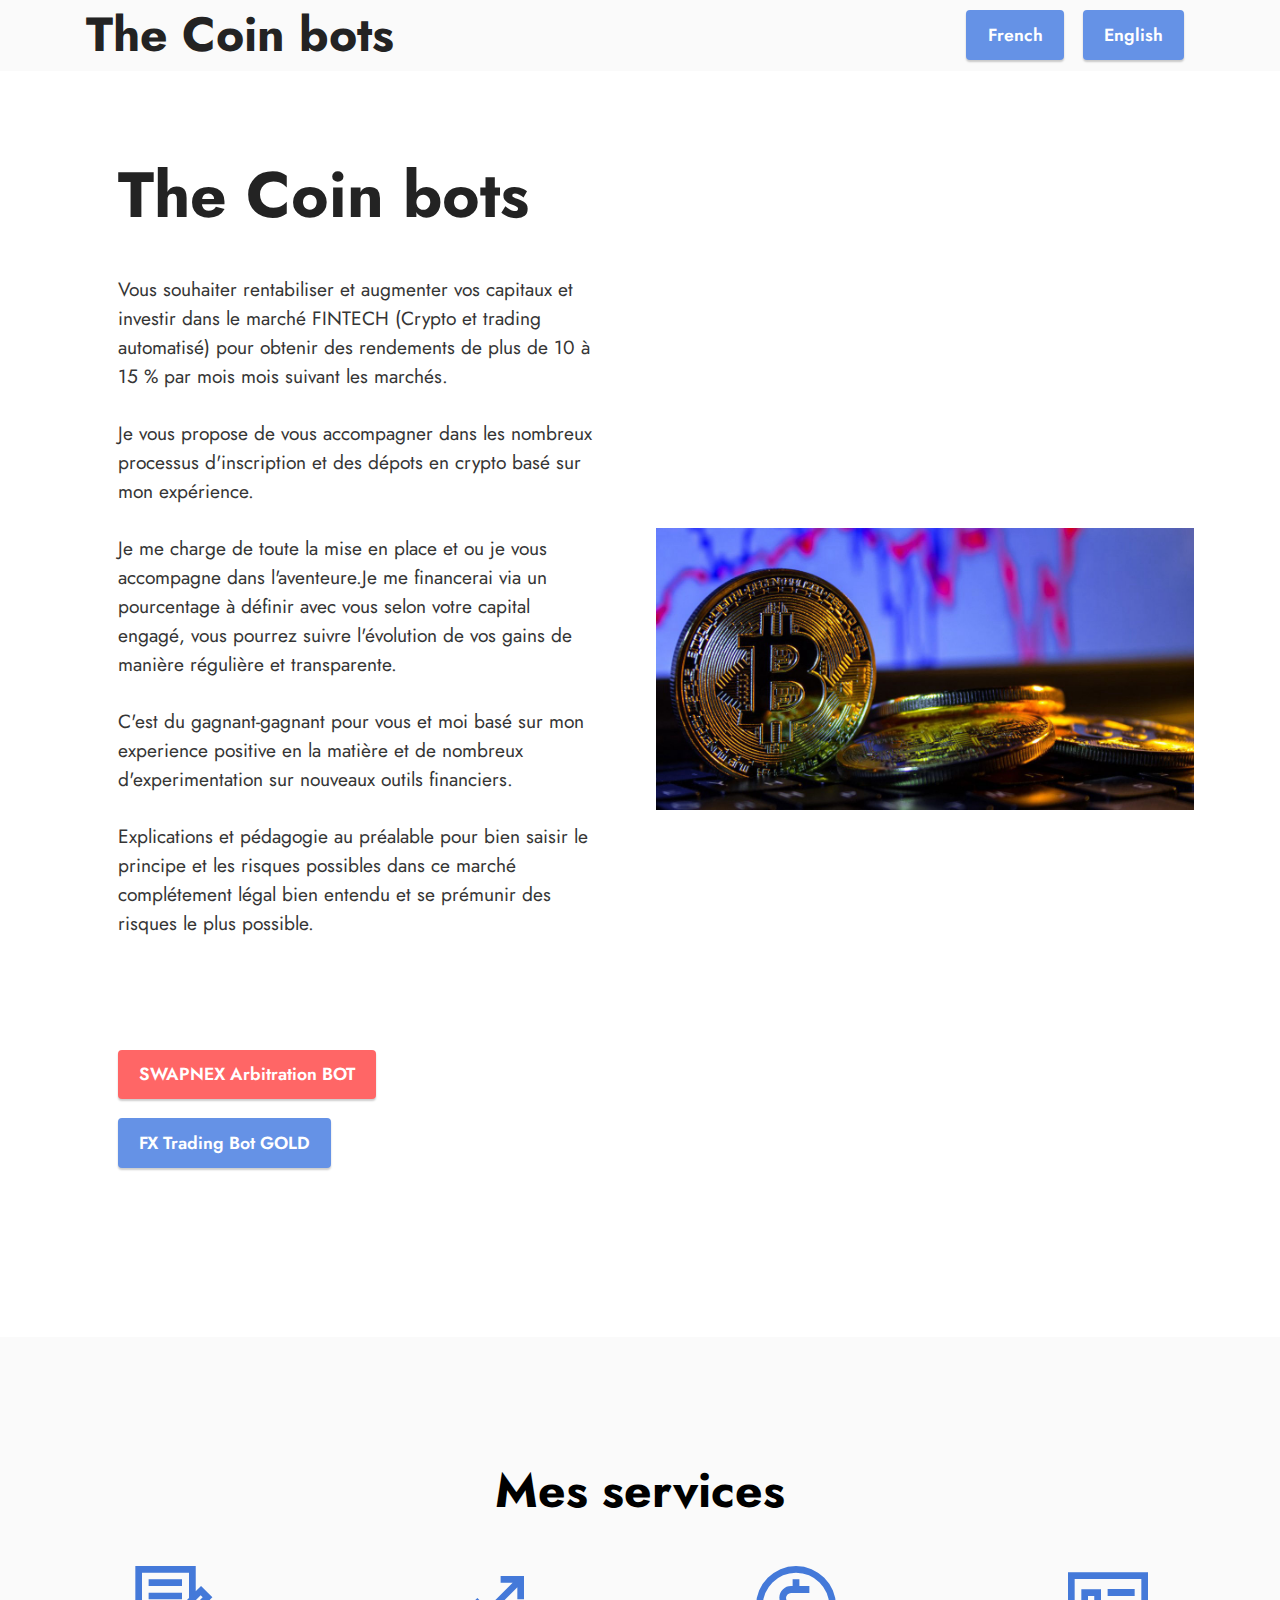
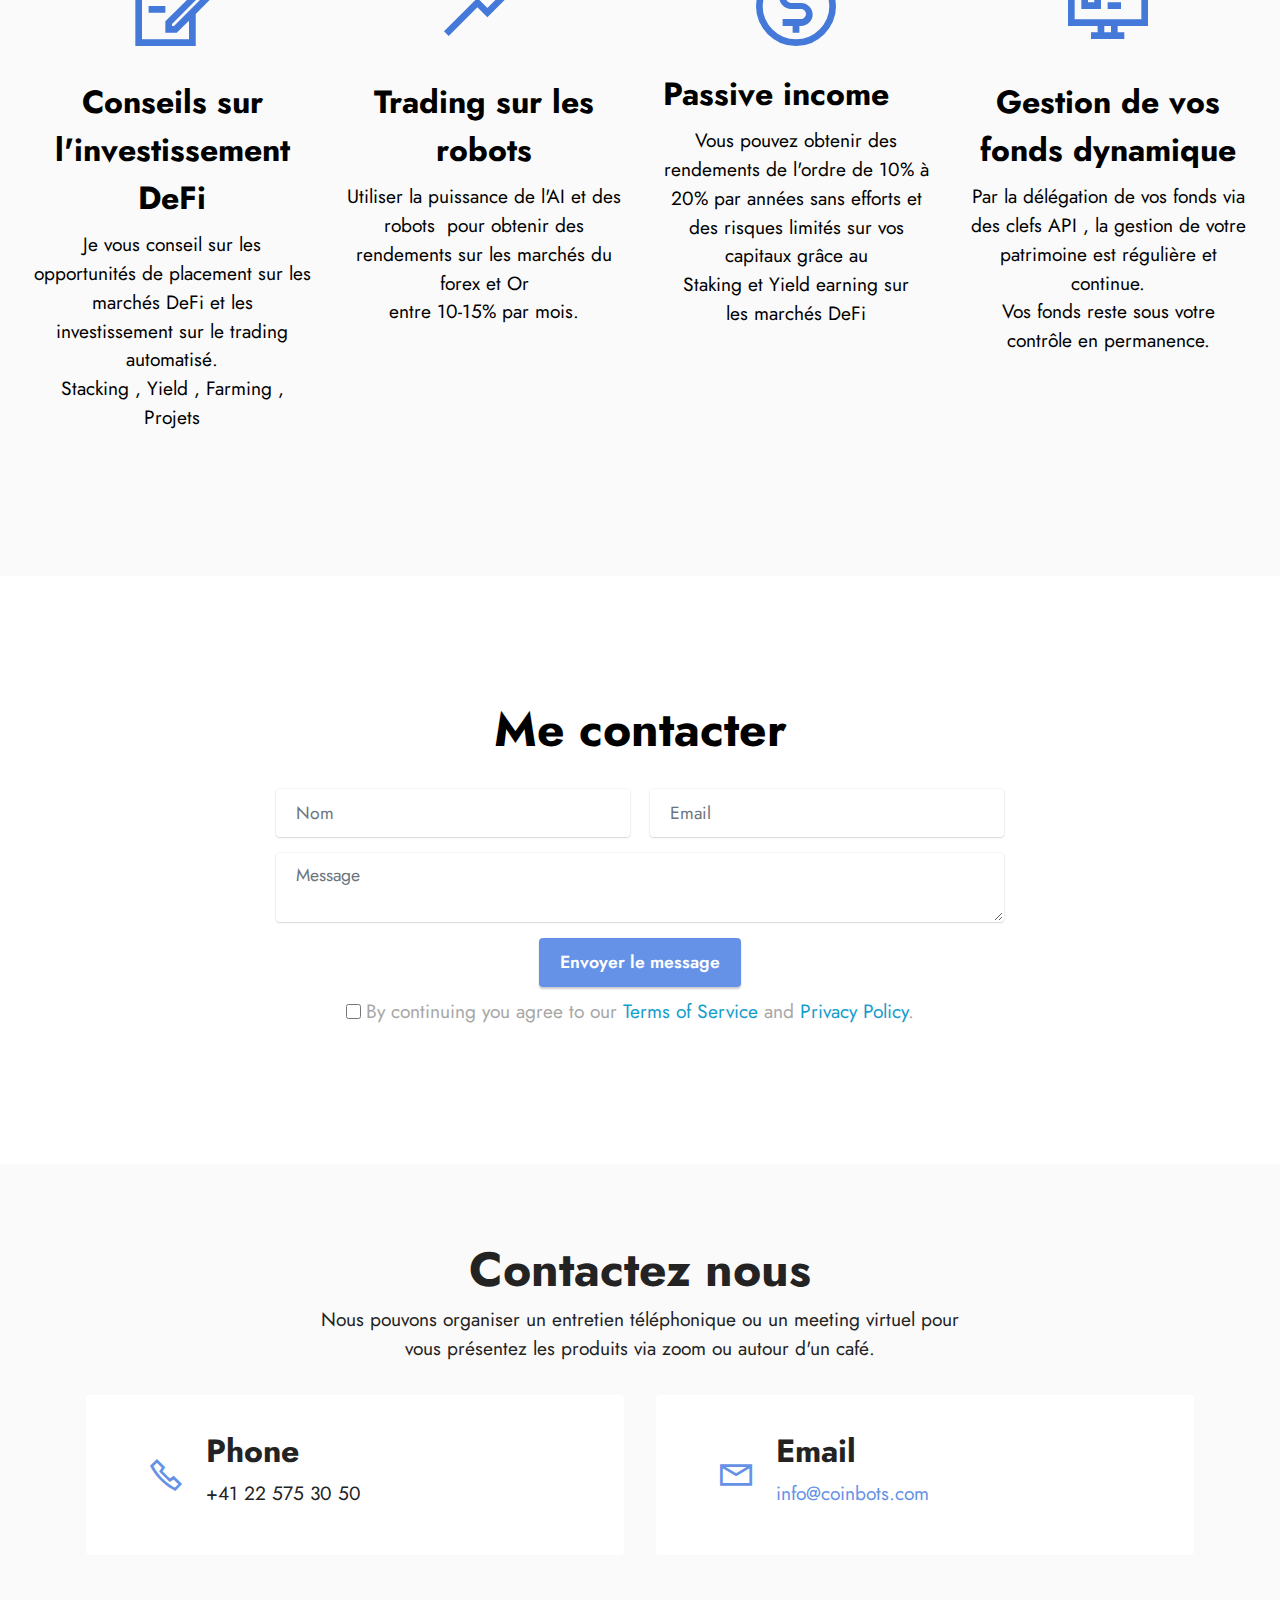
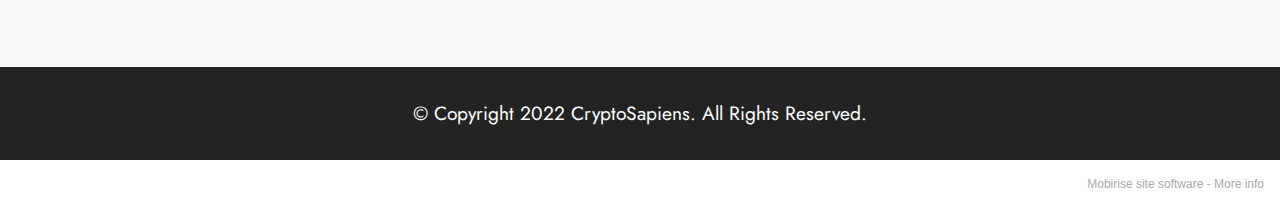
<file: index.html>
<!DOCTYPE html>
<html>
<head>
  <!-- Site made with Mobirise Website Builder v5.5.5, https://mobirise.com -->
  <meta charset="UTF-8">
  <meta http-equiv="X-UA-Compatible" content="IE=edge">
  <meta name="generator" content="Mobirise v5.5.5, mobirise.com">
  <meta name="viewport" content="width=device-width, initial-scale=1, minimum-scale=1">
  <link rel="shortcut icon" href="assets/images/t2mlp75movo87tvc3gbq-128x128.png" type="image/x-icon">
  <meta name="description" content="">
  
  
  <title>Home</title>
  <link rel="stylesheet" href="assets/web/assets/mobirise-icons2/mobirise2.css">
  <link rel="stylesheet" href="assets/bootstrap/css/bootstrap.min.css">
  <link rel="stylesheet" href="assets/bootstrap/css/bootstrap-grid.min.css">
  <link rel="stylesheet" href="assets/bootstrap/css/bootstrap-reboot.min.css">
  <link rel="stylesheet" href="assets/web/assets/gdpr-plugin/gdpr-styles.css">
  <link rel="stylesheet" href="assets/dropdown/css/style.css">
  <link rel="stylesheet" href="assets/socicon/css/styles.css">
  <link rel="stylesheet" href="assets/theme/css/style.css">
  <link rel="preload" href="https://fonts.googleapis.com/css?family=Jost:100,200,300,400,500,600,700,800,900,100i,200i,300i,400i,500i,600i,700i,800i,900i&display=swap" as="style" onload="this.onload=null;this.rel='stylesheet'">
  <noscript><link rel="stylesheet" href="https://fonts.googleapis.com/css?family=Jost:100,200,300,400,500,600,700,800,900,100i,200i,300i,400i,500i,600i,700i,800i,900i&display=swap"></noscript>
  <link rel="preload" as="style" href="assets/mobirise/css/mbr-additional.css"><link rel="stylesheet" href="assets/mobirise/css/mbr-additional.css" type="text/css">
  
  
  
  
</head>
<body>
  
  <section data-bs-version="5.1" class="menu menu2 cid-sFCw1qGFAI" once="menu" id="menu2-23">
    
    <nav class="navbar navbar-dropdown navbar-expand-lg">
        <div class="container">
            <div class="navbar-brand">
                
                <span class="navbar-caption-wrap"><a class="navbar-caption text-black text-primary display-2" href="http://thecoinbots.com">The Coin bots</a></span>
            </div>
            <button class="navbar-toggler" type="button" data-toggle="collapse" data-bs-toggle="collapse" data-target="#navbarSupportedContent" data-bs-target="#navbarSupportedContent" aria-controls="navbarNavAltMarkup" aria-expanded="false" aria-label="Toggle navigation">
                <div class="hamburger">
                    <span></span>
                    <span></span>
                    <span></span>
                    <span></span>
                </div>
            </button>
            <div class="collapse navbar-collapse" id="navbarSupportedContent">
                
                
                <div class="navbar-buttons mbr-section-btn"><a class="btn btn-primary display-4" href="index.html">French</a> <a class="btn btn-primary display-4" href="page2.html">English</a></div>
            </div>
        </div>
    </nav>
</section>

<section data-bs-version="5.1" class="header14 cid-sFzxmVl7J6" id="header14-1f">

    

    

    <div class="container">
        <div class="row justify-content-center align-items-center">
            <div class="col-12 col-md-6 image-wrapper">
                <img src="assets/images/download-1200x630.jpg" alt="Mobirise">
            </div>
            <div class="col-12 col-md">
                <div class="text-wrapper">
                    <h1 class="mbr-section-title mbr-fonts-style mb-3 display-1"><strong>The Coin bots</strong></h1>
                    <p class="mbr-text mbr-fonts-style display-7"><br>Vous souhaiter rentabiliser et augmenter vos capitaux et investir dans le marché FINTECH (Crypto et trading automatisé) pour obtenir des rendements de plus de 10 à 15 % par mois mois suivant les marchés.<br><br>Je vous propose de vous accompagner dans les nombreux processus d'inscription et des dépots en crypto basé sur mon expérience.<br><br>Je me charge de toute la mise en place et ou je vous accompagne dans l'aventeure.Je me financerai via un pourcentage à définir avec vous selon votre capital engagé, vous pourrez suivre l'évolution de vos gains de manière régulière et transparente.<br>
<br>C'est du gagnant-gagnant pour vous et moi basé sur mon experience positive en la matière et de nombreux d'experimentation sur nouveaux outils financiers.<br><br>Explications et pédagogie au préalable pour bien saisir le principe et les risques possibles dans ce marché complétement légal bien entendu et se prémunir des risques le plus possible.<br><br><br><br></p>
                    <div class="mbr-section-btn mt-3"><a class="btn btn-secondary display-4" href="page1.html">SWAPNEX Arbitration BOT</a>
                        <a class="btn btn-primary display-4" href="fxtrading.html" target="_blank">FX Trading Bot GOLD</a></div>
                </div>
            </div>
        </div>
    </div>
</section>

<section data-bs-version="5.1" class="features1 cid-sFzyUE9AaP" id="features1-1i">
    

    
    <div class="container-fluid">
        <div class="row">
            <div class="col-12">
                <h3 class="mbr-section-title mbr-fonts-style align-center mb-0 display-2">
                    <strong>Mes services</strong></h3>
                
            </div>
        </div>
        <div class="row">
            <div class="card col-12 col-md-6 col-lg-3">
                <div class="card-wrapper">
                    <div class="card-box align-center">
                        <div class="iconfont-wrapper">
                            <span class="mbr-iconfont mobi-mbri-contact-form mobi-mbri"></span>
                        </div>
                        <h5 class="card-title mbr-fonts-style display-5"><strong>Conseils sur l'investissement DeFi</strong></h5>
                        <p class="card-text mbr-fonts-style display-7">Je vous conseil sur les opportunités de placement sur les marchés DeFi et les investissement sur le trading automatisé.<br>Stacking , Yield , Farming , Projets</p>
                    </div>
                </div>
            </div>
            <div class="card col-12 col-md-6 col-lg-3">
                <div class="card-wrapper">
                    <div class="card-box align-center">
                        <div class="iconfont-wrapper">
                            <span class="mbr-iconfont mobi-mbri-growing-chart mobi-mbri"></span>
                        </div>
                        <h5 class="card-title mbr-fonts-style display-5"><strong>Trading sur les robots</strong></h5>
                        <p class="card-text mbr-fonts-style display-7">Utiliser la puissance de l'AI et des robots&nbsp; pour obtenir des rendements sur les marchés du forex et Or <br>entre 10-15% par mois.<br><br></p>
                    </div>
                </div>
            </div>
            <div class="card col-12 col-md-6 col-lg-3">
                <div class="card-wrapper">
                    <div class="card-box align-center">
                        <div class="iconfont-wrapper">
                            <span class="mbr-iconfont mobi-mbri-cash mobi-mbri"></span>
                        </div>
                        <h5 class="card-title mbr-fonts-style display-5"><p><strong>Passive income</strong>&nbsp;&nbsp;&nbsp;&nbsp;</p></h5>
                        <p class="card-text mbr-fonts-style display-7">Vous pouvez obtenir des rendements de l'ordre de 10% à 20% par années sans efforts et des risques limités sur vos capitaux grâce au <br>Staking et Yield earning sur <br>les marchés DeFi</p>
                    </div>
                </div>
            </div>
            <div class="card col-12 col-md-6 col-lg-3">
                <div class="card-wrapper">
                    <div class="card-box align-center">
                        <div class="iconfont-wrapper">
                            <span class="mbr-iconfont mobi-mbri-sites mobi-mbri"></span>
                        </div>
                        <h5 class="card-title mbr-fonts-style display-5"><strong>Gestion de vos fonds dynamique</strong></h5>
                        <p class="card-text mbr-fonts-style display-7">Par la délégation de vos fonds via des clefs API , la gestion de votre patrimoine est&nbsp;régulière et continue.<br>Vos fonds reste sous votre contrôle en permanence.</p>
                    </div>
                </div>
            </div>
        </div>
    </div>
</section>

<section data-bs-version="5.1" class="form5 cid-sFzDs3t9EG" id="form5-1m">
    
    
    <div class="container">
        <div class="mbr-section-head">
            <h3 class="mbr-section-title mbr-fonts-style align-center mb-0 display-2"><strong>Me contacter</strong></h3>
            
        </div>
        <div class="row justify-content-center mt-4">
            <div class="col-lg-8 mx-auto mbr-form" data-form-type="formoid">
                <form action="https://mobirise.eu/" method="POST" class="mbr-form form-with-styler" data-form-title="Form Name"><input type="hidden" name="email" data-form-email="true" value="LFDyWE8IYclcgLZM5eNRQa9I6r4xhBdOCZ2Wwt6vAGj5eXRUImSJi0cOJjceWf8xO35HR4aoWY2SsQjBrrRHkDa3OZ7ZliG/2eDAU1B9llOQtkBe++QAbw0Ls5WqscAn">
                    <div class="row">
                        <div hidden="hidden" data-form-alert="" class="alert alert-success col-12">Merci pour votre message et confiance, nous allons le traiter dans les meilleurs délais,A bientôt.</div>
                        <div hidden="hidden" data-form-alert-danger="" class="alert alert-danger col-12">Oops...! some
                            problem!</div>
                    </div>
                    <div class="dragArea row">
                        <div class="col-md col-sm-12 form-group mb-3" data-for="name">
                            <input type="text" name="name" placeholder="Nom" data-form-field="name" class="form-control" value="" id="name-form5-1m">
                        </div>
                        <div class="col-md col-sm-12 form-group mb-3" data-for="email">
                            <input type="email" name="email" placeholder="Email" data-form-field="email" class="form-control" value="" id="email-form5-1m">
                        </div>
                        
                        <div class="col-12 form-group mb-3" data-for="textarea">
                            <textarea name="textarea" placeholder="Message" data-form-field="textarea" class="form-control" id="textarea-form5-1m"></textarea>
                        </div>
                        <div class="col-lg-12 col-md-12 col-sm-12 align-center mbr-section-btn"><button type="submit" class="btn btn-primary display-4">Envoyer le message</button></div>
                    </div>
                <span class="gdpr-block">
<label>
<span class="textGDPR display-7" style="color: #a7a7a7"><input type="checkbox" name="gdpr" id="gdpr-form5-1m" required="">By continuing you agree to our <a style="color: #149dcc; text-decoration: none;" href="privacy.html">Terms of Service</a> and <a style="color: #149dcc; text-decoration: none;" href="privacy.html">Privacy Policy</a>.</span>
</label>
</span></form>
            </div>
        </div>
    </div>
</section>

<section data-bs-version="5.1" class="contacts2 cid-sFzIA7KGYz" id="contacts2-1r">
    <!---->
    
    
    <div class="container">
        <div class="mbr-section-head">
            <h3 class="mbr-section-title mbr-fonts-style align-center mb-0 display-2">
                <strong>Contactez nous</strong></h3>
            <h4 class="mbr-section-subtitle mbr-fonts-style align-center mb-0 mt-2 display-7">Nous pouvons organiser un entretien téléphonique ou un meeting virtuel pour <br>vous présentez les produits via zoom ou autour d'un café.</h4>
        </div>
        <div class="row justify-content-center mt-4">
            <div class="card col-12 col-md-6">
                <div class="card-wrapper">
                    <div class="image-wrapper">
                        <span class="mbr-iconfont mobi-mbri-phone mobi-mbri"></span>
                    </div>
                    <div class="text-wrapper">
                        <h6 class="card-title mbr-fonts-style mb-1 display-5">
                            <strong>Phone</strong>
                        </h6>
                        <p class="mbr-text mbr-fonts-style display-7">+41 22 575 30 50</p>
                    </div>
                </div>
            </div>
            <div class="card col-12 col-md-6">
                <div class="card-wrapper">
                    <div class="image-wrapper">
                        <span class="mbr-iconfont mobi-mbri-letter mobi-mbri"></span>
                    </div>
                    <div class="text-wrapper">
                        <h6 class="card-title mbr-fonts-style mb-1 display-5">
                            <strong>Email</strong>
                        </h6>
                        <p class="mbr-text mbr-fonts-style display-7">
                            <a href="mailto:info@coinbots.com" class="text-primary">info@coinbots.com</a></p>
                    </div>
                </div>
            </div>
            
            
        </div>
    </div>
</section>

<section data-bs-version="5.1" class="footer3 cid-sFCygHrmNf" once="footers" id="footer3-24">

    

    

    <div class="container">
        <div class="row align-center mbr-white">
            
            
            <div class="row row-copirayt">
                <p class="mbr-text mb-0 mbr-fonts-style mbr-white align-center display-7">
                    © Copyright 2022 CryptoSapiens. All Rights Reserved.
                </p>
            </div>
        </div>
    </div>
</section><section style="background-color: #fff; font-family: -apple-system, BlinkMacSystemFont, 'Segoe UI', 'Roboto', 'Helvetica Neue', Arial, sans-serif; color:#aaa; font-size:12px; padding: 0; align-items: center; display: flex;"><a href="https://mobirise.site/u" style="flex: 1 1; height: 3rem; padding-left: 1rem;"></a><p style="flex: 0 0 auto; margin:0; padding-right:1rem;">Mobirise site software - <a href="https://mobirise.site/n" style="color:#aaa;">More info</a></p></section><script src="assets/bootstrap/js/bootstrap.bundle.min.js"></script>  <script src="assets/smoothscroll/smooth-scroll.js"></script>  <script src="assets/ytplayer/index.js"></script>  <script src="assets/dropdown/js/navbar-dropdown.js"></script>  <script src="assets/theme/js/script.js"></script>  <script src="assets/witsec-mailform/witsec-mailform.js"></script>  <script src="assets/formoid/formoid.min.js"></script>  
  
  
</body>
</html>
</file>
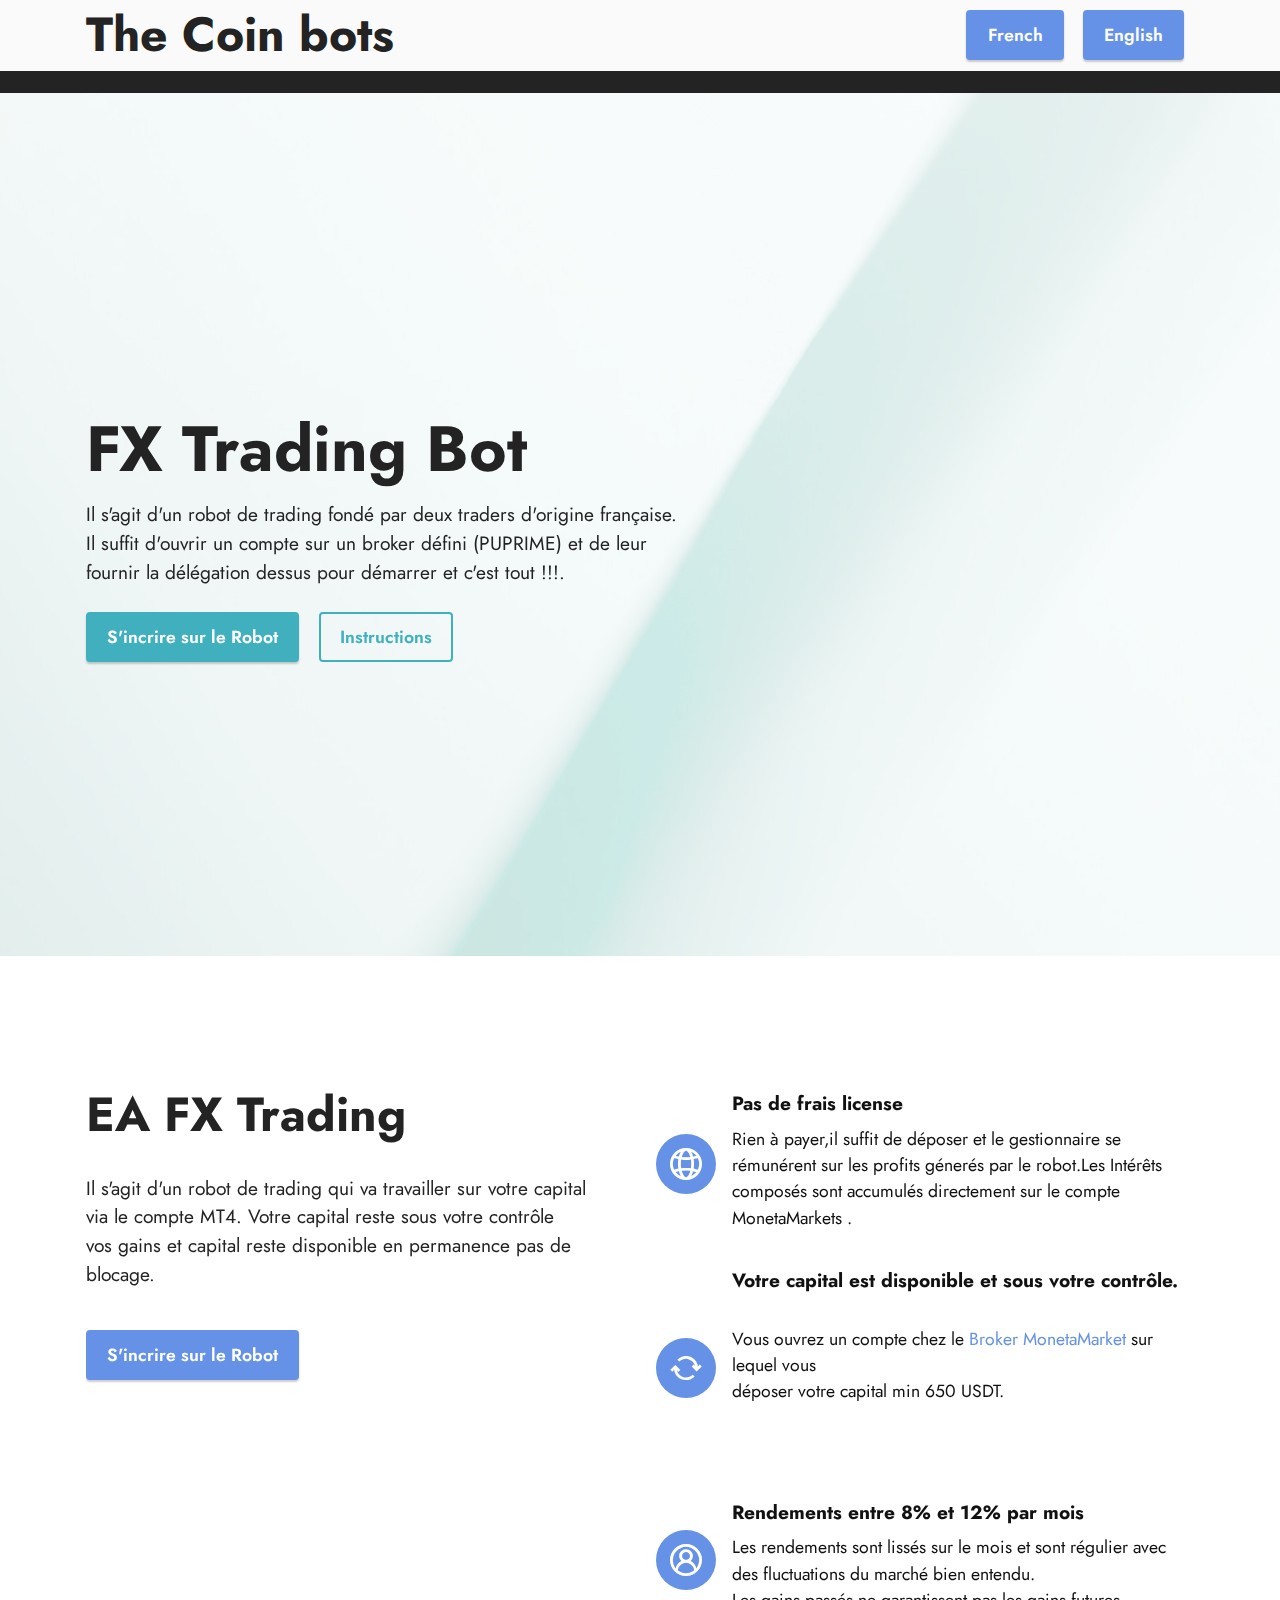
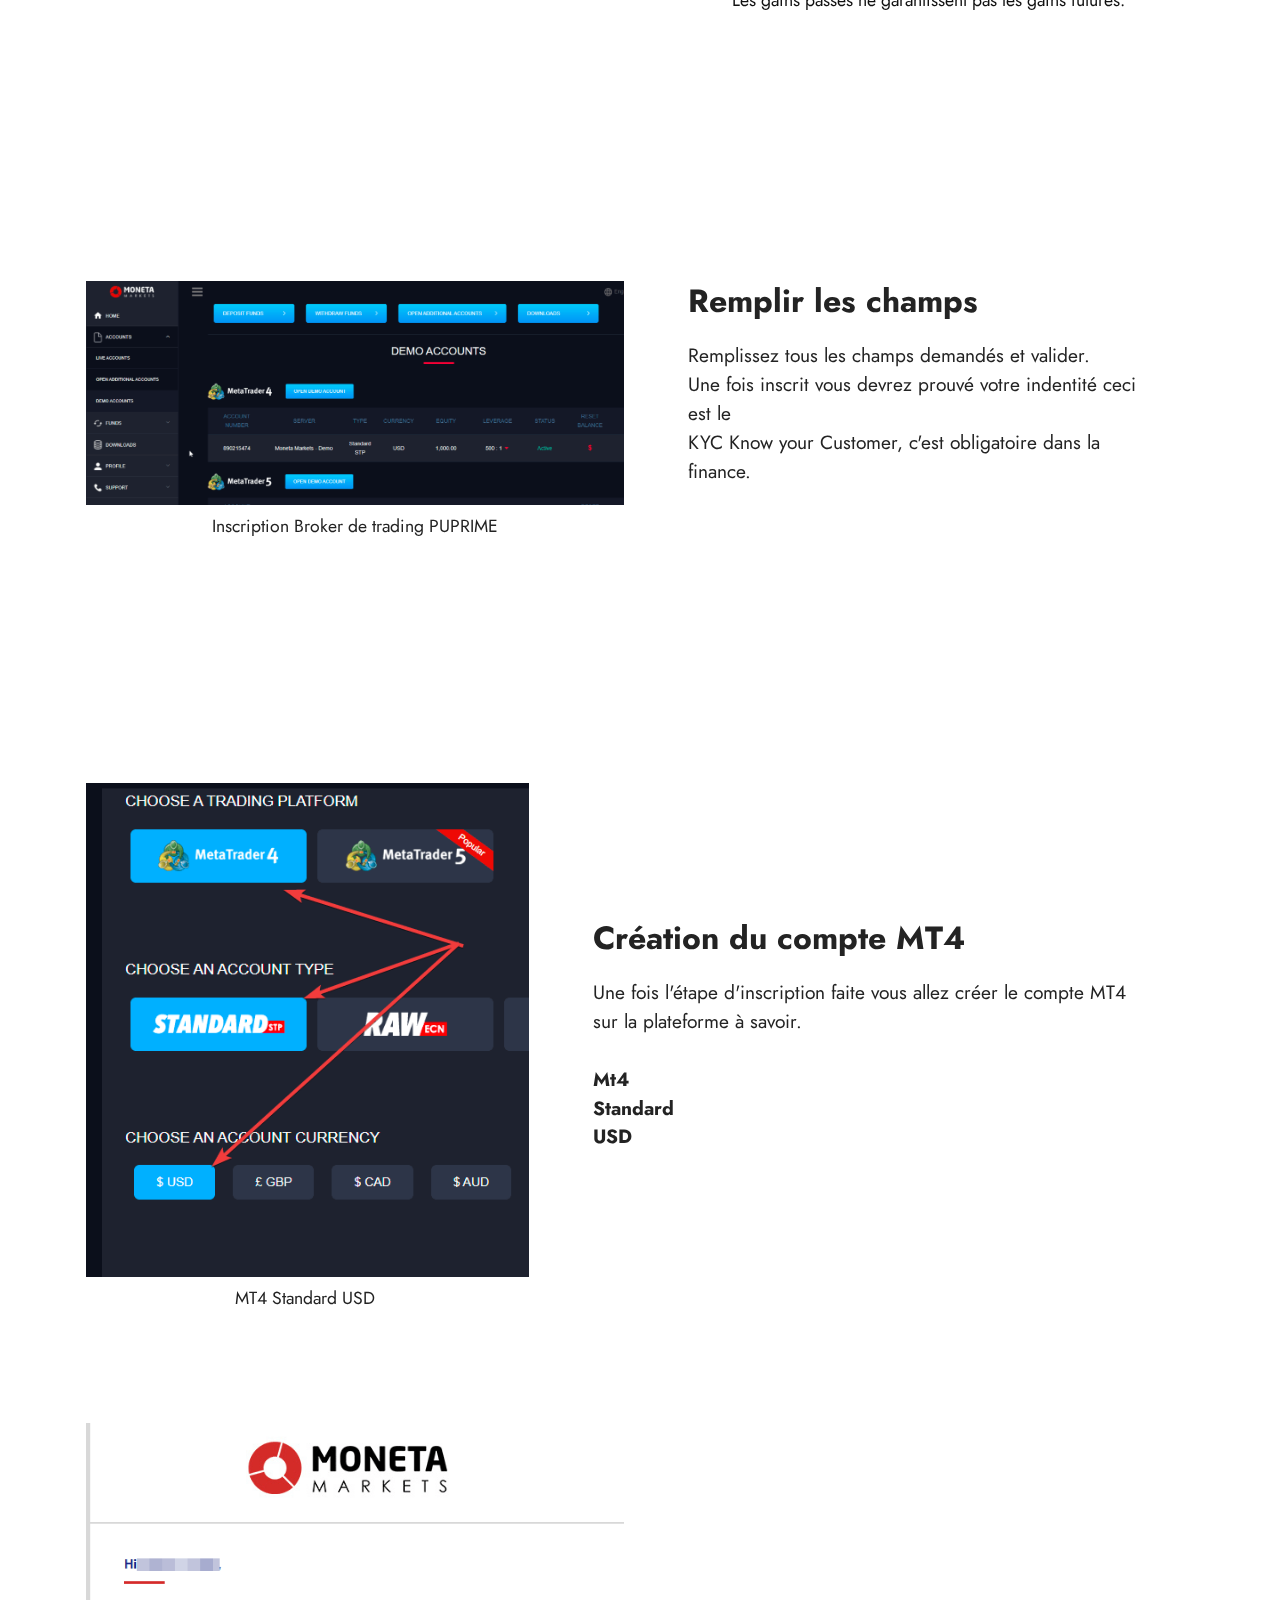
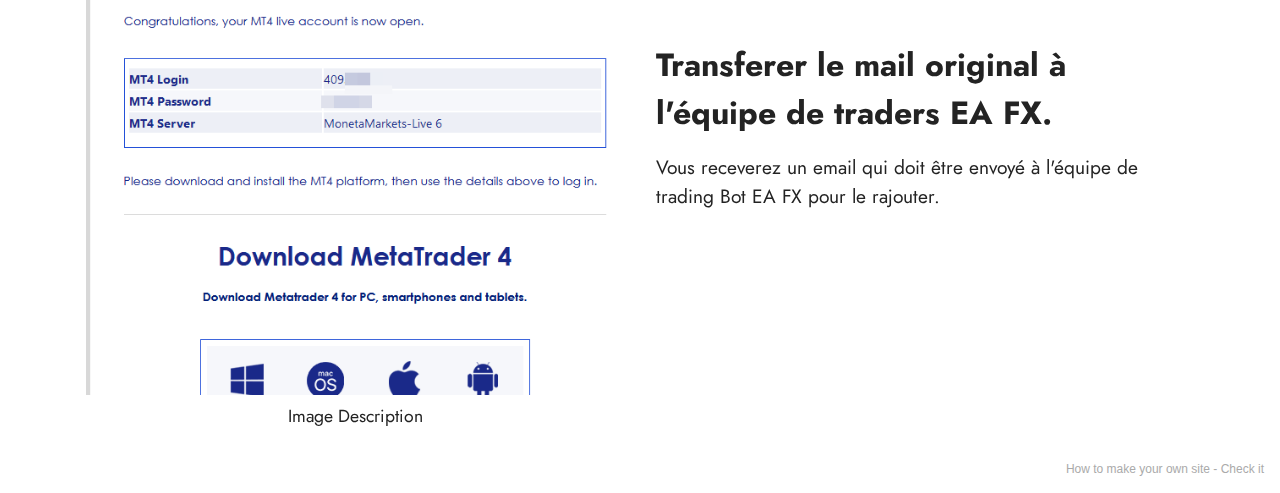
<file: fxtrading.html>
<!DOCTYPE html>
<html>
<head>
  <!-- Site made with Mobirise Website Builder v5.5.5, https://mobirise.com -->
  <meta charset="UTF-8">
  <meta http-equiv="X-UA-Compatible" content="IE=edge">
  <meta name="generator" content="Mobirise v5.5.5, mobirise.com">
  <meta name="viewport" content="width=device-width, initial-scale=1, minimum-scale=1">
  <link rel="shortcut icon" href="assets/images/t2mlp75movo87tvc3gbq-128x128.png" type="image/x-icon">
  <meta name="description" content="EA Fxtrading Bot">
  
  
  <title>FXTrading</title>
  <link rel="stylesheet" href="assets/web/assets/mobirise-icons2/mobirise2.css">
  <link rel="stylesheet" href="assets/bootstrap/css/bootstrap.min.css">
  <link rel="stylesheet" href="assets/bootstrap/css/bootstrap-grid.min.css">
  <link rel="stylesheet" href="assets/bootstrap/css/bootstrap-reboot.min.css">
  <link rel="stylesheet" href="assets/parallax/jarallax.css">
  <link rel="stylesheet" href="assets/web/assets/gdpr-plugin/gdpr-styles.css">
  <link rel="stylesheet" href="assets/dropdown/css/style.css">
  <link rel="stylesheet" href="assets/socicon/css/styles.css">
  <link rel="stylesheet" href="assets/theme/css/style.css">
  <link rel="preload" href="https://fonts.googleapis.com/css?family=Jost:100,200,300,400,500,600,700,800,900,100i,200i,300i,400i,500i,600i,700i,800i,900i&display=swap" as="style" onload="this.onload=null;this.rel='stylesheet'">
  <noscript><link rel="stylesheet" href="https://fonts.googleapis.com/css?family=Jost:100,200,300,400,500,600,700,800,900,100i,200i,300i,400i,500i,600i,700i,800i,900i&display=swap"></noscript>
  <link rel="preload" as="style" href="assets/mobirise/css/mbr-additional.css"><link rel="stylesheet" href="assets/mobirise/css/mbr-additional.css" type="text/css">
  
  
  
  
</head>
<body>
  
  <section data-bs-version="5.1" class="menu menu2 cid-sFCw1qGFAI" once="menu" id="menu2-z">
    
    <nav class="navbar navbar-dropdown navbar-expand-lg">
        <div class="container">
            <div class="navbar-brand">
                
                <span class="navbar-caption-wrap"><a class="navbar-caption text-black text-primary display-2" href="http://thecoinbots.com">The Coin bots</a></span>
            </div>
            <button class="navbar-toggler" type="button" data-toggle="collapse" data-bs-toggle="collapse" data-target="#navbarSupportedContent" data-bs-target="#navbarSupportedContent" aria-controls="navbarNavAltMarkup" aria-expanded="false" aria-label="Toggle navigation">
                <div class="hamburger">
                    <span></span>
                    <span></span>
                    <span></span>
                    <span></span>
                </div>
            </button>
            <div class="collapse navbar-collapse" id="navbarSupportedContent">
                
                
                <div class="navbar-buttons mbr-section-btn"><a class="btn btn-primary display-4" href="index.html">French</a> <a class="btn btn-primary display-4" href="page2.html">English</a></div>
            </div>
        </div>
    </nav>
</section>

<section data-bs-version="5.1" class="footer3 cid-sFCygHrmNf" once="footers" id="footer3-10">

    

    

    <div class="container">
        <div class="row align-center mbr-white">
            
            
            <div class="row row-copirayt">
                <p class="mbr-text mb-0 mbr-fonts-style mbr-white align-center display-7">
                    © Copyright 2022 CryptoSapiens. All Rights Reserved.
                </p>
            </div>
        </div>
    </div>
</section>

<section data-bs-version="5.1" class="header2 cid-t0O45nZu9C mbr-fullscreen mbr-parallax-background" id="header2-11">

    

    <div class="mbr-overlay" style="opacity: 0.8; background-color: rgb(255, 255, 255);"></div>

    <div class="container">
        <div class="row">
            <div class="col-12 col-lg-7">
                <h1 class="mbr-section-title mbr-fonts-style mb-3 display-1"><strong>FX Trading Bot</strong></h1>
                
                <p class="mbr-text mbr-fonts-style display-7">Il s'agit d'un robot de trading fondé par deux traders d'origine française.<br>Il suffit d'ouvrir un compte sur un broker défini (PUPRIME) et de leur&nbsp;<br>fournir la délégation dessus pour démarrer et c'est tout !!!.</p>
                <div class="mbr-section-btn mt-3"><a class="btn btn-success display-4" href="https://go.puprime.com/visit/?bta=35669&brand=puri.se" target="_blank">S'incrire sur le Robot</a>
                    <a class="btn btn-success-outline display-4" href="page5.html#image1-14">Instructions</a></div>
            </div>
        </div>
    </div>
</section>

<section data-bs-version="5.1" class="features12 cid-t0O48SjtWt" id="features13-12">

    
    
    <div class="container">
        <div class="row justify-content-center">
            <div class="col-12 col-lg-6">
                <div class="card-wrapper">
                    <div class="card-box align-left">
                        <h4 class="card-title mbr-fonts-style mb-4 display-2">
                            <strong>EA FX Trading</strong></h4>
                        <p class="mbr-text mbr-fonts-style mb-4 display-7">
                            Il s'agit d'un robot de trading qui va travailler sur votre capital<br>via le compte MT4. Votre capital reste sous votre contrôle<br>vos gains et capital reste disponible en permanence pas de blocage.<br></p>
                        <div class="mbr-section-btn"><a class="btn btn-primary display-4" href="https://www.monetamarkets.com/?cxd=36584_397287&affid" target="_blank">S'incrire sur le Robot</a></div>
                    </div>
                </div>
            </div>
            <div class="col-12 col-lg-6">
                <div class="item mbr-flex">
                    <div class="icon-box">
                        <span class="mbr-iconfont mobi-mbri-globe-2 mobi-mbri"></span>
                    </div>
                    <div class="text-box">
                        <h4 class="icon-title mbr-black mbr-fonts-style display-7">
                            <strong>Pas de frais license&nbsp;</strong></h4>
                        <h5 class="icon-text mbr-black mbr-fonts-style display-4">Rien à payer,il suffit de déposer et le gestionnaire se rémunérent sur les profits génerés par le robot.Les Intérêts composés&nbsp;sont accumulés directement sur le compte MonetaMarkets .</h5>
                    </div>
                </div>
                <div class="item mbr-flex">
                    <div class="icon-box">
                        <span class="mbr-iconfont mobi-mbri-update mobi-mbri"></span>
                    </div>
                    <div class="text-box">
                        <h4 class="icon-title mbr-black mbr-fonts-style display-7"><p>
                            <strong>Votre capital est disponible et sous votre contrôle.</strong>&nbsp; &nbsp;</p></h4>
                        <h5 class="icon-text mbr-black mbr-fonts-style display-4">Vous ouvrez un compte chez le <a href="https://go.monetamarkets.com/visit/?bta=36584&brand=monetamarkets" class="text-primary" target="_blank">Broker MonetaMarket</a> sur lequel vous&nbsp;<br>déposer votre capital min 650 USDT.<br><br><br></h5>
                    </div>
                </div>
                <div class="item mbr-flex">
                    <div class="icon-box">
                        <span class="mbr-iconfont mobi-mbri-user-2 mobi-mbri"></span>
                    </div>
                    <div class="text-box">
                        <h4 class="icon-title mbr-black mbr-fonts-style display-7">
                            <strong>Rendements entre 8% et 12% par mois</strong></h4>
                        <h5 class="icon-text mbr-black mbr-fonts-style display-4">Les rendements sont lissés sur le mois et sont régulier avec des fluctuations du marché bien entendu.<br>Les gains passés ne garantissent pas les gains futures.</h5>
                    </div>
                </div>
            </div>
        </div>
    </div>
</section>

<section data-bs-version="5.1" class="image1 cid-t0O8ouW0Se" id="image1-14">
    

    

    <div class="container">
        <div class="row align-items-center">
            <div class="col-12 col-lg-6">
                <div class="image-wrapper">
                    <img src="assets/images/yj88uj9cll-1256x523.png" alt="Mobirise">
                    <p class="mbr-description mbr-fonts-style pt-2 align-center display-4">
                    Inscription Broker de trading PUPRIME</p>
                </div>
            </div>
            <div class="col-12 col-lg">
                <div class="text-wrapper">
                    <h3 class="mbr-section-title mbr-fonts-style mb-3 display-5"><strong>Remplir les champs</strong></h3>
                    <p class="mbr-text mbr-fonts-style display-7">
                        Remplissez tous les champs demandés et valider.<br>Une fois inscrit vous devrez prouvé votre indentité ceci est le <br>KYC Know your Customer, c'est obligatoire dans la finance.<br><br><br></p>
                </div>
            </div>
        </div>
    </div>
</section>

<section data-bs-version="5.1" class="image1 cid-t0TT4xtAPp" id="image1-15">
    

    

    <div class="container">
        <div class="row align-items-center">
            <div class="col-12 col-lg-5">
                <div class="image-wrapper">
                    <img src="assets/images/cjkapbo1tm-498x555.png" alt="Mobirise">
                    <p class="mbr-description mbr-fonts-style pt-2 align-center display-4">
                    MT4 Standard USD&nbsp;</p>
                </div>
            </div>
            <div class="col-12 col-lg">
                <div class="text-wrapper">
                    <h3 class="mbr-section-title mbr-fonts-style mb-3 display-5"><strong>Création du compte MT4</strong></h3>
                    <p class="mbr-text mbr-fonts-style display-7">Une fois l'étape d'inscription faite vous allez créer le compte MT4<br>sur la plateforme à savoir.<br><br><strong>Mt4&nbsp;<br>Standard<br>USD<br></strong><br></p>
                </div>
            </div>
        </div>
    </div>
</section>

<section data-bs-version="5.1" class="image1 cid-t2Y2dpx5Yo" id="image1-1e">
    

    

    <div class="container">
        <div class="row align-items-center">
            <div class="col-12 col-lg-6">
                <div class="image-wrapper">
                    <img src="assets/images/1bs4u45kme-636x676.png" alt="Mobirise">
                    <p class="mbr-description mbr-fonts-style pt-2 align-center display-4">
                    Image Description</p>
                </div>
            </div>
            <div class="col-12 col-lg">
                <div class="text-wrapper">
                    <h3 class="mbr-section-title mbr-fonts-style mb-3 display-5"><strong>Transferer le mail original à l'équipe de traders EA FX.</strong></h3>
                    <p class="mbr-text mbr-fonts-style display-7">Vous receverez un email qui doit être envoyé à l'équipe de trading Bot EA FX pour le rajouter.</p>
                </div>
            </div>
        </div>
    </div>
</section><section style="background-color: #fff; font-family: -apple-system, BlinkMacSystemFont, 'Segoe UI', 'Roboto', 'Helvetica Neue', Arial, sans-serif; color:#aaa; font-size:12px; padding: 0; align-items: center; display: flex;"><a href="https://mobirise.site/s" style="flex: 1 1; height: 3rem; padding-left: 1rem;"></a><p style="flex: 0 0 auto; margin:0; padding-right:1rem;">How to make your own site - <a href="https://mobirise.site/x" style="color:#aaa;">Check it</a></p></section><script src="assets/bootstrap/js/bootstrap.bundle.min.js"></script>  <script src="assets/parallax/jarallax.js"></script>  <script src="assets/smoothscroll/smooth-scroll.js"></script>  <script src="assets/ytplayer/index.js"></script>  <script src="assets/dropdown/js/navbar-dropdown.js"></script>  <script src="assets/theme/js/script.js"></script>  <script src="assets/witsec-mailform/witsec-mailform.js"></script>  
  
  
</body>
</html>
</file>
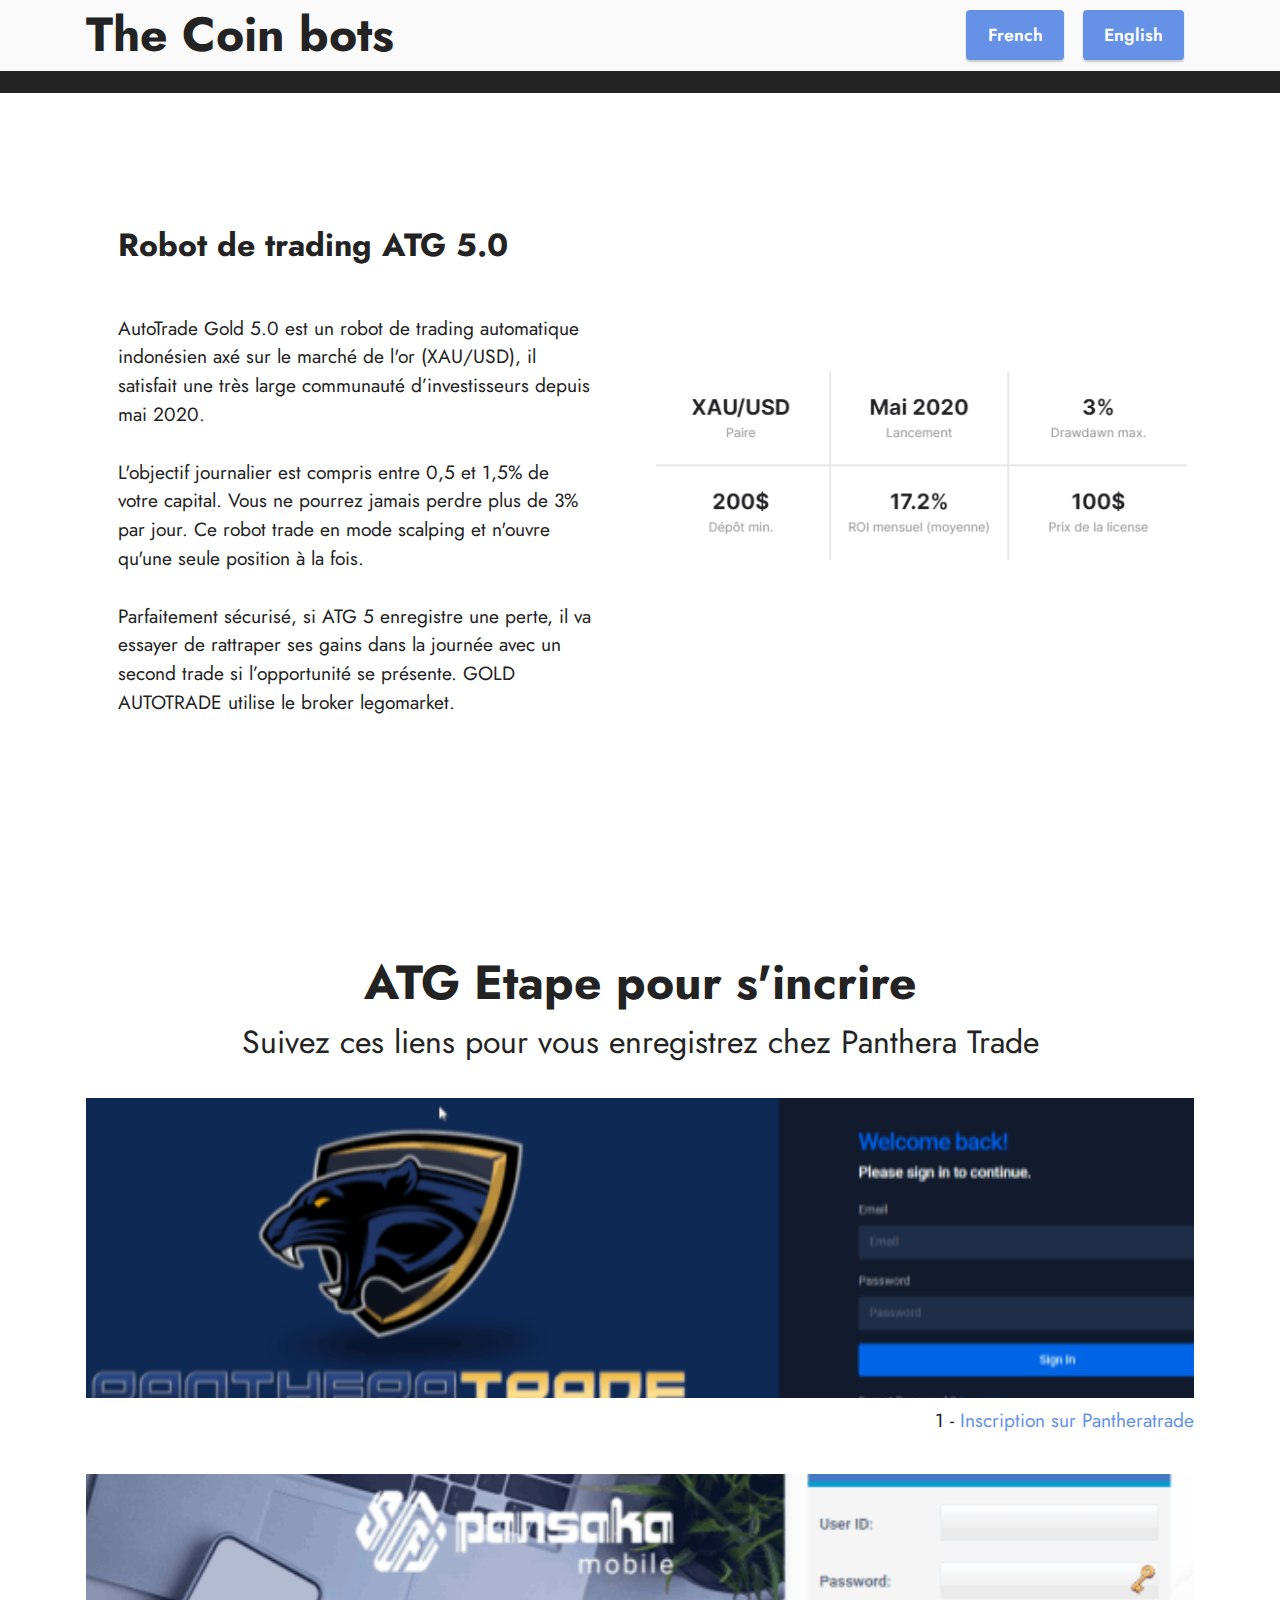
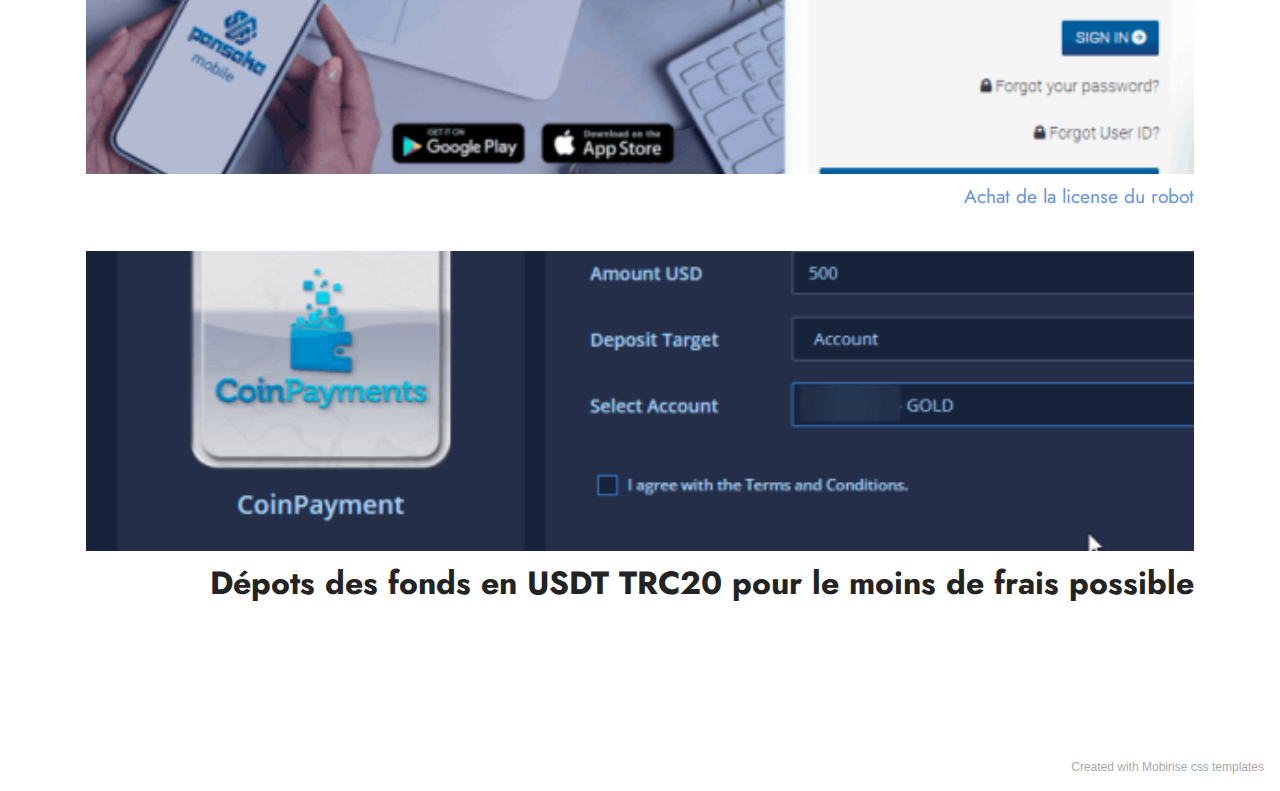
<file: page1.html>
<!DOCTYPE html>
<html>
<head>
  <!-- Site made with Mobirise Website Builder v5.5.5, https://mobirise.com -->
  <meta charset="UTF-8">
  <meta http-equiv="X-UA-Compatible" content="IE=edge">
  <meta name="generator" content="Mobirise v5.5.5, mobirise.com">
  <meta name="viewport" content="width=device-width, initial-scale=1, minimum-scale=1">
  <link rel="shortcut icon" href="assets/images/t2mlp75movo87tvc3gbq-128x128.png" type="image/x-icon">
  <meta name="description" content="">
  
  
  <title>AutoTrade GOLD / Crypto FR</title>
  <link rel="stylesheet" href="assets/web/assets/mobirise-icons2/mobirise2.css">
  <link rel="stylesheet" href="assets/bootstrap/css/bootstrap.min.css">
  <link rel="stylesheet" href="assets/bootstrap/css/bootstrap-grid.min.css">
  <link rel="stylesheet" href="assets/bootstrap/css/bootstrap-reboot.min.css">
  <link rel="stylesheet" href="assets/web/assets/gdpr-plugin/gdpr-styles.css">
  <link rel="stylesheet" href="assets/dropdown/css/style.css">
  <link rel="stylesheet" href="assets/socicon/css/styles.css">
  <link rel="stylesheet" href="assets/theme/css/style.css">
  <link rel="preload" href="https://fonts.googleapis.com/css?family=Jost:100,200,300,400,500,600,700,800,900,100i,200i,300i,400i,500i,600i,700i,800i,900i&display=swap" as="style" onload="this.onload=null;this.rel='stylesheet'">
  <noscript><link rel="stylesheet" href="https://fonts.googleapis.com/css?family=Jost:100,200,300,400,500,600,700,800,900,100i,200i,300i,400i,500i,600i,700i,800i,900i&display=swap"></noscript>
  <link rel="preload" as="style" href="assets/mobirise/css/mbr-additional.css"><link rel="stylesheet" href="assets/mobirise/css/mbr-additional.css" type="text/css">
  
  
  
  
</head>
<body>
  
  <section data-bs-version="5.1" class="menu menu2 cid-sFCw1qGFAI" once="menu" id="menu2-0">
    
    <nav class="navbar navbar-dropdown navbar-expand-lg">
        <div class="container">
            <div class="navbar-brand">
                
                <span class="navbar-caption-wrap"><a class="navbar-caption text-black text-primary display-2" href="http://thecoinbots.com">The Coin bots</a></span>
            </div>
            <button class="navbar-toggler" type="button" data-toggle="collapse" data-bs-toggle="collapse" data-target="#navbarSupportedContent" data-bs-target="#navbarSupportedContent" aria-controls="navbarNavAltMarkup" aria-expanded="false" aria-label="Toggle navigation">
                <div class="hamburger">
                    <span></span>
                    <span></span>
                    <span></span>
                    <span></span>
                </div>
            </button>
            <div class="collapse navbar-collapse" id="navbarSupportedContent">
                
                
                <div class="navbar-buttons mbr-section-btn"><a class="btn btn-primary display-4" href="index.html">French</a> <a class="btn btn-primary display-4" href="page2.html">English</a></div>
            </div>
        </div>
    </nav>
</section>

<section data-bs-version="5.1" class="footer3 cid-sFCygHrmNf" once="footers" id="footer3-1">

    

    

    <div class="container">
        <div class="row align-center mbr-white">
            
            
            <div class="row row-copirayt">
                <p class="mbr-text mb-0 mbr-fonts-style mbr-white align-center display-7">
                    © Copyright 2022 CryptoSapiens. All Rights Reserved.
                </p>
            </div>
        </div>
    </div>
</section>

<section data-bs-version="5.1" class="image2 cid-sY0GlKX8gc" id="image2-b">
    

    

    <div class="container">
        <div class="row align-items-center">
            <div class="col-12 col-lg-6">
                <div class="image-wrapper">
                    <img src="assets/images/pzx6ngvabj-553x219.png" alt="Mobirise">
                    
                </div>
            </div>
            <div class="col-12 col-lg">
                <div class="text-wrapper">
                    <h3 class="mbr-section-title mbr-fonts-style mb-3 display-5"><strong>Robot de trading ATG 5.0</strong></h3>
                    <p class="mbr-text mbr-fonts-style display-7"><br>AutoTrade Gold 5.0 est un robot de trading automatique indonésien axé sur le marché de l'or (XAU/USD), il satisfait une très large communauté d’investisseurs depuis mai 2020.
<br>
<br>L'objectif journalier est compris entre 0,5 et 1,5% de votre capital. Vous ne pourrez jamais perdre plus de 3% par jour. Ce robot trade en mode scalping et n'ouvre qu'une seule position à la fois.
<br>
<br>Parfaitement sécurisé, si ATG 5 enregistre une perte, il va essayer de rattraper ses gains dans la journée avec un second trade si l’opportunité se présente. GOLD AUTOTRADE utilise le broker legomarket.</p>
                </div>
            </div>
        </div>
    </div>
</section>

<section data-bs-version="5.1" class="gallery5 mbr-gallery cid-sYgk3hUMxh" id="gallery5-s">
    

    

    <div class="container">
        <div class="mbr-section-head">
            <h3 class="mbr-section-title mbr-fonts-style align-center m-0 display-2"><strong>ATG Etape pour s'incrire</strong></h3>
            <h4 class="mbr-section-subtitle mbr-fonts-style align-center mb-0 mt-2 display-5">Suivez ces liens pour vous enregistrez chez Panthera Trade</h4>
        </div>
        <div class="row mbr-gallery mt-4">
            <div class="col-12 col-md-6 col-lg-12 item gallery-image active">
                <div class="item-wrapper" data-toggle="modal" data-bs-toggle="modal" data-target="#t2Y5tP4X2q-modal" data-bs-target="#t2Y5tP4X2q-modal">
                    <a href="https://pantheratrade.live/register/?r=IB12213344" target="_blank"><img class="w-100" src="assets/images/jtalqdbogw-1-596x241.png" alt="" data-slide-to="0" data-bs-slide-to="0" data-target="#lb-t2Y5tP4X2q" data-bs-target="#lb-t2Y5tP4X2q"></a>
                    <div class="icon-wrapper">
                        <span class="mobi-mbri mobi-mbri-search mbr-iconfont mbr-iconfont-btn"></span>
                    </div>
                </div>
                <h6 class="mbr-item-subtitle mbr-fonts-style align-center mb-2 mt-2 display-7">1 - <a href="https://pantheratrade.live/register/?r=IB12213344" class="text-primary" target="_blank">Inscription sur Pantheratrade</a></h6>
            </div>
            <div class="col-12 col-md-6 col-lg-12 item gallery-image">
                <div class="item-wrapper" data-toggle="modal" data-bs-toggle="modal" data-target="#t2Y5tP4X2q-modal" data-bs-target="#t2Y5tP4X2q-modal">
                    <a href="https://pansaka.co.id/?r=10033612" target="_blank"><img class="w-100" src="assets/images/vbca0da8yg-596x288.png" alt="" data-slide-to="1" data-bs-slide-to="1" data-target="#lb-t2Y5tP4X2q" data-bs-target="#lb-t2Y5tP4X2q"></a>
                    <div class="icon-wrapper">
                        <span class="mobi-mbri mobi-mbri-search mbr-iconfont mbr-iconfont-btn"></span>
                    </div>
                </div>
                <h6 class="mbr-item-subtitle mbr-fonts-style align-center mb-2 mt-2 display-7"><strong><a href="https://pansaka.co.id/?r=10033612" class="text-primary">Achat de la license du robot</a></strong></h6>
            </div>
            
            <div class="col-12 col-md-6 col-lg-12 item gallery-image">
                <div class="item-wrapper" data-toggle="modal" data-bs-toggle="modal" data-target="#t2Y5tP4X2q-modal" data-bs-target="#t2Y5tP4X2q-modal">
                    <img class="w-100" src="assets/images/5megg7s07m-596x319.png" alt="" data-slide-to="2" data-bs-slide-to="2" data-target="#lb-t2Y5tP4X2q" data-bs-target="#lb-t2Y5tP4X2q">
                    <div class="icon-wrapper">
                        <span class="mobi-mbri mobi-mbri-search mbr-iconfont mbr-iconfont-btn"></span>
                    </div>
                </div>
                <h6 class="mbr-item-subtitle mbr-fonts-style align-center mb-2 mt-2 display-5"><strong>Dépots des fonds en USDT TRC20 pour le moins de frais possible</strong></h6>
            </div>
        </div>

        <div class="modal mbr-slider" tabindex="-1" role="dialog" aria-hidden="true" id="t2Y5tP4X2q-modal">
            <div class="modal-dialog" role="document">
                <div class="modal-content">
                    <div class="modal-body">
                        <div class="carousel slide" id="lb-t2Y5tP4X2q" data-interval="5000" data-bs-interval="5000">
                            <div class="carousel-inner">
                                <div class="carousel-item active">
                                    <img class="d-block w-100" src="assets/images/jtalqdbogw-1-596x241.png" alt="">
                                </div>
                                <div class="carousel-item">
                                    <img class="d-block w-100" src="assets/images/vbca0da8yg-596x288.png" alt="">
                                </div>
                                
                                <div class="carousel-item">
                                    <img class="d-block w-100" src="assets/images/5megg7s07m-596x319.png" alt="">
                                </div>
                            </div>
                            <ol class="carousel-indicators">
                                <li data-slide-to="0" data-bs-slide-to="0" class="active" data-target="#lb-t2Y5tP4X2q" data-bs-target="#lb-t2Y5tP4X2q"></li>
                                <li data-slide-to="1" data-bs-slide-to="1" data-target="#lb-t2Y5tP4X2q" data-bs-target="#lb-t2Y5tP4X2q"></li>
                                <li data-slide-to="2" data-bs-slide-to="2" data-target="#lb-t2Y5tP4X2q" data-bs-target="#lb-t2Y5tP4X2q"></li>
                                
                            </ol>
                            <a role="button" href="" class="close" data-dismiss="modal" data-bs-dismiss="modal" aria-label="Close">
                            </a>
                            <a class="carousel-control-prev carousel-control" role="button" data-slide="prev" data-bs-slide="prev" href="#lb-t2Y5tP4X2q">
                                <span class="mobi-mbri mobi-mbri-arrow-prev" aria-hidden="true"></span>
                                <span class="sr-only visually-hidden">Previous</span>
                            </a>
                            <a class="carousel-control-next carousel-control" role="button" data-slide="next" data-bs-slide="next" href="#lb-t2Y5tP4X2q">
                                <span class="mobi-mbri mobi-mbri-arrow-next" aria-hidden="true"></span>
                                <span class="sr-only visually-hidden">Next</span>
                            </a>
                        </div>
                    </div>
                </div>
            </div>
        </div>
    </div>
</section><section style="background-color: #fff; font-family: -apple-system, BlinkMacSystemFont, 'Segoe UI', 'Roboto', 'Helvetica Neue', Arial, sans-serif; color:#aaa; font-size:12px; padding: 0; align-items: center; display: flex;"><a href="https://mobirise.site/v" style="flex: 1 1; height: 3rem; padding-left: 1rem;"></a><p style="flex: 0 0 auto; margin:0; padding-right:1rem;"><a href="https://mobirise.site/t" style="color:#aaa;">Created</a> with Mobirise css templates</p></section><script src="assets/bootstrap/js/bootstrap.bundle.min.js"></script>  <script src="assets/smoothscroll/smooth-scroll.js"></script>  <script src="assets/ytplayer/index.js"></script>  <script src="assets/dropdown/js/navbar-dropdown.js"></script>  <script src="assets/theme/js/script.js"></script>  <script src="assets/witsec-mailform/witsec-mailform.js"></script>  
  
  
</body>
</html>
</file>
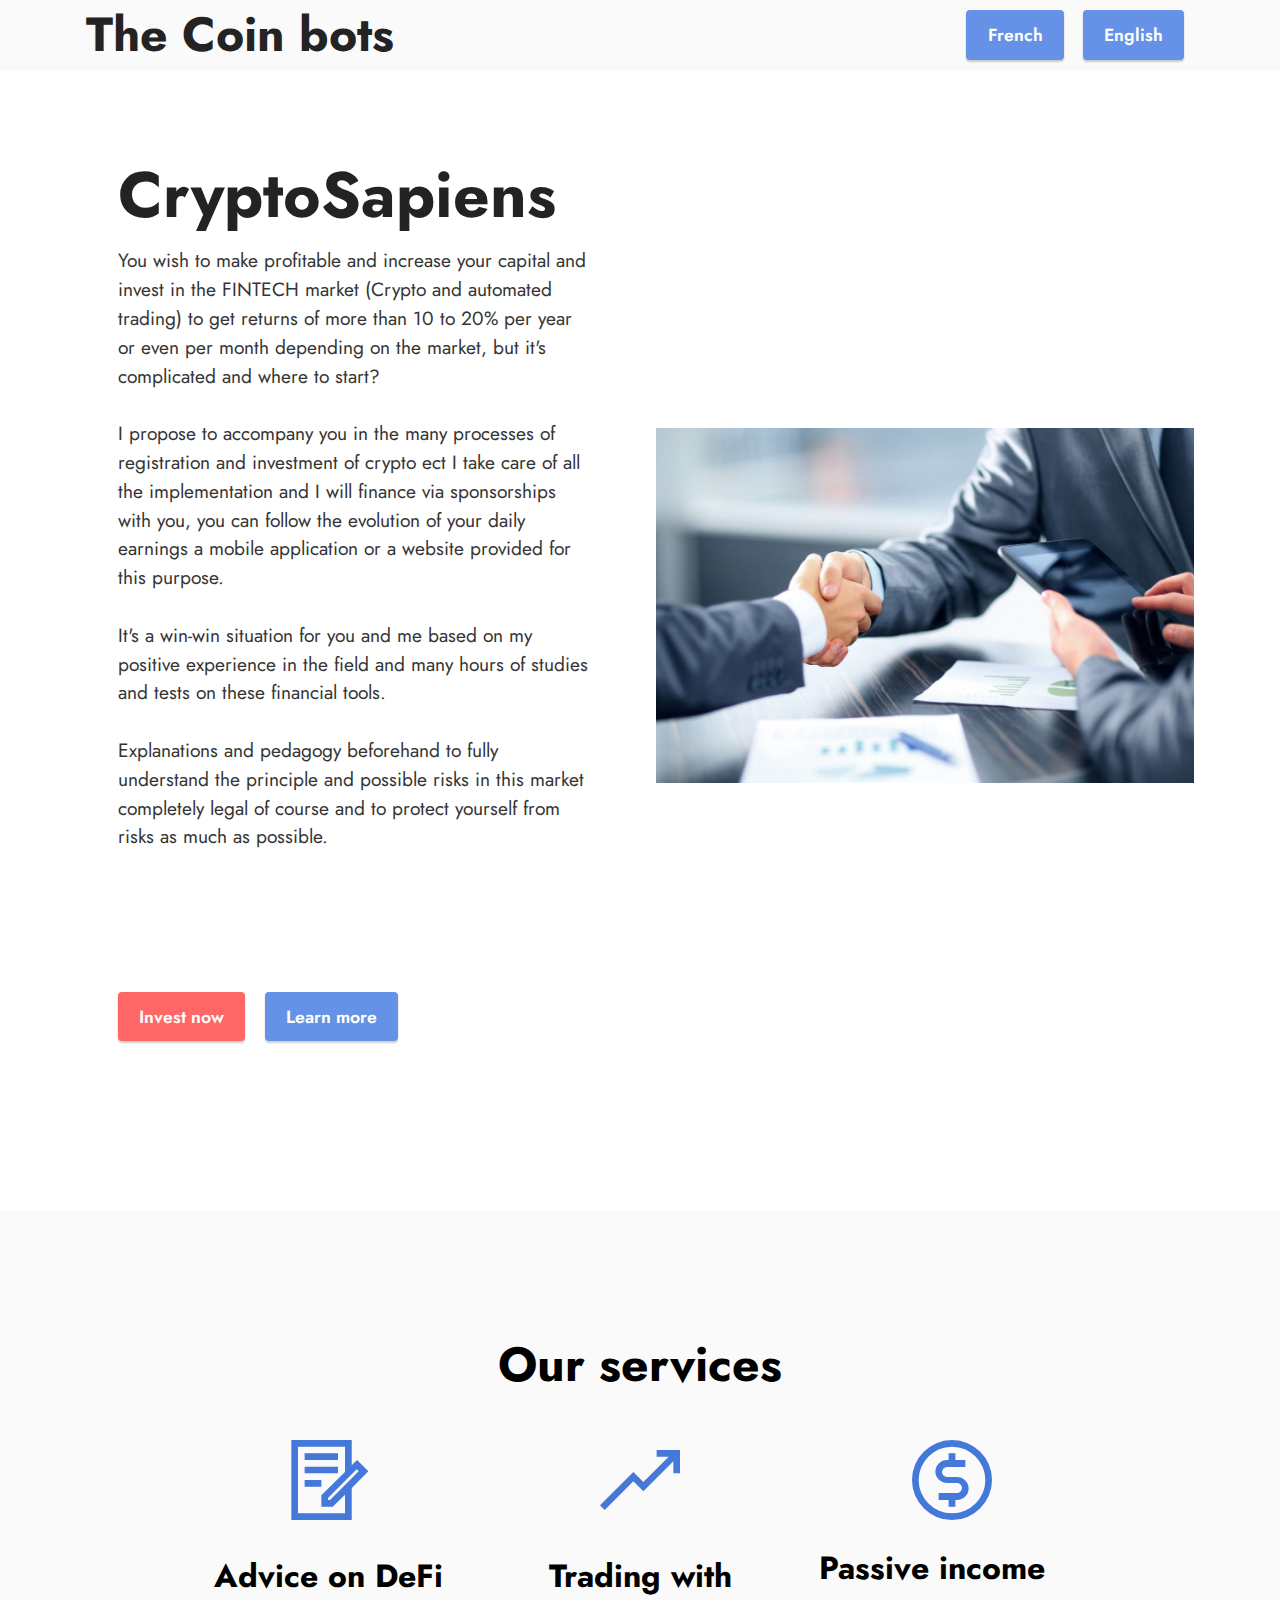
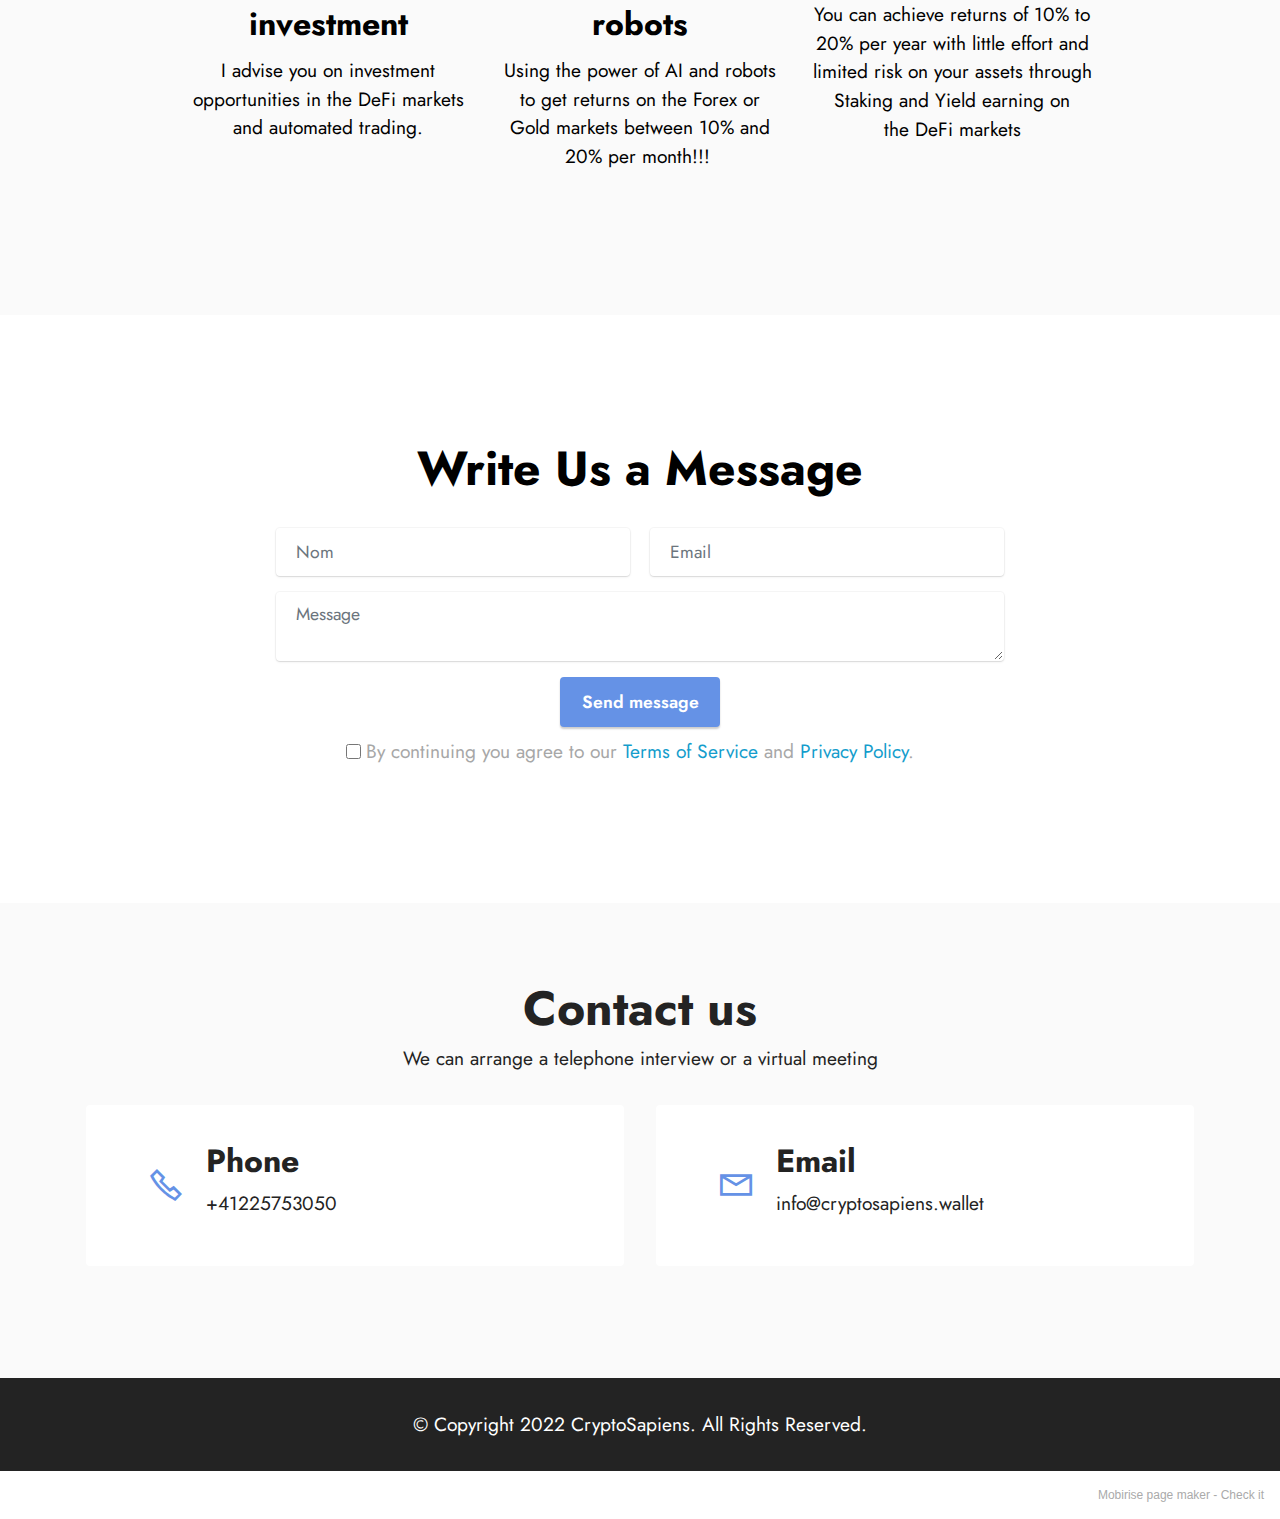
<file: page2.html>
<!DOCTYPE html>
<html>
<head>
  <!-- Site made with Mobirise Website Builder v5.5.5, https://mobirise.com -->
  <meta charset="UTF-8">
  <meta http-equiv="X-UA-Compatible" content="IE=edge">
  <meta name="generator" content="Mobirise v5.5.5, mobirise.com">
  <meta name="viewport" content="width=device-width, initial-scale=1, minimum-scale=1">
  <link rel="shortcut icon" href="assets/images/t2mlp75movo87tvc3gbq-128x128.png" type="image/x-icon">
  <meta name="description" content="">
  
  
  <title>HomeEng</title>
  <link rel="stylesheet" href="assets/web/assets/mobirise-icons2/mobirise2.css">
  <link rel="stylesheet" href="assets/bootstrap/css/bootstrap.min.css">
  <link rel="stylesheet" href="assets/bootstrap/css/bootstrap-grid.min.css">
  <link rel="stylesheet" href="assets/bootstrap/css/bootstrap-reboot.min.css">
  <link rel="stylesheet" href="assets/web/assets/gdpr-plugin/gdpr-styles.css">
  <link rel="stylesheet" href="assets/dropdown/css/style.css">
  <link rel="stylesheet" href="assets/socicon/css/styles.css">
  <link rel="stylesheet" href="assets/theme/css/style.css">
  <link rel="preload" href="https://fonts.googleapis.com/css?family=Jost:100,200,300,400,500,600,700,800,900,100i,200i,300i,400i,500i,600i,700i,800i,900i&display=swap" as="style" onload="this.onload=null;this.rel='stylesheet'">
  <noscript><link rel="stylesheet" href="https://fonts.googleapis.com/css?family=Jost:100,200,300,400,500,600,700,800,900,100i,200i,300i,400i,500i,600i,700i,800i,900i&display=swap"></noscript>
  <link rel="preload" as="style" href="assets/mobirise/css/mbr-additional.css"><link rel="stylesheet" href="assets/mobirise/css/mbr-additional.css" type="text/css">
  
  
  
  
</head>
<body>
  
  <section data-bs-version="5.1" class="menu menu2 cid-sXZ1DICiRs" once="menu" id="menu2-3">
    
    <nav class="navbar navbar-dropdown navbar-expand-lg">
        <div class="container">
            <div class="navbar-brand">
                
                <span class="navbar-caption-wrap"><a class="navbar-caption text-black text-primary display-2" href="http://thecoinbots.com">The Coin bots</a></span>
            </div>
            <button class="navbar-toggler" type="button" data-toggle="collapse" data-bs-toggle="collapse" data-target="#navbarSupportedContent" data-bs-target="#navbarSupportedContent" aria-controls="navbarNavAltMarkup" aria-expanded="false" aria-label="Toggle navigation">
                <div class="hamburger">
                    <span></span>
                    <span></span>
                    <span></span>
                    <span></span>
                </div>
            </button>
            <div class="collapse navbar-collapse" id="navbarSupportedContent">
                
                
                <div class="navbar-buttons mbr-section-btn"><a class="btn btn-primary display-4" href="index.html">French</a> <a class="btn btn-primary display-4" href="page2.html">English</a></div>
            </div>
        </div>
    </nav>
</section>

<section data-bs-version="5.1" class="header14 cid-sXZ1DJFxTB" id="header14-4">

    

    

    <div class="container">
        <div class="row justify-content-center align-items-center">
            <div class="col-12 col-md-6 image-wrapper">
                <img src="assets/images/mbr-1256x829.jpg" alt="Mobirise">
            </div>
            <div class="col-12 col-md">
                <div class="text-wrapper">
                    <h1 class="mbr-section-title mbr-fonts-style mb-3 display-1"><strong>CryptoSapiens</strong></h1>
                    <p class="mbr-text mbr-fonts-style display-7">You wish to make profitable and increase your capital and invest in the FINTECH market (Crypto and automated trading) to get returns of more than 10 to 20% per year or even per month depending on the market, but it's complicated and where to start?
<br>
<br>I propose to accompany you in the many processes of registration and investment of crypto ect I take care of all the implementation and I will finance via sponsorships with you, you can follow the evolution of your daily earnings a mobile application or a website provided for this purpose.
<br>
<br>It's a win-win situation for you and me based on my positive experience in the field and many hours of studies and tests on these financial tools.
<br>
<br>Explanations and pedagogy beforehand to fully understand the principle and possible risks in this market completely legal of course and to protect yourself from risks as much as possible.
<br><br>
<br><br><br></p>
                    <div class="mbr-section-btn mt-3"><a class="btn btn-secondary display-4" href="https://mobiri.se">Invest now</a>
                        <a class="btn btn-primary display-4" href="https://mobiri.se">Learn more</a></div>
                </div>
            </div>
        </div>
    </div>
</section>

<section data-bs-version="5.1" class="features1 cid-sXZ1DKz8uA" id="features1-5">
    

    
    <div class="container-fluid">
        <div class="row">
            <div class="col-12 col-lg-9">
                <h3 class="mbr-section-title mbr-fonts-style align-center mb-0 display-2">
                    <strong>Our services</strong></h3>
                
            </div>
        </div>
        <div class="row">
            <div class="card col-12 col-md-6 col-lg-3">
                <div class="card-wrapper">
                    <div class="card-box align-center">
                        <div class="iconfont-wrapper">
                            <span class="mbr-iconfont mobi-mbri-contact-form mobi-mbri"></span>
                        </div>
                        <h5 class="card-title mbr-fonts-style display-5"><strong>Advice on DeFi investment</strong></h5>
                        <p class="card-text mbr-fonts-style display-7">I advise you on investment opportunities in the DeFi markets and automated trading.</p>
                    </div>
                </div>
            </div>
            <div class="card col-12 col-md-6 col-lg-3">
                <div class="card-wrapper">
                    <div class="card-box align-center">
                        <div class="iconfont-wrapper">
                            <span class="mbr-iconfont mobi-mbri-growing-chart mobi-mbri"></span>
                        </div>
                        <h5 class="card-title mbr-fonts-style display-5"><strong>Trading with robots</strong></h5>
                        <p class="card-text mbr-fonts-style display-7">Using the power of AI and robots to get returns on the Forex or Gold markets between 10% and 20% per month!!!&nbsp;<br></p>
                    </div>
                </div>
            </div>
            <div class="card col-12 col-md-6 col-lg-3">
                <div class="card-wrapper">
                    <div class="card-box align-center">
                        <div class="iconfont-wrapper">
                            <span class="mbr-iconfont mobi-mbri-cash mobi-mbri"></span>
                        </div>
                        <h5 class="card-title mbr-fonts-style display-5"><p><strong>Passive income</strong>&nbsp;&nbsp;&nbsp;&nbsp;</p></h5>
                        <p class="card-text mbr-fonts-style display-7">You can achieve returns of 10% to 20% per year with little effort and limited risk on your assets through
<br>Staking and Yield earning on
<br>the DeFi markets</p>
                    </div>
                </div>
            </div>
            
        </div>
    </div>
</section>

<section data-bs-version="5.1" class="form5 cid-sXZ1DLSMqc" id="form5-6">
    
    
    <div class="container">
        <div class="mbr-section-head">
            <h3 class="mbr-section-title mbr-fonts-style align-center mb-0 display-2"><strong>Write Us a Message</strong></h3>
            
        </div>
        <div class="row justify-content-center mt-4">
            <div class="col-lg-8 mx-auto mbr-form" data-form-type="formoid">
                <form action="https://mobirise.eu/" method="POST" class="mbr-form form-with-styler" data-form-title="Form Name"><input type="hidden" name="email" data-form-email="true" value="jU37U9byof22BbanqeFVbBfzIq1h8/9HPhx3wC6qKnK6l0xXfXFL8POWMPvMnxYL7Ffkyso7q/hZg+p222HJApR7YsFyY9VdRWdEE917Shzr0OqSt4WAOkbMTSSjznos">
                    <div class="row">
                        <div hidden="hidden" data-form-alert="" class="alert alert-success col-12">Thank you for your message, we will process it as soon as possible.</div>
                        <div hidden="hidden" data-form-alert-danger="" class="alert alert-danger col-12">Oops...! some
                            problem!</div>
                    </div>
                    <div class="dragArea row">
                        <div class="col-md col-sm-12 form-group mb-3" data-for="name">
                            <input type="text" name="name" placeholder="Nom" data-form-field="name" class="form-control" value="" id="name-form5-6">
                        </div>
                        <div class="col-md col-sm-12 form-group mb-3" data-for="email">
                            <input type="email" name="email" placeholder="Email" data-form-field="email" class="form-control" value="" id="email-form5-6">
                        </div>
                        
                        <div class="col-12 form-group mb-3" data-for="textarea">
                            <textarea name="textarea" placeholder="Message" data-form-field="textarea" class="form-control" id="textarea-form5-6"></textarea>
                        </div>
                        <div class="col-lg-12 col-md-12 col-sm-12 align-center mbr-section-btn"><button type="submit" class="btn btn-primary display-4">Send message</button></div>
                    </div>
                <span class="gdpr-block">
<label>
<span class="textGDPR display-7" style="color: #a7a7a7"><input type="checkbox" name="gdpr" id="gdpr-form5-6" required="">By continuing you agree to our <a style="color: #149dcc; text-decoration: none;" href="privacy.html">Terms of Service</a> and <a style="color: #149dcc; text-decoration: none;" href="privacy.html">Privacy Policy</a>.</span>
</label>
</span></form>
            </div>
        </div>
    </div>
</section>

<section data-bs-version="5.1" class="contacts2 cid-sXZ1DMMbbJ" id="contacts2-7">
    <!---->
    
    
    <div class="container">
        <div class="mbr-section-head">
            <h3 class="mbr-section-title mbr-fonts-style align-center mb-0 display-2">
                <strong>Contact us</strong></h3>
            <h4 class="mbr-section-subtitle mbr-fonts-style align-center mb-0 mt-2 display-7">We can arrange a telephone interview or a virtual meeting</h4>
        </div>
        <div class="row justify-content-center mt-4">
            <div class="card col-12 col-md-6">
                <div class="card-wrapper">
                    <div class="image-wrapper">
                        <span class="mbr-iconfont mobi-mbri-phone mobi-mbri"></span>
                    </div>
                    <div class="text-wrapper">
                        <h6 class="card-title mbr-fonts-style mb-1 display-5">
                            <strong>Phone</strong>
                        </h6>
                        <p class="mbr-text mbr-fonts-style display-7">+41225753050</p>
                    </div>
                </div>
            </div>
            <div class="card col-12 col-md-6">
                <div class="card-wrapper">
                    <div class="image-wrapper">
                        <span class="mbr-iconfont mobi-mbri-letter mobi-mbri"></span>
                    </div>
                    <div class="text-wrapper">
                        <h6 class="card-title mbr-fonts-style mb-1 display-5">
                            <strong>Email</strong>
                        </h6>
                        <p class="mbr-text mbr-fonts-style display-7">
                            info@cryptosapiens.wallet</p>
                    </div>
                </div>
            </div>
            
            
        </div>
    </div>
</section>

<section data-bs-version="5.1" class="footer3 cid-sXZ1DNZBk9" once="footers" id="footer3-8">

    

    

    <div class="container">
        <div class="row align-center mbr-white">
            
            
            <div class="row row-copirayt">
                <p class="mbr-text mb-0 mbr-fonts-style mbr-white align-center display-7">
                    © Copyright 2022 CryptoSapiens. All Rights Reserved.
                </p>
            </div>
        </div>
    </div>
</section><section style="background-color: #fff; font-family: -apple-system, BlinkMacSystemFont, 'Segoe UI', 'Roboto', 'Helvetica Neue', Arial, sans-serif; color:#aaa; font-size:12px; padding: 0; align-items: center; display: flex;"><a href="https://mobirise.site/r" style="flex: 1 1; height: 3rem; padding-left: 1rem;"></a><p style="flex: 0 0 auto; margin:0; padding-right:1rem;">Mobirise page maker - <a href="https://mobirise.site/n" style="color:#aaa;">Check it</a></p></section><script src="assets/bootstrap/js/bootstrap.bundle.min.js"></script>  <script src="assets/smoothscroll/smooth-scroll.js"></script>  <script src="assets/ytplayer/index.js"></script>  <script src="assets/dropdown/js/navbar-dropdown.js"></script>  <script src="assets/theme/js/script.js"></script>  <script src="assets/witsec-mailform/witsec-mailform.js"></script>  <script src="assets/formoid/formoid.min.js"></script>  
  
  
</body>
</html>
</file>
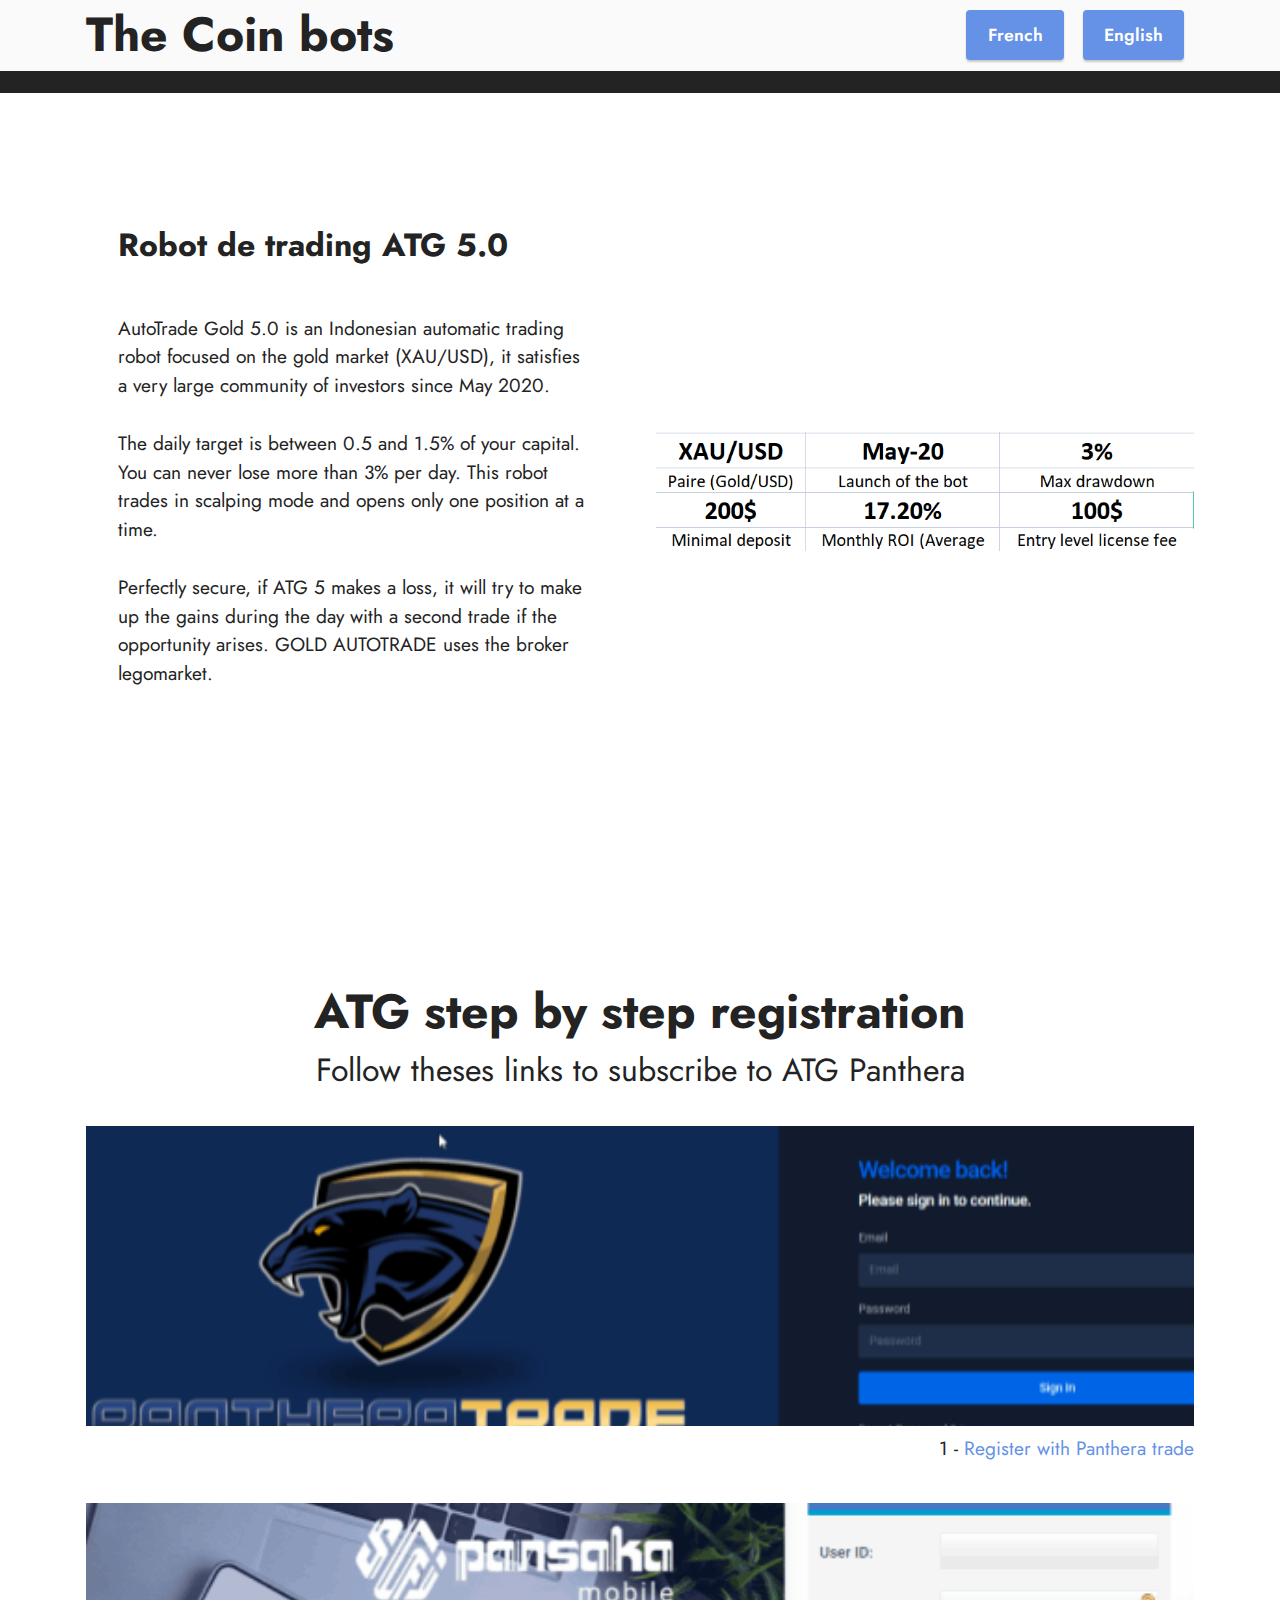
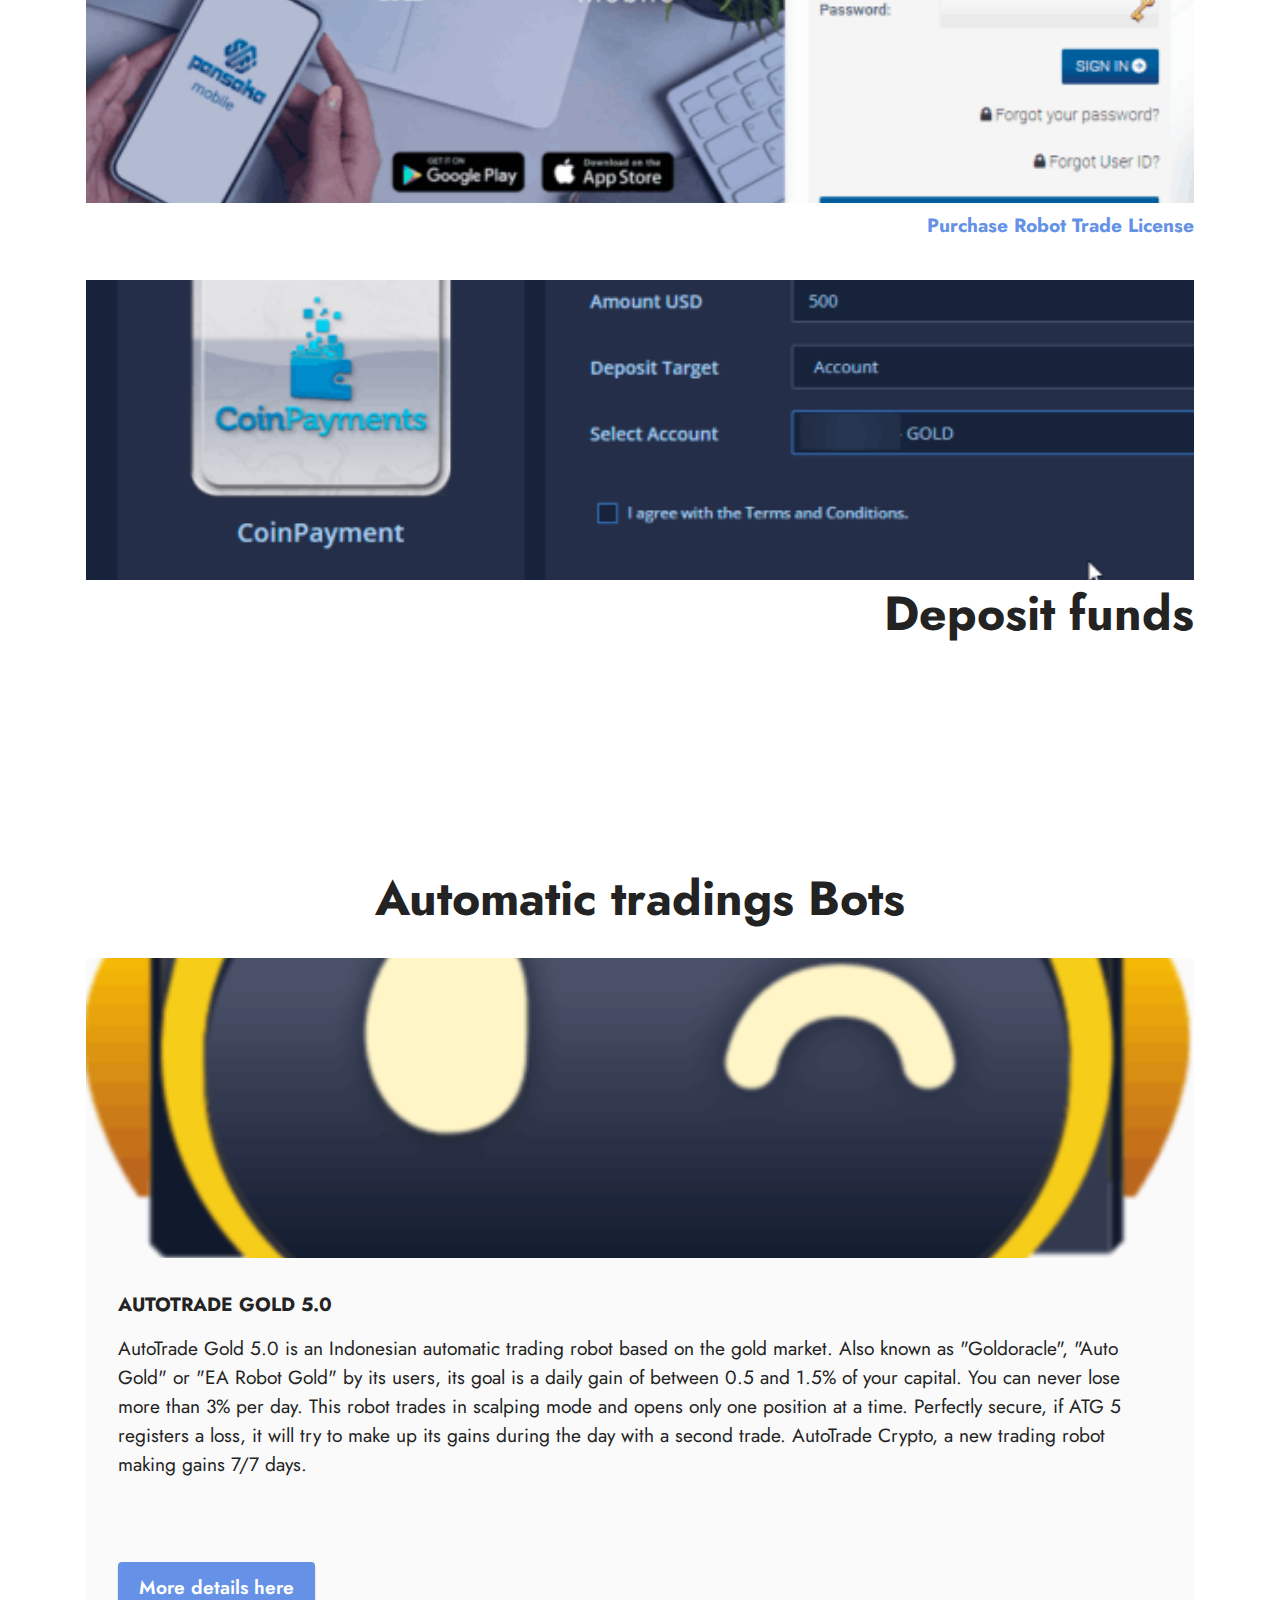
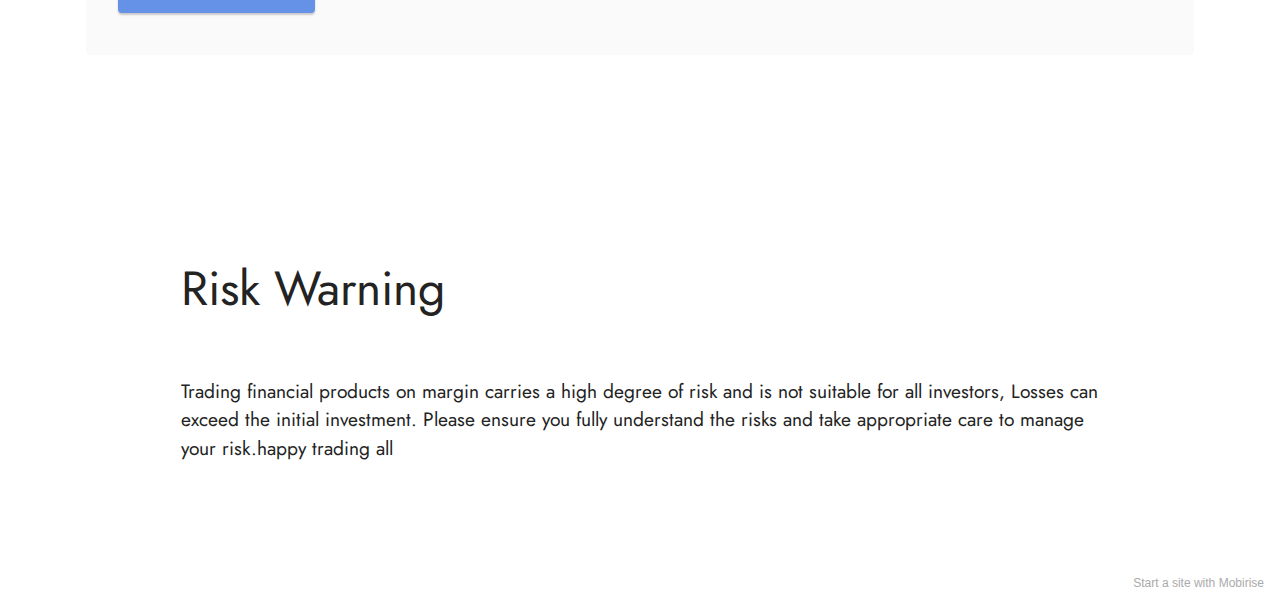
<file: page3.html>
<!DOCTYPE html>
<html>
<head>
  <!-- Site made with Mobirise Website Builder v5.5.5, https://mobirise.com -->
  <meta charset="UTF-8">
  <meta http-equiv="X-UA-Compatible" content="IE=edge">
  <meta name="generator" content="Mobirise v5.5.5, mobirise.com">
  <meta name="viewport" content="width=device-width, initial-scale=1, minimum-scale=1">
  <link rel="shortcut icon" href="assets/images/t2mlp75movo87tvc3gbq-128x128.png" type="image/x-icon">
  <meta name="description" content="">
  
  
  <title>AutoTrade GOLD / Crypto EN</title>
  <link rel="stylesheet" href="assets/web/assets/mobirise-icons2/mobirise2.css">
  <link rel="stylesheet" href="assets/bootstrap/css/bootstrap.min.css">
  <link rel="stylesheet" href="assets/bootstrap/css/bootstrap-grid.min.css">
  <link rel="stylesheet" href="assets/bootstrap/css/bootstrap-reboot.min.css">
  <link rel="stylesheet" href="assets/web/assets/gdpr-plugin/gdpr-styles.css">
  <link rel="stylesheet" href="assets/dropdown/css/style.css">
  <link rel="stylesheet" href="assets/socicon/css/styles.css">
  <link rel="stylesheet" href="assets/theme/css/style.css">
  <link rel="preload" href="https://fonts.googleapis.com/css?family=Jost:100,200,300,400,500,600,700,800,900,100i,200i,300i,400i,500i,600i,700i,800i,900i&display=swap" as="style" onload="this.onload=null;this.rel='stylesheet'">
  <noscript><link rel="stylesheet" href="https://fonts.googleapis.com/css?family=Jost:100,200,300,400,500,600,700,800,900,100i,200i,300i,400i,500i,600i,700i,800i,900i&display=swap"></noscript>
  <link rel="preload" as="style" href="assets/mobirise/css/mbr-additional.css"><link rel="stylesheet" href="assets/mobirise/css/mbr-additional.css" type="text/css">
  
  
  
  
</head>
<body>
  
  <section data-bs-version="5.1" class="menu menu2 cid-sYg8YTSafM" once="menu" id="menu2-l">
    
    <nav class="navbar navbar-dropdown navbar-expand-lg">
        <div class="container">
            <div class="navbar-brand">
                
                <span class="navbar-caption-wrap"><a class="navbar-caption text-black text-primary display-2" href="http://thecoinbots.com">The Coin bots</a></span>
            </div>
            <button class="navbar-toggler" type="button" data-toggle="collapse" data-bs-toggle="collapse" data-target="#navbarSupportedContent" data-bs-target="#navbarSupportedContent" aria-controls="navbarNavAltMarkup" aria-expanded="false" aria-label="Toggle navigation">
                <div class="hamburger">
                    <span></span>
                    <span></span>
                    <span></span>
                    <span></span>
                </div>
            </button>
            <div class="collapse navbar-collapse" id="navbarSupportedContent">
                
                
                <div class="navbar-buttons mbr-section-btn"><a class="btn btn-primary display-4" href="index.html">French</a> <a class="btn btn-primary display-4" href="page2.html">English</a></div>
            </div>
        </div>
    </nav>
</section>

<section data-bs-version="5.1" class="footer3 cid-sYg8YVcccg" once="footers" id="footer3-m">

    

    

    <div class="container">
        <div class="row align-center mbr-white">
            
            
            <div class="row row-copirayt">
                <p class="mbr-text mb-0 mbr-fonts-style mbr-white align-center display-7">
                    © Copyright 2022 CryptoSapiens. All Rights Reserved.
                </p>
            </div>
        </div>
    </div>
</section>

<section data-bs-version="5.1" class="image2 cid-sYg8YWuWjC" id="image2-n">
    

    

    <div class="container">
        <div class="row align-items-center">
            <div class="col-12 col-lg-6">
                <div class="image-wrapper">
                    <img src="assets/images/8intgvw62k-742x164.png" alt="Mobirise">
                    
                </div>
            </div>
            <div class="col-12 col-lg">
                <div class="text-wrapper">
                    <h3 class="mbr-section-title mbr-fonts-style mb-3 display-5"><strong>Robot de trading ATG 5.0</strong></h3>
                    <p class="mbr-text mbr-fonts-style display-7"><br>AutoTrade Gold 5.0 is an Indonesian automatic trading robot focused on the gold market (XAU/USD), it satisfies a very large community of investors since May 2020.
<br>
<br>The daily target is between 0.5 and 1.5% of your capital. You can never lose more than 3% per day. This robot trades in scalping mode and opens only one position at a time.
<br>
<br>Perfectly secure, if ATG 5 makes a loss, it will try to make up the gains during the day with a second trade if the opportunity arises. GOLD AUTOTRADE uses the broker legomarket.
<br>
<br><br></p>
                </div>
            </div>
        </div>
    </div>
</section>

<section data-bs-version="5.1" class="gallery5 mbr-gallery cid-sYg8YXAfPz" id="gallery5-o">
    

    

    <div class="container">
        <div class="mbr-section-head">
            <h3 class="mbr-section-title mbr-fonts-style align-center m-0 display-2"><strong>ATG step by step registration</strong></h3>
            <h4 class="mbr-section-subtitle mbr-fonts-style align-center mb-0 mt-2 display-5">Follow theses links to subscribe to ATG Panthera</h4>
        </div>
        <div class="row mbr-gallery mt-4">
            <div class="col-12 col-md-6 col-lg-12 item gallery-image active">
                <div class="item-wrapper" data-toggle="modal" data-bs-toggle="modal" data-target="#t2Y5utl0rP-modal" data-bs-target="#t2Y5utl0rP-modal">
                    <img class="w-100" src="assets/images/jtalqdbogw-1-596x241.png" alt="" data-slide-to="0" data-bs-slide-to="0" data-target="#lb-t2Y5utl0rP" data-bs-target="#lb-t2Y5utl0rP">
                    <div class="icon-wrapper">
                        <span class="mobi-mbri mobi-mbri-search mbr-iconfont mbr-iconfont-btn"></span>
                    </div>
                </div>
                <h6 class="mbr-item-subtitle mbr-fonts-style align-center mb-2 mt-2 display-7">1 -&nbsp;<a href="https://pantheratrade.live/register/?r=IB12213344" class="text-primary" target="_blank">Register with Panthera trade</a></h6>
            </div>
            <div class="col-12 col-md-6 col-lg-12 item gallery-image">
                <div class="item-wrapper" data-toggle="modal" data-bs-toggle="modal" data-target="#t2Y5utl0rP-modal" data-bs-target="#t2Y5utl0rP-modal">
                    <img class="w-100" src="assets/images/vbca0da8yg-596x288.png" alt="" data-slide-to="1" data-bs-slide-to="1" data-target="#lb-t2Y5utl0rP" data-bs-target="#lb-t2Y5utl0rP">
                    <div class="icon-wrapper">
                        <span class="mobi-mbri mobi-mbri-search mbr-iconfont mbr-iconfont-btn"></span>
                    </div>
                </div>
                <h6 class="mbr-item-subtitle mbr-fonts-style align-center mb-2 mt-2 display-7"><a href="https://pansaka.co.id/?r=10033612" class="text-primary"><strong>Purchase Robot Trade License</strong></a></h6>
            </div>
            
            <div class="col-12 col-md-6 col-lg-12 item gallery-image">
                <div class="item-wrapper" data-toggle="modal" data-bs-toggle="modal" data-target="#t2Y5utl0rP-modal" data-bs-target="#t2Y5utl0rP-modal">
                    <img class="w-100" src="assets/images/5megg7s07m-596x319.png" alt="" data-slide-to="2" data-bs-slide-to="2" data-target="#lb-t2Y5utl0rP" data-bs-target="#lb-t2Y5utl0rP">
                    <div class="icon-wrapper">
                        <span class="mobi-mbri mobi-mbri-search mbr-iconfont mbr-iconfont-btn"></span>
                    </div>
                </div>
                <h6 class="mbr-item-subtitle mbr-fonts-style align-center mb-2 mt-2 display-2"><strong>Deposit funds</strong></h6>
            </div>
        </div>

        <div class="modal mbr-slider" tabindex="-1" role="dialog" aria-hidden="true" id="t2Y5utl0rP-modal">
            <div class="modal-dialog" role="document">
                <div class="modal-content">
                    <div class="modal-body">
                        <div class="carousel slide carousel-fade" id="lb-t2Y5utl0rP" data-interval="5000" data-bs-interval="5000">
                            <div class="carousel-inner">
                                <div class="carousel-item active">
                                    <img class="d-block w-100" src="assets/images/jtalqdbogw-1-596x241.png" alt="">
                                </div>
                                <div class="carousel-item">
                                    <img class="d-block w-100" src="assets/images/vbca0da8yg-596x288.png" alt="">
                                </div>
                                
                                <div class="carousel-item">
                                    <img class="d-block w-100" src="assets/images/5megg7s07m-596x319.png" alt="">
                                </div>
                            </div>
                            <ol class="carousel-indicators">
                                <li data-slide-to="0" data-bs-slide-to="0" class="active" data-target="#lb-t2Y5utl0rP" data-bs-target="#lb-t2Y5utl0rP"></li>
                                <li data-slide-to="1" data-bs-slide-to="1" data-target="#lb-t2Y5utl0rP" data-bs-target="#lb-t2Y5utl0rP"></li>
                                <li data-slide-to="2" data-bs-slide-to="2" data-target="#lb-t2Y5utl0rP" data-bs-target="#lb-t2Y5utl0rP"></li>
                                
                            </ol>
                            <a role="button" href="" class="close" data-dismiss="modal" data-bs-dismiss="modal" aria-label="Close">
                            </a>
                            <a class="carousel-control-prev carousel-control" role="button" data-slide="prev" data-bs-slide="prev" href="#lb-t2Y5utl0rP">
                                <span class="mobi-mbri mobi-mbri-arrow-prev" aria-hidden="true"></span>
                                <span class="sr-only visually-hidden">Previous</span>
                            </a>
                            <a class="carousel-control-next carousel-control" role="button" data-slide="next" data-bs-slide="next" href="#lb-t2Y5utl0rP">
                                <span class="mobi-mbri mobi-mbri-arrow-next" aria-hidden="true"></span>
                                <span class="sr-only visually-hidden">Next</span>
                            </a>
                        </div>
                    </div>
                </div>
            </div>
        </div>
    </div>
</section>

<section data-bs-version="5.1" class="features3 cid-sYg8YZc2gB" id="features3-p">
    
    
    <div class="container">
        <div class="mbr-section-head">
            <h4 class="mbr-section-title mbr-fonts-style align-center mb-0 display-2">
                <strong>Automatic tradings Bots</strong></h4>
            
        </div>
        <div class="row mt-4">
            
            <div class="item features-image сol-12 col-md-6 col-lg-12 active">
                <div class="item-wrapper">
                    <div class="item-img">
                        <img src="assets/images/atg-1-443x443.png" alt="">
                    </div>
                    <div class="item-content">
                        <h5 class="item-title mbr-fonts-style display-7"><strong>AUTOTRADE GOLD 5.0</strong></h5>
                        
                        <p class="mbr-text mbr-fonts-style mt-3 display-7">AutoTrade Gold 5.0 is an Indonesian automatic trading robot based on the gold market. Also known as "Goldoracle", "Auto Gold" or "EA Robot Gold" by its users, its goal is a daily gain of between 0.5 and 1.5% of your capital. You can never lose more than 3% per day. This robot trades in scalping mode and opens only one position at a time. Perfectly secure, if ATG 5 registers a loss, it will try to make up its gains during the day with a second trade. AutoTrade Crypto, a new trading robot making gains 7/7 days.
<br><br><br></p>
                    </div>
                    <div class="mbr-section-btn item-footer mt-2"><a href="https://pantheratrade.live" class="btn btn-primary item-btn display-7" target="_blank">More details here</a></div>
                </div>
            </div>
            
        </div>
    </div>
</section>

<section data-bs-version="5.1" class="content5 cid-sYgdQofVHc" id="content5-q">
    
    <div class="container">
        <div class="row justify-content-center">
            <div class="col-md-12 col-lg-10">
                
                <h4 class="mbr-section-subtitle mbr-fonts-style mb-4 display-2">Risk Warning</h4>
                <p class="mbr-text mbr-fonts-style display-7"><br>Trading financial products on margin carries a high degree of risk and is not suitable for all investors, Losses can exceed the initial investment. Please ensure you fully understand the risks and take appropriate care to manage your risk.happy trading all</p>
            </div>
        </div>
    </div>
</section><section style="background-color: #fff; font-family: -apple-system, BlinkMacSystemFont, 'Segoe UI', 'Roboto', 'Helvetica Neue', Arial, sans-serif; color:#aaa; font-size:12px; padding: 0; align-items: center; display: flex;"><a href="https://mobirise.site/i" style="flex: 1 1; height: 3rem; padding-left: 1rem;"></a><p style="flex: 0 0 auto; margin:0; padding-right:1rem;">Start a site with <a href="https://mobirise.site/z" style="color:#aaa;">Mobirise</a></p></section><script src="assets/bootstrap/js/bootstrap.bundle.min.js"></script>  <script src="assets/smoothscroll/smooth-scroll.js"></script>  <script src="assets/ytplayer/index.js"></script>  <script src="assets/dropdown/js/navbar-dropdown.js"></script>  <script src="assets/theme/js/script.js"></script>  <script src="assets/witsec-mailform/witsec-mailform.js"></script>  
  
  
</body>
</html>
</file>
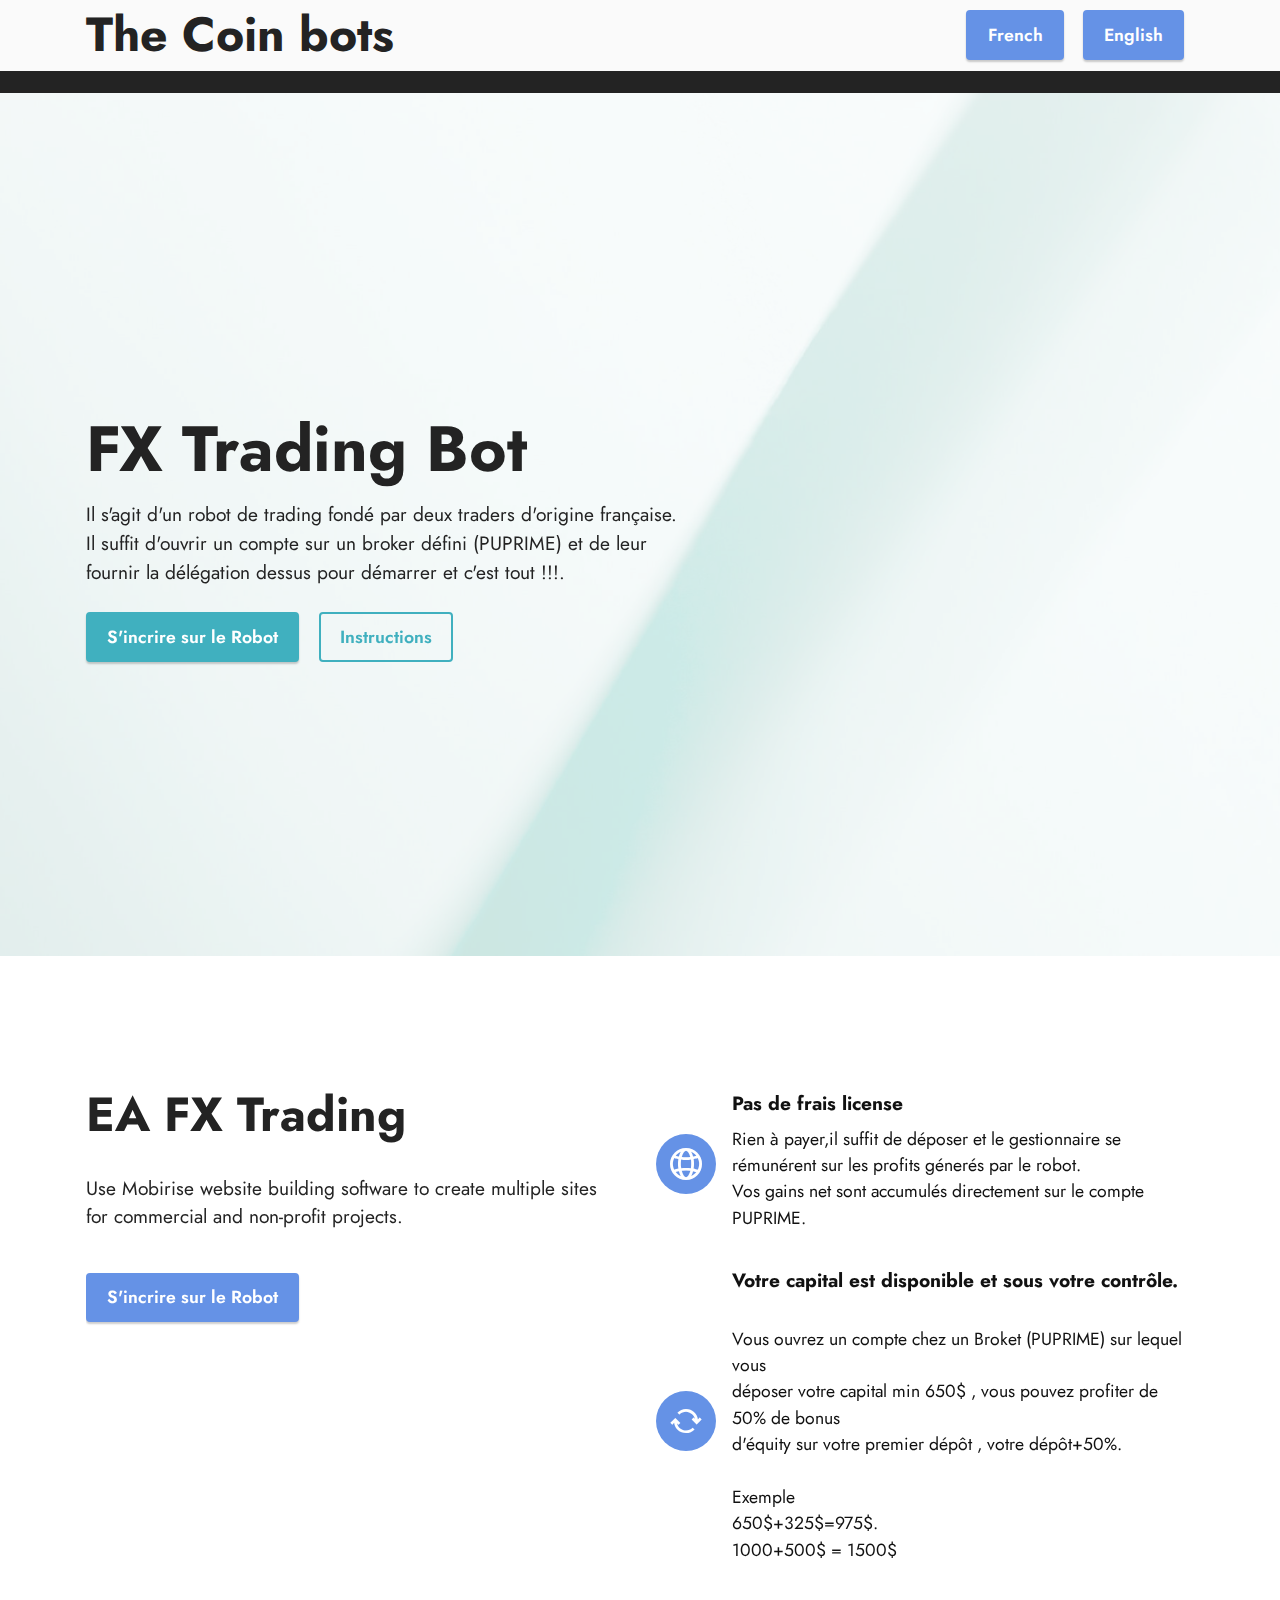
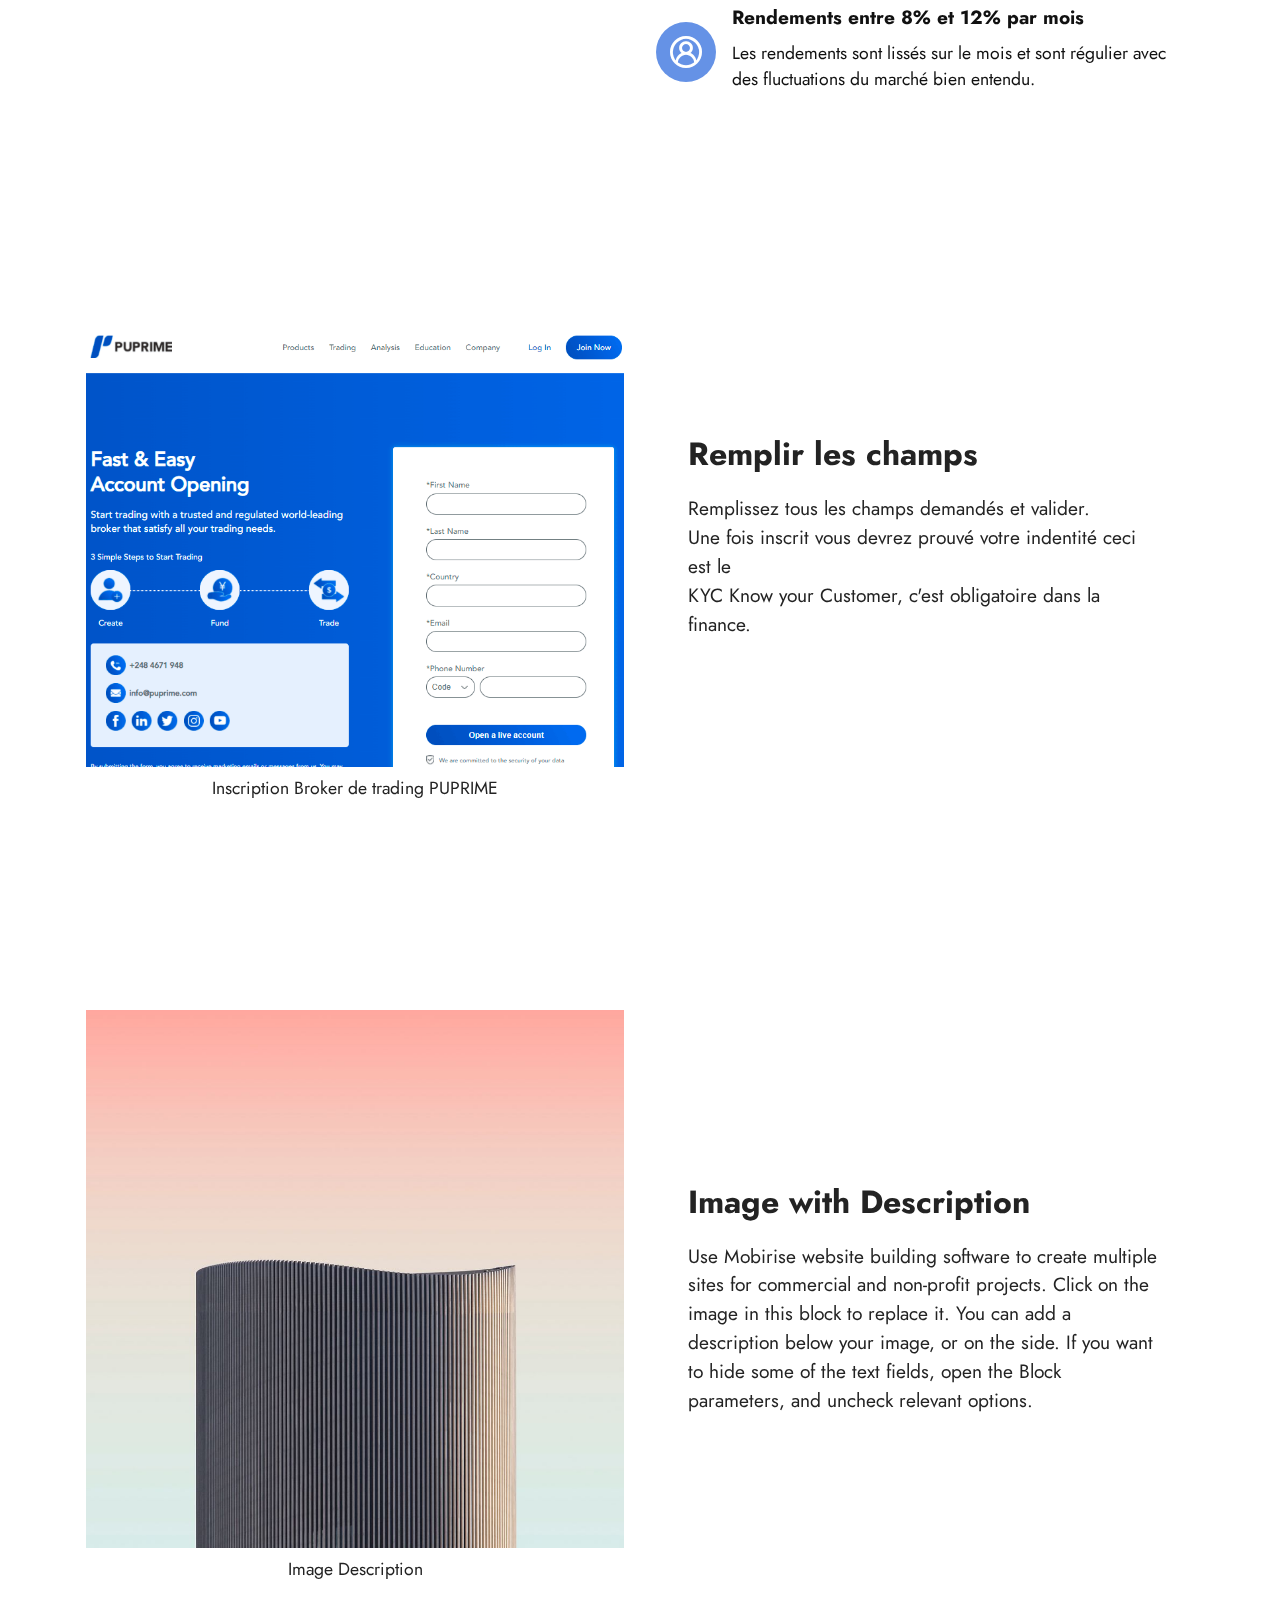
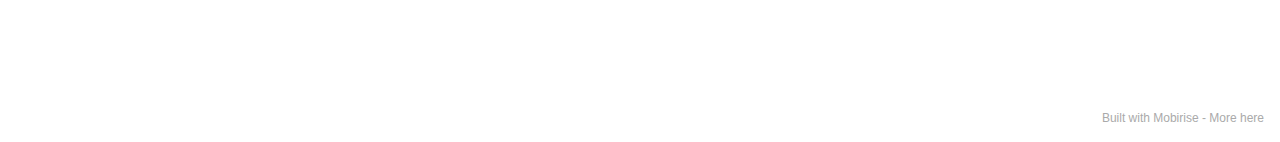
<file: page5.html>
<!DOCTYPE html>
<html>
<head>
  <!-- Site made with Mobirise Website Builder v5.5.5, https://mobirise.com -->
  <meta charset="UTF-8">
  <meta http-equiv="X-UA-Compatible" content="IE=edge">
  <meta name="generator" content="Mobirise v5.5.5, mobirise.com">
  <meta name="viewport" content="width=device-width, initial-scale=1, minimum-scale=1">
  <link rel="shortcut icon" href="assets/images/t2mlp75movo87tvc3gbq-128x128.png" type="image/x-icon">
  <meta name="description" content="">
  
  
  <title>FXTrading</title>
  <link rel="stylesheet" href="assets/web/assets/mobirise-icons2/mobirise2.css">
  <link rel="stylesheet" href="assets/bootstrap/css/bootstrap.min.css">
  <link rel="stylesheet" href="assets/bootstrap/css/bootstrap-grid.min.css">
  <link rel="stylesheet" href="assets/bootstrap/css/bootstrap-reboot.min.css">
  <link rel="stylesheet" href="assets/parallax/jarallax.css">
  <link rel="stylesheet" href="assets/web/assets/gdpr-plugin/gdpr-styles.css">
  <link rel="stylesheet" href="assets/dropdown/css/style.css">
  <link rel="stylesheet" href="assets/socicon/css/styles.css">
  <link rel="stylesheet" href="assets/theme/css/style.css">
  <link rel="preload" href="https://fonts.googleapis.com/css?family=Jost:100,200,300,400,500,600,700,800,900,100i,200i,300i,400i,500i,600i,700i,800i,900i&display=swap" as="style" onload="this.onload=null;this.rel='stylesheet'">
  <noscript><link rel="stylesheet" href="https://fonts.googleapis.com/css?family=Jost:100,200,300,400,500,600,700,800,900,100i,200i,300i,400i,500i,600i,700i,800i,900i&display=swap"></noscript>
  <link rel="preload" as="style" href="assets/mobirise/css/mbr-additional.css"><link rel="stylesheet" href="assets/mobirise/css/mbr-additional.css" type="text/css">
  
  
  
  
</head>
<body>
  
  <section data-bs-version="5.1" class="menu menu2 cid-sFCw1qGFAI" once="menu" id="menu2-z">
    
    <nav class="navbar navbar-dropdown navbar-expand-lg">
        <div class="container">
            <div class="navbar-brand">
                
                <span class="navbar-caption-wrap"><a class="navbar-caption text-black text-primary display-2" href="http://thecoinbots.com">The Coin bots</a></span>
            </div>
            <button class="navbar-toggler" type="button" data-toggle="collapse" data-bs-toggle="collapse" data-target="#navbarSupportedContent" data-bs-target="#navbarSupportedContent" aria-controls="navbarNavAltMarkup" aria-expanded="false" aria-label="Toggle navigation">
                <div class="hamburger">
                    <span></span>
                    <span></span>
                    <span></span>
                    <span></span>
                </div>
            </button>
            <div class="collapse navbar-collapse" id="navbarSupportedContent">
                
                
                <div class="navbar-buttons mbr-section-btn"><a class="btn btn-primary display-4" href="index.html">French</a> <a class="btn btn-primary display-4" href="page2.html">English</a></div>
            </div>
        </div>
    </nav>
</section>

<section data-bs-version="5.1" class="footer3 cid-sFCygHrmNf" once="footers" id="footer3-10">

    

    

    <div class="container">
        <div class="row align-center mbr-white">
            
            
            <div class="row row-copirayt">
                <p class="mbr-text mb-0 mbr-fonts-style mbr-white align-center display-7">
                    © Copyright 2022 CryptoSapiens. All Rights Reserved.
                </p>
            </div>
        </div>
    </div>
</section>

<section data-bs-version="5.1" class="header2 cid-t0O45nZu9C mbr-fullscreen mbr-parallax-background" id="header2-11">

    

    <div class="mbr-overlay" style="opacity: 0.8; background-color: rgb(255, 255, 255);"></div>

    <div class="container">
        <div class="row">
            <div class="col-12 col-lg-7">
                <h1 class="mbr-section-title mbr-fonts-style mb-3 display-1"><strong>FX Trading Bot</strong></h1>
                
                <p class="mbr-text mbr-fonts-style display-7">Il s'agit d'un robot de trading fondé par deux traders d'origine française.<br>Il suffit d'ouvrir un compte sur un broker défini (PUPRIME) et de leur&nbsp;<br>fournir la délégation dessus pour démarrer et c'est tout !!!.</p>
                <div class="mbr-section-btn mt-3"><a class="btn btn-success display-4" href="https://go.puprime.com/visit/?bta=35669&brand=puri.se" target="_blank">S'incrire sur le Robot</a>
                    <a class="btn btn-success-outline display-4" href="page5.html#image1-14">Instructions</a></div>
            </div>
        </div>
    </div>
</section>

<section data-bs-version="5.1" class="features12 cid-t0O48SjtWt" id="features13-12">

    
    
    <div class="container">
        <div class="row justify-content-center">
            <div class="col-12 col-lg-6">
                <div class="card-wrapper">
                    <div class="card-box align-left">
                        <h4 class="card-title mbr-fonts-style mb-4 display-2">
                            <strong>EA FX Trading</strong></h4>
                        <p class="mbr-text mbr-fonts-style mb-4 display-7">
                            Use Mobirise website building software to create multiple sites for commercial and non-profit projects.</p>
                        <div class="mbr-section-btn"><a class="btn btn-primary display-4" href="https://go.puprime.com/visit/?bta=35669&brand=puri.se" target="_blank">S'incrire sur le Robot</a></div>
                    </div>
                </div>
            </div>
            <div class="col-12 col-lg-6">
                <div class="item mbr-flex">
                    <div class="icon-box">
                        <span class="mbr-iconfont mobi-mbri-globe-2 mobi-mbri"></span>
                    </div>
                    <div class="text-box">
                        <h4 class="icon-title mbr-black mbr-fonts-style display-7">
                            <strong>Pas de frais license&nbsp;</strong></h4>
                        <h5 class="icon-text mbr-black mbr-fonts-style display-4">Rien à payer,il suffit de déposer et le gestionnaire se rémunérent sur les profits génerés par le robot.<br>Vos gains net sont accumulés directement sur le compte PUPRIME.</h5>
                    </div>
                </div>
                <div class="item mbr-flex">
                    <div class="icon-box">
                        <span class="mbr-iconfont mobi-mbri-update mobi-mbri"></span>
                    </div>
                    <div class="text-box">
                        <h4 class="icon-title mbr-black mbr-fonts-style display-7"><p>
                            <strong>Votre capital est disponible et sous votre contrôle.</strong>&nbsp; &nbsp;</p></h4>
                        <h5 class="icon-text mbr-black mbr-fonts-style display-4">Vous ouvrez un compte chez un Broket (PUPRIME) sur lequel vous&nbsp;<br>déposer votre capital min 650$ , vous pouvez profiter de 50% de bonus<br>d'équity sur votre premier dépôt , votre dépôt+50%.<br><br>Exemple<br>650$+325$=975$.<br>1000+500$ = 1500$</h5>
                    </div>
                </div>
                <div class="item mbr-flex">
                    <div class="icon-box">
                        <span class="mbr-iconfont mobi-mbri-user-2 mobi-mbri"></span>
                    </div>
                    <div class="text-box">
                        <h4 class="icon-title mbr-black mbr-fonts-style display-7">
                            <strong>Rendements entre 8% et 12% par mois</strong></h4>
                        <h5 class="icon-text mbr-black mbr-fonts-style display-4">Les rendements sont lissés sur le mois et sont régulier avec des fluctuations du marché bien entendu.</h5>
                    </div>
                </div>
            </div>
        </div>
    </div>
</section>

<section data-bs-version="5.1" class="image1 cid-t0O8ouW0Se" id="image1-14">
    

    

    <div class="container">
        <div class="row align-items-center">
            <div class="col-12 col-lg-6">
                <div class="image-wrapper">
                    <img src="assets/images/tuxkt2gqz9-813x669.png" alt="Mobirise">
                    <p class="mbr-description mbr-fonts-style pt-2 align-center display-4">
                    Inscription Broker de trading PUPRIME</p>
                </div>
            </div>
            <div class="col-12 col-lg">
                <div class="text-wrapper">
                    <h3 class="mbr-section-title mbr-fonts-style mb-3 display-5"><strong>Remplir les champs</strong></h3>
                    <p class="mbr-text mbr-fonts-style display-7">
                        Remplissez tous les champs demandés et valider.<br>Une fois inscrit vous devrez prouvé votre indentité ceci est le <br>KYC Know your Customer, c'est obligatoire dans la finance.<br><br><br></p>
                </div>
            </div>
        </div>
    </div>
</section>

<section data-bs-version="5.1" class="image1 cid-t0TT4xtAPp" id="image1-15">
    

    

    <div class="container">
        <div class="row align-items-center">
            <div class="col-12 col-lg-6">
                <div class="image-wrapper">
                    <img src="assets/images/4.jpg" alt="Mobirise">
                    <p class="mbr-description mbr-fonts-style pt-2 align-center display-4">
                    Image Description</p>
                </div>
            </div>
            <div class="col-12 col-lg">
                <div class="text-wrapper">
                    <h3 class="mbr-section-title mbr-fonts-style mb-3 display-5">
                        <strong>Image with Description</strong></h3>
                    <p class="mbr-text mbr-fonts-style display-7">
                        Use Mobirise website building software to create multiple sites for commercial and non-profit projects. Click on the image in this block to replace it. You can add a description below your image, or on the side. If you want to hide some of the text fields, open the Block parameters, and uncheck relevant options.</p>
                </div>
            </div>
        </div>
    </div>
</section><section style="background-color: #fff; font-family: -apple-system, BlinkMacSystemFont, 'Segoe UI', 'Roboto', 'Helvetica Neue', Arial, sans-serif; color:#aaa; font-size:12px; padding: 0; align-items: center; display: flex;"><a href="https://mobirise.site/n" style="flex: 1 1; height: 3rem; padding-left: 1rem;"></a><p style="flex: 0 0 auto; margin:0; padding-right:1rem;">Built with Mobirise - <a href="https://mobirise.site/l" style="color:#aaa;">More here</a></p></section><script src="assets/bootstrap/js/bootstrap.bundle.min.js"></script>  <script src="assets/parallax/jarallax.js"></script>  <script src="assets/smoothscroll/smooth-scroll.js"></script>  <script src="assets/ytplayer/index.js"></script>  <script src="assets/dropdown/js/navbar-dropdown.js"></script>  <script src="assets/theme/js/script.js"></script>  <script src="assets/witsec-mailform/witsec-mailform.js"></script>  
  
  
</body>
</html>
</file>
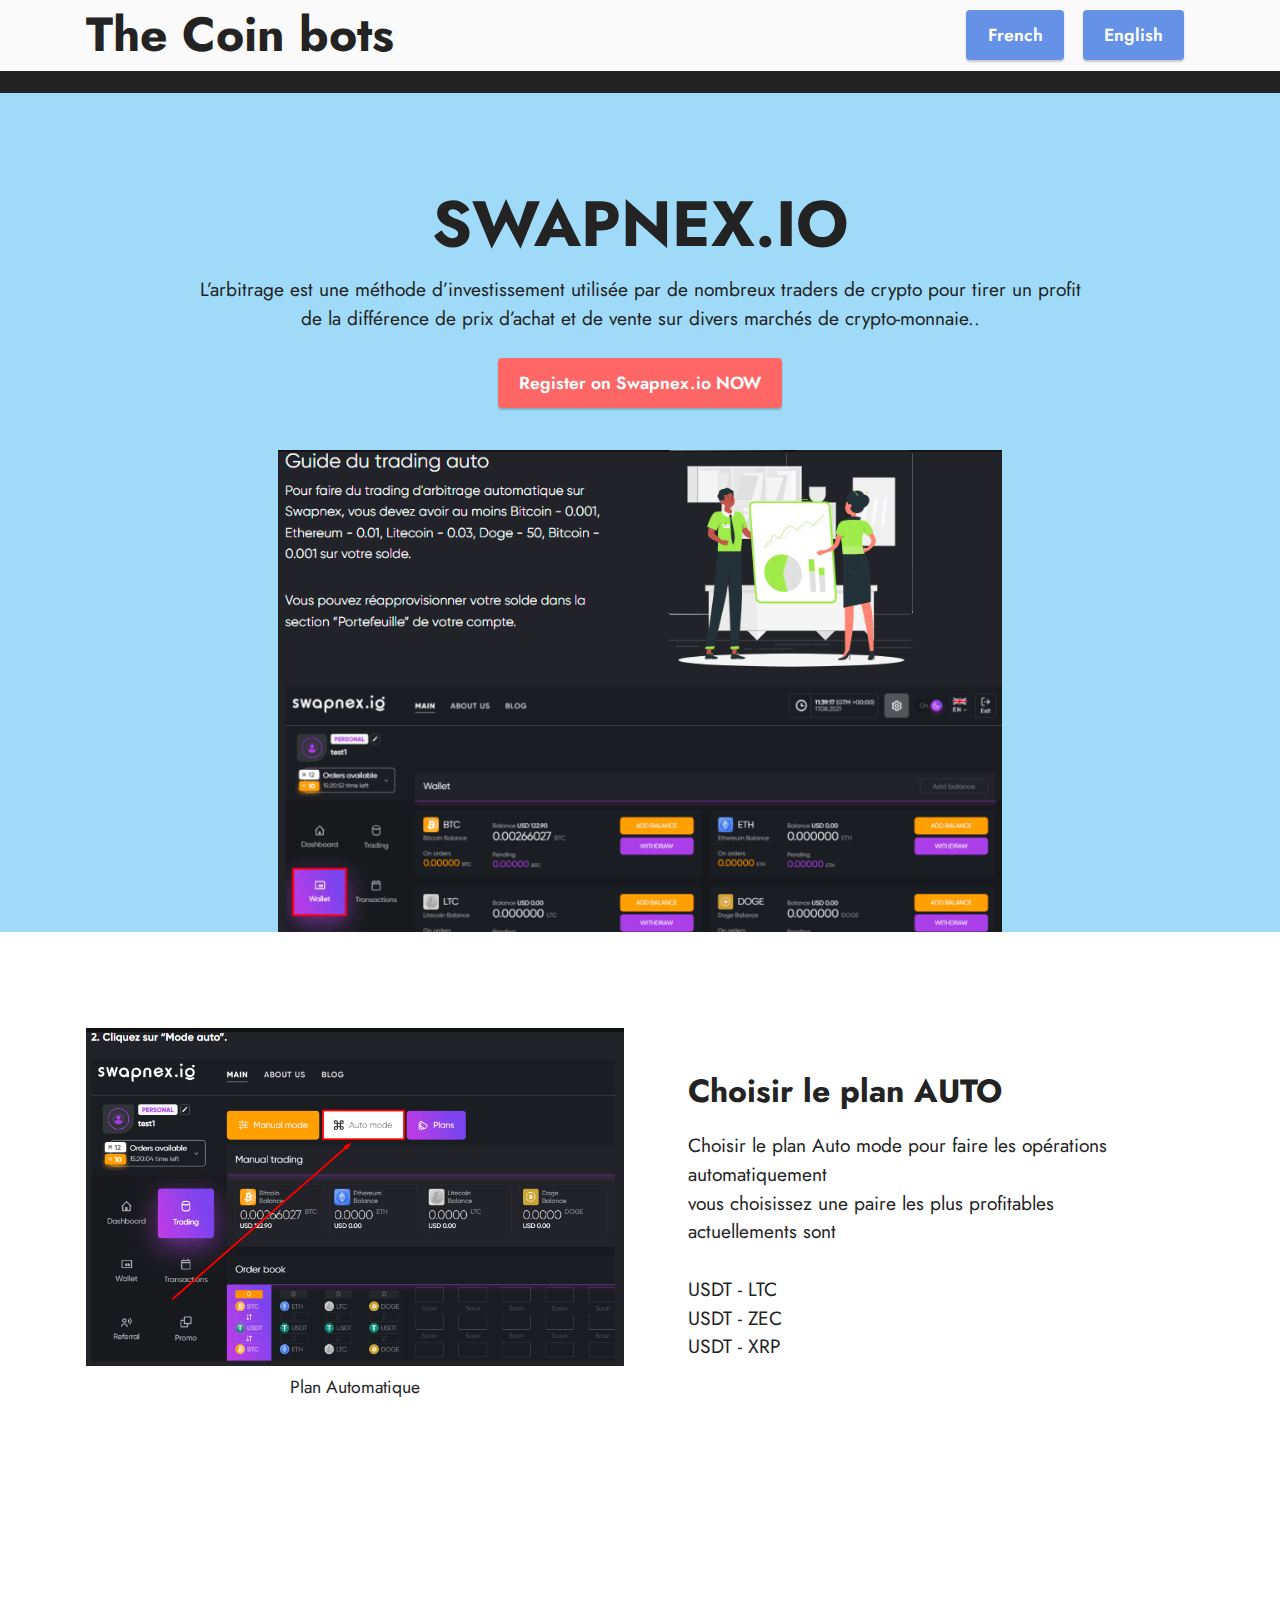
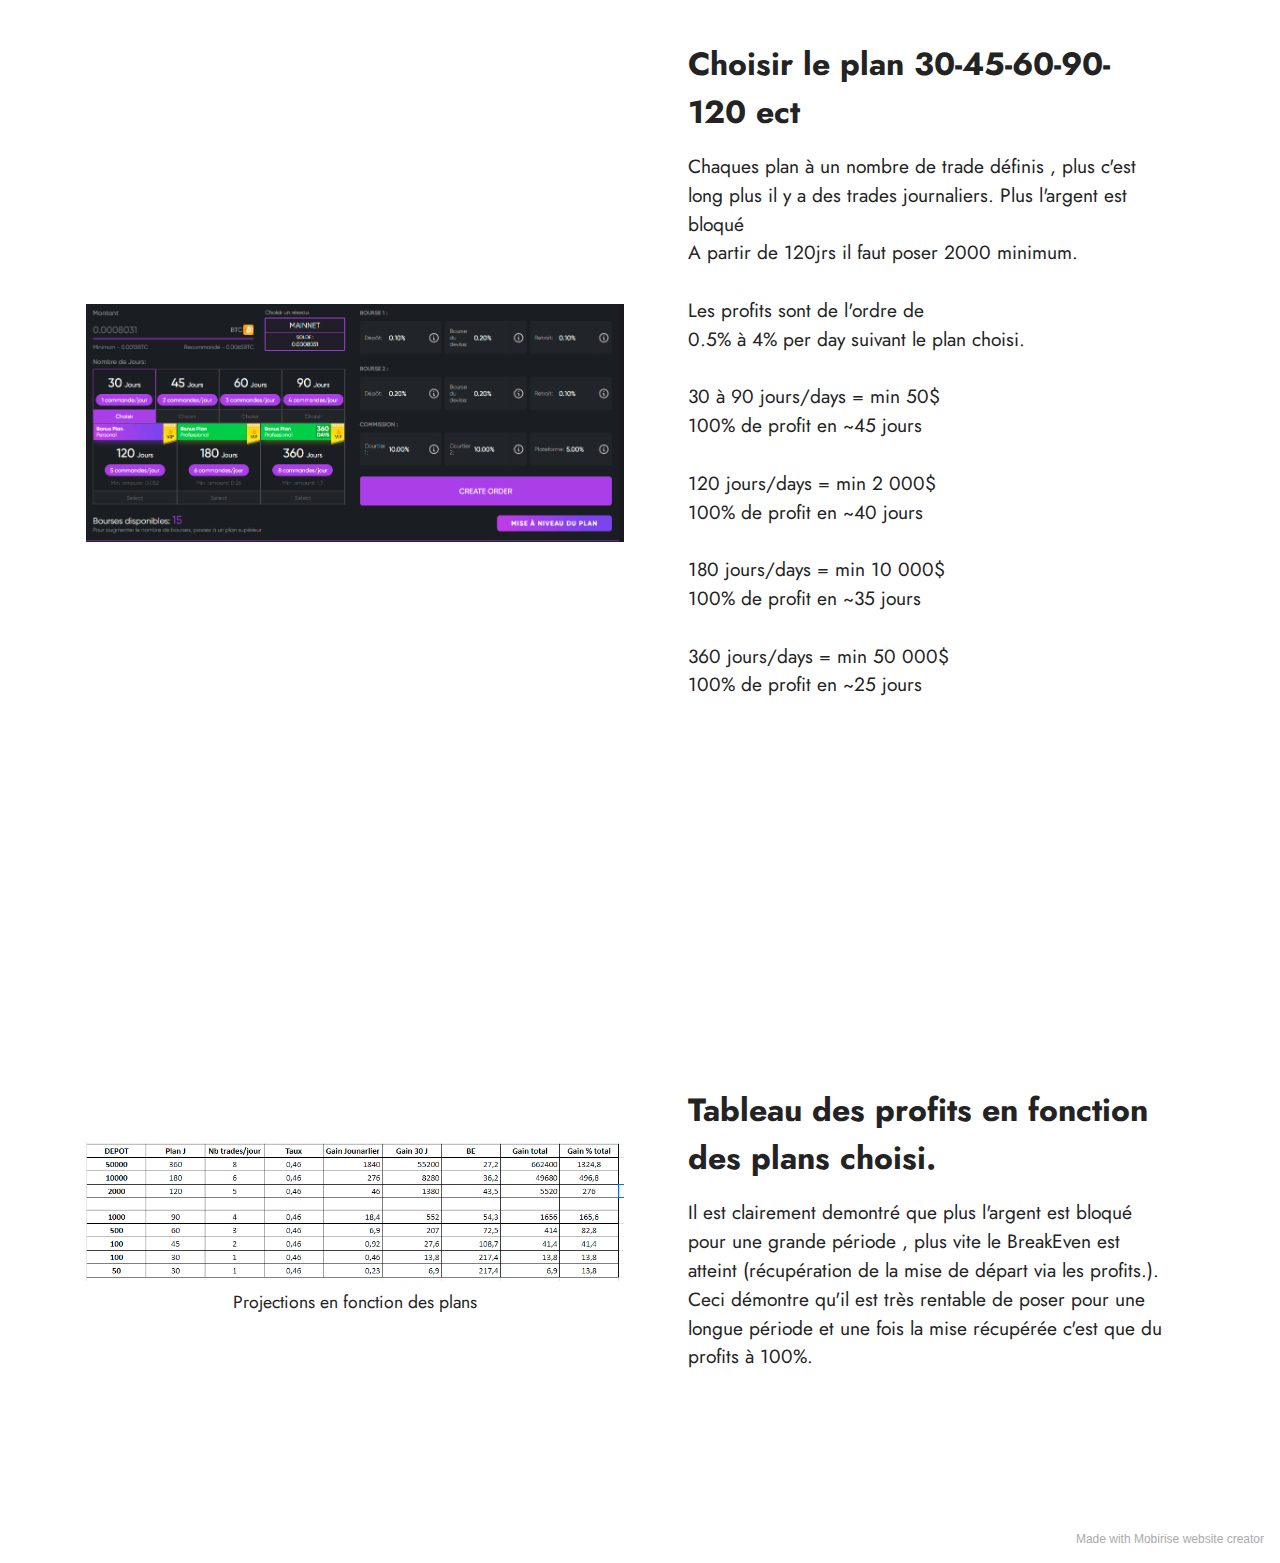
<file: page6.html>
<!DOCTYPE html>
<html>
<head>
  <!-- Site made with Mobirise Website Builder v5.5.5, https://mobirise.com -->
  <meta charset="UTF-8">
  <meta http-equiv="X-UA-Compatible" content="IE=edge">
  <meta name="generator" content="Mobirise v5.5.5, mobirise.com">
  <meta name="viewport" content="width=device-width, initial-scale=1, minimum-scale=1">
  <link rel="shortcut icon" href="assets/images/t2mlp75movo87tvc3gbq-128x128.png" type="image/x-icon">
  <meta name="description" content="">
  
  
  <title>Swapnex</title>
  <link rel="stylesheet" href="assets/bootstrap/css/bootstrap.min.css">
  <link rel="stylesheet" href="assets/bootstrap/css/bootstrap-grid.min.css">
  <link rel="stylesheet" href="assets/bootstrap/css/bootstrap-reboot.min.css">
  <link rel="stylesheet" href="assets/web/assets/gdpr-plugin/gdpr-styles.css">
  <link rel="stylesheet" href="assets/dropdown/css/style.css">
  <link rel="stylesheet" href="assets/socicon/css/styles.css">
  <link rel="stylesheet" href="assets/theme/css/style.css">
  <link rel="preload" href="https://fonts.googleapis.com/css?family=Jost:100,200,300,400,500,600,700,800,900,100i,200i,300i,400i,500i,600i,700i,800i,900i&display=swap" as="style" onload="this.onload=null;this.rel='stylesheet'">
  <noscript><link rel="stylesheet" href="https://fonts.googleapis.com/css?family=Jost:100,200,300,400,500,600,700,800,900,100i,200i,300i,400i,500i,600i,700i,800i,900i&display=swap"></noscript>
  <link rel="preload" as="style" href="assets/mobirise/css/mbr-additional.css"><link rel="stylesheet" href="assets/mobirise/css/mbr-additional.css" type="text/css">
  
  
  
  
</head>
<body>
  
  <section data-bs-version="5.1" class="menu menu2 cid-sFCw1qGFAI" once="menu" id="menu2-16">
    
    <nav class="navbar navbar-dropdown navbar-expand-lg">
        <div class="container">
            <div class="navbar-brand">
                
                <span class="navbar-caption-wrap"><a class="navbar-caption text-black text-primary display-2" href="http://thecoinbots.com">The Coin bots</a></span>
            </div>
            <button class="navbar-toggler" type="button" data-toggle="collapse" data-bs-toggle="collapse" data-target="#navbarSupportedContent" data-bs-target="#navbarSupportedContent" aria-controls="navbarNavAltMarkup" aria-expanded="false" aria-label="Toggle navigation">
                <div class="hamburger">
                    <span></span>
                    <span></span>
                    <span></span>
                    <span></span>
                </div>
            </button>
            <div class="collapse navbar-collapse" id="navbarSupportedContent">
                
                
                <div class="navbar-buttons mbr-section-btn"><a class="btn btn-primary display-4" href="index.html">French</a> <a class="btn btn-primary display-4" href="page2.html">English</a></div>
            </div>
        </div>
    </nav>
</section>

<section data-bs-version="5.1" class="footer3 cid-sFCygHrmNf" once="footers" id="footer3-17">

    

    

    <div class="container">
        <div class="row align-center mbr-white">
            
            
            <div class="row row-copirayt">
                <p class="mbr-text mb-0 mbr-fonts-style mbr-white align-center display-7">
                    © Copyright 2022 CryptoSapiens. All Rights Reserved.
                </p>
            </div>
        </div>
    </div>
</section>

<section data-bs-version="5.1" class="header10 cid-t2XsoUQNoW" id="header10-18">

    

    

    <div class="align-center container-fluid">
        <div class="row justify-content-center">
            <div class="col-md-12 col-lg-9">
                <h1 class="mbr-section-title mbr-fonts-style mb-3 display-1"><strong>SWAPNEX.IO</strong></h1>
                <p class="mbr-text mbr-fonts-style display-7">
                    L’arbitrage est une méthode d’investissement utilisée par de nombreux traders de crypto pour tirer un profit de la différence de prix d’achat et de vente sur divers marchés de crypto-monnaie..</p>
                <div class="mbr-section-btn mt-3"><a class="btn btn-secondary display-4" href="https://swapnex.io/ref/ojoch" target="_blank">Register on Swapnex.io NOW</a></div>
                <div class="image-wrap mt-4">
                    <img src="assets/images/biumjxfxzw-869x580.png" alt="Mobirise" title="">
                </div>
            </div>
        </div>
    </div>
</section>

<section data-bs-version="5.1" class="image1 cid-t2XukP5uAS" id="image1-19">
    

    

    <div class="container">
        <div class="row align-items-center">
            <div class="col-12 col-lg-6">
                <div class="image-wrapper">
                    <img src="assets/images/f5b32c0jcz-893x560.png" alt="Mobirise">
                    <p class="mbr-description mbr-fonts-style pt-2 align-center display-4">Plan Automatique</p>
                </div>
            </div>
            <div class="col-12 col-lg">
                <div class="text-wrapper">
                    <h3 class="mbr-section-title mbr-fonts-style mb-3 display-5">
                        <strong>Choisir le plan AUTO</strong></h3>
                    <p class="mbr-text mbr-fonts-style display-7">
                        Choisir le plan Auto mode pour faire les opérations automatiquement<br>vous choisissez une paire les plus profitables actuellements sont&nbsp;<br><br>USDT - LTC&nbsp;<br>USDT - ZEC<br>USDT - XRP</p>
                </div>
            </div>
        </div>
    </div>
</section>

<section data-bs-version="5.1" class="image1 cid-t2XulKuRGY" id="image1-1a">
    

    

    <div class="container">
        <div class="row align-items-center">
            <div class="col-12 col-lg-6">
                <div class="image-wrapper">
                    <img src="assets/images/bs60s2fuvf-1149x508.png" alt="Mobirise">
                    <p class="mbr-description mbr-fonts-style pt-2 align-center display-4"></p>
                </div>
            </div>
            <div class="col-12 col-lg">
                <div class="text-wrapper">
                    <h3 class="mbr-section-title mbr-fonts-style mb-3 display-5">
                        <strong>Choisir le plan 30-45-60-90-120 ect</strong></h3>
                    <p class="mbr-text mbr-fonts-style display-7">
                        Chaques plan à un nombre de trade définis , plus c'est long plus il y a des trades journaliers. Plus l'argent est bloqué&nbsp;<br>A partir de 120jrs il faut poser 2000 minimum.<br><br>Les profits sont de l'ordre de&nbsp;<br>0.5% à 4% per day suivant le plan choisi.<br><br>30 à 90 jours/days = min 50$<br>100% de profit en ~45 jours<br><br>120 jours/days = min 2 000$<br>100% de profit en ~40 jours<br><br>180 jours/days = min 10 000$<br>100% de profit en ~35 jours<br><br>360 jours/days = min 50 000$<br>100% de profit en ~25 jours<br><br><br><br><br></p>
                </div>
            </div>
        </div>
    </div>
</section>

<section data-bs-version="5.1" class="image1 cid-t2XwKRbyk0" id="image1-1b">
    

    

    <div class="container">
        <div class="row align-items-center">
            <div class="col-12 col-lg-6">
                <div class="image-wrapper">
                    <img src="assets/images/k8rchnor6v-920x238.png" alt="Mobirise">
                    <p class="mbr-description mbr-fonts-style pt-2 align-center display-4">
                    Projections en fonction des plans</p>
                </div>
            </div>
            <div class="col-12 col-lg">
                <div class="text-wrapper">
                    <h3 class="mbr-section-title mbr-fonts-style mb-3 display-5"><strong>Tableau des profits en fonction des plans choisi.</strong></h3>
                    <p class="mbr-text mbr-fonts-style display-7">
                        Il est clairement demontré que plus l'argent est bloqué pour une grande période , plus vite le BreakEven est atteint (récupération de la mise de départ via les profits.).<br>Ceci démontre qu'il est très rentable de poser pour une longue période et une fois la mise récupérée c'est que du profits à 100%.</p>
                </div>
            </div>
        </div>
    </div>
</section><section style="background-color: #fff; font-family: -apple-system, BlinkMacSystemFont, 'Segoe UI', 'Roboto', 'Helvetica Neue', Arial, sans-serif; color:#aaa; font-size:12px; padding: 0; align-items: center; display: flex;"><a href="https://mobirise.site/f" style="flex: 1 1; height: 3rem; padding-left: 1rem;"></a><p style="flex: 0 0 auto; margin:0; padding-right:1rem;">Made with Mobirise <a href="https://mobirise.site/j" style="color:#aaa;">website</a> creator</p></section><script src="assets/bootstrap/js/bootstrap.bundle.min.js"></script>  <script src="assets/smoothscroll/smooth-scroll.js"></script>  <script src="assets/ytplayer/index.js"></script>  <script src="assets/dropdown/js/navbar-dropdown.js"></script>  <script src="assets/theme/js/script.js"></script>  <script src="assets/witsec-mailform/witsec-mailform.js"></script>  
  
  
</body>
</html>
</file>
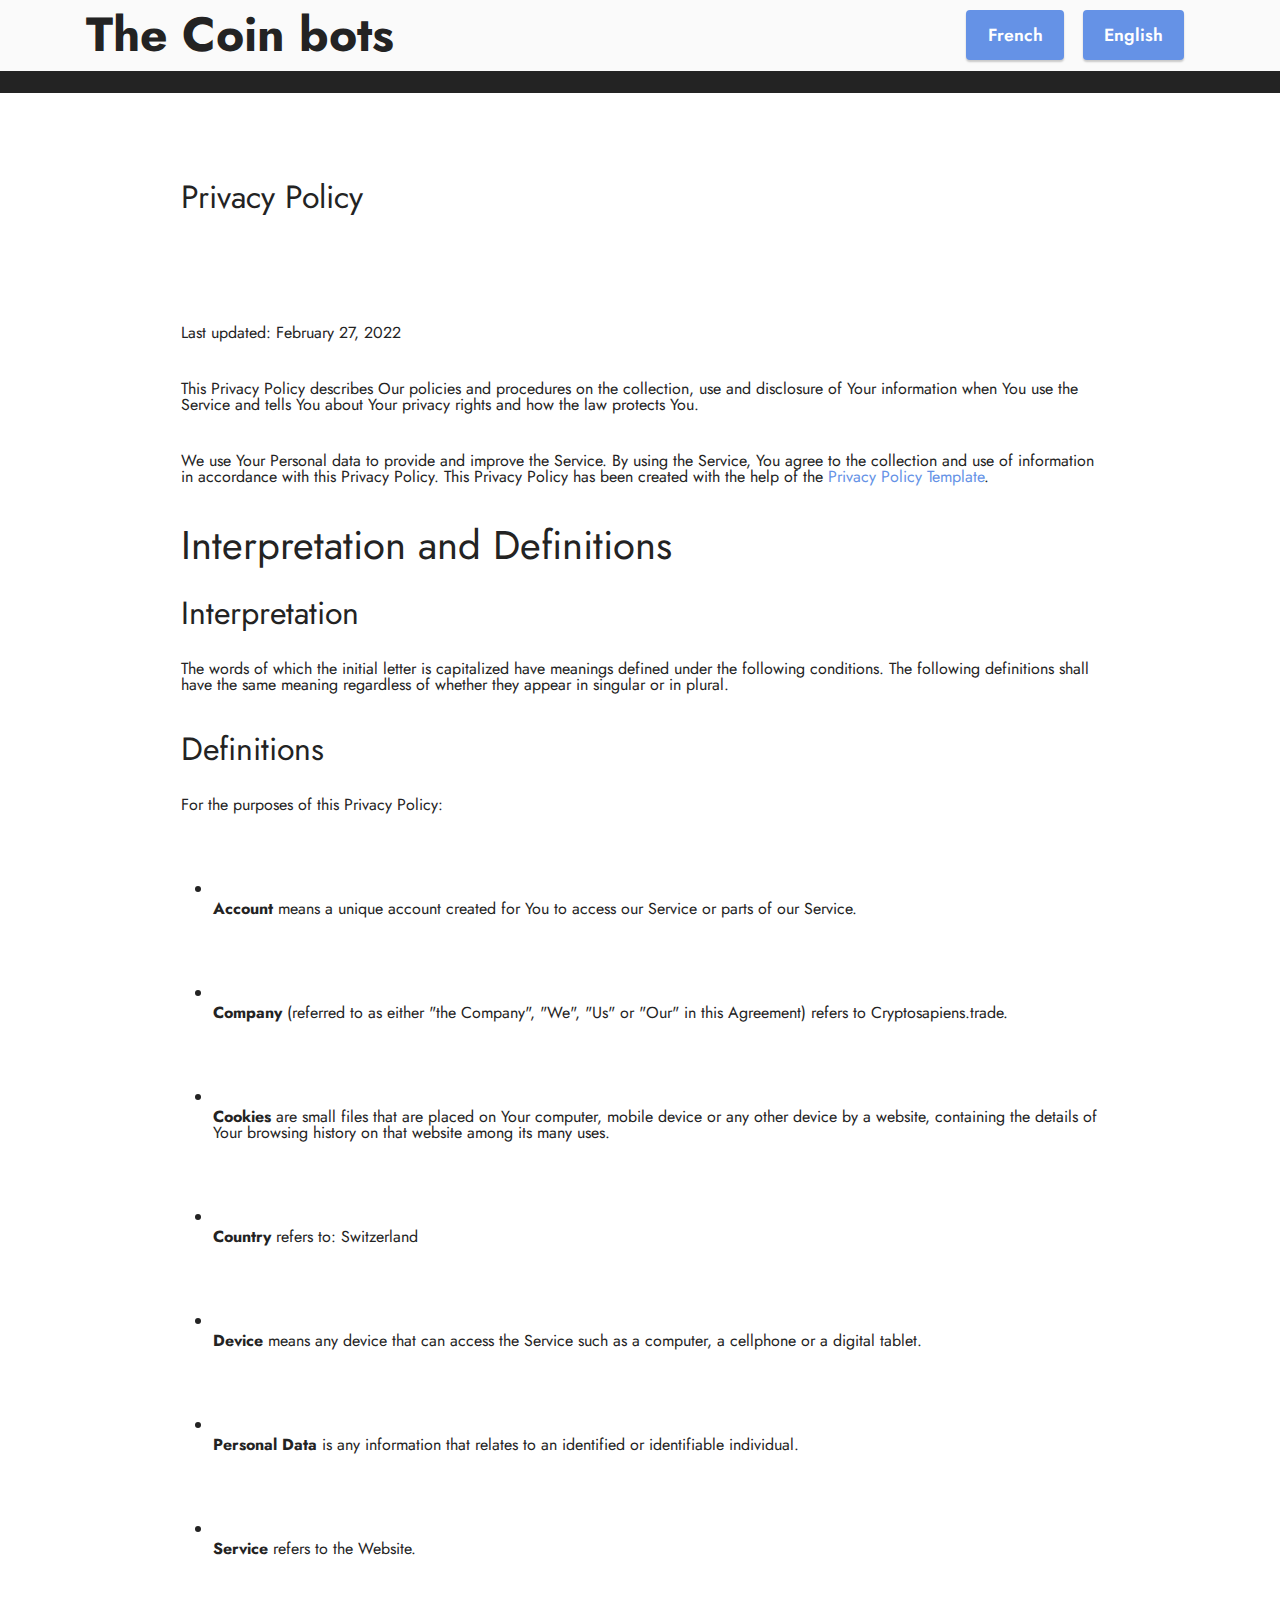
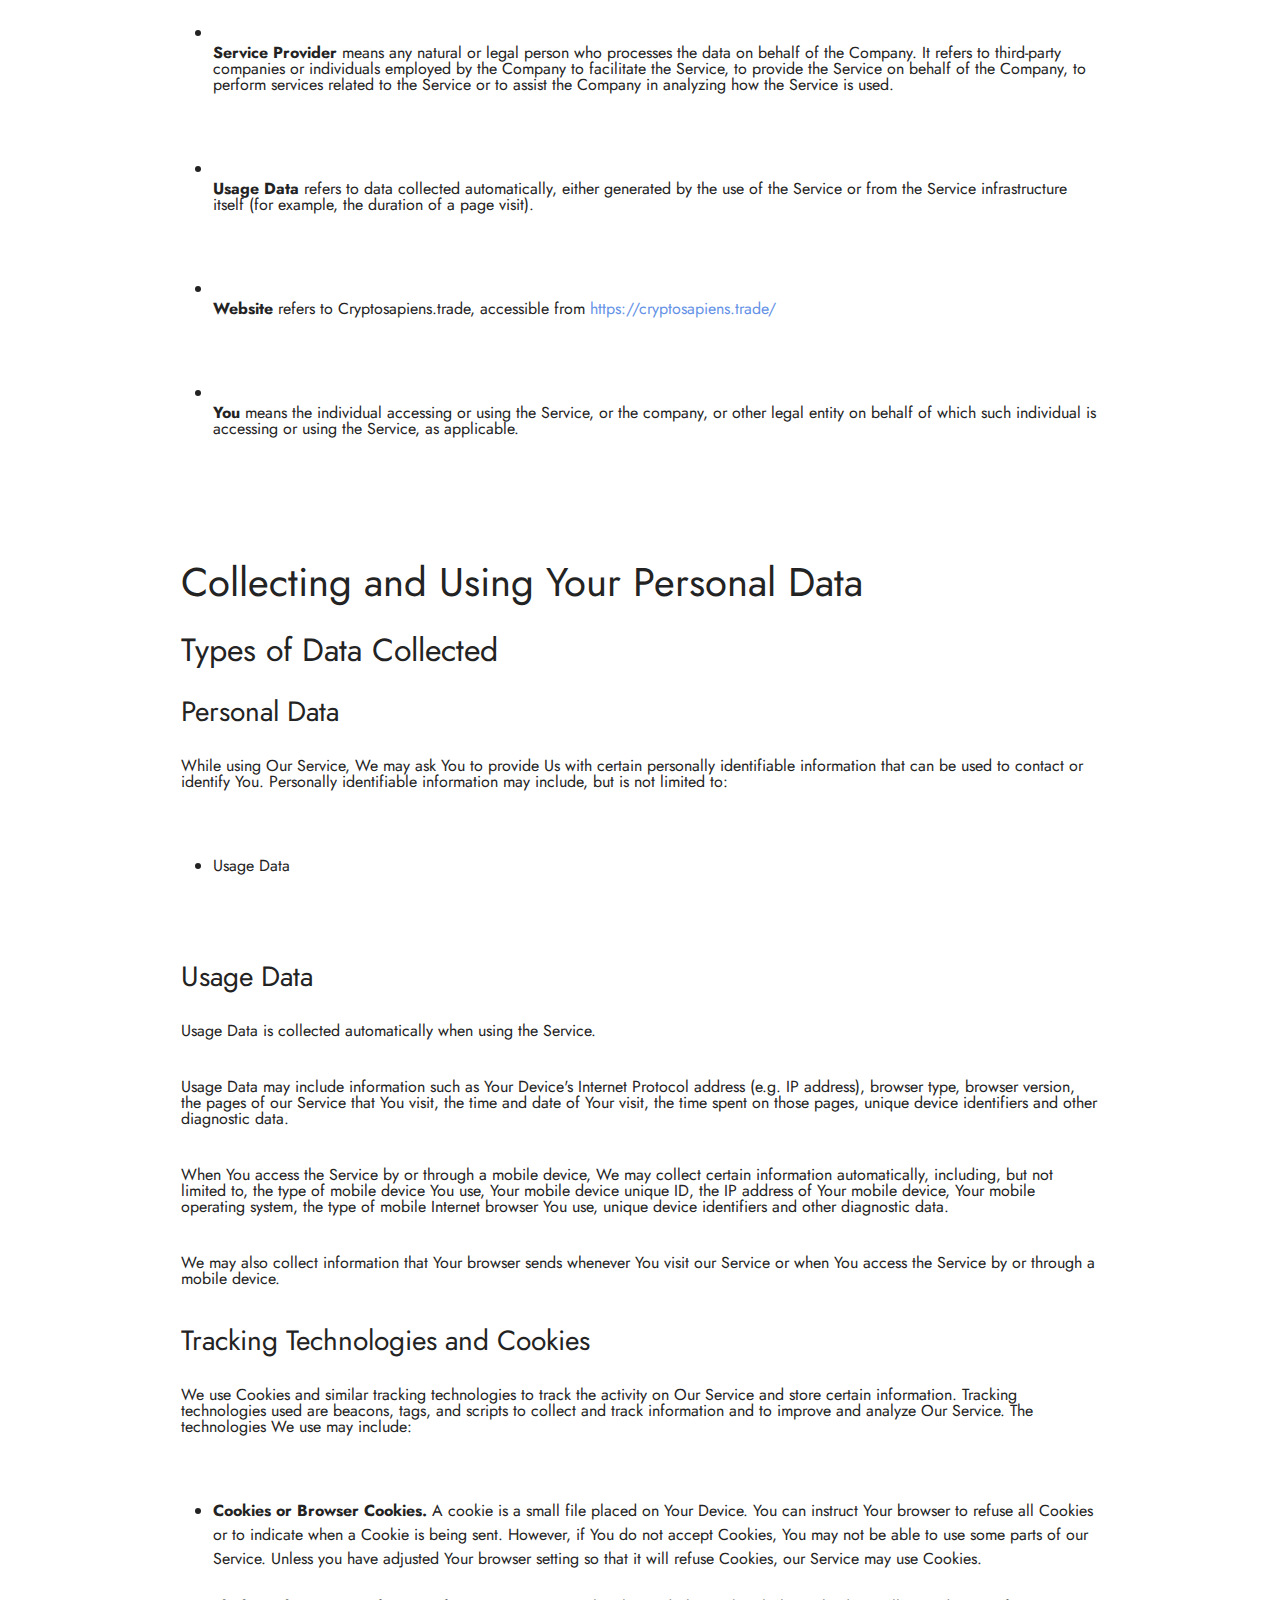
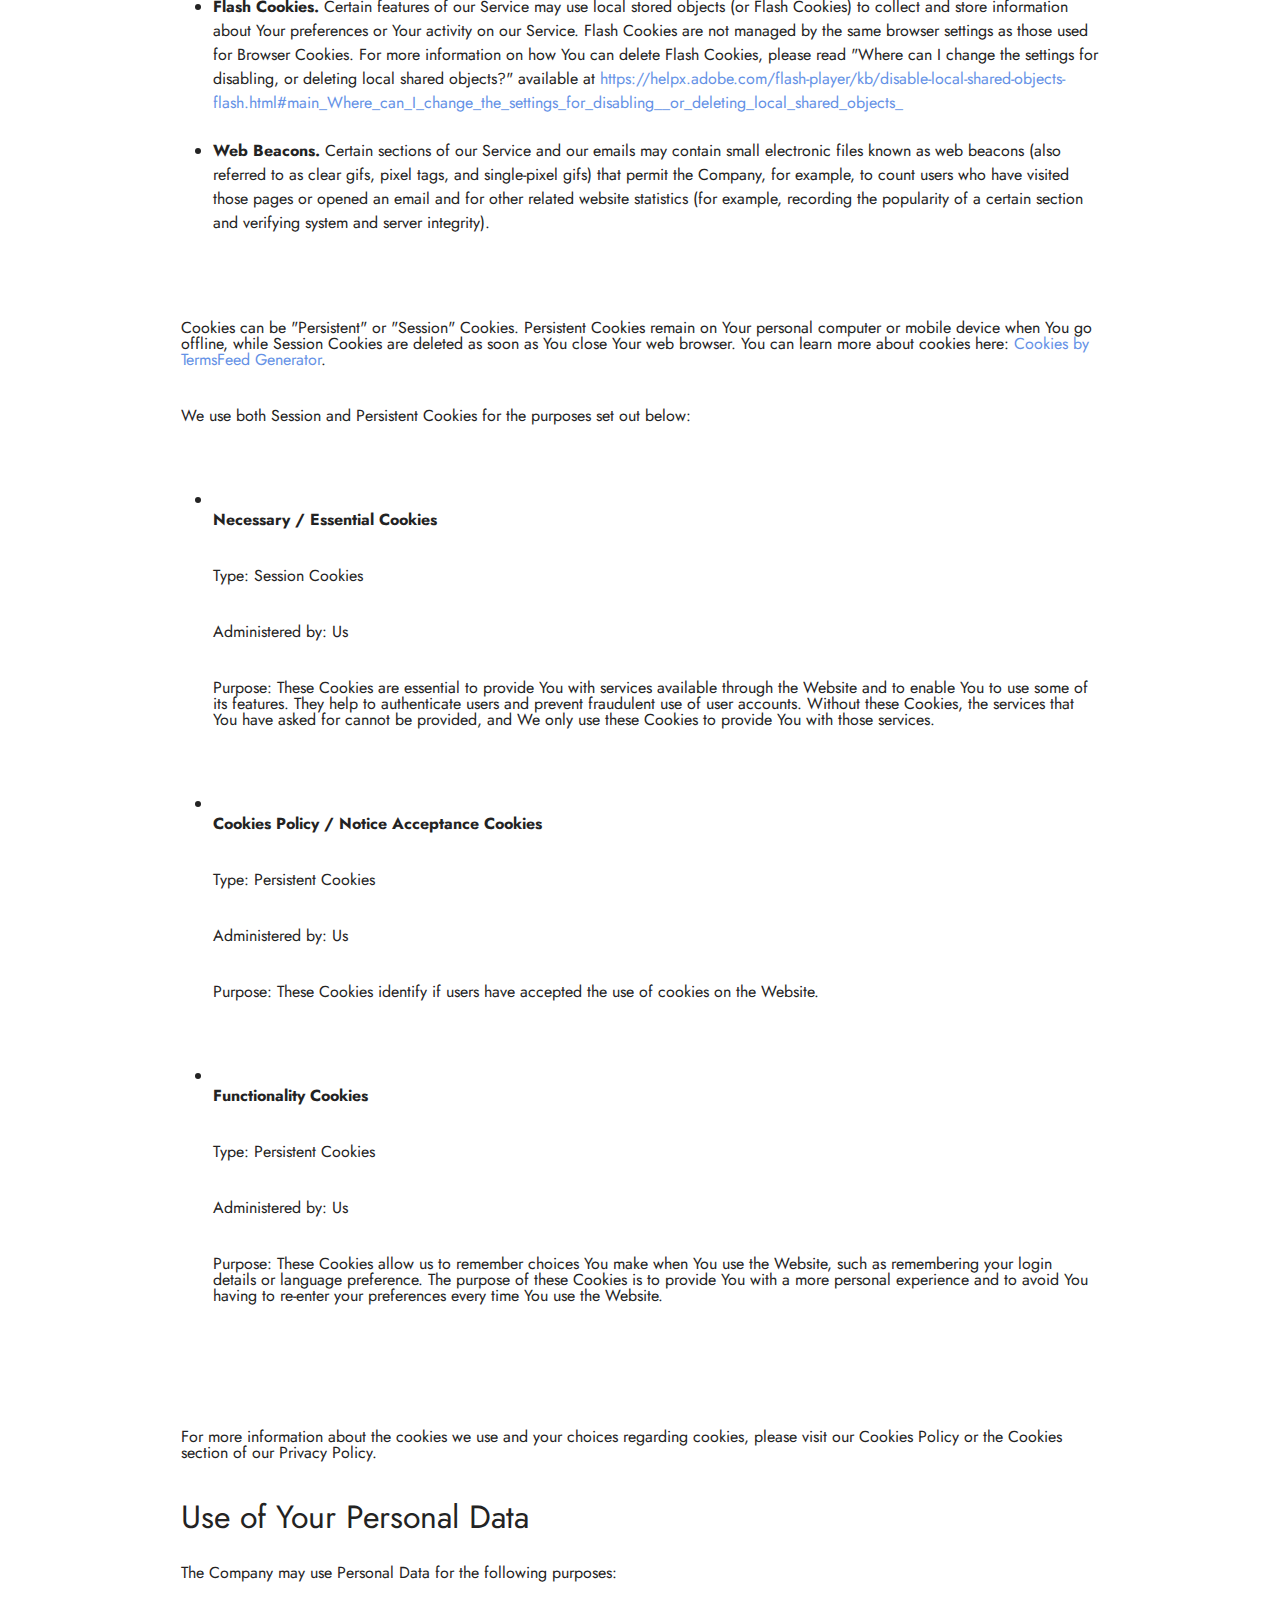
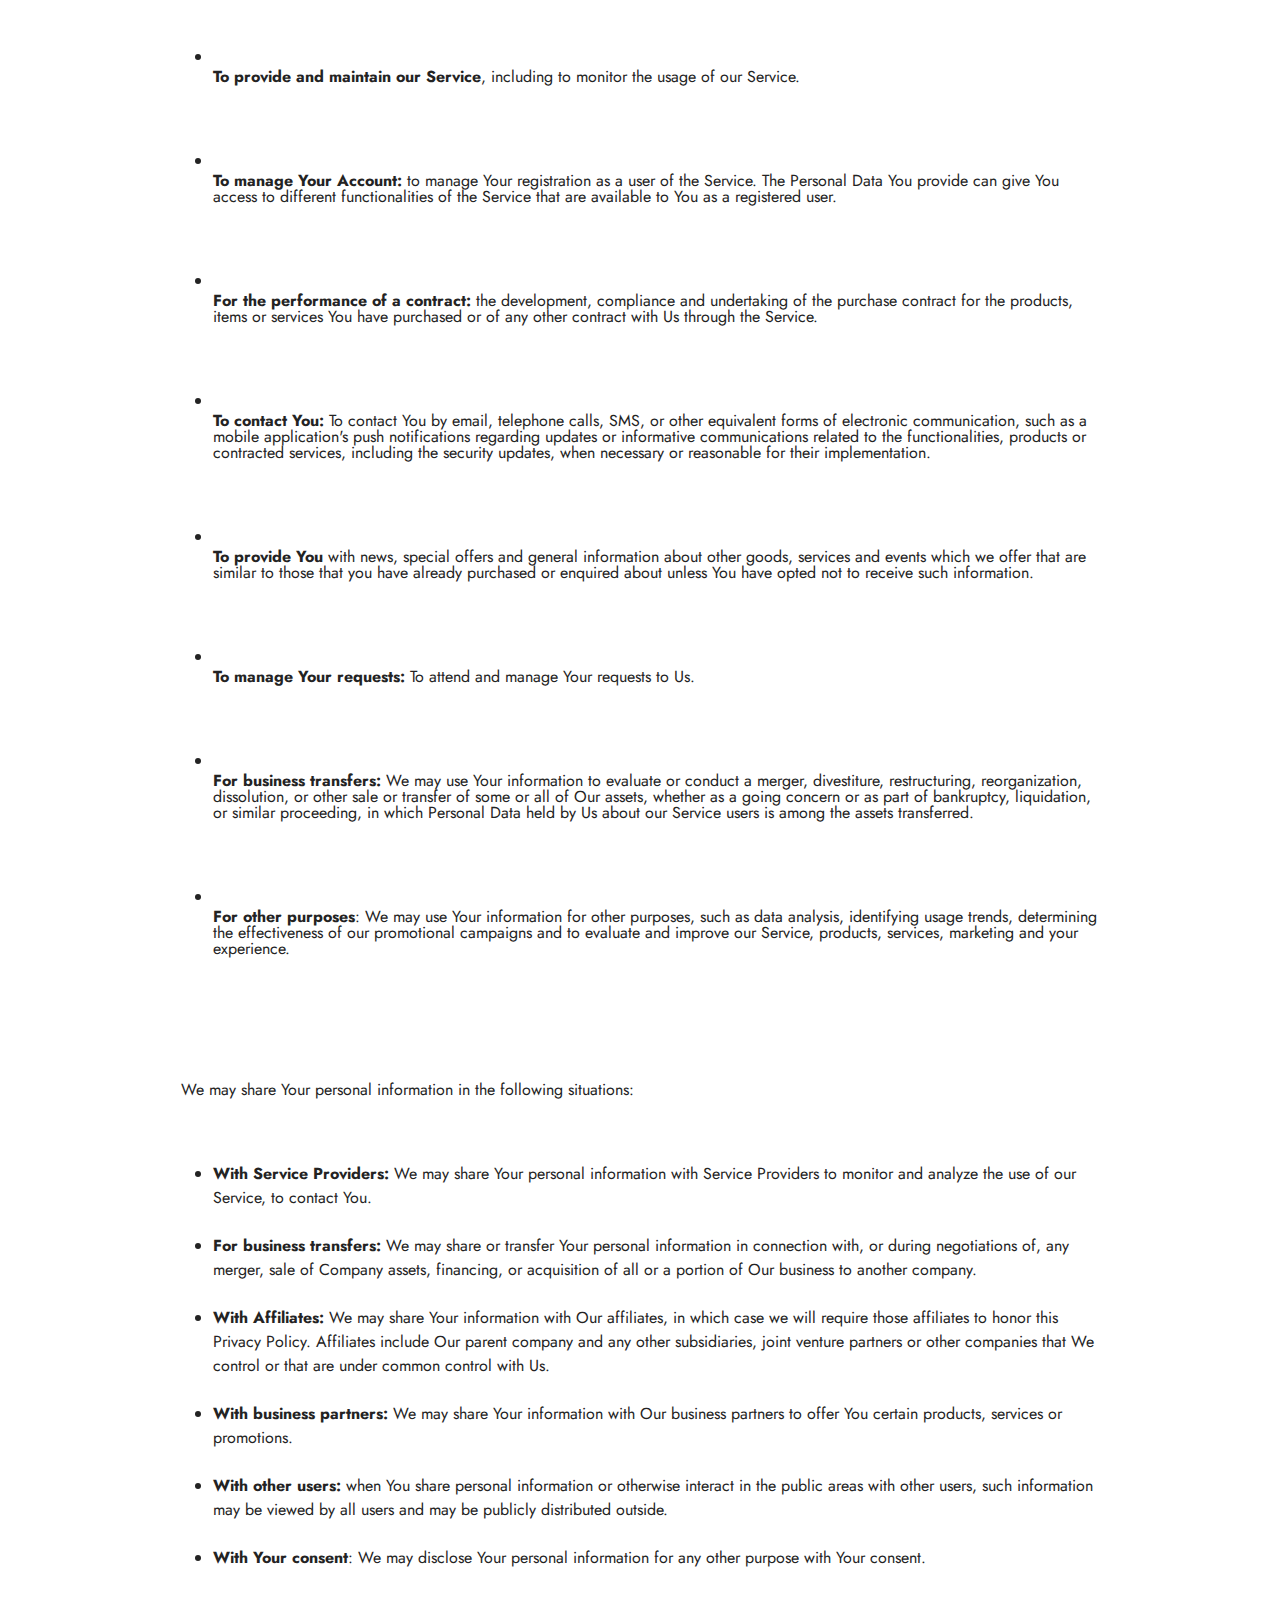
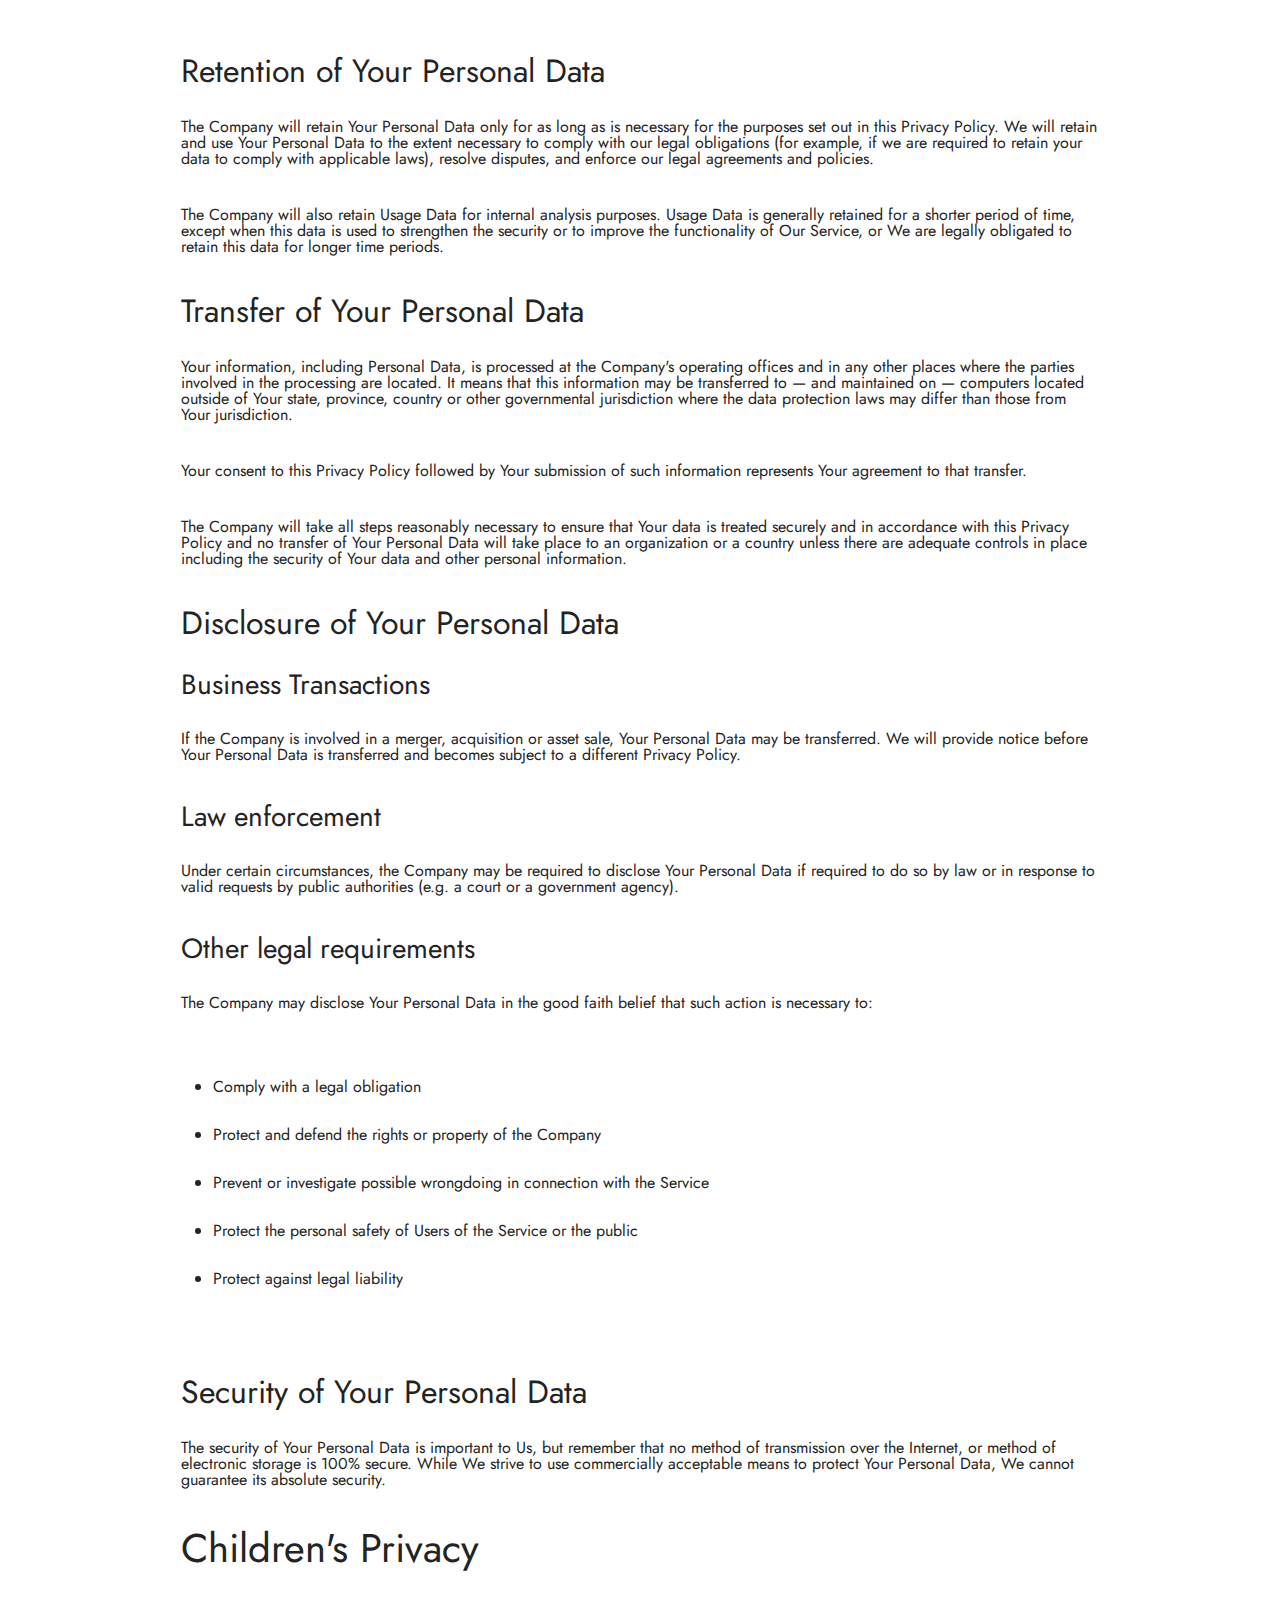
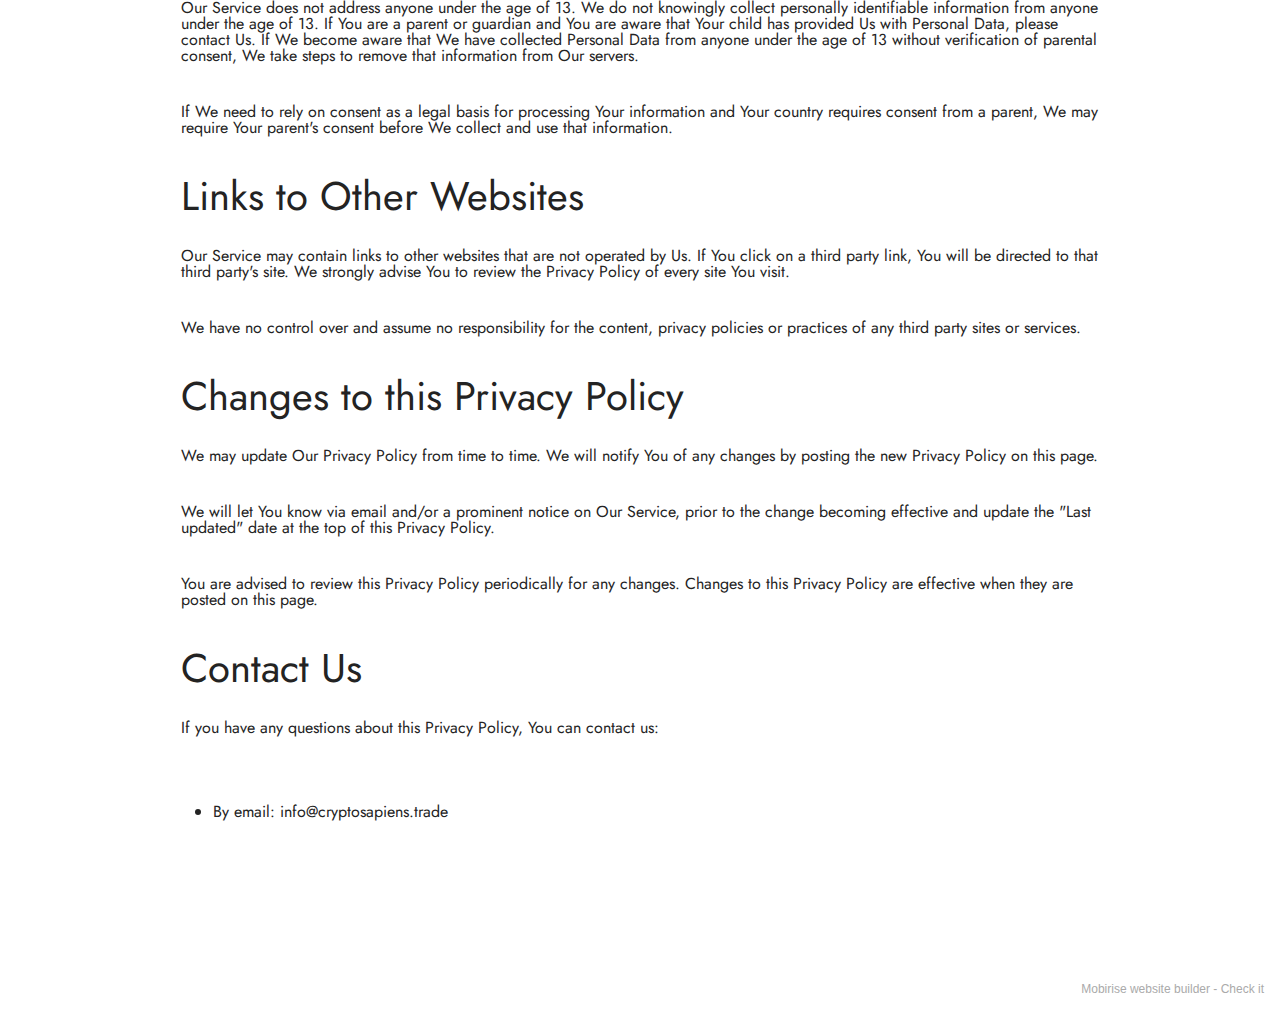
<file: privacy.html>
<!DOCTYPE html>
<html>
<head>
  <!-- Site made with Mobirise Website Builder v5.5.5, https://mobirise.com -->
  <meta charset="UTF-8">
  <meta http-equiv="X-UA-Compatible" content="IE=edge">
  <meta name="generator" content="Mobirise v5.5.5, mobirise.com">
  <meta name="viewport" content="width=device-width, initial-scale=1, minimum-scale=1">
  <link rel="shortcut icon" href="assets/images/t2mlp75movo87tvc3gbq-128x128.png" type="image/x-icon">
  <meta name="description" content="">
  
  
  <title>Privacy</title>
  <link rel="stylesheet" href="assets/bootstrap/css/bootstrap.min.css">
  <link rel="stylesheet" href="assets/bootstrap/css/bootstrap-grid.min.css">
  <link rel="stylesheet" href="assets/bootstrap/css/bootstrap-reboot.min.css">
  <link rel="stylesheet" href="assets/web/assets/gdpr-plugin/gdpr-styles.css">
  <link rel="stylesheet" href="assets/dropdown/css/style.css">
  <link rel="stylesheet" href="assets/socicon/css/styles.css">
  <link rel="stylesheet" href="assets/theme/css/style.css">
  <link rel="preload" href="https://fonts.googleapis.com/css?family=Jost:100,200,300,400,500,600,700,800,900,100i,200i,300i,400i,500i,600i,700i,800i,900i&display=swap" as="style" onload="this.onload=null;this.rel='stylesheet'">
  <noscript><link rel="stylesheet" href="https://fonts.googleapis.com/css?family=Jost:100,200,300,400,500,600,700,800,900,100i,200i,300i,400i,500i,600i,700i,800i,900i&display=swap"></noscript>
  <link rel="preload" as="style" href="assets/mobirise/css/mbr-additional.css"><link rel="stylesheet" href="assets/mobirise/css/mbr-additional.css" type="text/css">
  
  
  
  
</head>
<body>
  
  <section data-bs-version="5.1" class="menu menu2 cid-sFCw1qGFAI" once="menu" id="menu2-t">
    
    <nav class="navbar navbar-dropdown navbar-expand-lg">
        <div class="container">
            <div class="navbar-brand">
                
                <span class="navbar-caption-wrap"><a class="navbar-caption text-black text-primary display-2" href="http://thecoinbots.com">The Coin bots</a></span>
            </div>
            <button class="navbar-toggler" type="button" data-toggle="collapse" data-bs-toggle="collapse" data-target="#navbarSupportedContent" data-bs-target="#navbarSupportedContent" aria-controls="navbarNavAltMarkup" aria-expanded="false" aria-label="Toggle navigation">
                <div class="hamburger">
                    <span></span>
                    <span></span>
                    <span></span>
                    <span></span>
                </div>
            </button>
            <div class="collapse navbar-collapse" id="navbarSupportedContent">
                
                
                <div class="navbar-buttons mbr-section-btn"><a class="btn btn-primary display-4" href="index.html">French</a> <a class="btn btn-primary display-4" href="page2.html">English</a></div>
            </div>
        </div>
    </nav>
</section>

<section data-bs-version="5.1" class="footer3 cid-sFCygHrmNf" once="footers" id="footer3-u">

    

    

    <div class="container">
        <div class="row align-center mbr-white">
            
            
            <div class="row row-copirayt">
                <p class="mbr-text mb-0 mbr-fonts-style mbr-white align-center display-7">
                    © Copyright 2022 CryptoSapiens. All Rights Reserved.
                </p>
            </div>
        </div>
    </div>
</section>

<section data-bs-version="5.1" class="content5 cid-sYGGT0th2v" id="content5-y">
    
    <div class="container">
        <div class="row justify-content-center">
            <div class="col-md-12 col-lg-10">
                
                <h4 class="mbr-section-subtitle mbr-fonts-style mb-4 display-5">Privacy Policy</h4>
                <p class="mbr-text mbr-fonts-style display-7"></p><h1><br></h1>
<br><p>Last updated: February 27, 2022</p>
<br><p>This Privacy Policy describes Our policies and procedures on the collection, use and disclosure of Your information when You use the Service and tells You about Your privacy rights and how the law protects You.</p>
<br><p>We use Your Personal data to provide and improve the Service. By using the Service, You agree to the collection and use of information in accordance with this Privacy Policy. This Privacy Policy has been created with the help of the <a href="https://www.termsfeed.com/blog/sample-privacy-policy-template/" target="_blank">Privacy Policy Template</a>.</p>
<br><h1>Interpretation and Definitions</h1>
<br><h2>Interpretation</h2>
<br><p>The words of which the initial letter is capitalized have meanings defined under the following conditions. The following definitions shall have the same meaning regardless of whether they appear in singular or in plural.</p>
<br><h2>Definitions</h2>
<br><p>For the purposes of this Privacy Policy:</p>
<br><ul>
<br><li>
<br><p><strong>Account</strong> means a unique account created for You to access our Service or parts of our Service.</p>
<br></li>
<br><li>
<br><p><strong>Company</strong> (referred to as either "the Company", "We", "Us" or "Our" in this Agreement) refers to Cryptosapiens.trade.</p>
<br></li>
<br><li>
<br><p><strong>Cookies</strong> are small files that are placed on Your computer, mobile device or any other device by a website, containing the details of Your browsing history on that website among its many uses.</p>
<br></li>
<br><li>
<br><p><strong>Country</strong> refers to:  Switzerland</p>
<br></li>
<br><li>
<br><p><strong>Device</strong> means any device that can access the Service such as a computer, a cellphone or a digital tablet.</p>
<br></li>
<br><li>
<br><p><strong>Personal Data</strong> is any information that relates to an identified or identifiable individual.</p>
<br></li>
<br><li>
<br><p><strong>Service</strong> refers to the Website.</p>
<br></li>
<br><li>
<br><p><strong>Service Provider</strong> means any natural or legal person who processes the data on behalf of the Company. It refers to third-party companies or individuals employed by the Company to facilitate the Service, to provide the Service on behalf of the Company, to perform services related to the Service or to assist the Company in analyzing how the Service is used.</p>
<br></li>
<br><li>
<br><p><strong>Usage Data</strong> refers to data collected automatically, either generated by the use of the Service or from the Service infrastructure itself (for example, the duration of a page visit).</p>
<br></li>
<br><li>
<br><p><strong>Website</strong> refers to Cryptosapiens.trade, accessible from <a href="https://cryptosapiens.trade/" rel="external nofollow noopener" target="_blank">https://cryptosapiens.trade/</a></p>
<br></li>
<br><li>
<br><p><strong>You</strong> means the individual accessing or using the Service, or the company, or other legal entity on behalf of which such individual is accessing or using the Service, as applicable.</p>
<br></li>
<br></ul>
<br><h1>Collecting and Using Your Personal Data</h1>
<br><h2>Types of Data Collected</h2>
<br><h3>Personal Data</h3>
<br><p>While using Our Service, We may ask You to provide Us with certain personally identifiable information that can be used to contact or identify You. Personally identifiable information may include, but is not limited to:</p>
<br><ul>
<br><li>Usage Data</li>
<br></ul>
<br><h3>Usage Data</h3>
<br><p>Usage Data is collected automatically when using the Service.</p>
<br><p>Usage Data may include information such as Your Device's Internet Protocol address (e.g. IP address), browser type, browser version, the pages of our Service that You visit, the time and date of Your visit, the time spent on those pages, unique device identifiers and other diagnostic data.</p>
<br><p>When You access the Service by or through a mobile device, We may collect certain information automatically, including, but not limited to, the type of mobile device You use, Your mobile device unique ID, the IP address of Your mobile device, Your mobile operating system, the type of mobile Internet browser You use, unique device identifiers and other diagnostic data.</p>
<br><p>We may also collect information that Your browser sends whenever You visit our Service or when You access the Service by or through a mobile device.</p>
<br><h3>Tracking Technologies and Cookies</h3>
<br><p>We use Cookies and similar tracking technologies to track the activity on Our Service and store certain information. Tracking technologies used are beacons, tags, and scripts to collect and track information and to improve and analyze Our Service. The technologies We use may include:</p>
<br><ul>
<br><li><strong>Cookies or Browser Cookies.</strong> A cookie is a small file placed on Your Device. You can instruct Your browser to refuse all Cookies or to indicate when a Cookie is being sent. However, if You do not accept Cookies, You may not be able to use some parts of our Service. Unless you have adjusted Your browser setting so that it will refuse Cookies, our Service may use Cookies.</li>
<br><li><strong>Flash Cookies.</strong> Certain features of our Service may use local stored objects (or Flash Cookies) to collect and store information about Your preferences or Your activity on our Service. Flash Cookies are not managed by the same browser settings as those used for Browser Cookies. For more information on how You can delete Flash Cookies, please read "Where can I change the settings for disabling, or deleting local shared objects?" available at <a href="https://helpx.adobe.com/flash-player/kb/disable-local-shared-objects-flash.html#main_Where_can_I_change_the_settings_for_disabling__or_deleting_local_shared_objects_" rel="external nofollow noopener" target="_blank">https://helpx.adobe.com/flash-player/kb/disable-local-shared-objects-flash.html#main_Where_can_I_change_the_settings_for_disabling__or_deleting_local_shared_objects_</a></li>
<br><li><strong>Web Beacons.</strong> Certain sections of our Service and our emails may contain small electronic files known as web beacons (also referred to as clear gifs, pixel tags, and single-pixel gifs) that permit the Company, for example, to count users who have visited those pages or opened an email and for other related website statistics (for example, recording the popularity of a certain section and verifying system and server integrity).</li>
<br></ul>
<br><p>Cookies can be "Persistent" or "Session" Cookies. Persistent Cookies remain on Your personal computer or mobile device when You go offline, while Session Cookies are deleted as soon as You close Your web browser. You can learn more about cookies here: <a href="https://www.termsfeed.com/privacy-policy-generator/#faq-8" target="_blank">Cookies by TermsFeed Generator</a>.</p>
<br><p>We use both Session and Persistent Cookies for the purposes set out below:</p>
<br><ul>
<br><li>
<br><p><strong>Necessary / Essential Cookies</strong></p>
<br><p>Type: Session Cookies</p>
<br><p>Administered by: Us</p>
<br><p>Purpose: These Cookies are essential to provide You with services available through the Website and to enable You to use some of its features. They help to authenticate users and prevent fraudulent use of user accounts. Without these Cookies, the services that You have asked for cannot be provided, and We only use these Cookies to provide You with those services.</p>
<br></li>
<br><li>
<br><p><strong>Cookies Policy / Notice Acceptance Cookies</strong></p>
<br><p>Type: Persistent Cookies</p>
<br><p>Administered by: Us</p>
<br><p>Purpose: These Cookies identify if users have accepted the use of cookies on the Website.</p>
<br></li>
<br><li>
<br><p><strong>Functionality Cookies</strong></p>
<br><p>Type: Persistent Cookies</p>
<br><p>Administered by: Us</p>
<br><p>Purpose: These Cookies allow us to remember choices You make when You use the Website, such as remembering your login details or language preference. The purpose of these Cookies is to provide You with a more personal experience and to avoid You having to re-enter your preferences every time You use the Website.</p>
<br></li>
<br></ul>
<br><p>For more information about the cookies we use and your choices regarding cookies, please visit our Cookies Policy or the Cookies section of our Privacy Policy.</p>
<br><h2>Use of Your Personal Data</h2>
<br><p>The Company may use Personal Data for the following purposes:</p>
<br><ul>
<br><li>
<br><p><strong>To provide and maintain our Service</strong>, including to monitor the usage of our Service.</p>
<br></li>
<br><li>
<br><p><strong>To manage Your Account:</strong> to manage Your registration as a user of the Service. The Personal Data You provide can give You access to different functionalities of the Service that are available to You as a registered user.</p>
<br></li>
<br><li>
<br><p><strong>For the performance of a contract:</strong> the development, compliance and undertaking of the purchase contract for the products, items or services You have purchased or of any other contract with Us through the Service.</p>
<br></li>
<br><li>
<br><p><strong>To contact You:</strong> To contact You by email, telephone calls, SMS, or other equivalent forms of electronic communication, such as a mobile application's push notifications regarding updates or informative communications related to the functionalities, products or contracted services, including the security updates, when necessary or reasonable for their implementation.</p>
<br></li>
<br><li>
<br><p><strong>To provide You</strong> with news, special offers and general information about other goods, services and events which we offer that are similar to those that you have already purchased or enquired about unless You have opted not to receive such information.</p>
<br></li>
<br><li>
<br><p><strong>To manage Your requests:</strong> To attend and manage Your requests to Us.</p>
<br></li>
<br><li>
<br><p><strong>For business transfers:</strong> We may use Your information to evaluate or conduct a merger, divestiture, restructuring, reorganization, dissolution, or other sale or transfer of some or all of Our assets, whether as a going concern or as part of bankruptcy, liquidation, or similar proceeding, in which Personal Data held by Us about our Service users is among the assets transferred.</p>
<br></li>
<br><li>
<br><p><strong>For other purposes</strong>: We may use Your information for other purposes, such as data analysis, identifying usage trends, determining the effectiveness of our promotional campaigns and to evaluate and improve our Service, products, services, marketing and your experience.</p>
<br></li>
<br></ul>
<br><p>We may share Your personal information in the following situations:</p>
<br><ul>
<br><li><strong>With Service Providers:</strong> We may share Your personal information with Service Providers to monitor and analyze the use of our Service,  to contact You.</li>
<br><li><strong>For business transfers:</strong> We may share or transfer Your personal information in connection with, or during negotiations of, any merger, sale of Company assets, financing, or acquisition of all or a portion of Our business to another company.</li>
<br><li><strong>With Affiliates:</strong> We may share Your information with Our affiliates, in which case we will require those affiliates to honor this Privacy Policy. Affiliates include Our parent company and any other subsidiaries, joint venture partners or other companies that We control or that are under common control with Us.</li>
<br><li><strong>With business partners:</strong> We may share Your information with Our business partners to offer You certain products, services or promotions.</li>
<br><li><strong>With other users:</strong> when You share personal information or otherwise interact in the public areas with other users, such information may be viewed by all users and may be publicly distributed outside.</li>
<br><li><strong>With Your consent</strong>: We may disclose Your personal information for any other purpose with Your consent.</li>
<br></ul>
<br><h2>Retention of Your Personal Data</h2>
<br><p>The Company will retain Your Personal Data only for as long as is necessary for the purposes set out in this Privacy Policy. We will retain and use Your Personal Data to the extent necessary to comply with our legal obligations (for example, if we are required to retain your data to comply with applicable laws), resolve disputes, and enforce our legal agreements and policies.</p>
<br><p>The Company will also retain Usage Data for internal analysis purposes. Usage Data is generally retained for a shorter period of time, except when this data is used to strengthen the security or to improve the functionality of Our Service, or We are legally obligated to retain this data for longer time periods.</p>
<br><h2>Transfer of Your Personal Data</h2>
<br><p>Your information, including Personal Data, is processed at the Company's operating offices and in any other places where the parties involved in the processing are located. It means that this information may be transferred to — and maintained on — computers located outside of Your state, province, country or other governmental jurisdiction where the data protection laws may differ than those from Your jurisdiction.</p>
<br><p>Your consent to this Privacy Policy followed by Your submission of such information represents Your agreement to that transfer.</p>
<br><p>The Company will take all steps reasonably necessary to ensure that Your data is treated securely and in accordance with this Privacy Policy and no transfer of Your Personal Data will take place to an organization or a country unless there are adequate controls in place including the security of Your data and other personal information.</p>
<br><h2>Disclosure of Your Personal Data</h2>
<br><h3>Business Transactions</h3>
<br><p>If the Company is involved in a merger, acquisition or asset sale, Your Personal Data may be transferred. We will provide notice before Your Personal Data is transferred and becomes subject to a different Privacy Policy.</p>
<br><h3>Law enforcement</h3>
<br><p>Under certain circumstances, the Company may be required to disclose Your Personal Data if required to do so by law or in response to valid requests by public authorities (e.g. a court or a government agency).</p>
<br><h3>Other legal requirements</h3>
<br><p>The Company may disclose Your Personal Data in the good faith belief that such action is necessary to:</p>
<br><ul>
<br><li>Comply with a legal obligation</li>
<br><li>Protect and defend the rights or property of the Company</li>
<br><li>Prevent or investigate possible wrongdoing in connection with the Service</li>
<br><li>Protect the personal safety of Users of the Service or the public</li>
<br><li>Protect against legal liability</li>
<br></ul>
<br><h2>Security of Your Personal Data</h2>
<br><p>The security of Your Personal Data is important to Us, but remember that no method of transmission over the Internet, or method of electronic storage is 100% secure. While We strive to use commercially acceptable means to protect Your Personal Data, We cannot guarantee its absolute security.</p>
<br><h1>Children's Privacy</h1>
<br><p>Our Service does not address anyone under the age of 13. We do not knowingly collect personally identifiable information from anyone under the age of 13. If You are a parent or guardian and You are aware that Your child has provided Us with Personal Data, please contact Us. If We become aware that We have collected Personal Data from anyone under the age of 13 without verification of parental consent, We take steps to remove that information from Our servers.</p>
<br><p>If We need to rely on consent as a legal basis for processing Your information and Your country requires consent from a parent, We may require Your parent's consent before We collect and use that information.</p>
<br><h1>Links to Other Websites</h1>
<br><p>Our Service may contain links to other websites that are not operated by Us. If You click on a third party link, You will be directed to that third party's site. We strongly advise You to review the Privacy Policy of every site You visit.</p>
<br><p>We have no control over and assume no responsibility for the content, privacy policies or practices of any third party sites or services.</p>
<br><h1>Changes to this Privacy Policy</h1>
<br><p>We may update Our Privacy Policy from time to time. We will notify You of any changes by posting the new Privacy Policy on this page.</p>
<br><p>We will let You know via email and/or a prominent notice on Our Service, prior to the change becoming effective and update the "Last updated" date at the top of this Privacy Policy.</p>
<br><p>You are advised to review this Privacy Policy periodically for any changes. Changes to this Privacy Policy are effective when they are posted on this page.</p>
<br><h1>Contact Us</h1>
<br><p>If you have any questions about this Privacy Policy, You can contact us:</p>
<br><ul>
<br><li>By email: info@cryptosapiens.trade</li>
<br></ul><p></p>
            </div>
        </div>
    </div>
</section><section style="background-color: #fff; font-family: -apple-system, BlinkMacSystemFont, 'Segoe UI', 'Roboto', 'Helvetica Neue', Arial, sans-serif; color:#aaa; font-size:12px; padding: 0; align-items: center; display: flex;"><a href="https://mobirise.site/m" style="flex: 1 1; height: 3rem; padding-left: 1rem;"></a><p style="flex: 0 0 auto; margin:0; padding-right:1rem;">Mobirise website builder - <a href="https://mobirise.site/n" style="color:#aaa;">Check it</a></p></section><script src="assets/bootstrap/js/bootstrap.bundle.min.js"></script>  <script src="assets/smoothscroll/smooth-scroll.js"></script>  <script src="assets/ytplayer/index.js"></script>  <script src="assets/dropdown/js/navbar-dropdown.js"></script>  <script src="assets/theme/js/script.js"></script>  <script src="assets/witsec-mailform/witsec-mailform.js"></script>  
  
  
</body>
</html>
</file>
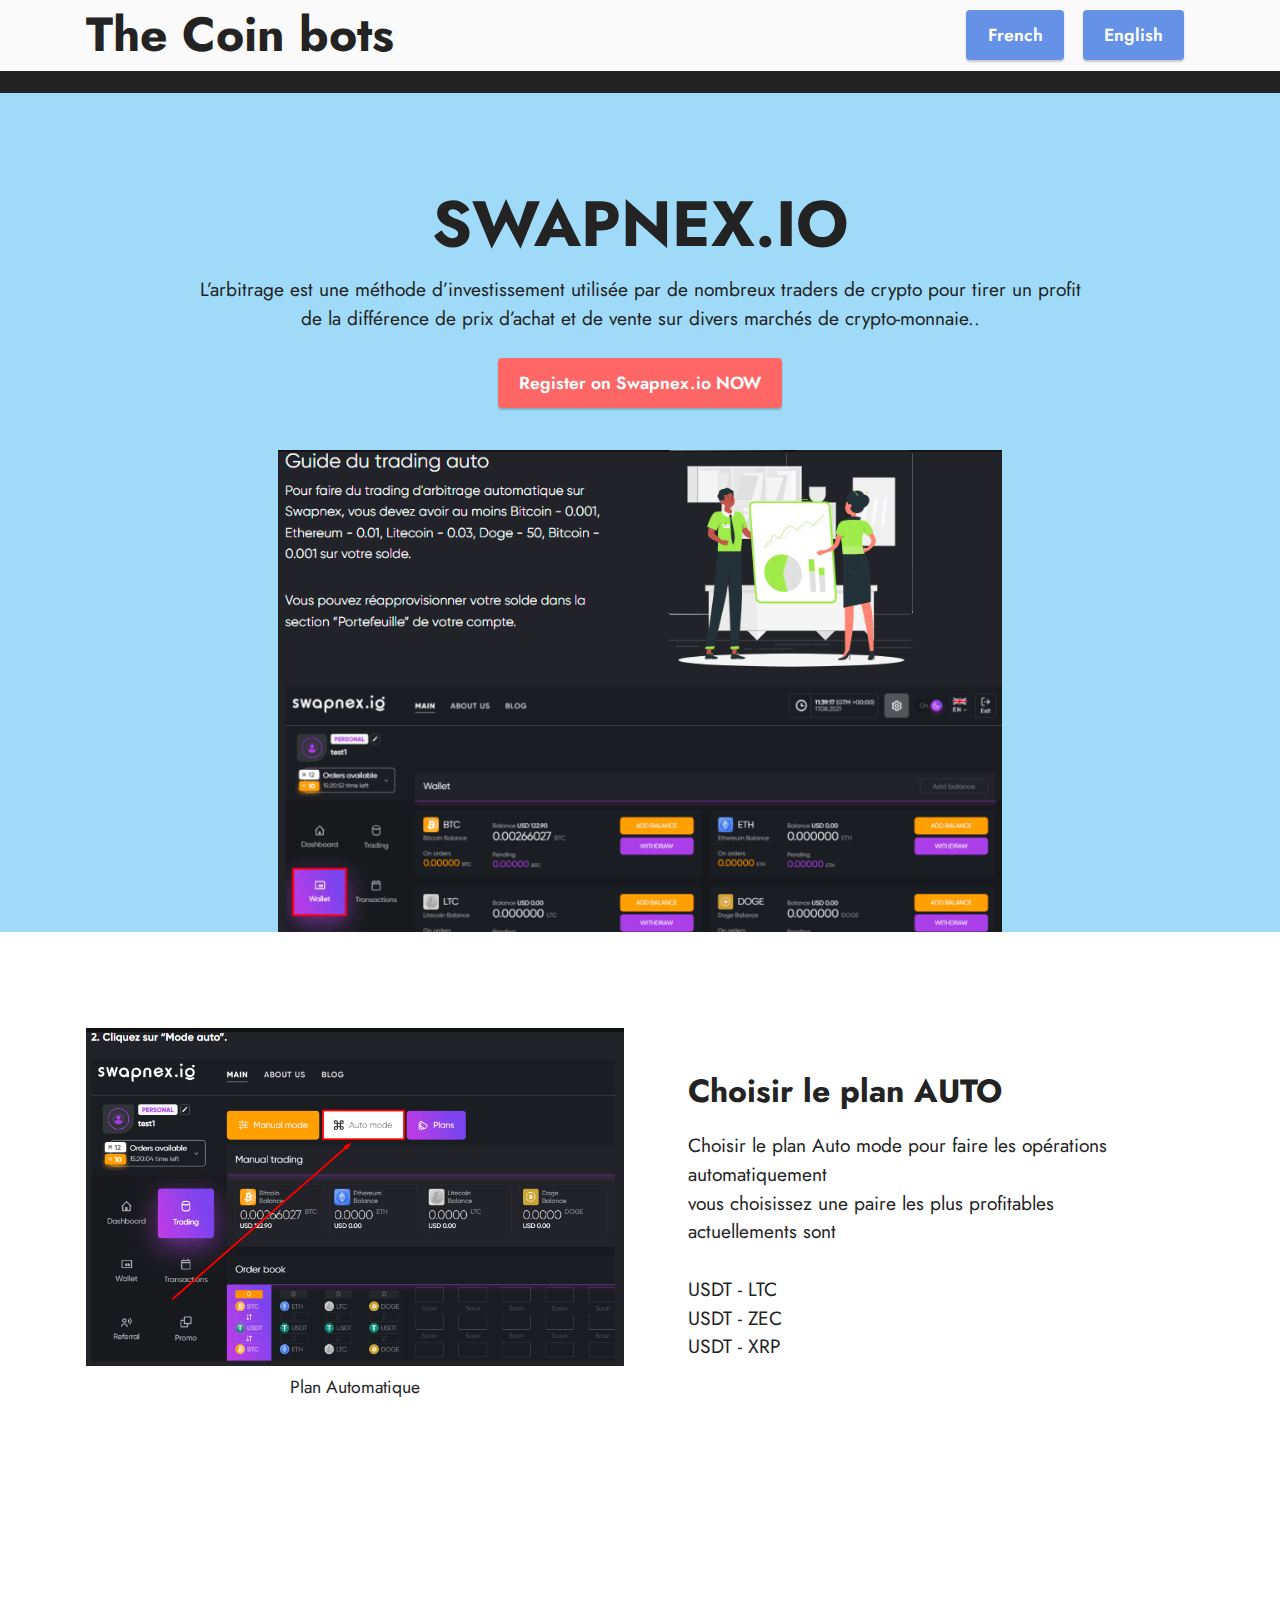
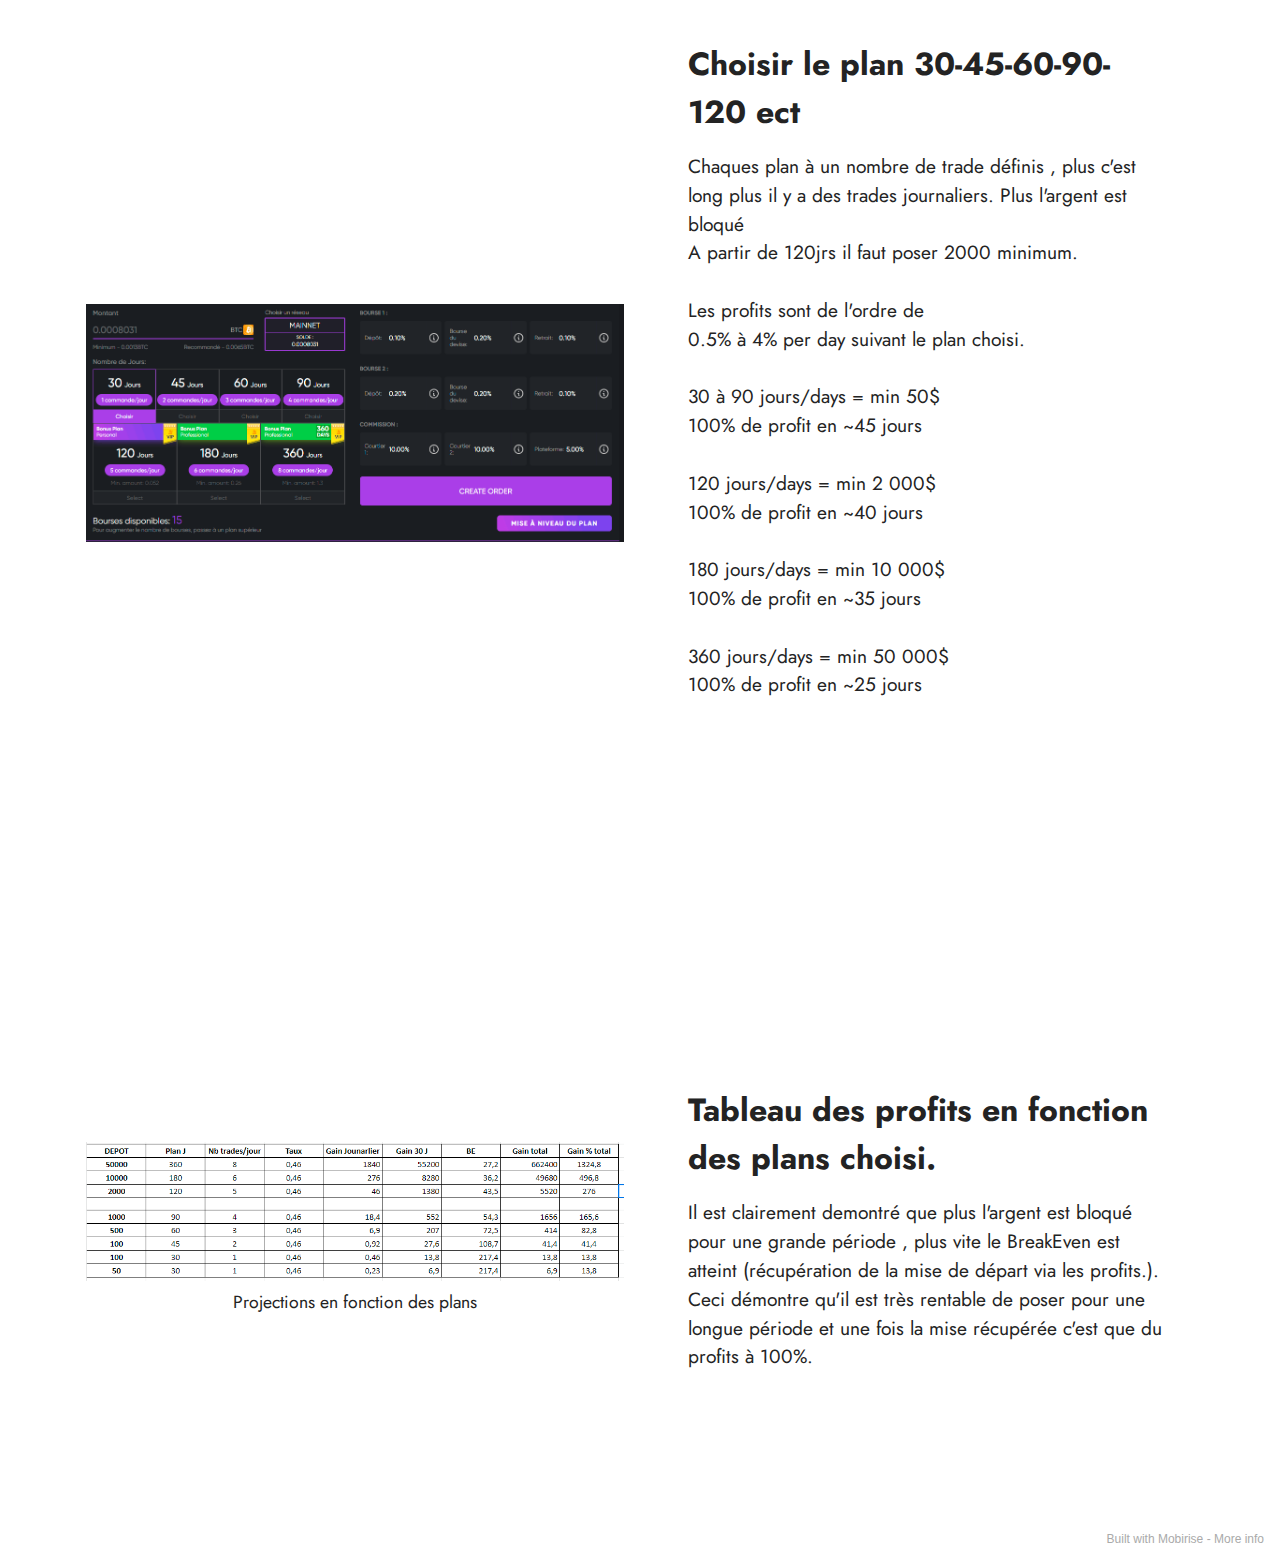
<file: swapnex.html>
<!DOCTYPE html>
<html>
<head>
  <!-- Site made with Mobirise Website Builder v5.5.5, https://mobirise.com -->
  <meta charset="UTF-8">
  <meta http-equiv="X-UA-Compatible" content="IE=edge">
  <meta name="generator" content="Mobirise v5.5.5, mobirise.com">
  <meta name="viewport" content="width=device-width, initial-scale=1, minimum-scale=1">
  <link rel="shortcut icon" href="assets/images/t2mlp75movo87tvc3gbq-128x128.png" type="image/x-icon">
  <meta name="description" content="Swapnext arbitration bot">
  
  
  <title>Swapnex</title>
  <link rel="stylesheet" href="assets/bootstrap/css/bootstrap.min.css">
  <link rel="stylesheet" href="assets/bootstrap/css/bootstrap-grid.min.css">
  <link rel="stylesheet" href="assets/bootstrap/css/bootstrap-reboot.min.css">
  <link rel="stylesheet" href="assets/web/assets/gdpr-plugin/gdpr-styles.css">
  <link rel="stylesheet" href="assets/dropdown/css/style.css">
  <link rel="stylesheet" href="assets/socicon/css/styles.css">
  <link rel="stylesheet" href="assets/theme/css/style.css">
  <link rel="preload" href="https://fonts.googleapis.com/css?family=Jost:100,200,300,400,500,600,700,800,900,100i,200i,300i,400i,500i,600i,700i,800i,900i&display=swap" as="style" onload="this.onload=null;this.rel='stylesheet'">
  <noscript><link rel="stylesheet" href="https://fonts.googleapis.com/css?family=Jost:100,200,300,400,500,600,700,800,900,100i,200i,300i,400i,500i,600i,700i,800i,900i&display=swap"></noscript>
  <link rel="preload" as="style" href="assets/mobirise/css/mbr-additional.css"><link rel="stylesheet" href="assets/mobirise/css/mbr-additional.css" type="text/css">
  
  
  
  
</head>
<body>
  
  <section data-bs-version="5.1" class="menu menu2 cid-sFCw1qGFAI" once="menu" id="menu2-16">
    
    <nav class="navbar navbar-dropdown navbar-expand-lg">
        <div class="container">
            <div class="navbar-brand">
                
                <span class="navbar-caption-wrap"><a class="navbar-caption text-black text-primary display-2" href="http://thecoinbots.com">The Coin bots</a></span>
            </div>
            <button class="navbar-toggler" type="button" data-toggle="collapse" data-bs-toggle="collapse" data-target="#navbarSupportedContent" data-bs-target="#navbarSupportedContent" aria-controls="navbarNavAltMarkup" aria-expanded="false" aria-label="Toggle navigation">
                <div class="hamburger">
                    <span></span>
                    <span></span>
                    <span></span>
                    <span></span>
                </div>
            </button>
            <div class="collapse navbar-collapse" id="navbarSupportedContent">
                
                
                <div class="navbar-buttons mbr-section-btn"><a class="btn btn-primary display-4" href="index.html">French</a> <a class="btn btn-primary display-4" href="page2.html">English</a></div>
            </div>
        </div>
    </nav>
</section>

<section data-bs-version="5.1" class="footer3 cid-sFCygHrmNf" once="footers" id="footer3-17">

    

    

    <div class="container">
        <div class="row align-center mbr-white">
            
            
            <div class="row row-copirayt">
                <p class="mbr-text mb-0 mbr-fonts-style mbr-white align-center display-7">
                    © Copyright 2022 CryptoSapiens. All Rights Reserved.
                </p>
            </div>
        </div>
    </div>
</section>

<section data-bs-version="5.1" class="header10 cid-t2XsoUQNoW" id="header10-18">

    

    

    <div class="align-center container-fluid">
        <div class="row justify-content-center">
            <div class="col-md-12 col-lg-9">
                <h1 class="mbr-section-title mbr-fonts-style mb-3 display-1"><strong>SWAPNEX.IO</strong></h1>
                <p class="mbr-text mbr-fonts-style display-7">
                    L’arbitrage est une méthode d’investissement utilisée par de nombreux traders de crypto pour tirer un profit de la différence de prix d’achat et de vente sur divers marchés de crypto-monnaie..</p>
                <div class="mbr-section-btn mt-3"><a class="btn btn-secondary display-4" href="https://swapnex.io/ref/ojoch" target="_blank">Register on Swapnex.io NOW</a></div>
                <div class="image-wrap mt-4">
                    <img src="assets/images/biumjxfxzw-869x580.png" alt="Mobirise" title="">
                </div>
            </div>
        </div>
    </div>
</section>

<section data-bs-version="5.1" class="image1 cid-t2XukP5uAS" id="image1-19">
    

    

    <div class="container">
        <div class="row align-items-center">
            <div class="col-12 col-lg-6">
                <div class="image-wrapper">
                    <img src="assets/images/f5b32c0jcz-893x560.png" alt="Mobirise">
                    <p class="mbr-description mbr-fonts-style pt-2 align-center display-4">Plan Automatique</p>
                </div>
            </div>
            <div class="col-12 col-lg">
                <div class="text-wrapper">
                    <h3 class="mbr-section-title mbr-fonts-style mb-3 display-5">
                        <strong>Choisir le plan AUTO</strong></h3>
                    <p class="mbr-text mbr-fonts-style display-7">
                        Choisir le plan Auto mode pour faire les opérations automatiquement<br>vous choisissez une paire les plus profitables actuellements sont&nbsp;<br><br>USDT - LTC&nbsp;<br>USDT - ZEC<br>USDT - XRP</p>
                </div>
            </div>
        </div>
    </div>
</section>

<section data-bs-version="5.1" class="image1 cid-t2XulKuRGY" id="image1-1a">
    

    

    <div class="container">
        <div class="row align-items-center">
            <div class="col-12 col-lg-6">
                <div class="image-wrapper">
                    <img src="assets/images/bs60s2fuvf-1149x508.png" alt="Mobirise">
                    <p class="mbr-description mbr-fonts-style pt-2 align-center display-4"></p>
                </div>
            </div>
            <div class="col-12 col-lg">
                <div class="text-wrapper">
                    <h3 class="mbr-section-title mbr-fonts-style mb-3 display-5">
                        <strong>Choisir le plan 30-45-60-90-120 ect</strong></h3>
                    <p class="mbr-text mbr-fonts-style display-7">
                        Chaques plan à un nombre de trade définis , plus c'est long plus il y a des trades journaliers. Plus l'argent est bloqué&nbsp;<br>A partir de 120jrs il faut poser 2000 minimum.<br><br>Les profits sont de l'ordre de&nbsp;<br>0.5% à 4% per day suivant le plan choisi.<br><br>30 à 90 jours/days = min 50$<br>100% de profit en ~45 jours<br><br>120 jours/days = min 2 000$<br>100% de profit en ~40 jours<br><br>180 jours/days = min 10 000$<br>100% de profit en ~35 jours<br><br>360 jours/days = min 50 000$<br>100% de profit en ~25 jours<br><br><br><br><br></p>
                </div>
            </div>
        </div>
    </div>
</section>

<section data-bs-version="5.1" class="image1 cid-t2XwKRbyk0" id="image1-1b">
    

    

    <div class="container">
        <div class="row align-items-center">
            <div class="col-12 col-lg-6">
                <div class="image-wrapper">
                    <img src="assets/images/k8rchnor6v-920x238.png" alt="Mobirise">
                    <p class="mbr-description mbr-fonts-style pt-2 align-center display-4">
                    Projections en fonction des plans</p>
                </div>
            </div>
            <div class="col-12 col-lg">
                <div class="text-wrapper">
                    <h3 class="mbr-section-title mbr-fonts-style mb-3 display-5"><strong>Tableau des profits en fonction des plans choisi.</strong></h3>
                    <p class="mbr-text mbr-fonts-style display-7">
                        Il est clairement demontré que plus l'argent est bloqué pour une grande période , plus vite le BreakEven est atteint (récupération de la mise de départ via les profits.).<br>Ceci démontre qu'il est très rentable de poser pour une longue période et une fois la mise récupérée c'est que du profits à 100%.</p>
                </div>
            </div>
        </div>
    </div>
</section><section style="background-color: #fff; font-family: -apple-system, BlinkMacSystemFont, 'Segoe UI', 'Roboto', 'Helvetica Neue', Arial, sans-serif; color:#aaa; font-size:12px; padding: 0; align-items: center; display: flex;"><a href="https://mobirise.site/j" style="flex: 1 1; height: 3rem; padding-left: 1rem;"></a><p style="flex: 0 0 auto; margin:0; padding-right:1rem;">Built with Mobirise - <a href="https://mobirise.site/m" style="color:#aaa;">More info</a></p></section><script src="assets/bootstrap/js/bootstrap.bundle.min.js"></script>  <script src="assets/smoothscroll/smooth-scroll.js"></script>  <script src="assets/ytplayer/index.js"></script>  <script src="assets/dropdown/js/navbar-dropdown.js"></script>  <script src="assets/theme/js/script.js"></script>  <script src="assets/witsec-mailform/witsec-mailform.js"></script>  
  
  
</body>
</html>
</file>
<file: assets/web/assets/mobirise-icons2/mobirise2.css>
@font-face {
  font-family: 'Moririse2';
  font-display: swap;
  src:  url('mobirise2.eot?f2bix4');
  src:  url('mobirise2.eot?f2bix4#iefix') format('embedded-opentype'),
    url('mobirise2.ttf?f2bix4') format('truetype'),
    url('mobirise2.woff?f2bix4') format('woff'),
    url('mobirise2.svg?f2bix4#mobirise2') format('svg');
  font-weight: normal;
  font-style: normal;
}

[class^="mobi-"], [class*=" mobi-"] {
  /* use !important to prevent issues with browser extensions that change fonts */
  font-family: 'Moririse2' !important;
  speak: none;
  font-style: normal;
  font-weight: normal;
  font-variant: normal;
  text-transform: none;
  line-height: 1;

  /* Better Font Rendering =========== */
  -webkit-font-smoothing: antialiased;
  -moz-osx-font-smoothing: grayscale;
}

.mobi-mbri-add-submenu:before {
  content: "\e900";
}
.mobi-mbri-alert:before {
  content: "\e901";
}
.mobi-mbri-align-center:before {
  content: "\e902";
}
.mobi-mbri-align-justify:before {
  content: "\e903";
}
.mobi-mbri-align-left:before {
  content: "\e904";
}
.mobi-mbri-align-right:before {
  content: "\e905";
}
.mobi-mbri-android:before {
  content: "\e906";
}
.mobi-mbri-apple:before {
  content: "\e907";
}
.mobi-mbri-arrow-down:before {
  content: "\e908";
}
.mobi-mbri-arrow-next:before {
  content: "\e909";
}
.mobi-mbri-arrow-prev:before {
  content: "\e90a";
}
.mobi-mbri-arrow-up:before {
  content: "\e90b";
}
.mobi-mbri-bold:before {
  content: "\e90c";
}
.mobi-mbri-bookmark:before {
  content: "\e90d";
}
.mobi-mbri-bootstrap:before {
  content: "\e90e";
}
.mobi-mbri-briefcase:before {
  content: "\e90f";
}
.mobi-mbri-browse:before {
  content: "\e910";
}
.mobi-mbri-bulleted-list:before {
  content: "\e911";
}
.mobi-mbri-calendar:before {
  content: "\e912";
}
.mobi-mbri-camera:before {
  content: "\e913";
}
.mobi-mbri-cart-add:before {
  content: "\e914";
}
.mobi-mbri-cart-full:before {
  content: "\e915";
}
.mobi-mbri-cash:before {
  content: "\e916";
}
.mobi-mbri-change-style:before {
  content: "\e917";
}
.mobi-mbri-chat:before {
  content: "\e918";
}
.mobi-mbri-clock:before {
  content: "\e919";
}
.mobi-mbri-close:before {
  content: "\e91a";
}
.mobi-mbri-cloud:before {
  content: "\e91b";
}
.mobi-mbri-code:before {
  content: "\e91c";
}
.mobi-mbri-contact-form:before {
  content: "\e91d";
}
.mobi-mbri-credit-card:before {
  content: "\e91e";
}
.mobi-mbri-cursor-click:before {
  content: "\e91f";
}
.mobi-mbri-cust-feedback:before {
  content: "\e920";
}
.mobi-mbri-database:before {
  content: "\e921";
}
.mobi-mbri-delivery:before {
  content: "\e922";
}
.mobi-mbri-desktop:before {
  content: "\e923";
}
.mobi-mbri-devices:before {
  content: "\e924";
}
.mobi-mbri-down:before {
  content: "\e925";
}
.mobi-mbri-download-2:before {
  content: "\e926";
}
.mobi-mbri-download:before {
  content: "\e927";
}
.mobi-mbri-drag-n-drop-2:before {
  content: "\e928";
}
.mobi-mbri-drag-n-drop:before {
  content: "\e929";
}
.mobi-mbri-edit-2:before {
  content: "\e92a";
}
.mobi-mbri-edit:before {
  content: "\e92b";
}
.mobi-mbri-error:before {
  content: "\e92c";
}
.mobi-mbri-extension:before {
  content: "\e92d";
}
.mobi-mbri-features:before {
  content: "\e92e";
}
.mobi-mbri-file:before {
  content: "\e92f";
}
.mobi-mbri-flag:before {
  content: "\e930";
}
.mobi-mbri-folder:before {
  content: "\e931";
}
.mobi-mbri-gift:before {
  content: "\e932";
}
.mobi-mbri-github:before {
  content: "\e933";
}
.mobi-mbri-globe-2:before {
  content: "\e934";
}
.mobi-mbri-globe:before {
  content: "\e935";
}
.mobi-mbri-growing-chart:before {
  content: "\e936";
}
.mobi-mbri-hearth:before {
  content: "\e937";
}
.mobi-mbri-help:before {
  content: "\e938";
}
.mobi-mbri-home:before {
  content: "\e939";
}
.mobi-mbri-hot-cup:before {
  content: "\e93a";
}
.mobi-mbri-idea:before {
  content: "\e93b";
}
.mobi-mbri-image-gallery:before {
  content: "\e93c";
}
.mobi-mbri-image-slider:before {
  content: "\e93d";
}
.mobi-mbri-info:before {
  content: "\e93e";
}
.mobi-mbri-italic:before {
  content: "\e93f";
}
.mobi-mbri-key:before {
  content: "\e940";
}
.mobi-mbri-laptop:before {
  content: "\e941";
}
.mobi-mbri-layers:before {
  content: "\e942";
}
.mobi-mbri-left-right:before {
  content: "\e943";
}
.mobi-mbri-left:before {
  content: "\e944";
}
.mobi-mbri-letter:before {
  content: "\e945";
}
.mobi-mbri-like:before {
  content: "\e946";
}
.mobi-mbri-link:before {
  content: "\e947";
}
.mobi-mbri-lock:before {
  content: "\e948";
}
.mobi-mbri-login:before {
  content: "\e949";
}
.mobi-mbri-logout:before {
  content: "\e94a";
}
.mobi-mbri-magic-stick:before {
  content: "\e94b";
}
.mobi-mbri-map-pin:before {
  content: "\e94c";
}
.mobi-mbri-menu:before {
  content: "\e94d";
}
.mobi-mbri-mobile-2:before {
  content: "\e94e";
}
.mobi-mbri-mobile-horizontal:before {
  content: "\e94f";
}
.mobi-mbri-mobile:before {
  content: "\e950";
}
.mobi-mbri-mobirise:before {
  content: "\e951";
}
.mobi-mbri-more-horizontal:before {
  content: "\e952";
}
.mobi-mbri-more-vertical:before {
  content: "\e953";
}
.mobi-mbri-music:before {
  content: "\e954";
}
.mobi-mbri-new-file:before {
  content: "\e955";
}
.mobi-mbri-numbered-list:before {
  content: "\e956";
}
.mobi-mbri-opened-folder:before {
  content: "\e957";
}
.mobi-mbri-pages:before {
  content: "\e958";
}
.mobi-mbri-paper-plane:before {
  content: "\e959";
}
.mobi-mbri-paperclip:before {
  content: "\e95a";
}
.mobi-mbri-phone:before {
  content: "\e95b";
}
.mobi-mbri-photo:before {
  content: "\e95c";
}
.mobi-mbri-photos:before {
  content: "\e95d";
}
.mobi-mbri-pin:before {
  content: "\e95e";
}
.mobi-mbri-play:before {
  content: "\e95f";
}
.mobi-mbri-plus:before {
  content: "\e960";
}
.mobi-mbri-preview:before {
  content: "\e961";
}
.mobi-mbri-print:before {
  content: "\e962";
}
.mobi-mbri-protect:before {
  content: "\e963";
}
.mobi-mbri-question:before {
  content: "\e964";
}
.mobi-mbri-quote-left:before {
  content: "\e965";
}
.mobi-mbri-quote-right:before {
  content: "\e966";
}
.mobi-mbri-redo:before {
  content: "\e967";
}
.mobi-mbri-refresh:before {
  content: "\e968";
}
.mobi-mbri-responsive-2:before {
  content: "\e969";
}
.mobi-mbri-responsive:before {
  content: "\e96a";
}
.mobi-mbri-right:before {
  content: "\e96b";
}
.mobi-mbri-rocket:before {
  content: "\e96c";
}
.mobi-mbri-sad-face:before {
  content: "\e96d";
}
.mobi-mbri-sale:before {
  content: "\e96e";
}
.mobi-mbri-save:before {
  content: "\e96f";
}
.mobi-mbri-search:before {
  content: "\e970";
}
.mobi-mbri-setting-2:before {
  content: "\e971";
}
.mobi-mbri-setting-3:before {
  content: "\e972";
}
.mobi-mbri-setting:before {
  content: "\e973";
}
.mobi-mbri-share:before {
  content: "\e974";
}
.mobi-mbri-shopping-bag:before {
  content: "\e975";
}
.mobi-mbri-shopping-basket:before {
  content: "\e976";
}
.mobi-mbri-shopping-cart:before {
  content: "\e977";
}
.mobi-mbri-sites:before {
  content: "\e978";
}
.mobi-mbri-smile-face:before {
  content: "\e979";
}
.mobi-mbri-speed:before {
  content: "\e97a";
}
.mobi-mbri-star:before {
  content: "\e97b";
}
.mobi-mbri-success:before {
  content: "\e97c";
}
.mobi-mbri-sun:before {
  content: "\e97d";
}
.mobi-mbri-sun2:before {
  content: "\e97e";
}
.mobi-mbri-tablet-vertical:before {
  content: "\e97f";
}
.mobi-mbri-tablet:before {
  content: "\e980";
}
.mobi-mbri-target:before {
  content: "\e981";
}
.mobi-mbri-timer:before {
  content: "\e982";
}
.mobi-mbri-to-ftp:before {
  content: "\e983";
}
.mobi-mbri-to-local-drive:before {
  content: "\e984";
}
.mobi-mbri-touch-swipe:before {
  content: "\e985";
}
.mobi-mbri-touch:before {
  content: "\e986";
}
.mobi-mbri-trash:before {
  content: "\e987";
}
.mobi-mbri-underline:before {
  content: "\e988";
}
.mobi-mbri-undo:before {
  content: "\e989";
}
.mobi-mbri-unlink:before {
  content: "\e98a";
}
.mobi-mbri-unlock:before {
  content: "\e98b";
}
.mobi-mbri-up-down:before {
  content: "\e98c";
}
.mobi-mbri-up:before {
  content: "\e98d";
}
.mobi-mbri-update:before {
  content: "\e98e";
}
.mobi-mbri-upload-2:before {
  content: "\e98f";
}
.mobi-mbri-upload:before {
  content: "\e990";
}
.mobi-mbri-user-2:before {
  content: "\e991";
}
.mobi-mbri-user:before {
  content: "\e992";
}
.mobi-mbri-users:before {
  content: "\e993";
}
.mobi-mbri-video-play:before {
  content: "\e994";
}
.mobi-mbri-video:before {
  content: "\e995";
}
.mobi-mbri-watch:before {
  content: "\e996";
}
.mobi-mbri-website-theme-2:before {
  content: "\e997";
}
.mobi-mbri-website-theme:before {
  content: "\e998";
}
.mobi-mbri-wifi:before {
  content: "\e999";
}
.mobi-mbri-windows:before {
  content: "\e99a";
}
.mobi-mbri-zoom-in:before {
  content: "\e99b";
}
.mobi-mbri-zoom-out:before {
  content: "\e99c";
}
</file>
<file: assets/web/assets/gdpr-plugin/gdpr-styles.css>
.gdpr-block {
    padding: 10px;
    font-size: 14px;
    display: block;
    width: 100%;
    text-align: center;
}
.gdpr-block.covert {
	display: none;
}
.textGDPR {
    position: relative;
}
.gdpr-block label span.textGDPR input[name='gdpr']{
    width: 15px;
    height: 15px;
    margin: 0;
    position: absolute;
    top: 3px;
    left: -20px;
}
.gdpr-block label {
    color: #a7a7a7;
    vertical-align: middle;
    user-select: none;
    margin-bottom: 0;
}
</file>
<file: assets/dropdown/css/style.css>
.navbar-dropdown {
  left: 0;
  padding: 0;
  position: absolute;
  right: 0;
  top: 0;
  transition: all 0.45s ease;
  z-index: 1030;
  background: #282828; }
  .navbar-dropdown .navbar-logo {
    margin-right: 0.8rem;
    transition: margin 0.3s ease-in-out;
    vertical-align: middle; }
    .navbar-dropdown .navbar-logo img {
      height: 3.125rem;
      transition: all 0.3s ease-in-out; }
    .navbar-dropdown .navbar-logo.mbr-iconfont {
      font-size: 3.125rem;
      line-height: 3.125rem; }
  .navbar-dropdown .navbar-caption {
    font-weight: 700;
    white-space: normal;
    vertical-align: -4px;
    line-height: 3.125rem !important; }
    .navbar-dropdown .navbar-caption, .navbar-dropdown .navbar-caption:hover {
      color: inherit;
      text-decoration: none; }
  .navbar-dropdown .mbr-iconfont + .navbar-caption {
    vertical-align: -1px; }
  .navbar-dropdown.navbar-fixed-top {
    position: fixed; }
  .navbar-dropdown .navbar-brand span {
    vertical-align: -4px; }
  .navbar-dropdown.bg-color.transparent {
    background: none; }
  .navbar-dropdown.navbar-short .navbar-brand {
    padding: 0.625rem 0; }
    .navbar-dropdown.navbar-short .navbar-brand span {
      vertical-align: -1px; }
  .navbar-dropdown.navbar-short .navbar-caption {
    line-height: 2.375rem !important;
    vertical-align: -2px; }
  .navbar-dropdown.navbar-short .navbar-logo {
    margin-right: 0.5rem; }
    .navbar-dropdown.navbar-short .navbar-logo img {
      height: 2.375rem; }
    .navbar-dropdown.navbar-short .navbar-logo.mbr-iconfont {
      font-size: 2.375rem;
      line-height: 2.375rem; }
  .navbar-dropdown.navbar-short .mbr-table-cell {
    height: 3.625rem; }
  .navbar-dropdown .navbar-close {
    left: 0.6875rem;
    position: fixed;
    top: 0.75rem;
    z-index: 1000; }
  .navbar-dropdown .hamburger-icon {
    content: "";
    display: inline-block;
    vertical-align: middle;
    width: 16px;
    -webkit-box-shadow: 0 -6px 0 1px #282828,0 0 0 1px #282828,0 6px 0 1px #282828;
    -moz-box-shadow: 0 -6px 0 1px #282828,0 0 0 1px #282828,0 6px 0 1px #282828;
    box-shadow: 0 -6px 0 1px #282828,0 0 0 1px #282828,0 6px 0 1px #282828; }

.dropdown-menu .dropdown-toggle[data-toggle="dropdown-submenu"]::after {
  border-bottom: 0.35em solid transparent;
  border-left: 0.35em solid;
  border-right: 0;
  border-top: 0.35em solid transparent;
  margin-left: 0.3rem; }

.dropdown-menu .dropdown-item:focus {
  outline: 0; }

.nav-dropdown {
  font-size: 0.75rem;
  font-weight: 500;
  height: auto !important; }
  .nav-dropdown .nav-btn {
    padding-left: 1rem; }
  .nav-dropdown .link {
    margin: .667em 1.667em;
    font-weight: 500;
    padding: 0;
    transition: color .2s ease-in-out; }
    .nav-dropdown .link.dropdown-toggle {
      margin-right: 2.583em; }
      .nav-dropdown .link.dropdown-toggle::after {
        margin-left: .25rem;
        border-top: 0.35em solid;
        border-right: 0.35em solid transparent;
        border-left: 0.35em solid transparent;
        border-bottom: 0; }
      .nav-dropdown .link.dropdown-toggle[aria-expanded="true"] {
        margin: 0;
        padding: 0.667em 3.263em  0.667em 1.667em; }
  .nav-dropdown .link::after,
  .nav-dropdown .dropdown-item::after {
    color: inherit; }
  .nav-dropdown .btn {
    font-size: 0.75rem;
    font-weight: 700;
    letter-spacing: 0;
    margin-bottom: 0;
    padding-left: 1.25rem;
    padding-right: 1.25rem; }
  .nav-dropdown .dropdown-menu {
    border-radius: 0;
    border: 0;
    left: 0;
    margin: 0;
    padding-bottom: 1.25rem;
    padding-top: 1.25rem;
    position: relative; }
  .nav-dropdown .dropdown-submenu {
    margin-left: 0.125rem;
    top: 0; }
  .nav-dropdown .dropdown-item {
    font-weight: 500;
    line-height: 2;
    padding: 0.3846em 4.615em 0.3846em 1.5385em;
    position: relative;
    transition: color .2s ease-in-out, background-color .2s ease-in-out; }
    .nav-dropdown .dropdown-item::after {
      margin-top: -0.3077em;
      position: absolute;
      right: 1.1538em;
      top: 50%; }
    .nav-dropdown .dropdown-item:focus, .nav-dropdown .dropdown-item:hover {
      background: none; }

@media (max-width: 767px) {
  .nav-dropdown.navbar-toggleable-sm {
    bottom: 0;
    display: none;
    left: 0;
    overflow-x: hidden;
    position: fixed;
    top: 0;
    transform: translateX(-100%);
    -ms-transform: translateX(-100%);
    -webkit-transform: translateX(-100%);
    width: 18.75rem;
    z-index: 999; } }
.nav-dropdown.navbar-toggleable-xl {
  bottom: 0;
  display: none;
  left: 0;
  overflow-x: hidden;
  position: fixed;
  top: 0;
  transform: translateX(-100%);
  -ms-transform: translateX(-100%);
  -webkit-transform: translateX(-100%);
  width: 18.75rem;
  z-index: 999; }

.nav-dropdown-sm {
  display: block !important;
  overflow-x: hidden;
  overflow: auto;
  padding-top: 3.875rem; }
  .nav-dropdown-sm::after {
    content: "";
    display: block;
    height: 3rem;
    width: 100%; }
  .nav-dropdown-sm.collapse.in ~ .navbar-close {
    display: block !important; }
  .nav-dropdown-sm.collapsing, .nav-dropdown-sm.collapse.in {
    transform: translateX(0);
    -ms-transform: translateX(0);
    -webkit-transform: translateX(0);
    transition: all 0.25s ease-out;
    -webkit-transition: all 0.25s ease-out;
    background: #282828; }
  .nav-dropdown-sm.collapsing[aria-expanded="false"] {
    transform: translateX(-100%);
    -ms-transform: translateX(-100%);
    -webkit-transform: translateX(-100%); }
  .nav-dropdown-sm .nav-item {
    display: block;
    margin-left: 0 !important;
    padding-left: 0; }
  .nav-dropdown-sm .link,
  .nav-dropdown-sm .dropdown-item {
    border-top: 1px dotted rgba(255, 255, 255, 0.1);
    font-size: 0.8125rem;
    line-height: 1.6;
    margin: 0 !important;
    padding: 0.875rem 2.4rem 0.875rem 1.5625rem !important;
    position: relative;
    white-space: normal; }
    .nav-dropdown-sm .link:focus, .nav-dropdown-sm .link:hover,
    .nav-dropdown-sm .dropdown-item:focus,
    .nav-dropdown-sm .dropdown-item:hover {
      background: rgba(0, 0, 0, 0.2) !important;
      color: #c0a375; }
  .nav-dropdown-sm .nav-btn {
    position: relative;
    padding: 1.5625rem 1.5625rem 0 1.5625rem; }
    .nav-dropdown-sm .nav-btn::before {
      border-top: 1px dotted rgba(255, 255, 255, 0.1);
      content: "";
      left: 0;
      position: absolute;
      top: 0;
      width: 100%; }
    .nav-dropdown-sm .nav-btn + .nav-btn {
      padding-top: 0.625rem; }
      .nav-dropdown-sm .nav-btn + .nav-btn::before {
        display: none; }
  .nav-dropdown-sm .btn {
    padding: 0.625rem 0; }
  .nav-dropdown-sm .dropdown-toggle[data-toggle="dropdown-submenu"]::after {
    margin-left: .25rem;
    border-top: 0.35em solid;
    border-right: 0.35em solid transparent;
    border-left: 0.35em solid transparent;
    border-bottom: 0; }
  .nav-dropdown-sm .dropdown-toggle[data-toggle="dropdown-submenu"][aria-expanded="true"]::after {
    border-top: 0;
    border-right: 0.35em solid transparent;
    border-left: 0.35em solid transparent;
    border-bottom: 0.35em solid; }
  .nav-dropdown-sm .dropdown-menu {
    margin: 0;
    padding: 0;
    position: relative;
    top: 0;
    left: 0;
    width: 100%;
    border: 0;
    float: none;
    border-radius: 0;
    background: none; }
  .nav-dropdown-sm .dropdown-submenu {
    left: 100%;
    margin-left: 0.125rem;
    margin-top: -1.25rem;
    top: 0; }

.navbar-toggleable-sm .nav-dropdown .dropdown-menu {
  position: absolute; }

.navbar-toggleable-sm .nav-dropdown .dropdown-submenu {
  left: 100%;
  margin-left: 0.125rem;
  margin-top: -1.25rem;
  top: 0; }

.navbar-toggleable-sm.opened .nav-dropdown .dropdown-menu {
  position: relative; }

.navbar-toggleable-sm.opened .nav-dropdown .dropdown-submenu {
  left: 0;
  margin-left: 00rem;
  margin-top: 0rem;
  top: 0; }

.is-builder .nav-dropdown.collapsing {
  transition: none !important; }
</file>
<file: assets/socicon/css/styles.css>
@charset "UTF-8";

@font-face {
  font-family: 'Socicon';
  src:  url('../fonts/socicon.eot');
  src:  url('../fonts/socicon.eot?#iefix') format('embedded-opentype'),
    url('../fonts/socicon.woff2') format('woff2'),
    url('../fonts/socicon.ttf') format('truetype'),
    url('../fonts/socicon.woff') format('woff'),
    url('../fonts/socicon.svg#socicon') format('svg');
  font-weight: normal;
  font-style: normal;
  font-display: swap;
}

[data-icon]:before {
  font-family: "socicon" !important;
  content: attr(data-icon);
  font-style: normal !important;
  font-weight: normal !important;
  font-variant: normal !important;
  text-transform: none !important;
  speak: none;
  line-height: 1;
  -webkit-font-smoothing: antialiased;
  -moz-osx-font-smoothing: grayscale;
}

[class^="socicon-"], [class*=" socicon-"] {
  /* use !important to prevent issues with browser extensions that change fonts */
  font-family: 'Socicon' !important;
  speak: none;
  font-style: normal;
  font-weight: normal;
  font-variant: normal;
  text-transform: none;
  line-height: 1;

  /* Better Font Rendering =========== */
  -webkit-font-smoothing: antialiased;
  -moz-osx-font-smoothing: grayscale;
}

.socicon-eitaa:before {
  content: "\e97c";
}
.socicon-soroush:before {
  content: "\e97d";
}
.socicon-bale:before {
  content: "\e97e";
}
.socicon-zazzle:before {
  content: "\e97b";
}
.socicon-society6:before {
  content: "\e97a";
}
.socicon-redbubble:before {
  content: "\e979";
}
.socicon-avvo:before {
  content: "\e978";
}
.socicon-stitcher:before {
  content: "\e977";
}
.socicon-googlehangouts:before {
  content: "\e974";
}
.socicon-dlive:before {
  content: "\e975";
}
.socicon-vsco:before {
  content: "\e976";
}
.socicon-flipboard:before {
  content: "\e973";
}
.socicon-ubuntu:before {
  content: "\e958";
}
.socicon-artstation:before {
  content: "\e959";
}
.socicon-invision:before {
  content: "\e95a";
}
.socicon-torial:before {
  content: "\e95b";
}
.socicon-collectorz:before {
  content: "\e95c";
}
.socicon-seenthis:before {
  content: "\e95d";
}
.socicon-googleplaymusic:before {
  content: "\e95e";
}
.socicon-debian:before {
  content: "\e95f";
}
.socicon-filmfreeway:before {
  content: "\e960";
}
.socicon-gnome:before {
  content: "\e961";
}
.socicon-itchio:before {
  content: "\e962";
}
.socicon-jamendo:before {
  content: "\e963";
}
.socicon-mix:before {
  content: "\e964";
}
.socicon-sharepoint:before {
  content: "\e965";
}
.socicon-tinder:before {
  content: "\e966";
}
.socicon-windguru:before {
  content: "\e967";
}
.socicon-cdbaby:before {
  content: "\e968";
}
.socicon-elementaryos:before {
  content: "\e969";
}
.socicon-stage32:before {
  content: "\e96a";
}
.socicon-tiktok:before {
  content: "\e96b";
}
.socicon-gitter:before {
  content: "\e96c";
}
.socicon-letterboxd:before {
  content: "\e96d";
}
.socicon-threema:before {
  content: "\e96e";
}
.socicon-splice:before {
  content: "\e96f";
}
.socicon-metapop:before {
  content: "\e970";
}
.socicon-naver:before {
  content: "\e971";
}
.socicon-remote:before {
  content: "\e972";
}
.socicon-internet:before {
  content: "\e957";
}
.socicon-moddb:before {
  content: "\e94b";
}
.socicon-indiedb:before {
  content: "\e94c";
}
.socicon-traxsource:before {
  content: "\e94d";
}
.socicon-gamefor:before {
  content: "\e94e";
}
.socicon-pixiv:before {
  content: "\e94f";
}
.socicon-myanimelist:before {
  content: "\e950";
}
.socicon-blackberry:before {
  content: "\e951";
}
.socicon-wickr:before {
  content: "\e952";
}
.socicon-spip:before {
  content: "\e953";
}
.socicon-napster:before {
  content: "\e954";
}
.socicon-beatport:before {
  content: "\e955";
}
.socicon-hackerone:before {
  content: "\e956";
}
.socicon-hackernews:before {
  content: "\e946";
}
.socicon-smashwords:before {
  content: "\e947";
}
.socicon-kobo:before {
  content: "\e948";
}
.socicon-bookbub:before {
  content: "\e949";
}
.socicon-mailru:before {
  content: "\e94a";
}
.socicon-gitlab:before {
  content: "\e945";
}
.socicon-instructables:before {
  content: "\e944";
}
.socicon-portfolio:before {
  content: "\e943";
}
.socicon-codered:before {
  content: "\e940";
}
.socicon-origin:before {
  content: "\e941";
}
.socicon-nextdoor:before {
  content: "\e942";
}
.socicon-udemy:before {
  content: "\e93f";
}
.socicon-livemaster:before {
  content: "\e93e";
}
.socicon-crunchbase:before {
  content: "\e93b";
}
.socicon-homefy:before {
  content: "\e93c";
}
.socicon-calendly:before {
  content: "\e93d";
}
.socicon-realtor:before {
  content: "\e90f";
}
.socicon-tidal:before {
  content: "\e910";
}
.socicon-qobuz:before {
  content: "\e911";
}
.socicon-natgeo:before {
  content: "\e912";
}
.socicon-mastodon:before {
  content: "\e913";
}
.socicon-unsplash:before {
  content: "\e914";
}
.socicon-homeadvisor:before {
  content: "\e915";
}
.socicon-angieslist:before {
  content: "\e916";
}
.socicon-codepen:before {
  content: "\e917";
}
.socicon-slack:before {
  content: "\e918";
}
.socicon-openaigym:before {
  content: "\e919";
}
.socicon-logmein:before {
  content: "\e91a";
}
.socicon-fiverr:before {
  content: "\e91b";
}
.socicon-gotomeeting:before {
  content: "\e91c";
}
.socicon-aliexpress:before {
  content: "\e91d";
}
.socicon-guru:before {
  content: "\e91e";
}
.socicon-appstore:before {
  content: "\e91f";
}
.socicon-homes:before {
  content: "\e920";
}
.socicon-zoom:before {
  content: "\e921";
}
.socicon-alibaba:before {
  content: "\e922";
}
.socicon-craigslist:before {
  content: "\e923";
}
.socicon-wix:before {
  content: "\e924";
}
.socicon-redfin:before {
  content: "\e925";
}
.socicon-googlecalendar:before {
  content: "\e926";
}
.socicon-shopify:before {
  content: "\e927";
}
.socicon-freelancer:before {
  content: "\e928";
}
.socicon-seedrs:before {
  content: "\e929";
}
.socicon-bing:before {
  content: "\e92a";
}
.socicon-doodle:before {
  content: "\e92b";
}
.socicon-bonanza:before {
  content: "\e92c";
}
.socicon-squarespace:before {
  content: "\e92d";
}
.socicon-toptal:before {
  content: "\e92e";
}
.socicon-gust:before {
  content: "\e92f";
}
.socicon-ask:before {
  content: "\e930";
}
.socicon-trulia:before {
  content: "\e931";
}
.socicon-loomly:before {
  content: "\e932";
}
.socicon-ghost:before {
  content: "\e933";
}
.socicon-upwork:before {
  content: "\e934";
}
.socicon-fundable:before {
  content: "\e935";
}
.socicon-booking:before {
  content: "\e936";
}
.socicon-googlemaps:before {
  content: "\e937";
}
.socicon-zillow:before {
  content: "\e938";
}
.socicon-niconico:before {
  content: "\e939";
}
.socicon-toneden:before {
  content: "\e93a";
}
.socicon-augment:before {
  content: "\e908";
}
.socicon-bitbucket:before {
  content: "\e909";
}
.socicon-fyuse:before {
  content: "\e90a";
}
.socicon-yt-gaming:before {
  content: "\e90b";
}
.socicon-sketchfab:before {
  content: "\e90c";
}
.socicon-mobcrush:before {
  content: "\e90d";
}
.socicon-microsoft:before {
  content: "\e90e";
}
.socicon-pandora:before {
  content: "\e907";
}
.socicon-messenger:before {
  content: "\e906";
}
.socicon-gamewisp:before {
  content: "\e905";
}
.socicon-bloglovin:before {
  content: "\e904";
}
.socicon-tunein:before {
  content: "\e903";
}
.socicon-gamejolt:before {
  content: "\e901";
}
.socicon-trello:before {
  content: "\e902";
}
.socicon-spreadshirt:before {
  content: "\e900";
}
.socicon-500px:before {
  content: "\e000";
}
.socicon-8tracks:before {
  content: "\e001";
}
.socicon-airbnb:before {
  content: "\e002";
}
.socicon-alliance:before {
  content: "\e003";
}
.socicon-amazon:before {
  content: "\e004";
}
.socicon-amplement:before {
  content: "\e005";
}
.socicon-android:before {
  content: "\e006";
}
.socicon-angellist:before {
  content: "\e007";
}
.socicon-apple:before {
  content: "\e008";
}
.socicon-appnet:before {
  content: "\e009";
}
.socicon-baidu:before {
  content: "\e00a";
}
.socicon-bandcamp:before {
  content: "\e00b";
}
.socicon-battlenet:before {
  content: "\e00c";
}
.socicon-mixer:before {
  content: "\e00d";
}
.socicon-bebee:before {
  content: "\e00e";
}
.socicon-bebo:before {
  content: "\e00f";
}
.socicon-behance:before {
  content: "\e010";
}
.socicon-blizzard:before {
  content: "\e011";
}
.socicon-blogger:before {
  content: "\e012";
}
.socicon-buffer:before {
  content: "\e013";
}
.socicon-chrome:before {
  content: "\e014";
}
.socicon-coderwall:before {
  content: "\e015";
}
.socicon-curse:before {
  content: "\e016";
}
.socicon-dailymotion:before {
  content: "\e017";
}
.socicon-deezer:before {
  content: "\e018";
}
.socicon-delicious:before {
  content: "\e019";
}
.socicon-deviantart:before {
  content: "\e01a";
}
.socicon-diablo:before {
  content: "\e01b";
}
.socicon-digg:before {
  content: "\e01c";
}
.socicon-discord:before {
  content: "\e01d";
}
.socicon-disqus:before {
  content: "\e01e";
}
.socicon-douban:before {
  content: "\e01f";
}
.socicon-draugiem:before {
  content: "\e020";
}
.socicon-dribbble:before {
  content: "\e021";
}
.socicon-drupal:before {
  content: "\e022";
}
.socicon-ebay:before {
  content: "\e023";
}
.socicon-ello:before {
  content: "\e024";
}
.socicon-endomodo:before {
  content: "\e025";
}
.socicon-envato:before {
  content: "\e026";
}
.socicon-etsy:before {
  content: "\e027";
}
.socicon-facebook:before {
  content: "\e028";
}
.socicon-feedburner:before {
  content: "\e029";
}
.socicon-filmweb:before {
  content: "\e02a";
}
.socicon-firefox:before {
  content: "\e02b";
}
.socicon-flattr:before {
  content: "\e02c";
}
.socicon-flickr:before {
  content: "\e02d";
}
.socicon-formulr:before {
  content: "\e02e";
}
.socicon-forrst:before {
  content: "\e02f";
}
.socicon-foursquare:before {
  content: "\e030";
}
.socicon-friendfeed:before {
  content: "\e031";
}
.socicon-github:before {
  content: "\e032";
}
.socicon-goodreads:before {
  content: "\e033";
}
.socicon-google:before {
  content: "\e034";
}
.socicon-googlescholar:before {
  content: "\e035";
}
.socicon-googlegroups:before {
  content: "\e036";
}
.socicon-googlephotos:before {
  content: "\e037";
}
.socicon-googleplus:before {
  content: "\e038";
}
.socicon-grooveshark:before {
  content: "\e039";
}
.socicon-hackerrank:before {
  content: "\e03a";
}
.socicon-hearthstone:before {
  content: "\e03b";
}
.socicon-hellocoton:before {
  content: "\e03c";
}
.socicon-heroes:before {
  content: "\e03d";
}
.socicon-smashcast:before {
  content: "\e03e";
}
.socicon-horde:before {
  content: "\e03f";
}
.socicon-houzz:before {
  content: "\e040";
}
.socicon-icq:before {
  content: "\e041";
}
.socicon-identica:before {
  content: "\e042";
}
.socicon-imdb:before {
  content: "\e043";
}
.socicon-instagram:before {
  content: "\e044";
}
.socicon-issuu:before {
  content: "\e045";
}
.socicon-istock:before {
  content: "\e046";
}
.socicon-itunes:before {
  content: "\e047";
}
.socicon-keybase:before {
  content: "\e048";
}
.socicon-lanyrd:before {
  content: "\e049";
}
.socicon-lastfm:before {
  content: "\e04a";
}
.socicon-line:before {
  content: "\e04b";
}
.socicon-linkedin:before {
  content: "\e04c";
}
.socicon-livejournal:before {
  content: "\e04d";
}
.socicon-lyft:before {
  content: "\e04e";
}
.socicon-macos:before {
  content: "\e04f";
}
.socicon-mail:before {
  content: "\e050";
}
.socicon-medium:before {
  content: "\e051";
}
.socicon-meetup:before {
  content: "\e052";
}
.socicon-mixcloud:before {
  content: "\e053";
}
.socicon-modelmayhem:before {
  content: "\e054";
}
.socicon-mumble:before {
  content: "\e055";
}
.socicon-myspace:before {
  content: "\e056";
}
.socicon-newsvine:before {
  content: "\e057";
}
.socicon-nintendo:before {
  content: "\e058";
}
.socicon-npm:before {
  content: "\e059";
}
.socicon-odnoklassniki:before {
  content: "\e05a";
}
.socicon-openid:before {
  content: "\e05b";
}
.socicon-opera:before {
  content: "\e05c";
}
.socicon-outlook:before {
  content: "\e05d";
}
.socicon-overwatch:before {
  content: "\e05e";
}
.socicon-patreon:before {
  content: "\e05f";
}
.socicon-paypal:before {
  content: "\e060";
}
.socicon-periscope:before {
  content: "\e061";
}
.socicon-persona:before {
  content: "\e062";
}
.socicon-pinterest:before {
  content: "\e063";
}
.socicon-play:before {
  content: "\e064";
}
.socicon-player:before {
  content: "\e065";
}
.socicon-playstation:before {
  content: "\e066";
}
.socicon-pocket:before {
  content: "\e067";
}
.socicon-qq:before {
  content: "\e068";
}
.socicon-quora:before {
  content: "\e069";
}
.socicon-raidcall:before {
  content: "\e06a";
}
.socicon-ravelry:before {
  content: "\e06b";
}
.socicon-reddit:before {
  content: "\e06c";
}
.socicon-renren:before {
  content: "\e06d";
}
.socicon-researchgate:before {
  content: "\e06e";
}
.socicon-residentadvisor:before {
  content: "\e06f";
}
.socicon-reverbnation:before {
  content: "\e070";
}
.socicon-rss:before {
  content: "\e071";
}
.socicon-sharethis:before {
  content: "\e072";
}
.socicon-skype:before {
  content: "\e073";
}
.socicon-slideshare:before {
  content: "\e074";
}
.socicon-smugmug:before {
  content: "\e075";
}
.socicon-snapchat:before {
  content: "\e076";
}
.socicon-songkick:before {
  content: "\e077";
}
.socicon-soundcloud:before {
  content: "\e078";
}
.socicon-spotify:before {
  content: "\e079";
}
.socicon-stackexchange:before {
  content: "\e07a";
}
.socicon-stackoverflow:before {
  content: "\e07b";
}
.socicon-starcraft:before {
  content: "\e07c";
}
.socicon-stayfriends:before {
  content: "\e07d";
}
.socicon-steam:before {
  content: "\e07e";
}
.socicon-storehouse:before {
  content: "\e07f";
}
.socicon-strava:before {
  content: "\e080";
}
.socicon-streamjar:before {
  content: "\e081";
}
.socicon-stumbleupon:before {
  content: "\e082";
}
.socicon-swarm:before {
  content: "\e083";
}
.socicon-teamspeak:before {
  content: "\e084";
}
.socicon-teamviewer:before {
  content: "\e085";
}
.socicon-technorati:before {
  content: "\e086";
}
.socicon-telegram:before {
  content: "\e087";
}
.socicon-tripadvisor:before {
  content: "\e088";
}
.socicon-tripit:before {
  content: "\e089";
}
.socicon-triplej:before {
  content: "\e08a";
}
.socicon-tumblr:before {
  content: "\e08b";
}
.socicon-twitch:before {
  content: "\e08c";
}
.socicon-twitter:before {
  content: "\e08d";
}
.socicon-uber:before {
  content: "\e08e";
}
.socicon-ventrilo:before {
  content: "\e08f";
}
.socicon-viadeo:before {
  content: "\e090";
}
.socicon-viber:before {
  content: "\e091";
}
.socicon-viewbug:before {
  content: "\e092";
}
.socicon-vimeo:before {
  content: "\e093";
}
.socicon-vine:before {
  content: "\e094";
}
.socicon-vkontakte:before {
  content: "\e095";
}
.socicon-warcraft:before {
  content: "\e096";
}
.socicon-wechat:before {
  content: "\e097";
}
.socicon-weibo:before {
  content: "\e098";
}
.socicon-whatsapp:before {
  content: "\e099";
}
.socicon-wikipedia:before {
  content: "\e09a";
}
.socicon-windows:before {
  content: "\e09b";
}
.socicon-wordpress:before {
  content: "\e09c";
}
.socicon-wykop:before {
  content: "\e09d";
}
.socicon-xbox:before {
  content: "\e09e";
}
.socicon-xing:before {
  content: "\e09f";
}
.socicon-yahoo:before {
  content: "\e0a0";
}
.socicon-yammer:before {
  content: "\e0a1";
}
.socicon-yandex:before {
  content: "\e0a2";
}
.socicon-yelp:before {
  content: "\e0a3";
}
.socicon-younow:before {
  content: "\e0a4";
}
.socicon-youtube:before {
  content: "\e0a5";
}
.socicon-zapier:before {
  content: "\e0a6";
}
.socicon-zerply:before {
  content: "\e0a7";
}
.socicon-zomato:before {
  content: "\e0a8";
}
.socicon-zynga:before {
  content: "\e0a9";
}
</file>
<file: assets/theme/css/style.css>
@charset "UTF-8";
section {
  background-color: #ffffff;
}

body {
  font-style: normal;
  line-height: 1.5;
  font-weight: 400;
  color: #232323;
  position: relative;
}

button {
  background-color: transparent;
  border-color: transparent;
}

section,
.container,
.container-fluid {
  position: relative;
  word-wrap: break-word;
}

a.mbr-iconfont:hover {
  text-decoration: none;
}

.article .lead p,
.article .lead ul,
.article .lead ol,
.article .lead pre,
.article .lead blockquote {
  margin-bottom: 0;
}

a {
  font-style: normal;
  font-weight: 400;
  cursor: pointer;
}
a, a:hover {
  text-decoration: none;
}

.mbr-section-title {
  font-style: normal;
  line-height: 1.3;
}

.mbr-section-subtitle {
  line-height: 1.3;
}

.mbr-text {
  font-style: normal;
  line-height: 1.7;
}

h1,
h2,
h3,
h4,
h5,
h6,
.display-1,
.display-2,
.display-4,
.display-5,
.display-7,
span,
p,
a {
  line-height: 1;
  word-break: break-word;
  word-wrap: break-word;
  font-weight: 400;
}

b,
strong {
  font-weight: bold;
}

input:-webkit-autofill, input:-webkit-autofill:hover, input:-webkit-autofill:focus, input:-webkit-autofill:active {
  transition-delay: 9999s;
  -webkit-transition-property: background-color, color;
  transition-property: background-color, color;
}

textarea[type=hidden] {
  display: none;
}

section {
  background-position: 50% 50%;
  background-repeat: no-repeat;
  background-size: cover;
}
section .mbr-background-video,
section .mbr-background-video-preview {
  position: absolute;
  bottom: 0;
  left: 0;
  right: 0;
  top: 0;
}

.hidden {
  visibility: hidden;
}

.mbr-z-index20 {
  z-index: 20;
}

/*! Base colors */
.mbr-white {
  color: #ffffff;
}

.mbr-black {
  color: #111111;
}

.mbr-bg-white {
  background-color: #ffffff;
}

.mbr-bg-black {
  background-color: #000000;
}

/*! Text-aligns */
.align-left {
  text-align: left;
}

.align-center {
  text-align: center;
}

.align-right {
  text-align: right;
}

/*! Font-weight  */
.mbr-light {
  font-weight: 300;
}

.mbr-regular {
  font-weight: 400;
}

.mbr-semibold {
  font-weight: 500;
}

.mbr-bold {
  font-weight: 700;
}

/*! Media  */
.media-content {
  flex-basis: 100%;
}

.media-container-row {
  display: flex;
  flex-direction: row;
  flex-wrap: wrap;
  justify-content: center;
  align-content: center;
  align-items: start;
}
.media-container-row .media-size-item {
  width: 400px;
}

.media-container-column {
  display: flex;
  flex-direction: column;
  flex-wrap: wrap;
  justify-content: center;
  align-content: center;
  align-items: stretch;
}
.media-container-column > * {
  width: 100%;
}

@media (min-width: 992px) {
  .media-container-row {
    flex-wrap: nowrap;
  }
}
figure {
  margin-bottom: 0;
  overflow: hidden;
}

figure[mbr-media-size] {
  transition: width 0.1s;
}

img,
iframe {
  display: block;
  width: 100%;
}

.card {
  background-color: transparent;
  border: none;
}

.card-box {
  width: 100%;
}

.card-img {
  text-align: center;
  flex-shrink: 0;
  -webkit-flex-shrink: 0;
}

.media {
  max-width: 100%;
  margin: 0 auto;
}

.mbr-figure {
  align-self: center;
}

.media-container > div {
  max-width: 100%;
}

.mbr-figure img,
.card-img img {
  width: 100%;
}

@media (max-width: 991px) {
  .media-size-item {
    width: auto !important;
  }

  .media {
    width: auto;
  }

  .mbr-figure {
    width: 100% !important;
  }
}
/*! Buttons */
.mbr-section-btn {
  margin-left: -0.6rem;
  margin-right: -0.6rem;
  font-size: 0;
}

.btn {
  font-weight: 600;
  border-width: 1px;
  font-style: normal;
  margin: 0.6rem 0.6rem;
  white-space: normal;
  transition: all 0.2s ease-in-out;
  display: inline-flex;
  align-items: center;
  justify-content: center;
  word-break: break-word;
}

.btn-sm {
  font-weight: 600;
  letter-spacing: 0px;
  transition: all 0.3s ease-in-out;
}

.btn-md {
  font-weight: 600;
  letter-spacing: 0px;
  transition: all 0.3s ease-in-out;
}

.btn-lg {
  font-weight: 600;
  letter-spacing: 0px;
  transition: all 0.3s ease-in-out;
}

.btn-form {
  margin: 0;
}
.btn-form:hover {
  cursor: pointer;
}

nav .mbr-section-btn {
  margin-left: 0rem;
  margin-right: 0rem;
}

/*! Btn icon margin */
.btn .mbr-iconfont,
.btn.btn-sm .mbr-iconfont {
  order: 1;
  cursor: pointer;
  margin-left: 0.5rem;
  vertical-align: sub;
}

.btn.btn-md .mbr-iconfont,
.btn.btn-md .mbr-iconfont {
  margin-left: 0.8rem;
}

.mbr-regular {
  font-weight: 400;
}

.mbr-semibold {
  font-weight: 500;
}

.mbr-bold {
  font-weight: 700;
}

[type=submit] {
  -webkit-appearance: none;
}

/*! Full-screen */
.mbr-fullscreen .mbr-overlay {
  min-height: 100vh;
}

.mbr-fullscreen {
  display: flex;
  display: -moz-flex;
  display: -ms-flex;
  display: -o-flex;
  align-items: center;
  min-height: 100vh;
  padding-top: 3rem;
  padding-bottom: 3rem;
}

/*! Map */
.map {
  height: 25rem;
  position: relative;
}
.map iframe {
  width: 100%;
  height: 100%;
}

/*! Scroll to top arrow */
.mbr-arrow-up {
  bottom: 25px;
  right: 90px;
  position: fixed;
  text-align: right;
  z-index: 5000;
  color: #ffffff;
  font-size: 22px;
}

.mbr-arrow-up a {
  background: rgba(0, 0, 0, 0.2);
  border-radius: 50%;
  color: #fff;
  display: inline-block;
  height: 60px;
  width: 60px;
  border: 2px solid #fff;
  outline-style: none !important;
  position: relative;
  text-decoration: none;
  transition: all 0.3s ease-in-out;
  cursor: pointer;
  text-align: center;
}
.mbr-arrow-up a:hover {
  background-color: rgba(0, 0, 0, 0.4);
}
.mbr-arrow-up a i {
  line-height: 60px;
}

.mbr-arrow-up-icon {
  display: block;
  color: #fff;
}

.mbr-arrow-up-icon::before {
  content: "›";
  display: inline-block;
  font-family: serif;
  font-size: 22px;
  line-height: 1;
  font-style: normal;
  position: relative;
  top: 6px;
  left: -4px;
  transform: rotate(-90deg);
}

/*! Arrow Down */
.mbr-arrow {
  position: absolute;
  bottom: 45px;
  left: 50%;
  width: 60px;
  height: 60px;
  cursor: pointer;
  background-color: rgba(80, 80, 80, 0.5);
  border-radius: 50%;
  transform: translateX(-50%);
}
@media (max-width: 767px) {
  .mbr-arrow {
    display: none;
  }
}
.mbr-arrow > a {
  display: inline-block;
  text-decoration: none;
  outline-style: none;
  -webkit-animation: arrowdown 1.7s ease-in-out infinite;
          animation: arrowdown 1.7s ease-in-out infinite;
  color: #ffffff;
}
.mbr-arrow > a > i {
  position: absolute;
  top: -2px;
  left: 15px;
  font-size: 2rem;
}

#scrollToTop a i::before {
  content: "";
  position: absolute;
  display: block;
  border-bottom: 2.5px solid #fff;
  border-left: 2.5px solid #fff;
  width: 27.8%;
  height: 27.8%;
  left: 50%;
  top: 51%;
  transform: translateY(-30%) translateX(-50%) rotate(135deg);
}

@keyframes arrowdown {
  0% {
    transform: translateY(0px);
  }
  50% {
    transform: translateY(-5px);
  }
  100% {
    transform: translateY(0px);
  }
}
@-webkit-keyframes arrowdown {
  0% {
    transform: translateY(0px);
  }
  50% {
    transform: translateY(-5px);
  }
  100% {
    transform: translateY(0px);
  }
}
@media (max-width: 500px) {
  .mbr-arrow-up {
    left: 0;
    right: 0;
    text-align: center;
  }
}
/*Gradients animation*/
@keyframes gradient-animation {
  from {
    background-position: 0% 100%;
    -webkit-animation-timing-function: ease-in-out;
            animation-timing-function: ease-in-out;
  }
  to {
    background-position: 100% 0%;
    -webkit-animation-timing-function: ease-in-out;
            animation-timing-function: ease-in-out;
  }
}
@-webkit-keyframes gradient-animation {
  from {
    background-position: 0% 100%;
    -webkit-animation-timing-function: ease-in-out;
            animation-timing-function: ease-in-out;
  }
  to {
    background-position: 100% 0%;
    -webkit-animation-timing-function: ease-in-out;
            animation-timing-function: ease-in-out;
  }
}
.bg-gradient {
  background-size: 200% 200%;
  animation: gradient-animation 5s infinite alternate;
  -webkit-animation: gradient-animation 5s infinite alternate;
}

.menu .navbar-brand {
  display: -webkit-flex;
}
.menu .navbar-brand span {
  display: flex;
  display: -webkit-flex;
}
.menu .navbar-brand .navbar-caption-wrap {
  display: -webkit-flex;
}
.menu .navbar-brand .navbar-logo img {
  display: -webkit-flex;
  width: auto;
}
@media (min-width: 768px) and (max-width: 991px) {
  .menu .navbar-toggleable-sm .navbar-nav {
    display: -ms-flexbox;
  }
}
@media (max-width: 991px) {
  .menu .navbar-collapse {
    max-height: 93.5vh;
  }
  .menu .navbar-collapse.show {
    overflow: auto;
  }
}
@media (min-width: 992px) {
  .menu .navbar-nav.nav-dropdown {
    display: -webkit-flex;
  }
  .menu .navbar-toggleable-sm .navbar-collapse {
    display: -webkit-flex !important;
  }
  .menu .collapsed .navbar-collapse {
    max-height: 93.5vh;
  }
  .menu .collapsed .navbar-collapse.show {
    overflow: auto;
  }
}
@media (max-width: 767px) {
  .menu .navbar-collapse {
    max-height: 80vh;
  }
}

.nav-link .mbr-iconfont {
  margin-right: 0.5rem;
}

.navbar {
  display: -webkit-flex;
  -webkit-flex-wrap: wrap;
  -webkit-align-items: center;
  -webkit-justify-content: space-between;
}

.navbar-collapse {
  -webkit-flex-basis: 100%;
  -webkit-flex-grow: 1;
  -webkit-align-items: center;
}

.nav-dropdown .link {
  padding: 0.667em 1.667em !important;
  margin: 0 !important;
}

.nav {
  display: -webkit-flex;
  -webkit-flex-wrap: wrap;
}

.row {
  display: -webkit-flex;
  -webkit-flex-wrap: wrap;
}

.justify-content-center {
  -webkit-justify-content: center;
}

.form-inline {
  display: -webkit-flex;
}

.card-wrapper {
  -webkit-flex: 1;
}

.carousel-control {
  z-index: 10;
  display: -webkit-flex;
}

.carousel-controls {
  display: -webkit-flex;
}

.media {
  display: -webkit-flex;
}

.form-group:focus {
  outline: none;
}

.jq-selectbox__select {
  padding: 7px 0;
  position: relative;
}

.jq-selectbox__dropdown {
  overflow: hidden;
  border-radius: 10px;
  position: absolute;
  top: 100%;
  left: 0 !important;
  width: 100% !important;
}

.jq-selectbox__trigger-arrow {
  right: 0;
  transform: translateY(-50%);
}

.jq-selectbox li {
  padding: 1.07em 0.5em;
}

input[type=range] {
  padding-left: 0 !important;
  padding-right: 0 !important;
}

.modal-dialog,
.modal-content {
  height: 100%;
}

.modal-dialog .carousel-inner {
  height: calc(100vh - 1.75rem);
}
@media (max-width: 575px) {
  .modal-dialog .carousel-inner {
    height: calc(100vh - 1rem);
  }
}

.carousel-item {
  text-align: center;
}

.carousel-item img {
  margin: auto;
}

.navbar-toggler {
  align-self: flex-start;
  padding: 0.25rem 0.75rem;
  font-size: 1.25rem;
  line-height: 1;
  background: transparent;
  border: 1px solid transparent;
  border-radius: 0.25rem;
}

.navbar-toggler:focus,
.navbar-toggler:hover {
  text-decoration: none;
  box-shadow: none;
}

.navbar-toggler-icon {
  display: inline-block;
  width: 1.5em;
  height: 1.5em;
  vertical-align: middle;
  content: "";
  background: no-repeat center center;
  background-size: 100% 100%;
}

.navbar-toggler-left {
  position: absolute;
  left: 1rem;
}

.navbar-toggler-right {
  position: absolute;
  right: 1rem;
}

.card-img {
  width: auto;
}

.menu .navbar.collapsed:not(.beta-menu) {
  flex-direction: column;
}

.carousel-item.active,
.carousel-item-next,
.carousel-item-prev {
  display: flex;
}

.note-air-layout .dropup .dropdown-menu,
.note-air-layout .navbar-fixed-bottom .dropdown .dropdown-menu {
  bottom: initial !important;
}

html,
body {
  height: auto;
  min-height: 100vh;
}

.dropup .dropdown-toggle::after {
  display: none;
}

.form-asterisk {
  font-family: initial;
  position: absolute;
  top: -2px;
  font-weight: normal;
}

.form-control-label {
  position: relative;
  cursor: pointer;
  margin-bottom: 0.357em;
  padding: 0;
}

.alert {
  color: #ffffff;
  border-radius: 0;
  border: 0;
  font-size: 1.1rem;
  line-height: 1.5;
  margin-bottom: 1.875rem;
  padding: 1.25rem;
  position: relative;
  text-align: center;
}
.alert.alert-form::after {
  background-color: inherit;
  bottom: -7px;
  content: "";
  display: block;
  height: 14px;
  left: 50%;
  margin-left: -7px;
  position: absolute;
  transform: rotate(45deg);
  width: 14px;
}

.form-control {
  background-color: #ffffff;
  background-clip: border-box;
  color: #232323;
  line-height: 1rem !important;
  height: auto;
  padding: 0.6rem 1.2rem;
  transition: border-color 0.25s ease 0s;
  border: 1px solid transparent !important;
  border-radius: 4px;
  box-shadow: rgba(0, 0, 0, 0.07) 0px 1px 1px 0px, rgba(0, 0, 0, 0.07) 0px 1px 3px 0px, rgba(0, 0, 0, 0.03) 0px 0px 0px 1px;
}
.form-active .form-control:invalid {
  border-color: red;
}

form .row {
  margin-left: -0.6rem;
  margin-right: -0.6rem;
}
form .row [class*=col] {
  padding-left: 0.6rem;
  padding-right: 0.6rem;
}

form .mbr-section-btn {
  margin: 0;
  padding-left: 0.6rem;
  padding-right: 0.6rem;
}

form .btn {
  display: flex;
  padding: 0.6rem 1.2rem;
  margin: 0;
}

form .form-check-input {
  margin-top: 0.5;
}

textarea.form-control {
  line-height: 1.5rem !important;
}

.form-group {
  margin-bottom: 1.2rem;
}

.form-control,
form .btn {
  min-height: 48px;
}

.gdpr-block label span.textGDPR input[name=gdpr] {
  top: 7px;
}

.form-control:focus {
  box-shadow: none;
}

:focus {
  outline: none;
}

.mbr-overlay {
  background-color: #000;
  bottom: 0;
  left: 0;
  opacity: 0.5;
  position: absolute;
  right: 0;
  top: 0;
  z-index: 0;
  pointer-events: none;
}

blockquote {
  font-style: italic;
  padding: 3rem;
  font-size: 1.09rem;
  position: relative;
  border-left: 3px solid;
}

ul,
ol,
pre,
blockquote {
  margin-bottom: 2.3125rem;
}

.mt-4 {
  margin-top: 2rem !important;
}

.mb-4 {
  margin-bottom: 2rem !important;
}

@media (min-width: 992px) {
  .container {
    padding-left: 16px;
    padding-right: 16px;
  }

  .row {
    margin-left: -16px;
    margin-right: -16px;
  }
  .row > [class*=col] {
    padding-left: 16px;
    padding-right: 16px;
  }
}
@media (min-width: 768px) {
  .container-fluid {
    padding-left: 32px;
    padding-right: 32px;
  }
}
@media (min-width: 768px) and (max-width: 991px) {
  .mbr-container {
    padding-left: 32px;
    padding-right: 32px;
  }
}
@media (max-width: 767px) {
  .mbr-container {
    padding-left: 16px;
    padding-right: 16px;
  }
}
.card-wrapper,
.item-wrapper {
  overflow: hidden;
}

.app-video-wrapper > img {
  opacity: 1;
}

.item {
  position: relative;
}

.dropdown-menu .dropdown-menu {
  left: 100%;
}

.dropdown-item + .dropdown-menu {
  display: none;
}

.dropdown-item:hover + .dropdown-menu,
.dropdown-menu:hover {
  display: block;
}.engine {
	position: absolute;
	text-indent: -2400px;
	text-align: center;
	padding: 0;
	top: 0;
	left: -2400px;
}
</file>
<file: assets/mobirise/css/mbr-additional.css>
.btn {
  border-width: 2px;
}
body {
  font-family: Jost;
}
.display-1 {
  font-family: 'Jost', sans-serif;
  font-size: 4rem;
  line-height: 1.1;
}
.display-1 > .mbr-iconfont {
  font-size: 5rem;
}
.display-2 {
  font-family: 'Jost', sans-serif;
  font-size: 3rem;
  line-height: 1.1;
}
.display-2 > .mbr-iconfont {
  font-size: 3.75rem;
}
.display-4 {
  font-family: 'Jost', sans-serif;
  font-size: 1.1rem;
  line-height: 1.5;
}
.display-4 > .mbr-iconfont {
  font-size: 1.375rem;
}
.display-5 {
  font-family: 'Jost', sans-serif;
  font-size: 2rem;
  line-height: 1.5;
}
.display-5 > .mbr-iconfont {
  font-size: 2.5rem;
}
.display-7 {
  font-family: 'Jost', sans-serif;
  font-size: 1.2rem;
  line-height: 1.5;
}
.display-7 > .mbr-iconfont {
  font-size: 1.5rem;
}
/* ---- Fluid typography for mobile devices ---- */
/* 1.4 - font scale ratio ( bootstrap == 1.42857 ) */
/* 100vw - current viewport width */
/* (48 - 20)  48 == 48rem == 768px, 20 == 20rem == 320px(minimal supported viewport) */
/* 0.65 - min scale variable, may vary */
@media (max-width: 992px) {
  .display-1 {
    font-size: 3.2rem;
  }
}
@media (max-width: 768px) {
  .display-1 {
    font-size: 2.8rem;
    font-size: calc( 2.05rem + (4 - 2.05) * ((100vw - 20rem) / (48 - 20)));
    line-height: calc( 1.1 * (2.05rem + (4 - 2.05) * ((100vw - 20rem) / (48 - 20))));
  }
  .display-2 {
    font-size: 2.4rem;
    font-size: calc( 1.7rem + (3 - 1.7) * ((100vw - 20rem) / (48 - 20)));
    line-height: calc( 1.3 * (1.7rem + (3 - 1.7) * ((100vw - 20rem) / (48 - 20))));
  }
  .display-4 {
    font-size: 0.88rem;
    font-size: calc( 1.0350000000000001rem + (1.1 - 1.0350000000000001) * ((100vw - 20rem) / (48 - 20)));
    line-height: calc( 1.4 * (1.0350000000000001rem + (1.1 - 1.0350000000000001) * ((100vw - 20rem) / (48 - 20))));
  }
  .display-5 {
    font-size: 1.6rem;
    font-size: calc( 1.35rem + (2 - 1.35) * ((100vw - 20rem) / (48 - 20)));
    line-height: calc( 1.4 * (1.35rem + (2 - 1.35) * ((100vw - 20rem) / (48 - 20))));
  }
  .display-7 {
    font-size: 0.96rem;
    font-size: calc( 1.07rem + (1.2 - 1.07) * ((100vw - 20rem) / (48 - 20)));
    line-height: calc( 1.4 * (1.07rem + (1.2 - 1.07) * ((100vw - 20rem) / (48 - 20))));
  }
}
/* Buttons */
.btn {
  padding: 0.6rem 1.2rem;
  border-radius: 4px;
}
.btn-sm {
  padding: 0.6rem 1.2rem;
  border-radius: 4px;
}
.btn-md {
  padding: 0.6rem 1.2rem;
  border-radius: 4px;
}
.btn-lg {
  padding: 1rem 2.6rem;
  border-radius: 4px;
}
.bg-primary {
  background-color: #6592e6 !important;
}
.bg-success {
  background-color: #40b0bf !important;
}
.bg-info {
  background-color: #47b5ed !important;
}
.bg-warning {
  background-color: #ffe161 !important;
}
.bg-danger {
  background-color: #ff9966 !important;
}
.btn-primary,
.btn-primary:active {
  background-color: #6592e6 !important;
  border-color: #6592e6 !important;
  color: #ffffff !important;
  box-shadow: 0 2px 2px 0 rgba(0, 0, 0, 0.2);
}
.btn-primary:hover,
.btn-primary:focus,
.btn-primary.focus,
.btn-primary.active {
  color: #ffffff !important;
  background-color: #2260d2 !important;
  border-color: #2260d2 !important;
  box-shadow: 0 2px 5px 0 rgba(0, 0, 0, 0.2);
}
.btn-primary.disabled,
.btn-primary:disabled {
  color: #ffffff !important;
  background-color: #2260d2 !important;
  border-color: #2260d2 !important;
}
.btn-secondary,
.btn-secondary:active {
  background-color: #ff6666 !important;
  border-color: #ff6666 !important;
  color: #ffffff !important;
  box-shadow: 0 2px 2px 0 rgba(0, 0, 0, 0.2);
}
.btn-secondary:hover,
.btn-secondary:focus,
.btn-secondary.focus,
.btn-secondary.active {
  color: #ffffff !important;
  background-color: #ff0f0f !important;
  border-color: #ff0f0f !important;
  box-shadow: 0 2px 5px 0 rgba(0, 0, 0, 0.2);
}
.btn-secondary.disabled,
.btn-secondary:disabled {
  color: #ffffff !important;
  background-color: #ff0f0f !important;
  border-color: #ff0f0f !important;
}
.btn-info,
.btn-info:active {
  background-color: #47b5ed !important;
  border-color: #47b5ed !important;
  color: #ffffff !important;
  box-shadow: 0 2px 2px 0 rgba(0, 0, 0, 0.2);
}
.btn-info:hover,
.btn-info:focus,
.btn-info.focus,
.btn-info.active {
  color: #ffffff !important;
  background-color: #148cca !important;
  border-color: #148cca !important;
  box-shadow: 0 2px 5px 0 rgba(0, 0, 0, 0.2);
}
.btn-info.disabled,
.btn-info:disabled {
  color: #ffffff !important;
  background-color: #148cca !important;
  border-color: #148cca !important;
}
.btn-success,
.btn-success:active {
  background-color: #40b0bf !important;
  border-color: #40b0bf !important;
  color: #ffffff !important;
  box-shadow: 0 2px 2px 0 rgba(0, 0, 0, 0.2);
}
.btn-success:hover,
.btn-success:focus,
.btn-success.focus,
.btn-success.active {
  color: #ffffff !important;
  background-color: #2a747e !important;
  border-color: #2a747e !important;
  box-shadow: 0 2px 5px 0 rgba(0, 0, 0, 0.2);
}
.btn-success.disabled,
.btn-success:disabled {
  color: #ffffff !important;
  background-color: #2a747e !important;
  border-color: #2a747e !important;
}
.btn-warning,
.btn-warning:active {
  background-color: #ffe161 !important;
  border-color: #ffe161 !important;
  color: #614f00 !important;
  box-shadow: 0 2px 2px 0 rgba(0, 0, 0, 0.2);
}
.btn-warning:hover,
.btn-warning:focus,
.btn-warning.focus,
.btn-warning.active {
  color: #0a0800 !important;
  background-color: #ffd10a !important;
  border-color: #ffd10a !important;
  box-shadow: 0 2px 5px 0 rgba(0, 0, 0, 0.2);
}
.btn-warning.disabled,
.btn-warning:disabled {
  color: #614f00 !important;
  background-color: #ffd10a !important;
  border-color: #ffd10a !important;
}
.btn-danger,
.btn-danger:active {
  background-color: #ff9966 !important;
  border-color: #ff9966 !important;
  color: #ffffff !important;
  box-shadow: 0 2px 2px 0 rgba(0, 0, 0, 0.2);
}
.btn-danger:hover,
.btn-danger:focus,
.btn-danger.focus,
.btn-danger.active {
  color: #ffffff !important;
  background-color: #ff5f0f !important;
  border-color: #ff5f0f !important;
  box-shadow: 0 2px 5px 0 rgba(0, 0, 0, 0.2);
}
.btn-danger.disabled,
.btn-danger:disabled {
  color: #ffffff !important;
  background-color: #ff5f0f !important;
  border-color: #ff5f0f !important;
}
.btn-white,
.btn-white:active {
  background-color: #fafafa !important;
  border-color: #fafafa !important;
  color: #7a7a7a !important;
  box-shadow: 0 2px 2px 0 rgba(0, 0, 0, 0.2);
}
.btn-white:hover,
.btn-white:focus,
.btn-white.focus,
.btn-white.active {
  color: #4f4f4f !important;
  background-color: #cfcfcf !important;
  border-color: #cfcfcf !important;
  box-shadow: 0 2px 5px 0 rgba(0, 0, 0, 0.2);
}
.btn-white.disabled,
.btn-white:disabled {
  color: #7a7a7a !important;
  background-color: #cfcfcf !important;
  border-color: #cfcfcf !important;
}
.btn-black,
.btn-black:active {
  background-color: #232323 !important;
  border-color: #232323 !important;
  color: #ffffff !important;
  box-shadow: 0 2px 2px 0 rgba(0, 0, 0, 0.2);
}
.btn-black:hover,
.btn-black:focus,
.btn-black.focus,
.btn-black.active {
  color: #ffffff !important;
  background-color: #000000 !important;
  border-color: #000000 !important;
  box-shadow: 0 2px 5px 0 rgba(0, 0, 0, 0.2);
}
.btn-black.disabled,
.btn-black:disabled {
  color: #ffffff !important;
  background-color: #000000 !important;
  border-color: #000000 !important;
}
.btn-primary-outline,
.btn-primary-outline:active {
  background-color: transparent !important;
  border-color: #6592e6;
  color: #6592e6;
}
.btn-primary-outline:hover,
.btn-primary-outline:focus,
.btn-primary-outline.focus,
.btn-primary-outline.active {
  color: #2260d2 !important;
  background-color: transparent!important;
  border-color: #2260d2 !important;
  box-shadow: none!important;
}
.btn-primary-outline.disabled,
.btn-primary-outline:disabled {
  color: #ffffff !important;
  background-color: #6592e6 !important;
  border-color: #6592e6 !important;
}
.btn-secondary-outline,
.btn-secondary-outline:active {
  background-color: transparent !important;
  border-color: #ff6666;
  color: #ff6666;
}
.btn-secondary-outline:hover,
.btn-secondary-outline:focus,
.btn-secondary-outline.focus,
.btn-secondary-outline.active {
  color: #ff0f0f !important;
  background-color: transparent!important;
  border-color: #ff0f0f !important;
  box-shadow: none!important;
}
.btn-secondary-outline.disabled,
.btn-secondary-outline:disabled {
  color: #ffffff !important;
  background-color: #ff6666 !important;
  border-color: #ff6666 !important;
}
.btn-info-outline,
.btn-info-outline:active {
  background-color: transparent !important;
  border-color: #47b5ed;
  color: #47b5ed;
}
.btn-info-outline:hover,
.btn-info-outline:focus,
.btn-info-outline.focus,
.btn-info-outline.active {
  color: #148cca !important;
  background-color: transparent!important;
  border-color: #148cca !important;
  box-shadow: none!important;
}
.btn-info-outline.disabled,
.btn-info-outline:disabled {
  color: #ffffff !important;
  background-color: #47b5ed !important;
  border-color: #47b5ed !important;
}
.btn-success-outline,
.btn-success-outline:active {
  background-color: transparent !important;
  border-color: #40b0bf;
  color: #40b0bf;
}
.btn-success-outline:hover,
.btn-success-outline:focus,
.btn-success-outline.focus,
.btn-success-outline.active {
  color: #2a747e !important;
  background-color: transparent!important;
  border-color: #2a747e !important;
  box-shadow: none!important;
}
.btn-success-outline.disabled,
.btn-success-outline:disabled {
  color: #ffffff !important;
  background-color: #40b0bf !important;
  border-color: #40b0bf !important;
}
.btn-warning-outline,
.btn-warning-outline:active {
  background-color: transparent !important;
  border-color: #ffe161;
  color: #ffe161;
}
.btn-warning-outline:hover,
.btn-warning-outline:focus,
.btn-warning-outline.focus,
.btn-warning-outline.active {
  color: #ffd10a !important;
  background-color: transparent!important;
  border-color: #ffd10a !important;
  box-shadow: none!important;
}
.btn-warning-outline.disabled,
.btn-warning-outline:disabled {
  color: #614f00 !important;
  background-color: #ffe161 !important;
  border-color: #ffe161 !important;
}
.btn-danger-outline,
.btn-danger-outline:active {
  background-color: transparent !important;
  border-color: #ff9966;
  color: #ff9966;
}
.btn-danger-outline:hover,
.btn-danger-outline:focus,
.btn-danger-outline.focus,
.btn-danger-outline.active {
  color: #ff5f0f !important;
  background-color: transparent!important;
  border-color: #ff5f0f !important;
  box-shadow: none!important;
}
.btn-danger-outline.disabled,
.btn-danger-outline:disabled {
  color: #ffffff !important;
  background-color: #ff9966 !important;
  border-color: #ff9966 !important;
}
.btn-black-outline,
.btn-black-outline:active {
  background-color: transparent !important;
  border-color: #232323;
  color: #232323;
}
.btn-black-outline:hover,
.btn-black-outline:focus,
.btn-black-outline.focus,
.btn-black-outline.active {
  color: #000000 !important;
  background-color: transparent!important;
  border-color: #000000 !important;
  box-shadow: none!important;
}
.btn-black-outline.disabled,
.btn-black-outline:disabled {
  color: #ffffff !important;
  background-color: #232323 !important;
  border-color: #232323 !important;
}
.btn-white-outline,
.btn-white-outline:active {
  background-color: transparent !important;
  border-color: #fafafa;
  color: #fafafa;
}
.btn-white-outline:hover,
.btn-white-outline:focus,
.btn-white-outline.focus,
.btn-white-outline.active {
  color: #cfcfcf !important;
  background-color: transparent!important;
  border-color: #cfcfcf !important;
  box-shadow: none!important;
}
.btn-white-outline.disabled,
.btn-white-outline:disabled {
  color: #7a7a7a !important;
  background-color: #fafafa !important;
  border-color: #fafafa !important;
}
.text-primary {
  color: #6592e6 !important;
}
.text-secondary {
  color: #ff6666 !important;
}
.text-success {
  color: #40b0bf !important;
}
.text-info {
  color: #47b5ed !important;
}
.text-warning {
  color: #ffe161 !important;
}
.text-danger {
  color: #ff9966 !important;
}
.text-white {
  color: #fafafa !important;
}
.text-black {
  color: #232323 !important;
}
a.text-primary:hover,
a.text-primary:focus,
a.text-primary.active {
  color: #205ac5 !important;
}
a.text-secondary:hover,
a.text-secondary:focus,
a.text-secondary.active {
  color: #ff0000 !important;
}
a.text-success:hover,
a.text-success:focus,
a.text-success.active {
  color: #266a73 !important;
}
a.text-info:hover,
a.text-info:focus,
a.text-info.active {
  color: #1283bc !important;
}
a.text-warning:hover,
a.text-warning:focus,
a.text-warning.active {
  color: #facb00 !important;
}
a.text-danger:hover,
a.text-danger:focus,
a.text-danger.active {
  color: #ff5500 !important;
}
a.text-white:hover,
a.text-white:focus,
a.text-white.active {
  color: #c7c7c7 !important;
}
a.text-black:hover,
a.text-black:focus,
a.text-black.active {
  color: #000000 !important;
}
a[class*="text-"]:not(.nav-link):not(.dropdown-item):not([role]):not(.navbar-caption) {
  position: relative;
  background-image: transparent;
  background-size: 10000px 2px;
  background-repeat: no-repeat;
  background-position: 0px 1.2em;
  background-position: -10000px 1.2em;
}
a[class*="text-"]:not(.nav-link):not(.dropdown-item):not([role]):not(.navbar-caption):hover {
  transition: background-position 2s ease-in-out;
  background-image: linear-gradient(currentColor 50%, currentColor 50%);
  background-position: 0px 1.2em;
}
.nav-tabs .nav-link.active {
  color: #6592e6;
}
.nav-tabs .nav-link:not(.active) {
  color: #232323;
}
.alert-success {
  background-color: #70c770;
}
.alert-info {
  background-color: #47b5ed;
}
.alert-warning {
  background-color: #ffe161;
}
.alert-danger {
  background-color: #ff9966;
}
.mbr-gallery-filter li.active .btn {
  background-color: #6592e6;
  border-color: #6592e6;
  color: #ffffff;
}
.mbr-gallery-filter li.active .btn:focus {
  box-shadow: none;
}
a,
a:hover {
  color: #6592e6;
}
.mbr-plan-header.bg-primary .mbr-plan-subtitle,
.mbr-plan-header.bg-primary .mbr-plan-price-desc {
  color: #ffffff;
}
.mbr-plan-header.bg-success .mbr-plan-subtitle,
.mbr-plan-header.bg-success .mbr-plan-price-desc {
  color: #a0d8df;
}
.mbr-plan-header.bg-info .mbr-plan-subtitle,
.mbr-plan-header.bg-info .mbr-plan-price-desc {
  color: #ffffff;
}
.mbr-plan-header.bg-warning .mbr-plan-subtitle,
.mbr-plan-header.bg-warning .mbr-plan-price-desc {
  color: #ffffff;
}
.mbr-plan-header.bg-danger .mbr-plan-subtitle,
.mbr-plan-header.bg-danger .mbr-plan-price-desc {
  color: #ffffff;
}
/* Scroll to top button*/
.scrollToTop_wraper {
  display: none;
}
.form-control {
  font-family: 'Jost', sans-serif;
  font-size: 1.1rem;
  line-height: 1.5;
  font-weight: 400;
}
.form-control > .mbr-iconfont {
  font-size: 1.375rem;
}
.form-control:hover,
.form-control:focus {
  box-shadow: rgba(0, 0, 0, 0.07) 0px 1px 1px 0px, rgba(0, 0, 0, 0.07) 0px 1px 3px 0px, rgba(0, 0, 0, 0.03) 0px 0px 0px 1px;
  border-color: #6592e6 !important;
}
.form-control:-webkit-input-placeholder {
  font-family: 'Jost', sans-serif;
  font-size: 1.1rem;
  line-height: 1.5;
  font-weight: 400;
}
.form-control:-webkit-input-placeholder > .mbr-iconfont {
  font-size: 1.375rem;
}
blockquote {
  border-color: #6592e6;
}
/* Forms */
.jq-selectbox li:hover,
.jq-selectbox li.selected {
  background-color: #6592e6;
  color: #ffffff;
}
.jq-number__spin {
  transition: 0.25s ease;
}
.jq-number__spin:hover {
  border-color: #6592e6;
}
.jq-selectbox .jq-selectbox__trigger-arrow,
.jq-number__spin.minus:after,
.jq-number__spin.plus:after {
  transition: 0.4s;
  border-top-color: #353535;
  border-bottom-color: #353535;
}
.jq-selectbox:hover .jq-selectbox__trigger-arrow,
.jq-number__spin.minus:hover:after,
.jq-number__spin.plus:hover:after {
  border-top-color: #6592e6;
  border-bottom-color: #6592e6;
}
.xdsoft_datetimepicker .xdsoft_calendar td.xdsoft_default,
.xdsoft_datetimepicker .xdsoft_calendar td.xdsoft_current,
.xdsoft_datetimepicker .xdsoft_timepicker .xdsoft_time_box > div > div.xdsoft_current {
  color: #ffffff !important;
  background-color: #6592e6 !important;
  box-shadow: none !important;
}
.xdsoft_datetimepicker .xdsoft_calendar td:hover,
.xdsoft_datetimepicker .xdsoft_timepicker .xdsoft_time_box > div > div:hover {
  color: #000000 !important;
  background: #ff6666 !important;
  box-shadow: none !important;
}
.lazy-bg {
  background-image: none !important;
}
.lazy-placeholder:not(section),
.lazy-none {
  display: block;
  position: relative;
  padding-bottom: 56.25%;
  width: 100%;
  height: auto;
}
iframe.lazy-placeholder,
.lazy-placeholder:after {
  content: '';
  position: absolute;
  width: 200px;
  height: 200px;
  background: transparent no-repeat center;
  background-size: contain;
  top: 50%;
  left: 50%;
  transform: translateX(-50%) translateY(-50%);
  background-image: url("data:image/svg+xml;charset=UTF-8,%3csvg width='32' height='32' viewBox='0 0 64 64' xmlns='http://www.w3.org/2000/svg' stroke='%236592e6' %3e%3cg fill='none' fill-rule='evenodd'%3e%3cg transform='translate(16 16)' stroke-width='2'%3e%3ccircle stroke-opacity='.5' cx='16' cy='16' r='16'/%3e%3cpath d='M32 16c0-9.94-8.06-16-16-16'%3e%3canimateTransform attributeName='transform' type='rotate' from='0 16 16' to='360 16 16' dur='1s' repeatCount='indefinite'/%3e%3c/path%3e%3c/g%3e%3c/g%3e%3c/svg%3e");
}
section.lazy-placeholder:after {
  opacity: 0.5;
}
body {
  overflow-x: hidden;
}
a {
  transition: color 0.6s;
}
.cid-sFCw1qGFAI .navbar-dropdown {
  position: relative !important;
}
.cid-sFCw1qGFAI .navbar-dropdown {
  position: absolute !important;
}
.cid-sFCw1qGFAI .dropdown-item:before {
  font-family: Moririse2 !important;
  content: "\e966";
  display: inline-block;
  width: 0;
  position: absolute;
  left: 1rem;
  top: 0.5rem;
  margin-right: 0.5rem;
  line-height: 1;
  font-size: inherit;
  vertical-align: middle;
  text-align: center;
  overflow: hidden;
  transform: scale(0, 1);
  transition: all 0.25s ease-in-out;
}
.cid-sFCw1qGFAI .dropdown-menu {
  padding: 0;
  border-radius: 4px;
  box-shadow: 0 1px 3px 0 rgba(0, 0, 0, 0.1);
}
.cid-sFCw1qGFAI .dropdown-item {
  border-bottom: 1px solid #e6e6e6;
}
.cid-sFCw1qGFAI .dropdown-item:hover,
.cid-sFCw1qGFAI .dropdown-item:focus {
  background: #6592e6 !important;
  color: white !important;
}
.cid-sFCw1qGFAI .dropdown-item:first-child {
  border-top-left-radius: 4px;
  border-top-right-radius: 4px;
}
.cid-sFCw1qGFAI .dropdown-item:last-child {
  border-bottom: none;
  border-bottom-left-radius: 4px;
  border-bottom-right-radius: 4px;
}
.cid-sFCw1qGFAI .nav-dropdown .link {
  padding: 0 0.3em !important;
  margin: 0.667em 1em !important;
}
.cid-sFCw1qGFAI .nav-dropdown .link.dropdown-toggle::after {
  margin-left: 0.5rem;
  margin-top: 0.2rem;
}
.cid-sFCw1qGFAI .nav-link {
  position: relative;
}
.cid-sFCw1qGFAI .container {
  display: flex;
  margin: auto;
}
.cid-sFCw1qGFAI .iconfont-wrapper {
  color: #000000 !important;
  font-size: 1.5rem;
  padding-right: 0.5rem;
}
.cid-sFCw1qGFAI .dropdown-menu,
.cid-sFCw1qGFAI .navbar.opened {
  background: #fafafa !important;
}
.cid-sFCw1qGFAI .nav-item:focus,
.cid-sFCw1qGFAI .nav-link:focus {
  outline: none;
}
.cid-sFCw1qGFAI .dropdown .dropdown-menu .dropdown-item {
  width: auto;
  transition: all 0.25s ease-in-out;
}
.cid-sFCw1qGFAI .dropdown .dropdown-menu .dropdown-item::after {
  right: 0.5rem;
}
.cid-sFCw1qGFAI .dropdown .dropdown-menu .dropdown-item .mbr-iconfont {
  margin-right: 0.5rem;
  vertical-align: sub;
}
.cid-sFCw1qGFAI .dropdown .dropdown-menu .dropdown-item .mbr-iconfont:before {
  display: inline-block;
  transform: scale(1, 1);
  transition: all 0.25s ease-in-out;
}
.cid-sFCw1qGFAI .collapsed .dropdown-menu .dropdown-item:before {
  display: none;
}
.cid-sFCw1qGFAI .collapsed .dropdown .dropdown-menu .dropdown-item {
  padding: 0.235em 1.5em 0.235em 1.5em !important;
  transition: none;
  margin: 0 !important;
}
.cid-sFCw1qGFAI .navbar {
  min-height: 70px;
  transition: all 0.3s;
  border-bottom: 1px solid transparent;
  position: absolute;
  background: #fafafa;
}
.cid-sFCw1qGFAI .navbar.opened {
  transition: all 0.3s;
}
.cid-sFCw1qGFAI .navbar .dropdown-item {
  padding: 0.5rem 1.8rem;
}
.cid-sFCw1qGFAI .navbar .navbar-logo img {
  width: auto;
}
.cid-sFCw1qGFAI .navbar .navbar-collapse {
  justify-content: flex-end;
  z-index: 1;
}
.cid-sFCw1qGFAI .navbar.collapsed {
  justify-content: center;
}
.cid-sFCw1qGFAI .navbar.collapsed .nav-item .nav-link::before {
  display: none;
}
.cid-sFCw1qGFAI .navbar.collapsed.opened .dropdown-menu {
  top: 0;
}
.cid-sFCw1qGFAI .navbar.collapsed .dropdown-menu .dropdown-submenu {
  left: 0 !important;
}
.cid-sFCw1qGFAI .navbar.collapsed .dropdown-menu .dropdown-item:after {
  right: auto;
}
.cid-sFCw1qGFAI .navbar.collapsed .dropdown-menu .dropdown-toggle[data-toggle="dropdown-submenu"]:after {
  margin-left: 0.5rem;
  margin-top: 0.2rem;
  border-top: 0.35em solid;
  border-right: 0.35em solid transparent;
  border-left: 0.35em solid transparent;
  border-bottom: 0;
  top: 41%;
}
.cid-sFCw1qGFAI .navbar.collapsed ul.navbar-nav li {
  margin: auto;
}
.cid-sFCw1qGFAI .navbar.collapsed .dropdown-menu .dropdown-item {
  padding: 0.25rem 1.5rem;
  text-align: center;
}
.cid-sFCw1qGFAI .navbar.collapsed .icons-menu {
  padding-left: 0;
  padding-right: 0;
  padding-top: 0.5rem;
  padding-bottom: 0.5rem;
}
@media (max-width: 991px) {
  .cid-sFCw1qGFAI .navbar .nav-item .nav-link::before {
    display: none;
  }
  .cid-sFCw1qGFAI .navbar.opened .dropdown-menu {
    top: 0;
  }
  .cid-sFCw1qGFAI .navbar .dropdown-menu .dropdown-submenu {
    left: 0 !important;
  }
  .cid-sFCw1qGFAI .navbar .dropdown-menu .dropdown-item:after {
    right: auto;
  }
  .cid-sFCw1qGFAI .navbar .dropdown-menu .dropdown-toggle[data-toggle="dropdown-submenu"]:after {
    margin-left: 0.5rem;
    margin-top: 0.2rem;
    border-top: 0.35em solid;
    border-right: 0.35em solid transparent;
    border-left: 0.35em solid transparent;
    border-bottom: 0;
    top: 40%;
  }
  .cid-sFCw1qGFAI .navbar .navbar-logo img {
    height: 3rem !important;
  }
  .cid-sFCw1qGFAI .navbar ul.navbar-nav li {
    margin: auto;
  }
  .cid-sFCw1qGFAI .navbar .dropdown-menu .dropdown-item {
    padding: 0.25rem 1.5rem !important;
    text-align: center;
  }
  .cid-sFCw1qGFAI .navbar .navbar-brand {
    flex-shrink: initial;
    flex-basis: auto;
    word-break: break-word;
    padding-right: 2rem;
  }
  .cid-sFCw1qGFAI .navbar .navbar-toggler {
    flex-basis: auto;
  }
  .cid-sFCw1qGFAI .navbar .icons-menu {
    padding-left: 0;
    padding-top: 0.5rem;
    padding-bottom: 0.5rem;
  }
}
.cid-sFCw1qGFAI .navbar.navbar-short {
  min-height: 60px;
}
.cid-sFCw1qGFAI .navbar.navbar-short .navbar-logo img {
  height: 2.5rem !important;
}
.cid-sFCw1qGFAI .navbar.navbar-short .navbar-brand {
  min-height: 60px;
  padding: 0;
}
.cid-sFCw1qGFAI .navbar-brand {
  min-height: 70px;
  flex-shrink: 0;
  align-items: center;
  margin-right: 0;
  padding: 10px 0;
  transition: all 0.3s;
  word-break: break-word;
  z-index: 1;
}
.cid-sFCw1qGFAI .navbar-brand .navbar-caption {
  line-height: inherit !important;
}
.cid-sFCw1qGFAI .navbar-brand .navbar-logo a {
  outline: none;
}
.cid-sFCw1qGFAI .dropdown-item.active,
.cid-sFCw1qGFAI .dropdown-item:active {
  background-color: transparent;
}
.cid-sFCw1qGFAI .navbar-expand-lg .navbar-nav .nav-link {
  padding: 0;
}
.cid-sFCw1qGFAI .nav-dropdown .link.dropdown-toggle {
  margin-right: 1.667em;
}
.cid-sFCw1qGFAI .nav-dropdown .link.dropdown-toggle[aria-expanded="true"] {
  margin-right: 0;
  padding: 0.667em 1.667em;
}
.cid-sFCw1qGFAI .navbar.navbar-expand-lg .dropdown .dropdown-menu {
  background: #fafafa;
}
.cid-sFCw1qGFAI .navbar.navbar-expand-lg .dropdown .dropdown-menu .dropdown-submenu {
  margin: 0;
  left: 100%;
}
.cid-sFCw1qGFAI .navbar .dropdown.open > .dropdown-menu {
  display: block;
}
.cid-sFCw1qGFAI ul.navbar-nav {
  flex-wrap: wrap;
}
.cid-sFCw1qGFAI .navbar-buttons {
  text-align: center;
  min-width: 170px;
}
.cid-sFCw1qGFAI button.navbar-toggler {
  outline: none;
  width: 31px;
  height: 20px;
  cursor: pointer;
  transition: all 0.2s;
  position: relative;
  align-self: center;
}
.cid-sFCw1qGFAI button.navbar-toggler .hamburger span {
  position: absolute;
  right: 0;
  width: 30px;
  height: 2px;
  border-right: 5px;
  background-color: #000000;
}
.cid-sFCw1qGFAI button.navbar-toggler .hamburger span:nth-child(1) {
  top: 0;
  transition: all 0.2s;
}
.cid-sFCw1qGFAI button.navbar-toggler .hamburger span:nth-child(2) {
  top: 8px;
  transition: all 0.15s;
}
.cid-sFCw1qGFAI button.navbar-toggler .hamburger span:nth-child(3) {
  top: 8px;
  transition: all 0.15s;
}
.cid-sFCw1qGFAI button.navbar-toggler .hamburger span:nth-child(4) {
  top: 16px;
  transition: all 0.2s;
}
.cid-sFCw1qGFAI nav.opened .hamburger span:nth-child(1) {
  top: 8px;
  width: 0;
  opacity: 0;
  right: 50%;
  transition: all 0.2s;
}
.cid-sFCw1qGFAI nav.opened .hamburger span:nth-child(2) {
  transform: rotate(45deg);
  transition: all 0.25s;
}
.cid-sFCw1qGFAI nav.opened .hamburger span:nth-child(3) {
  transform: rotate(-45deg);
  transition: all 0.25s;
}
.cid-sFCw1qGFAI nav.opened .hamburger span:nth-child(4) {
  top: 8px;
  width: 0;
  opacity: 0;
  right: 50%;
  transition: all 0.2s;
}
.cid-sFCw1qGFAI .navbar-dropdown {
  padding: 0 1rem;
}
.cid-sFCw1qGFAI a.nav-link {
  display: flex;
  align-items: center;
  justify-content: center;
}
.cid-sFCw1qGFAI .icons-menu {
  flex-wrap: nowrap;
  display: flex;
  justify-content: center;
  padding-left: 1rem;
  padding-right: 1rem;
  padding-top: 0.3rem;
  text-align: center;
}
@media screen and (-ms-high-contrast: active), (-ms-high-contrast: none) {
  .cid-sFCw1qGFAI .navbar {
    height: 70px;
  }
  .cid-sFCw1qGFAI .navbar.opened {
    height: auto;
  }
  .cid-sFCw1qGFAI .nav-item .nav-link:hover::before {
    width: 175%;
    max-width: calc(100% + 2rem);
    left: -1rem;
  }
}
.cid-sFzxmVl7J6 {
  padding-top: 10rem;
  padding-bottom: 10rem;
  background-color: #ffffff;
}
.cid-sFzxmVl7J6 .row {
  flex-direction: row-reverse;
}
@media (max-width: 991px) {
  .cid-sFzxmVl7J6 .image-wrapper {
    margin-bottom: 2rem;
  }
}
.cid-sFzxmVl7J6 .image-wrapper img {
  width: 100%;
  object-fit: cover;
}
@media (min-width: 992px) {
  .cid-sFzxmVl7J6 .text-wrapper {
    padding: 0 2rem;
  }
}
@media (max-width: 768px) {
  .cid-sFzxmVl7J6 .text-wrapper {
    margin-bottom: 2rem;
  }
}
.cid-sFzxmVl7J6 .mbr-text,
.cid-sFzxmVl7J6 .mbr-section-btn {
  color: #353535;
}
.cid-sFzyUE9AaP {
  padding-top: 8rem;
  padding-bottom: 9rem;
  background-color: #fafafa;
}
@media (min-width: 1500px) {
  .cid-sFzyUE9AaP .container {
    max-width: 1400px;
  }
}
.cid-sFzyUE9AaP .mbr-iconfont {
  display: block;
  font-size: 5rem;
  color: #4479d9;
  margin-bottom: 2rem;
}
.cid-sFzyUE9AaP .card-wrapper {
  margin-top: 3rem;
}
.cid-sFzyUE9AaP .row {
  justify-content: center;
}
.cid-sFzyUE9AaP .card-title,
.cid-sFzyUE9AaP .iconfont-wrapper {
  color: #000000;
}
.cid-sFzyUE9AaP .card-text {
  color: #000000;
}
.cid-sFzyUE9AaP .mbr-section-title {
  color: #000000;
}
.cid-sFzDs3t9EG {
  padding-top: 8rem;
  padding-bottom: 8rem;
  background-color: #ffffff;
}
.cid-sFzDs3t9EG .mbr-overlay {
  background-color: #ffffff;
  opacity: 0.4;
}
.cid-sFzDs3t9EG form .mbr-section-btn {
  text-align: center;
  width: 100%;
}
.cid-sFzDs3t9EG form .mbr-section-btn .btn {
  display: inline-flex;
}
@media (max-width: 991px) {
  .cid-sFzDs3t9EG form .mbr-section-btn .btn {
    width: 100%;
  }
}
.cid-sFzDs3t9EG .mbr-section-title {
  color: #000000;
}
.cid-sFzDs3t9EG .mbr-section-subtitle {
  color: #000000;
}
.cid-sFzIA7KGYz {
  padding-top: 5rem;
  padding-bottom: 5rem;
  background-color: #fafafa;
}
.cid-sFzIA7KGYz .image-wrapper {
  display: flex;
  align-items: center;
}
.cid-sFzIA7KGYz .card-wrapper {
  margin-bottom: 2rem;
  display: flex;
  border-radius: 4px;
  background: #ffffff;
}
@media (max-width: 991px) {
  .cid-sFzIA7KGYz .card-wrapper {
    padding: 1rem 2rem;
  }
}
@media (min-width: 992px) {
  .cid-sFzIA7KGYz .card-wrapper {
    padding: 2rem 4rem;
  }
}
.cid-sFzIA7KGYz .mbr-iconfont {
  font-size: 2rem;
  padding-right: 1.5rem;
  color: #6592e6;
}
.cid-sFzIA7KGYz .card-title {
  text-align: left;
}
.cid-sFCygHrmNf {
  padding-top: 2rem;
  padding-bottom: 2rem;
  background-color: #232323;
}
.cid-sFCygHrmNf .row-links {
  width: 100%;
  justify-content: center;
}
.cid-sFCygHrmNf .social-row {
  width: 100%;
  justify-content: center;
}
.cid-sFCygHrmNf .row {
  flex-direction: column;
  justify-content: center;
  align-items: center;
}
.cid-sFCygHrmNf .row .foot-menu {
  list-style: none;
  display: flex;
  justify-content: center;
  flex-wrap: wrap;
  padding: 0;
  margin-bottom: 0;
}
.cid-sFCygHrmNf .row .foot-menu li {
  padding: 0 1rem 1rem 1rem;
}
.cid-sFCygHrmNf .row .foot-menu li p {
  margin: 0;
}
.cid-sFCygHrmNf .row .social-list {
  width: auto;
  padding-left: 0;
  margin-bottom: 0;
  list-style: none;
  display: flex;
  flex-wrap: wrap;
  justify-content: flex-end;
}
.cid-sFCygHrmNf .row .social-list .mbr-iconfont-social {
  font-size: 1.5rem;
  color: #ffffff;
}
.cid-sFCygHrmNf .row .social-list .soc-item {
  margin: 0 .5rem;
}
.cid-sFCygHrmNf .row .social-list a {
  margin: 0;
  opacity: .5;
  transition: .2s linear;
}
.cid-sFCygHrmNf .row .social-list a:hover {
  opacity: 1;
}
@media (max-width: 767px) {
  .cid-sFCygHrmNf .row .social-list {
    -webkit-justify-content: center;
    justify-content: center;
  }
}
.cid-sFCygHrmNf .row .row-copirayt {
  word-break: break-word;
  width: 100%;
}
.cid-sFCygHrmNf .row .row-copirayt p {
  width: 100%;
}
.cid-sFCw1qGFAI .navbar-dropdown {
  position: relative !important;
}
.cid-sFCw1qGFAI .navbar-dropdown {
  position: absolute !important;
}
.cid-sFCw1qGFAI .dropdown-item:before {
  font-family: Moririse2 !important;
  content: "\e966";
  display: inline-block;
  width: 0;
  position: absolute;
  left: 1rem;
  top: 0.5rem;
  margin-right: 0.5rem;
  line-height: 1;
  font-size: inherit;
  vertical-align: middle;
  text-align: center;
  overflow: hidden;
  transform: scale(0, 1);
  transition: all 0.25s ease-in-out;
}
.cid-sFCw1qGFAI .dropdown-menu {
  padding: 0;
  border-radius: 4px;
  box-shadow: 0 1px 3px 0 rgba(0, 0, 0, 0.1);
}
.cid-sFCw1qGFAI .dropdown-item {
  border-bottom: 1px solid #e6e6e6;
}
.cid-sFCw1qGFAI .dropdown-item:hover,
.cid-sFCw1qGFAI .dropdown-item:focus {
  background: #6592e6 !important;
  color: white !important;
}
.cid-sFCw1qGFAI .dropdown-item:first-child {
  border-top-left-radius: 4px;
  border-top-right-radius: 4px;
}
.cid-sFCw1qGFAI .dropdown-item:last-child {
  border-bottom: none;
  border-bottom-left-radius: 4px;
  border-bottom-right-radius: 4px;
}
.cid-sFCw1qGFAI .nav-dropdown .link {
  padding: 0 0.3em !important;
  margin: 0.667em 1em !important;
}
.cid-sFCw1qGFAI .nav-dropdown .link.dropdown-toggle::after {
  margin-left: 0.5rem;
  margin-top: 0.2rem;
}
.cid-sFCw1qGFAI .nav-link {
  position: relative;
}
.cid-sFCw1qGFAI .container {
  display: flex;
  margin: auto;
}
.cid-sFCw1qGFAI .iconfont-wrapper {
  color: #000000 !important;
  font-size: 1.5rem;
  padding-right: 0.5rem;
}
.cid-sFCw1qGFAI .dropdown-menu,
.cid-sFCw1qGFAI .navbar.opened {
  background: #fafafa !important;
}
.cid-sFCw1qGFAI .nav-item:focus,
.cid-sFCw1qGFAI .nav-link:focus {
  outline: none;
}
.cid-sFCw1qGFAI .dropdown .dropdown-menu .dropdown-item {
  width: auto;
  transition: all 0.25s ease-in-out;
}
.cid-sFCw1qGFAI .dropdown .dropdown-menu .dropdown-item::after {
  right: 0.5rem;
}
.cid-sFCw1qGFAI .dropdown .dropdown-menu .dropdown-item .mbr-iconfont {
  margin-right: 0.5rem;
  vertical-align: sub;
}
.cid-sFCw1qGFAI .dropdown .dropdown-menu .dropdown-item .mbr-iconfont:before {
  display: inline-block;
  transform: scale(1, 1);
  transition: all 0.25s ease-in-out;
}
.cid-sFCw1qGFAI .collapsed .dropdown-menu .dropdown-item:before {
  display: none;
}
.cid-sFCw1qGFAI .collapsed .dropdown .dropdown-menu .dropdown-item {
  padding: 0.235em 1.5em 0.235em 1.5em !important;
  transition: none;
  margin: 0 !important;
}
.cid-sFCw1qGFAI .navbar {
  min-height: 70px;
  transition: all 0.3s;
  border-bottom: 1px solid transparent;
  position: absolute;
  background: #fafafa;
}
.cid-sFCw1qGFAI .navbar.opened {
  transition: all 0.3s;
}
.cid-sFCw1qGFAI .navbar .dropdown-item {
  padding: 0.5rem 1.8rem;
}
.cid-sFCw1qGFAI .navbar .navbar-logo img {
  width: auto;
}
.cid-sFCw1qGFAI .navbar .navbar-collapse {
  justify-content: flex-end;
  z-index: 1;
}
.cid-sFCw1qGFAI .navbar.collapsed {
  justify-content: center;
}
.cid-sFCw1qGFAI .navbar.collapsed .nav-item .nav-link::before {
  display: none;
}
.cid-sFCw1qGFAI .navbar.collapsed.opened .dropdown-menu {
  top: 0;
}
.cid-sFCw1qGFAI .navbar.collapsed .dropdown-menu .dropdown-submenu {
  left: 0 !important;
}
.cid-sFCw1qGFAI .navbar.collapsed .dropdown-menu .dropdown-item:after {
  right: auto;
}
.cid-sFCw1qGFAI .navbar.collapsed .dropdown-menu .dropdown-toggle[data-toggle="dropdown-submenu"]:after {
  margin-left: 0.5rem;
  margin-top: 0.2rem;
  border-top: 0.35em solid;
  border-right: 0.35em solid transparent;
  border-left: 0.35em solid transparent;
  border-bottom: 0;
  top: 41%;
}
.cid-sFCw1qGFAI .navbar.collapsed ul.navbar-nav li {
  margin: auto;
}
.cid-sFCw1qGFAI .navbar.collapsed .dropdown-menu .dropdown-item {
  padding: 0.25rem 1.5rem;
  text-align: center;
}
.cid-sFCw1qGFAI .navbar.collapsed .icons-menu {
  padding-left: 0;
  padding-right: 0;
  padding-top: 0.5rem;
  padding-bottom: 0.5rem;
}
@media (max-width: 991px) {
  .cid-sFCw1qGFAI .navbar .nav-item .nav-link::before {
    display: none;
  }
  .cid-sFCw1qGFAI .navbar.opened .dropdown-menu {
    top: 0;
  }
  .cid-sFCw1qGFAI .navbar .dropdown-menu .dropdown-submenu {
    left: 0 !important;
  }
  .cid-sFCw1qGFAI .navbar .dropdown-menu .dropdown-item:after {
    right: auto;
  }
  .cid-sFCw1qGFAI .navbar .dropdown-menu .dropdown-toggle[data-toggle="dropdown-submenu"]:after {
    margin-left: 0.5rem;
    margin-top: 0.2rem;
    border-top: 0.35em solid;
    border-right: 0.35em solid transparent;
    border-left: 0.35em solid transparent;
    border-bottom: 0;
    top: 40%;
  }
  .cid-sFCw1qGFAI .navbar .navbar-logo img {
    height: 3rem !important;
  }
  .cid-sFCw1qGFAI .navbar ul.navbar-nav li {
    margin: auto;
  }
  .cid-sFCw1qGFAI .navbar .dropdown-menu .dropdown-item {
    padding: 0.25rem 1.5rem !important;
    text-align: center;
  }
  .cid-sFCw1qGFAI .navbar .navbar-brand {
    flex-shrink: initial;
    flex-basis: auto;
    word-break: break-word;
    padding-right: 2rem;
  }
  .cid-sFCw1qGFAI .navbar .navbar-toggler {
    flex-basis: auto;
  }
  .cid-sFCw1qGFAI .navbar .icons-menu {
    padding-left: 0;
    padding-top: 0.5rem;
    padding-bottom: 0.5rem;
  }
}
.cid-sFCw1qGFAI .navbar.navbar-short {
  min-height: 60px;
}
.cid-sFCw1qGFAI .navbar.navbar-short .navbar-logo img {
  height: 2.5rem !important;
}
.cid-sFCw1qGFAI .navbar.navbar-short .navbar-brand {
  min-height: 60px;
  padding: 0;
}
.cid-sFCw1qGFAI .navbar-brand {
  min-height: 70px;
  flex-shrink: 0;
  align-items: center;
  margin-right: 0;
  padding: 10px 0;
  transition: all 0.3s;
  word-break: break-word;
  z-index: 1;
}
.cid-sFCw1qGFAI .navbar-brand .navbar-caption {
  line-height: inherit !important;
}
.cid-sFCw1qGFAI .navbar-brand .navbar-logo a {
  outline: none;
}
.cid-sFCw1qGFAI .dropdown-item.active,
.cid-sFCw1qGFAI .dropdown-item:active {
  background-color: transparent;
}
.cid-sFCw1qGFAI .navbar-expand-lg .navbar-nav .nav-link {
  padding: 0;
}
.cid-sFCw1qGFAI .nav-dropdown .link.dropdown-toggle {
  margin-right: 1.667em;
}
.cid-sFCw1qGFAI .nav-dropdown .link.dropdown-toggle[aria-expanded="true"] {
  margin-right: 0;
  padding: 0.667em 1.667em;
}
.cid-sFCw1qGFAI .navbar.navbar-expand-lg .dropdown .dropdown-menu {
  background: #fafafa;
}
.cid-sFCw1qGFAI .navbar.navbar-expand-lg .dropdown .dropdown-menu .dropdown-submenu {
  margin: 0;
  left: 100%;
}
.cid-sFCw1qGFAI .navbar .dropdown.open > .dropdown-menu {
  display: block;
}
.cid-sFCw1qGFAI ul.navbar-nav {
  flex-wrap: wrap;
}
.cid-sFCw1qGFAI .navbar-buttons {
  text-align: center;
  min-width: 170px;
}
.cid-sFCw1qGFAI button.navbar-toggler {
  outline: none;
  width: 31px;
  height: 20px;
  cursor: pointer;
  transition: all 0.2s;
  position: relative;
  align-self: center;
}
.cid-sFCw1qGFAI button.navbar-toggler .hamburger span {
  position: absolute;
  right: 0;
  width: 30px;
  height: 2px;
  border-right: 5px;
  background-color: #000000;
}
.cid-sFCw1qGFAI button.navbar-toggler .hamburger span:nth-child(1) {
  top: 0;
  transition: all 0.2s;
}
.cid-sFCw1qGFAI button.navbar-toggler .hamburger span:nth-child(2) {
  top: 8px;
  transition: all 0.15s;
}
.cid-sFCw1qGFAI button.navbar-toggler .hamburger span:nth-child(3) {
  top: 8px;
  transition: all 0.15s;
}
.cid-sFCw1qGFAI button.navbar-toggler .hamburger span:nth-child(4) {
  top: 16px;
  transition: all 0.2s;
}
.cid-sFCw1qGFAI nav.opened .hamburger span:nth-child(1) {
  top: 8px;
  width: 0;
  opacity: 0;
  right: 50%;
  transition: all 0.2s;
}
.cid-sFCw1qGFAI nav.opened .hamburger span:nth-child(2) {
  transform: rotate(45deg);
  transition: all 0.25s;
}
.cid-sFCw1qGFAI nav.opened .hamburger span:nth-child(3) {
  transform: rotate(-45deg);
  transition: all 0.25s;
}
.cid-sFCw1qGFAI nav.opened .hamburger span:nth-child(4) {
  top: 8px;
  width: 0;
  opacity: 0;
  right: 50%;
  transition: all 0.2s;
}
.cid-sFCw1qGFAI .navbar-dropdown {
  padding: 0 1rem;
}
.cid-sFCw1qGFAI a.nav-link {
  display: flex;
  align-items: center;
  justify-content: center;
}
.cid-sFCw1qGFAI .icons-menu {
  flex-wrap: nowrap;
  display: flex;
  justify-content: center;
  padding-left: 1rem;
  padding-right: 1rem;
  padding-top: 0.3rem;
  text-align: center;
}
@media screen and (-ms-high-contrast: active), (-ms-high-contrast: none) {
  .cid-sFCw1qGFAI .navbar {
    height: 70px;
  }
  .cid-sFCw1qGFAI .navbar.opened {
    height: auto;
  }
  .cid-sFCw1qGFAI .nav-item .nav-link:hover::before {
    width: 175%;
    max-width: calc(100% + 2rem);
    left: -1rem;
  }
}
.cid-sFCygHrmNf {
  padding-top: 2rem;
  padding-bottom: 2rem;
  background-color: #232323;
}
.cid-sFCygHrmNf .row-links {
  width: 100%;
  justify-content: center;
}
.cid-sFCygHrmNf .social-row {
  width: 100%;
  justify-content: center;
}
.cid-sFCygHrmNf .row {
  flex-direction: column;
  justify-content: center;
  align-items: center;
}
.cid-sFCygHrmNf .row .foot-menu {
  list-style: none;
  display: flex;
  justify-content: center;
  flex-wrap: wrap;
  padding: 0;
  margin-bottom: 0;
}
.cid-sFCygHrmNf .row .foot-menu li {
  padding: 0 1rem 1rem 1rem;
}
.cid-sFCygHrmNf .row .foot-menu li p {
  margin: 0;
}
.cid-sFCygHrmNf .row .social-list {
  width: auto;
  padding-left: 0;
  margin-bottom: 0;
  list-style: none;
  display: flex;
  flex-wrap: wrap;
  justify-content: flex-end;
}
.cid-sFCygHrmNf .row .social-list .mbr-iconfont-social {
  font-size: 1.5rem;
  color: #ffffff;
}
.cid-sFCygHrmNf .row .social-list .soc-item {
  margin: 0 .5rem;
}
.cid-sFCygHrmNf .row .social-list a {
  margin: 0;
  opacity: .5;
  transition: .2s linear;
}
.cid-sFCygHrmNf .row .social-list a:hover {
  opacity: 1;
}
@media (max-width: 767px) {
  .cid-sFCygHrmNf .row .social-list {
    -webkit-justify-content: center;
    justify-content: center;
  }
}
.cid-sFCygHrmNf .row .row-copirayt {
  word-break: break-word;
  width: 100%;
}
.cid-sFCygHrmNf .row .row-copirayt p {
  width: 100%;
}
.cid-sY0GlKX8gc {
  padding-top: 6rem;
  padding-bottom: 6rem;
  background-color: #ffffff;
}
@media (max-width: 991px) {
  .cid-sY0GlKX8gc .image-wrapper {
    margin-bottom: 1rem;
  }
}
.cid-sY0GlKX8gc .row {
  flex-direction: row-reverse;
}
.cid-sY0GlKX8gc img {
  width: 100%;
}
@media (min-width: 992px) {
  .cid-sY0GlKX8gc .text-wrapper {
    padding: 2rem;
  }
}
.cid-sYgk3hUMxh {
  padding-top: 6rem;
  padding-bottom: 6rem;
  background-color: #ffffff;
}
.cid-sYgk3hUMxh .item {
  padding-bottom: 2rem;
}
.cid-sYgk3hUMxh .item-wrapper {
  height: 300px;
  position: relative;
}
.cid-sYgk3hUMxh .item-wrapper img {
  height: 100%;
  object-fit: cover;
}
.cid-sYgk3hUMxh .item-wrapper .icon-wrapper {
  pointer-events: none;
  position: absolute;
  width: 60px;
  height: 60px;
  font-size: 22px;
  left: 50%;
  top: 50%;
  display: flex;
  align-items: center;
  justify-content: center;
  border: 2px solid #ffffff;
  border-radius: 50%;
  opacity: 0;
  color: #ffffff;
  transform: translateX(-50%) translateY(-50%);
  background-color: #1b1b1b;
  transition: 0.2s;
}
.cid-sYgk3hUMxh .item-wrapper:hover .icon-wrapper {
  opacity: 0.7;
}
.cid-sYgk3hUMxh .carousel-control,
.cid-sYgk3hUMxh .close {
  background: #1b1b1b;
}
.cid-sYgk3hUMxh .carousel-control-prev {
  margin-left: 2.5rem;
}
.cid-sYgk3hUMxh .carousel-control-prev span {
  margin-right: 5px;
}
.cid-sYgk3hUMxh .carousel-control-next {
  margin-right: 2.5rem;
}
.cid-sYgk3hUMxh .carousel-control-next span {
  margin-left: 5px;
}
.cid-sYgk3hUMxh .close {
  position: fixed;
  opacity: 0.5;
  font-size: 22px;
  font-weight: 300;
  width: 60px;
  height: 60px;
  border-radius: 50%;
  color: #fff;
  top: 2.5rem;
  right: 2.5rem;
  border: 2px solid #fff;
  text-shadow: none;
  z-index: 5;
  transition: opacity 0.3s ease;
  font-family: 'Moririse2';
  align-items: center;
  justify-content: center;
  display: flex;
}
.cid-sYgk3hUMxh .close::before {
  content: '\e91a';
}
.cid-sYgk3hUMxh .close:hover {
  opacity: 1;
  background: #000;
  color: #fff;
}
.cid-sYgk3hUMxh .carousel-control {
  display: flex;
  top: 50%;
  width: 60px;
  height: 60px;
  margin-top: -1.5rem;
  font-size: 22px;
  background-color: rgba(0, 0, 0, 0.5);
  border: 2px solid #fff;
  border-radius: 50%;
  transition: all 0.3s;
}
.cid-sYgk3hUMxh .carousel-control.carousel-control-prev {
  left: 0;
  margin-left: 2.5rem;
}
.cid-sYgk3hUMxh .carousel-control.carousel-control-next {
  right: 0;
  margin-right: 2.5rem;
}
@media (max-width: 767px) {
  .cid-sYgk3hUMxh .carousel-control {
    top: auto;
    bottom: 1rem;
  }
}
.cid-sYgk3hUMxh .carousel-indicators {
  position: absolute;
  bottom: 0;
  margin-bottom: 3px;
}
.cid-sYgk3hUMxh .carousel-indicators li {
  max-width: 15px;
  height: 15px;
  width: 15px;
  max-height: 15px;
  margin: 3px;
  background-color: rgba(0, 0, 0, 0.5);
  border: 2px solid #fff;
  border-radius: 50%;
  opacity: 0.5;
  transition: all 0.3s;
}
.cid-sYgk3hUMxh .carousel-indicators li.active,
.cid-sYgk3hUMxh .carousel-indicators li:hover {
  opacity: 0.9;
}
.cid-sYgk3hUMxh .carousel-indicators li::after,
.cid-sYgk3hUMxh .carousel-indicators li::before {
  content: none;
}
.cid-sYgk3hUMxh .carousel-indicators.ie-fix {
  left: 50%;
  display: block;
  width: 60%;
  margin-left: -30%;
  text-align: center;
}
@media (max-width: 768px) {
  .cid-sYgk3hUMxh .carousel-indicators {
    display: none !important;
  }
}
@media (max-width: 991px) {
  .cid-sYgk3hUMxh .carousel-indicators {
    margin-bottom: 3.625rem !important;
    padding-left: 2.5rem;
    padding-right: 2.5rem;
  }
}
@media (max-width: 767px) {
  .cid-sYgk3hUMxh .carousel-indicators {
    display: none;
  }
}
.cid-sYgk3hUMxh .carousel-inner {
  display: flex;
  align-items: center;
}
.cid-sYgk3hUMxh .carousel-inner > .active {
  display: block;
}
.cid-sYgk3hUMxh .carousel-control.left {
  left: 0;
  margin-left: 2.5rem;
}
.cid-sYgk3hUMxh .carousel-control.right {
  right: 0;
  margin-right: 2.5rem;
}
.cid-sYgk3hUMxh .carousel-control:hover {
  background: #1b1b1b;
  color: #fff;
  opacity: 1;
}
@media (max-width: 768px) {
  .cid-sYgk3hUMxh .carousel-control,
  .cid-sYgk3hUMxh .carousel-indicators,
  .cid-sYgk3hUMxh .modal .close {
    position: fixed;
  }
}
@media (max-width: 767px) {
  .cid-sYgk3hUMxh .mbr-slider .carousel-control {
    top: auto;
    bottom: 20px;
  }
  .cid-sYgk3hUMxh .mbr-slider > .container .carousel-control {
    margin-bottom: 0;
  }
}
.cid-sYgk3hUMxh .carousel-indicators .active,
.cid-sYgk3hUMxh .carousel-indicators li {
  width: 7px;
  height: 7px;
  margin: 3px;
  background: #000000;
  opacity: 0.5;
  border: 4px solid #000000;
}
.cid-sYgk3hUMxh .carousel-indicators .active {
  background: #fff;
}
.cid-sYgk3hUMxh .carousel-indicators li {
  max-width: 15px;
  max-height: 15px;
  border-radius: 50%;
}
.cid-sYgk3hUMxh .modal {
  padding-left: 0 !important;
  position: fixed;
  overflow: hidden;
  padding-right: 0 !important;
}
.cid-sYgk3hUMxh .modal-dialog {
  margin: 0 auto;
  max-width: 100%;
  padding-left: 1rem;
  padding-right: 1rem;
}
.cid-sYgk3hUMxh .modal-content {
  border-radius: 0;
  border: none;
  background: transparent;
}
.cid-sYgk3hUMxh .modal-body {
  padding: 0;
  display: flex;
  align-items: center;
}
.cid-sYgk3hUMxh .modal-body img {
  width: 100%;
  object-fit: contain;
  max-height: calc(100vh - 1.75rem);
}
.cid-sYgk3hUMxh .carousel {
  width: 100%;
}
.cid-sYgk3hUMxh .modal-backdrop.in {
  opacity: 0.8;
}
.cid-sYgk3hUMxh .modal.fade .modal-dialog {
  transition: margin-top 0.3s ease-out;
}
.cid-sYgk3hUMxh .modal.fade .modal-dialog,
.cid-sYgk3hUMxh .modal.in .modal-dialog {
  transform: none;
}
.cid-sYgk3hUMxh .mbr-gallery .item-wrapper {
  cursor: pointer;
}
.cid-sYgk3hUMxh H6 {
  text-align: right;
}
.cid-sXZ1DICiRs .navbar-dropdown {
  position: relative !important;
}
.cid-sXZ1DICiRs .navbar-dropdown {
  position: absolute !important;
}
.cid-sXZ1DICiRs .dropdown-item:before {
  font-family: Moririse2 !important;
  content: "\e966";
  display: inline-block;
  width: 0;
  position: absolute;
  left: 1rem;
  top: 0.5rem;
  margin-right: 0.5rem;
  line-height: 1;
  font-size: inherit;
  vertical-align: middle;
  text-align: center;
  overflow: hidden;
  transform: scale(0, 1);
  transition: all 0.25s ease-in-out;
}
.cid-sXZ1DICiRs .dropdown-menu {
  padding: 0;
  border-radius: 4px;
  box-shadow: 0 1px 3px 0 rgba(0, 0, 0, 0.1);
}
.cid-sXZ1DICiRs .dropdown-item {
  border-bottom: 1px solid #e6e6e6;
}
.cid-sXZ1DICiRs .dropdown-item:hover,
.cid-sXZ1DICiRs .dropdown-item:focus {
  background: #6592e6 !important;
  color: white !important;
}
.cid-sXZ1DICiRs .dropdown-item:first-child {
  border-top-left-radius: 4px;
  border-top-right-radius: 4px;
}
.cid-sXZ1DICiRs .dropdown-item:last-child {
  border-bottom: none;
  border-bottom-left-radius: 4px;
  border-bottom-right-radius: 4px;
}
.cid-sXZ1DICiRs .nav-dropdown .link {
  padding: 0 0.3em !important;
  margin: 0.667em 1em !important;
}
.cid-sXZ1DICiRs .nav-dropdown .link.dropdown-toggle::after {
  margin-left: 0.5rem;
  margin-top: 0.2rem;
}
.cid-sXZ1DICiRs .nav-link {
  position: relative;
}
.cid-sXZ1DICiRs .container {
  display: flex;
  margin: auto;
}
.cid-sXZ1DICiRs .iconfont-wrapper {
  color: #000000 !important;
  font-size: 1.5rem;
  padding-right: 0.5rem;
}
.cid-sXZ1DICiRs .dropdown-menu,
.cid-sXZ1DICiRs .navbar.opened {
  background: #fafafa !important;
}
.cid-sXZ1DICiRs .nav-item:focus,
.cid-sXZ1DICiRs .nav-link:focus {
  outline: none;
}
.cid-sXZ1DICiRs .dropdown .dropdown-menu .dropdown-item {
  width: auto;
  transition: all 0.25s ease-in-out;
}
.cid-sXZ1DICiRs .dropdown .dropdown-menu .dropdown-item::after {
  right: 0.5rem;
}
.cid-sXZ1DICiRs .dropdown .dropdown-menu .dropdown-item .mbr-iconfont {
  margin-right: 0.5rem;
  vertical-align: sub;
}
.cid-sXZ1DICiRs .dropdown .dropdown-menu .dropdown-item .mbr-iconfont:before {
  display: inline-block;
  transform: scale(1, 1);
  transition: all 0.25s ease-in-out;
}
.cid-sXZ1DICiRs .collapsed .dropdown-menu .dropdown-item:before {
  display: none;
}
.cid-sXZ1DICiRs .collapsed .dropdown .dropdown-menu .dropdown-item {
  padding: 0.235em 1.5em 0.235em 1.5em !important;
  transition: none;
  margin: 0 !important;
}
.cid-sXZ1DICiRs .navbar {
  min-height: 70px;
  transition: all 0.3s;
  border-bottom: 1px solid transparent;
  position: absolute;
  background: #fafafa;
}
.cid-sXZ1DICiRs .navbar.opened {
  transition: all 0.3s;
}
.cid-sXZ1DICiRs .navbar .dropdown-item {
  padding: 0.5rem 1.8rem;
}
.cid-sXZ1DICiRs .navbar .navbar-logo img {
  width: auto;
}
.cid-sXZ1DICiRs .navbar .navbar-collapse {
  justify-content: flex-end;
  z-index: 1;
}
.cid-sXZ1DICiRs .navbar.collapsed {
  justify-content: center;
}
.cid-sXZ1DICiRs .navbar.collapsed .nav-item .nav-link::before {
  display: none;
}
.cid-sXZ1DICiRs .navbar.collapsed.opened .dropdown-menu {
  top: 0;
}
.cid-sXZ1DICiRs .navbar.collapsed .dropdown-menu .dropdown-submenu {
  left: 0 !important;
}
.cid-sXZ1DICiRs .navbar.collapsed .dropdown-menu .dropdown-item:after {
  right: auto;
}
.cid-sXZ1DICiRs .navbar.collapsed .dropdown-menu .dropdown-toggle[data-toggle="dropdown-submenu"]:after {
  margin-left: 0.5rem;
  margin-top: 0.2rem;
  border-top: 0.35em solid;
  border-right: 0.35em solid transparent;
  border-left: 0.35em solid transparent;
  border-bottom: 0;
  top: 41%;
}
.cid-sXZ1DICiRs .navbar.collapsed ul.navbar-nav li {
  margin: auto;
}
.cid-sXZ1DICiRs .navbar.collapsed .dropdown-menu .dropdown-item {
  padding: 0.25rem 1.5rem;
  text-align: center;
}
.cid-sXZ1DICiRs .navbar.collapsed .icons-menu {
  padding-left: 0;
  padding-right: 0;
  padding-top: 0.5rem;
  padding-bottom: 0.5rem;
}
@media (max-width: 991px) {
  .cid-sXZ1DICiRs .navbar .nav-item .nav-link::before {
    display: none;
  }
  .cid-sXZ1DICiRs .navbar.opened .dropdown-menu {
    top: 0;
  }
  .cid-sXZ1DICiRs .navbar .dropdown-menu .dropdown-submenu {
    left: 0 !important;
  }
  .cid-sXZ1DICiRs .navbar .dropdown-menu .dropdown-item:after {
    right: auto;
  }
  .cid-sXZ1DICiRs .navbar .dropdown-menu .dropdown-toggle[data-toggle="dropdown-submenu"]:after {
    margin-left: 0.5rem;
    margin-top: 0.2rem;
    border-top: 0.35em solid;
    border-right: 0.35em solid transparent;
    border-left: 0.35em solid transparent;
    border-bottom: 0;
    top: 40%;
  }
  .cid-sXZ1DICiRs .navbar .navbar-logo img {
    height: 3rem !important;
  }
  .cid-sXZ1DICiRs .navbar ul.navbar-nav li {
    margin: auto;
  }
  .cid-sXZ1DICiRs .navbar .dropdown-menu .dropdown-item {
    padding: 0.25rem 1.5rem !important;
    text-align: center;
  }
  .cid-sXZ1DICiRs .navbar .navbar-brand {
    flex-shrink: initial;
    flex-basis: auto;
    word-break: break-word;
    padding-right: 2rem;
  }
  .cid-sXZ1DICiRs .navbar .navbar-toggler {
    flex-basis: auto;
  }
  .cid-sXZ1DICiRs .navbar .icons-menu {
    padding-left: 0;
    padding-top: 0.5rem;
    padding-bottom: 0.5rem;
  }
}
.cid-sXZ1DICiRs .navbar.navbar-short {
  min-height: 60px;
}
.cid-sXZ1DICiRs .navbar.navbar-short .navbar-logo img {
  height: 2.5rem !important;
}
.cid-sXZ1DICiRs .navbar.navbar-short .navbar-brand {
  min-height: 60px;
  padding: 0;
}
.cid-sXZ1DICiRs .navbar-brand {
  min-height: 70px;
  flex-shrink: 0;
  align-items: center;
  margin-right: 0;
  padding: 10px 0;
  transition: all 0.3s;
  word-break: break-word;
  z-index: 1;
}
.cid-sXZ1DICiRs .navbar-brand .navbar-caption {
  line-height: inherit !important;
}
.cid-sXZ1DICiRs .navbar-brand .navbar-logo a {
  outline: none;
}
.cid-sXZ1DICiRs .dropdown-item.active,
.cid-sXZ1DICiRs .dropdown-item:active {
  background-color: transparent;
}
.cid-sXZ1DICiRs .navbar-expand-lg .navbar-nav .nav-link {
  padding: 0;
}
.cid-sXZ1DICiRs .nav-dropdown .link.dropdown-toggle {
  margin-right: 1.667em;
}
.cid-sXZ1DICiRs .nav-dropdown .link.dropdown-toggle[aria-expanded="true"] {
  margin-right: 0;
  padding: 0.667em 1.667em;
}
.cid-sXZ1DICiRs .navbar.navbar-expand-lg .dropdown .dropdown-menu {
  background: #fafafa;
}
.cid-sXZ1DICiRs .navbar.navbar-expand-lg .dropdown .dropdown-menu .dropdown-submenu {
  margin: 0;
  left: 100%;
}
.cid-sXZ1DICiRs .navbar .dropdown.open > .dropdown-menu {
  display: block;
}
.cid-sXZ1DICiRs ul.navbar-nav {
  flex-wrap: wrap;
}
.cid-sXZ1DICiRs .navbar-buttons {
  text-align: center;
  min-width: 170px;
}
.cid-sXZ1DICiRs button.navbar-toggler {
  outline: none;
  width: 31px;
  height: 20px;
  cursor: pointer;
  transition: all 0.2s;
  position: relative;
  align-self: center;
}
.cid-sXZ1DICiRs button.navbar-toggler .hamburger span {
  position: absolute;
  right: 0;
  width: 30px;
  height: 2px;
  border-right: 5px;
  background-color: #000000;
}
.cid-sXZ1DICiRs button.navbar-toggler .hamburger span:nth-child(1) {
  top: 0;
  transition: all 0.2s;
}
.cid-sXZ1DICiRs button.navbar-toggler .hamburger span:nth-child(2) {
  top: 8px;
  transition: all 0.15s;
}
.cid-sXZ1DICiRs button.navbar-toggler .hamburger span:nth-child(3) {
  top: 8px;
  transition: all 0.15s;
}
.cid-sXZ1DICiRs button.navbar-toggler .hamburger span:nth-child(4) {
  top: 16px;
  transition: all 0.2s;
}
.cid-sXZ1DICiRs nav.opened .hamburger span:nth-child(1) {
  top: 8px;
  width: 0;
  opacity: 0;
  right: 50%;
  transition: all 0.2s;
}
.cid-sXZ1DICiRs nav.opened .hamburger span:nth-child(2) {
  transform: rotate(45deg);
  transition: all 0.25s;
}
.cid-sXZ1DICiRs nav.opened .hamburger span:nth-child(3) {
  transform: rotate(-45deg);
  transition: all 0.25s;
}
.cid-sXZ1DICiRs nav.opened .hamburger span:nth-child(4) {
  top: 8px;
  width: 0;
  opacity: 0;
  right: 50%;
  transition: all 0.2s;
}
.cid-sXZ1DICiRs .navbar-dropdown {
  padding: 0 1rem;
}
.cid-sXZ1DICiRs a.nav-link {
  display: flex;
  align-items: center;
  justify-content: center;
}
.cid-sXZ1DICiRs .icons-menu {
  flex-wrap: nowrap;
  display: flex;
  justify-content: center;
  padding-left: 1rem;
  padding-right: 1rem;
  padding-top: 0.3rem;
  text-align: center;
}
@media screen and (-ms-high-contrast: active), (-ms-high-contrast: none) {
  .cid-sXZ1DICiRs .navbar {
    height: 70px;
  }
  .cid-sXZ1DICiRs .navbar.opened {
    height: auto;
  }
  .cid-sXZ1DICiRs .nav-item .nav-link:hover::before {
    width: 175%;
    max-width: calc(100% + 2rem);
    left: -1rem;
  }
}
.cid-sXZ1DJFxTB {
  padding-top: 10rem;
  padding-bottom: 10rem;
  background-color: #ffffff;
}
.cid-sXZ1DJFxTB .row {
  flex-direction: row-reverse;
}
@media (max-width: 991px) {
  .cid-sXZ1DJFxTB .image-wrapper {
    margin-bottom: 2rem;
  }
}
.cid-sXZ1DJFxTB .image-wrapper img {
  width: 100%;
  object-fit: cover;
}
@media (min-width: 992px) {
  .cid-sXZ1DJFxTB .text-wrapper {
    padding: 0 2rem;
  }
}
@media (max-width: 768px) {
  .cid-sXZ1DJFxTB .text-wrapper {
    margin-bottom: 2rem;
  }
}
.cid-sXZ1DJFxTB .mbr-text,
.cid-sXZ1DJFxTB .mbr-section-btn {
  color: #353535;
}
.cid-sXZ1DKz8uA {
  padding-top: 8rem;
  padding-bottom: 9rem;
  background-color: #fafafa;
}
@media (min-width: 1500px) {
  .cid-sXZ1DKz8uA .container {
    max-width: 1400px;
  }
}
.cid-sXZ1DKz8uA .mbr-iconfont {
  display: block;
  font-size: 5rem;
  color: #4479d9;
  margin-bottom: 2rem;
}
.cid-sXZ1DKz8uA .card-wrapper {
  margin-top: 3rem;
}
.cid-sXZ1DKz8uA .row {
  justify-content: center;
}
.cid-sXZ1DKz8uA .card-title,
.cid-sXZ1DKz8uA .iconfont-wrapper {
  color: #000000;
}
.cid-sXZ1DKz8uA .card-text {
  color: #000000;
}
.cid-sXZ1DKz8uA .mbr-section-title {
  color: #000000;
}
.cid-sXZ1DLSMqc {
  padding-top: 8rem;
  padding-bottom: 8rem;
  background-color: #ffffff;
}
.cid-sXZ1DLSMqc .mbr-overlay {
  background-color: #ffffff;
  opacity: 0.4;
}
.cid-sXZ1DLSMqc form .mbr-section-btn {
  text-align: center;
  width: 100%;
}
.cid-sXZ1DLSMqc form .mbr-section-btn .btn {
  display: inline-flex;
}
@media (max-width: 991px) {
  .cid-sXZ1DLSMqc form .mbr-section-btn .btn {
    width: 100%;
  }
}
.cid-sXZ1DLSMqc .mbr-section-title {
  color: #000000;
}
.cid-sXZ1DLSMqc .mbr-section-subtitle {
  color: #000000;
}
.cid-sXZ1DMMbbJ {
  padding-top: 5rem;
  padding-bottom: 5rem;
  background-color: #fafafa;
}
.cid-sXZ1DMMbbJ .image-wrapper {
  display: flex;
  align-items: center;
}
.cid-sXZ1DMMbbJ .card-wrapper {
  margin-bottom: 2rem;
  display: flex;
  border-radius: 4px;
  background: #ffffff;
}
@media (max-width: 991px) {
  .cid-sXZ1DMMbbJ .card-wrapper {
    padding: 1rem 2rem;
  }
}
@media (min-width: 992px) {
  .cid-sXZ1DMMbbJ .card-wrapper {
    padding: 2rem 4rem;
  }
}
.cid-sXZ1DMMbbJ .mbr-iconfont {
  font-size: 2rem;
  padding-right: 1.5rem;
  color: #6592e6;
}
.cid-sXZ1DMMbbJ .card-title {
  text-align: left;
}
.cid-sXZ1DNZBk9 {
  padding-top: 2rem;
  padding-bottom: 2rem;
  background-color: #232323;
}
.cid-sXZ1DNZBk9 .row-links {
  width: 100%;
  justify-content: center;
}
.cid-sXZ1DNZBk9 .social-row {
  width: 100%;
  justify-content: center;
}
.cid-sXZ1DNZBk9 .row {
  flex-direction: column;
  justify-content: center;
  align-items: center;
}
.cid-sXZ1DNZBk9 .row .foot-menu {
  list-style: none;
  display: flex;
  justify-content: center;
  flex-wrap: wrap;
  padding: 0;
  margin-bottom: 0;
}
.cid-sXZ1DNZBk9 .row .foot-menu li {
  padding: 0 1rem 1rem 1rem;
}
.cid-sXZ1DNZBk9 .row .foot-menu li p {
  margin: 0;
}
.cid-sXZ1DNZBk9 .row .social-list {
  width: auto;
  padding-left: 0;
  margin-bottom: 0;
  list-style: none;
  display: flex;
  flex-wrap: wrap;
  justify-content: flex-end;
}
.cid-sXZ1DNZBk9 .row .social-list .mbr-iconfont-social {
  font-size: 1.5rem;
  color: #ffffff;
}
.cid-sXZ1DNZBk9 .row .social-list .soc-item {
  margin: 0 .5rem;
}
.cid-sXZ1DNZBk9 .row .social-list a {
  margin: 0;
  opacity: .5;
  transition: .2s linear;
}
.cid-sXZ1DNZBk9 .row .social-list a:hover {
  opacity: 1;
}
@media (max-width: 767px) {
  .cid-sXZ1DNZBk9 .row .social-list {
    -webkit-justify-content: center;
    justify-content: center;
  }
}
.cid-sXZ1DNZBk9 .row .row-copirayt {
  word-break: break-word;
  width: 100%;
}
.cid-sXZ1DNZBk9 .row .row-copirayt p {
  width: 100%;
}
.cid-sYg8YTSafM .navbar-dropdown {
  position: relative !important;
}
.cid-sYg8YTSafM .navbar-dropdown {
  position: absolute !important;
}
.cid-sYg8YTSafM .dropdown-item:before {
  font-family: Moririse2 !important;
  content: "\e966";
  display: inline-block;
  width: 0;
  position: absolute;
  left: 1rem;
  top: 0.5rem;
  margin-right: 0.5rem;
  line-height: 1;
  font-size: inherit;
  vertical-align: middle;
  text-align: center;
  overflow: hidden;
  transform: scale(0, 1);
  transition: all 0.25s ease-in-out;
}
.cid-sYg8YTSafM .dropdown-menu {
  padding: 0;
  border-radius: 4px;
  box-shadow: 0 1px 3px 0 rgba(0, 0, 0, 0.1);
}
.cid-sYg8YTSafM .dropdown-item {
  border-bottom: 1px solid #e6e6e6;
}
.cid-sYg8YTSafM .dropdown-item:hover,
.cid-sYg8YTSafM .dropdown-item:focus {
  background: #6592e6 !important;
  color: white !important;
}
.cid-sYg8YTSafM .dropdown-item:first-child {
  border-top-left-radius: 4px;
  border-top-right-radius: 4px;
}
.cid-sYg8YTSafM .dropdown-item:last-child {
  border-bottom: none;
  border-bottom-left-radius: 4px;
  border-bottom-right-radius: 4px;
}
.cid-sYg8YTSafM .nav-dropdown .link {
  padding: 0 0.3em !important;
  margin: 0.667em 1em !important;
}
.cid-sYg8YTSafM .nav-dropdown .link.dropdown-toggle::after {
  margin-left: 0.5rem;
  margin-top: 0.2rem;
}
.cid-sYg8YTSafM .nav-link {
  position: relative;
}
.cid-sYg8YTSafM .container {
  display: flex;
  margin: auto;
}
.cid-sYg8YTSafM .iconfont-wrapper {
  color: #000000 !important;
  font-size: 1.5rem;
  padding-right: 0.5rem;
}
.cid-sYg8YTSafM .dropdown-menu,
.cid-sYg8YTSafM .navbar.opened {
  background: #fafafa !important;
}
.cid-sYg8YTSafM .nav-item:focus,
.cid-sYg8YTSafM .nav-link:focus {
  outline: none;
}
.cid-sYg8YTSafM .dropdown .dropdown-menu .dropdown-item {
  width: auto;
  transition: all 0.25s ease-in-out;
}
.cid-sYg8YTSafM .dropdown .dropdown-menu .dropdown-item::after {
  right: 0.5rem;
}
.cid-sYg8YTSafM .dropdown .dropdown-menu .dropdown-item .mbr-iconfont {
  margin-right: 0.5rem;
  vertical-align: sub;
}
.cid-sYg8YTSafM .dropdown .dropdown-menu .dropdown-item .mbr-iconfont:before {
  display: inline-block;
  transform: scale(1, 1);
  transition: all 0.25s ease-in-out;
}
.cid-sYg8YTSafM .collapsed .dropdown-menu .dropdown-item:before {
  display: none;
}
.cid-sYg8YTSafM .collapsed .dropdown .dropdown-menu .dropdown-item {
  padding: 0.235em 1.5em 0.235em 1.5em !important;
  transition: none;
  margin: 0 !important;
}
.cid-sYg8YTSafM .navbar {
  min-height: 70px;
  transition: all 0.3s;
  border-bottom: 1px solid transparent;
  position: absolute;
  background: #fafafa;
}
.cid-sYg8YTSafM .navbar.opened {
  transition: all 0.3s;
}
.cid-sYg8YTSafM .navbar .dropdown-item {
  padding: 0.5rem 1.8rem;
}
.cid-sYg8YTSafM .navbar .navbar-logo img {
  width: auto;
}
.cid-sYg8YTSafM .navbar .navbar-collapse {
  justify-content: flex-end;
  z-index: 1;
}
.cid-sYg8YTSafM .navbar.collapsed {
  justify-content: center;
}
.cid-sYg8YTSafM .navbar.collapsed .nav-item .nav-link::before {
  display: none;
}
.cid-sYg8YTSafM .navbar.collapsed.opened .dropdown-menu {
  top: 0;
}
.cid-sYg8YTSafM .navbar.collapsed .dropdown-menu .dropdown-submenu {
  left: 0 !important;
}
.cid-sYg8YTSafM .navbar.collapsed .dropdown-menu .dropdown-item:after {
  right: auto;
}
.cid-sYg8YTSafM .navbar.collapsed .dropdown-menu .dropdown-toggle[data-toggle="dropdown-submenu"]:after {
  margin-left: 0.5rem;
  margin-top: 0.2rem;
  border-top: 0.35em solid;
  border-right: 0.35em solid transparent;
  border-left: 0.35em solid transparent;
  border-bottom: 0;
  top: 41%;
}
.cid-sYg8YTSafM .navbar.collapsed ul.navbar-nav li {
  margin: auto;
}
.cid-sYg8YTSafM .navbar.collapsed .dropdown-menu .dropdown-item {
  padding: 0.25rem 1.5rem;
  text-align: center;
}
.cid-sYg8YTSafM .navbar.collapsed .icons-menu {
  padding-left: 0;
  padding-right: 0;
  padding-top: 0.5rem;
  padding-bottom: 0.5rem;
}
@media (max-width: 991px) {
  .cid-sYg8YTSafM .navbar .nav-item .nav-link::before {
    display: none;
  }
  .cid-sYg8YTSafM .navbar.opened .dropdown-menu {
    top: 0;
  }
  .cid-sYg8YTSafM .navbar .dropdown-menu .dropdown-submenu {
    left: 0 !important;
  }
  .cid-sYg8YTSafM .navbar .dropdown-menu .dropdown-item:after {
    right: auto;
  }
  .cid-sYg8YTSafM .navbar .dropdown-menu .dropdown-toggle[data-toggle="dropdown-submenu"]:after {
    margin-left: 0.5rem;
    margin-top: 0.2rem;
    border-top: 0.35em solid;
    border-right: 0.35em solid transparent;
    border-left: 0.35em solid transparent;
    border-bottom: 0;
    top: 40%;
  }
  .cid-sYg8YTSafM .navbar .navbar-logo img {
    height: 3rem !important;
  }
  .cid-sYg8YTSafM .navbar ul.navbar-nav li {
    margin: auto;
  }
  .cid-sYg8YTSafM .navbar .dropdown-menu .dropdown-item {
    padding: 0.25rem 1.5rem !important;
    text-align: center;
  }
  .cid-sYg8YTSafM .navbar .navbar-brand {
    flex-shrink: initial;
    flex-basis: auto;
    word-break: break-word;
    padding-right: 2rem;
  }
  .cid-sYg8YTSafM .navbar .navbar-toggler {
    flex-basis: auto;
  }
  .cid-sYg8YTSafM .navbar .icons-menu {
    padding-left: 0;
    padding-top: 0.5rem;
    padding-bottom: 0.5rem;
  }
}
.cid-sYg8YTSafM .navbar.navbar-short {
  min-height: 60px;
}
.cid-sYg8YTSafM .navbar.navbar-short .navbar-logo img {
  height: 2.5rem !important;
}
.cid-sYg8YTSafM .navbar.navbar-short .navbar-brand {
  min-height: 60px;
  padding: 0;
}
.cid-sYg8YTSafM .navbar-brand {
  min-height: 70px;
  flex-shrink: 0;
  align-items: center;
  margin-right: 0;
  padding: 10px 0;
  transition: all 0.3s;
  word-break: break-word;
  z-index: 1;
}
.cid-sYg8YTSafM .navbar-brand .navbar-caption {
  line-height: inherit !important;
}
.cid-sYg8YTSafM .navbar-brand .navbar-logo a {
  outline: none;
}
.cid-sYg8YTSafM .dropdown-item.active,
.cid-sYg8YTSafM .dropdown-item:active {
  background-color: transparent;
}
.cid-sYg8YTSafM .navbar-expand-lg .navbar-nav .nav-link {
  padding: 0;
}
.cid-sYg8YTSafM .nav-dropdown .link.dropdown-toggle {
  margin-right: 1.667em;
}
.cid-sYg8YTSafM .nav-dropdown .link.dropdown-toggle[aria-expanded="true"] {
  margin-right: 0;
  padding: 0.667em 1.667em;
}
.cid-sYg8YTSafM .navbar.navbar-expand-lg .dropdown .dropdown-menu {
  background: #fafafa;
}
.cid-sYg8YTSafM .navbar.navbar-expand-lg .dropdown .dropdown-menu .dropdown-submenu {
  margin: 0;
  left: 100%;
}
.cid-sYg8YTSafM .navbar .dropdown.open > .dropdown-menu {
  display: block;
}
.cid-sYg8YTSafM ul.navbar-nav {
  flex-wrap: wrap;
}
.cid-sYg8YTSafM .navbar-buttons {
  text-align: center;
  min-width: 170px;
}
.cid-sYg8YTSafM button.navbar-toggler {
  outline: none;
  width: 31px;
  height: 20px;
  cursor: pointer;
  transition: all 0.2s;
  position: relative;
  align-self: center;
}
.cid-sYg8YTSafM button.navbar-toggler .hamburger span {
  position: absolute;
  right: 0;
  width: 30px;
  height: 2px;
  border-right: 5px;
  background-color: #000000;
}
.cid-sYg8YTSafM button.navbar-toggler .hamburger span:nth-child(1) {
  top: 0;
  transition: all 0.2s;
}
.cid-sYg8YTSafM button.navbar-toggler .hamburger span:nth-child(2) {
  top: 8px;
  transition: all 0.15s;
}
.cid-sYg8YTSafM button.navbar-toggler .hamburger span:nth-child(3) {
  top: 8px;
  transition: all 0.15s;
}
.cid-sYg8YTSafM button.navbar-toggler .hamburger span:nth-child(4) {
  top: 16px;
  transition: all 0.2s;
}
.cid-sYg8YTSafM nav.opened .hamburger span:nth-child(1) {
  top: 8px;
  width: 0;
  opacity: 0;
  right: 50%;
  transition: all 0.2s;
}
.cid-sYg8YTSafM nav.opened .hamburger span:nth-child(2) {
  transform: rotate(45deg);
  transition: all 0.25s;
}
.cid-sYg8YTSafM nav.opened .hamburger span:nth-child(3) {
  transform: rotate(-45deg);
  transition: all 0.25s;
}
.cid-sYg8YTSafM nav.opened .hamburger span:nth-child(4) {
  top: 8px;
  width: 0;
  opacity: 0;
  right: 50%;
  transition: all 0.2s;
}
.cid-sYg8YTSafM .navbar-dropdown {
  padding: 0 1rem;
}
.cid-sYg8YTSafM a.nav-link {
  display: flex;
  align-items: center;
  justify-content: center;
}
.cid-sYg8YTSafM .icons-menu {
  flex-wrap: nowrap;
  display: flex;
  justify-content: center;
  padding-left: 1rem;
  padding-right: 1rem;
  padding-top: 0.3rem;
  text-align: center;
}
@media screen and (-ms-high-contrast: active), (-ms-high-contrast: none) {
  .cid-sYg8YTSafM .navbar {
    height: 70px;
  }
  .cid-sYg8YTSafM .navbar.opened {
    height: auto;
  }
  .cid-sYg8YTSafM .nav-item .nav-link:hover::before {
    width: 175%;
    max-width: calc(100% + 2rem);
    left: -1rem;
  }
}
.cid-sYg8YVcccg {
  padding-top: 2rem;
  padding-bottom: 2rem;
  background-color: #232323;
}
.cid-sYg8YVcccg .row-links {
  width: 100%;
  justify-content: center;
}
.cid-sYg8YVcccg .social-row {
  width: 100%;
  justify-content: center;
}
.cid-sYg8YVcccg .row {
  flex-direction: column;
  justify-content: center;
  align-items: center;
}
.cid-sYg8YVcccg .row .foot-menu {
  list-style: none;
  display: flex;
  justify-content: center;
  flex-wrap: wrap;
  padding: 0;
  margin-bottom: 0;
}
.cid-sYg8YVcccg .row .foot-menu li {
  padding: 0 1rem 1rem 1rem;
}
.cid-sYg8YVcccg .row .foot-menu li p {
  margin: 0;
}
.cid-sYg8YVcccg .row .social-list {
  width: auto;
  padding-left: 0;
  margin-bottom: 0;
  list-style: none;
  display: flex;
  flex-wrap: wrap;
  justify-content: flex-end;
}
.cid-sYg8YVcccg .row .social-list .mbr-iconfont-social {
  font-size: 1.5rem;
  color: #ffffff;
}
.cid-sYg8YVcccg .row .social-list .soc-item {
  margin: 0 .5rem;
}
.cid-sYg8YVcccg .row .social-list a {
  margin: 0;
  opacity: .5;
  transition: .2s linear;
}
.cid-sYg8YVcccg .row .social-list a:hover {
  opacity: 1;
}
@media (max-width: 767px) {
  .cid-sYg8YVcccg .row .social-list {
    -webkit-justify-content: center;
    justify-content: center;
  }
}
.cid-sYg8YVcccg .row .row-copirayt {
  word-break: break-word;
  width: 100%;
}
.cid-sYg8YVcccg .row .row-copirayt p {
  width: 100%;
}
.cid-sYg8YWuWjC {
  padding-top: 6rem;
  padding-bottom: 6rem;
  background-color: #ffffff;
}
@media (max-width: 991px) {
  .cid-sYg8YWuWjC .image-wrapper {
    margin-bottom: 1rem;
  }
}
.cid-sYg8YWuWjC .row {
  flex-direction: row-reverse;
}
.cid-sYg8YWuWjC img {
  width: 100%;
}
@media (min-width: 992px) {
  .cid-sYg8YWuWjC .text-wrapper {
    padding: 2rem;
  }
}
.cid-sYg8YXAfPz {
  padding-top: 6rem;
  padding-bottom: 6rem;
  background-color: #ffffff;
}
.cid-sYg8YXAfPz .item {
  padding-bottom: 2rem;
}
.cid-sYg8YXAfPz .item-wrapper {
  height: 300px;
  position: relative;
}
.cid-sYg8YXAfPz .item-wrapper img {
  height: 100%;
  object-fit: cover;
}
.cid-sYg8YXAfPz .item-wrapper .icon-wrapper {
  pointer-events: none;
  position: absolute;
  width: 60px;
  height: 60px;
  font-size: 22px;
  left: 50%;
  top: 50%;
  display: flex;
  align-items: center;
  justify-content: center;
  border: 2px solid #ffffff;
  border-radius: 50%;
  opacity: 0;
  color: #ffffff;
  transform: translateX(-50%) translateY(-50%);
  background-color: #1b1b1b;
  transition: 0.2s;
}
.cid-sYg8YXAfPz .item-wrapper:hover .icon-wrapper {
  opacity: 0.7;
}
.cid-sYg8YXAfPz .carousel-control,
.cid-sYg8YXAfPz .close {
  background: #1b1b1b;
}
.cid-sYg8YXAfPz .carousel-control-prev {
  margin-left: 2.5rem;
}
.cid-sYg8YXAfPz .carousel-control-prev span {
  margin-right: 5px;
}
.cid-sYg8YXAfPz .carousel-control-next {
  margin-right: 2.5rem;
}
.cid-sYg8YXAfPz .carousel-control-next span {
  margin-left: 5px;
}
.cid-sYg8YXAfPz .close {
  position: fixed;
  opacity: 0.5;
  font-size: 22px;
  font-weight: 300;
  width: 60px;
  height: 60px;
  border-radius: 50%;
  color: #fff;
  top: 2.5rem;
  right: 2.5rem;
  border: 2px solid #fff;
  text-shadow: none;
  z-index: 5;
  transition: opacity 0.3s ease;
  font-family: 'Moririse2';
  align-items: center;
  justify-content: center;
  display: flex;
}
.cid-sYg8YXAfPz .close::before {
  content: '\e91a';
}
.cid-sYg8YXAfPz .close:hover {
  opacity: 1;
  background: #000;
  color: #fff;
}
.cid-sYg8YXAfPz .carousel-control {
  display: flex;
  top: 50%;
  width: 60px;
  height: 60px;
  margin-top: -1.5rem;
  font-size: 22px;
  background-color: rgba(0, 0, 0, 0.5);
  border: 2px solid #fff;
  border-radius: 50%;
  transition: all 0.3s;
}
.cid-sYg8YXAfPz .carousel-control.carousel-control-prev {
  left: 0;
  margin-left: 2.5rem;
}
.cid-sYg8YXAfPz .carousel-control.carousel-control-next {
  right: 0;
  margin-right: 2.5rem;
}
@media (max-width: 767px) {
  .cid-sYg8YXAfPz .carousel-control {
    top: auto;
    bottom: 1rem;
  }
}
.cid-sYg8YXAfPz .carousel-indicators {
  position: absolute;
  bottom: 0;
  margin-bottom: 3px;
}
.cid-sYg8YXAfPz .carousel-indicators li {
  max-width: 15px;
  height: 15px;
  width: 15px;
  max-height: 15px;
  margin: 3px;
  background-color: rgba(0, 0, 0, 0.5);
  border: 2px solid #fff;
  border-radius: 50%;
  opacity: 0.5;
  transition: all 0.3s;
}
.cid-sYg8YXAfPz .carousel-indicators li.active,
.cid-sYg8YXAfPz .carousel-indicators li:hover {
  opacity: 0.9;
}
.cid-sYg8YXAfPz .carousel-indicators li::after,
.cid-sYg8YXAfPz .carousel-indicators li::before {
  content: none;
}
.cid-sYg8YXAfPz .carousel-indicators.ie-fix {
  left: 50%;
  display: block;
  width: 60%;
  margin-left: -30%;
  text-align: center;
}
@media (max-width: 768px) {
  .cid-sYg8YXAfPz .carousel-indicators {
    display: none !important;
  }
}
@media (max-width: 991px) {
  .cid-sYg8YXAfPz .carousel-indicators {
    margin-bottom: 3.625rem !important;
    padding-left: 2.5rem;
    padding-right: 2.5rem;
  }
}
@media (max-width: 767px) {
  .cid-sYg8YXAfPz .carousel-indicators {
    display: none;
  }
}
.cid-sYg8YXAfPz .carousel-inner {
  display: flex;
  align-items: center;
}
.cid-sYg8YXAfPz .carousel-inner > .active {
  display: block;
}
.cid-sYg8YXAfPz .carousel-control.left {
  left: 0;
  margin-left: 2.5rem;
}
.cid-sYg8YXAfPz .carousel-control.right {
  right: 0;
  margin-right: 2.5rem;
}
.cid-sYg8YXAfPz .carousel-control:hover {
  background: #1b1b1b;
  color: #fff;
  opacity: 1;
}
@media (max-width: 768px) {
  .cid-sYg8YXAfPz .carousel-control,
  .cid-sYg8YXAfPz .carousel-indicators,
  .cid-sYg8YXAfPz .modal .close {
    position: fixed;
  }
}
@media (max-width: 767px) {
  .cid-sYg8YXAfPz .mbr-slider .carousel-control {
    top: auto;
    bottom: 20px;
  }
  .cid-sYg8YXAfPz .mbr-slider > .container .carousel-control {
    margin-bottom: 0;
  }
}
.cid-sYg8YXAfPz .carousel-indicators .active,
.cid-sYg8YXAfPz .carousel-indicators li {
  width: 7px;
  height: 7px;
  margin: 3px;
  background: #000000;
  opacity: 0.5;
  border: 4px solid #000000;
}
.cid-sYg8YXAfPz .carousel-indicators .active {
  background: #fff;
}
.cid-sYg8YXAfPz .carousel-indicators li {
  max-width: 15px;
  max-height: 15px;
  border-radius: 50%;
}
.cid-sYg8YXAfPz .modal {
  padding-left: 0 !important;
  position: fixed;
  overflow: hidden;
  padding-right: 0 !important;
}
.cid-sYg8YXAfPz .modal-dialog {
  margin: 0 auto;
  max-width: 100%;
  padding-left: 1rem;
  padding-right: 1rem;
}
.cid-sYg8YXAfPz .modal-content {
  border-radius: 0;
  border: none;
  background: transparent;
}
.cid-sYg8YXAfPz .modal-body {
  padding: 0;
  display: flex;
  align-items: center;
}
.cid-sYg8YXAfPz .modal-body img {
  width: 100%;
  object-fit: contain;
  max-height: calc(100vh - 1.75rem);
}
.cid-sYg8YXAfPz .carousel {
  width: 100%;
}
.cid-sYg8YXAfPz .modal-backdrop.in {
  opacity: 0.8;
}
.cid-sYg8YXAfPz .modal.fade .modal-dialog {
  transition: margin-top 0.3s ease-out;
}
.cid-sYg8YXAfPz .modal.fade .modal-dialog,
.cid-sYg8YXAfPz .modal.in .modal-dialog {
  transform: none;
}
.cid-sYg8YXAfPz .mbr-gallery .item-wrapper {
  cursor: pointer;
}
.cid-sYg8YXAfPz H6 {
  text-align: right;
}
.cid-sYg8YZc2gB {
  padding-top: 6rem;
  padding-bottom: 6rem;
  background-color: #ffffff;
}
.cid-sYg8YZc2gB img,
.cid-sYg8YZc2gB .item-img {
  width: 100%;
  height: 100%;
  height: 300px;
  object-fit: cover;
}
.cid-sYg8YZc2gB .item:focus,
.cid-sYg8YZc2gB span:focus {
  outline: none;
}
.cid-sYg8YZc2gB .item {
  cursor: pointer;
  margin-bottom: 2rem;
}
.cid-sYg8YZc2gB .item-wrapper {
  position: relative;
  border-radius: 4px;
  background: #fafafa;
  height: 100%;
  display: flex;
  flex-flow: column nowrap;
}
@media (min-width: 992px) {
  .cid-sYg8YZc2gB .item-wrapper .item-content {
    padding: 2rem 2rem 0;
  }
  .cid-sYg8YZc2gB .item-wrapper .item-footer {
    padding: 0 2rem 2rem;
  }
}
@media (max-width: 991px) {
  .cid-sYg8YZc2gB .item-wrapper .item-content {
    padding: 1rem 1rem 0;
  }
  .cid-sYg8YZc2gB .item-wrapper .item-footer {
    padding: 0 1rem 1rem;
  }
}
.cid-sYg8YZc2gB .mbr-section-btn {
  margin-top: auto !important;
}
.cid-sYg8YZc2gB .mbr-section-title {
  color: #232323;
}
.cid-sYg8YZc2gB .mbr-text,
.cid-sYg8YZc2gB .mbr-section-btn {
  text-align: left;
}
.cid-sYg8YZc2gB .item-title {
  text-align: left;
}
.cid-sYg8YZc2gB .item-subtitle {
  text-align: left;
}
.cid-sYgdQofVHc {
  padding-top: 5rem;
  padding-bottom: 5rem;
  background-color: #ffffff;
}
.cid-sFCw1qGFAI .navbar-dropdown {
  position: relative !important;
}
.cid-sFCw1qGFAI .navbar-dropdown {
  position: absolute !important;
}
.cid-sFCw1qGFAI .dropdown-item:before {
  font-family: Moririse2 !important;
  content: "\e966";
  display: inline-block;
  width: 0;
  position: absolute;
  left: 1rem;
  top: 0.5rem;
  margin-right: 0.5rem;
  line-height: 1;
  font-size: inherit;
  vertical-align: middle;
  text-align: center;
  overflow: hidden;
  transform: scale(0, 1);
  transition: all 0.25s ease-in-out;
}
.cid-sFCw1qGFAI .dropdown-menu {
  padding: 0;
  border-radius: 4px;
  box-shadow: 0 1px 3px 0 rgba(0, 0, 0, 0.1);
}
.cid-sFCw1qGFAI .dropdown-item {
  border-bottom: 1px solid #e6e6e6;
}
.cid-sFCw1qGFAI .dropdown-item:hover,
.cid-sFCw1qGFAI .dropdown-item:focus {
  background: #6592e6 !important;
  color: white !important;
}
.cid-sFCw1qGFAI .dropdown-item:first-child {
  border-top-left-radius: 4px;
  border-top-right-radius: 4px;
}
.cid-sFCw1qGFAI .dropdown-item:last-child {
  border-bottom: none;
  border-bottom-left-radius: 4px;
  border-bottom-right-radius: 4px;
}
.cid-sFCw1qGFAI .nav-dropdown .link {
  padding: 0 0.3em !important;
  margin: 0.667em 1em !important;
}
.cid-sFCw1qGFAI .nav-dropdown .link.dropdown-toggle::after {
  margin-left: 0.5rem;
  margin-top: 0.2rem;
}
.cid-sFCw1qGFAI .nav-link {
  position: relative;
}
.cid-sFCw1qGFAI .container {
  display: flex;
  margin: auto;
}
.cid-sFCw1qGFAI .iconfont-wrapper {
  color: #000000 !important;
  font-size: 1.5rem;
  padding-right: 0.5rem;
}
.cid-sFCw1qGFAI .dropdown-menu,
.cid-sFCw1qGFAI .navbar.opened {
  background: #fafafa !important;
}
.cid-sFCw1qGFAI .nav-item:focus,
.cid-sFCw1qGFAI .nav-link:focus {
  outline: none;
}
.cid-sFCw1qGFAI .dropdown .dropdown-menu .dropdown-item {
  width: auto;
  transition: all 0.25s ease-in-out;
}
.cid-sFCw1qGFAI .dropdown .dropdown-menu .dropdown-item::after {
  right: 0.5rem;
}
.cid-sFCw1qGFAI .dropdown .dropdown-menu .dropdown-item .mbr-iconfont {
  margin-right: 0.5rem;
  vertical-align: sub;
}
.cid-sFCw1qGFAI .dropdown .dropdown-menu .dropdown-item .mbr-iconfont:before {
  display: inline-block;
  transform: scale(1, 1);
  transition: all 0.25s ease-in-out;
}
.cid-sFCw1qGFAI .collapsed .dropdown-menu .dropdown-item:before {
  display: none;
}
.cid-sFCw1qGFAI .collapsed .dropdown .dropdown-menu .dropdown-item {
  padding: 0.235em 1.5em 0.235em 1.5em !important;
  transition: none;
  margin: 0 !important;
}
.cid-sFCw1qGFAI .navbar {
  min-height: 70px;
  transition: all 0.3s;
  border-bottom: 1px solid transparent;
  position: absolute;
  background: #fafafa;
}
.cid-sFCw1qGFAI .navbar.opened {
  transition: all 0.3s;
}
.cid-sFCw1qGFAI .navbar .dropdown-item {
  padding: 0.5rem 1.8rem;
}
.cid-sFCw1qGFAI .navbar .navbar-logo img {
  width: auto;
}
.cid-sFCw1qGFAI .navbar .navbar-collapse {
  justify-content: flex-end;
  z-index: 1;
}
.cid-sFCw1qGFAI .navbar.collapsed {
  justify-content: center;
}
.cid-sFCw1qGFAI .navbar.collapsed .nav-item .nav-link::before {
  display: none;
}
.cid-sFCw1qGFAI .navbar.collapsed.opened .dropdown-menu {
  top: 0;
}
.cid-sFCw1qGFAI .navbar.collapsed .dropdown-menu .dropdown-submenu {
  left: 0 !important;
}
.cid-sFCw1qGFAI .navbar.collapsed .dropdown-menu .dropdown-item:after {
  right: auto;
}
.cid-sFCw1qGFAI .navbar.collapsed .dropdown-menu .dropdown-toggle[data-toggle="dropdown-submenu"]:after {
  margin-left: 0.5rem;
  margin-top: 0.2rem;
  border-top: 0.35em solid;
  border-right: 0.35em solid transparent;
  border-left: 0.35em solid transparent;
  border-bottom: 0;
  top: 41%;
}
.cid-sFCw1qGFAI .navbar.collapsed ul.navbar-nav li {
  margin: auto;
}
.cid-sFCw1qGFAI .navbar.collapsed .dropdown-menu .dropdown-item {
  padding: 0.25rem 1.5rem;
  text-align: center;
}
.cid-sFCw1qGFAI .navbar.collapsed .icons-menu {
  padding-left: 0;
  padding-right: 0;
  padding-top: 0.5rem;
  padding-bottom: 0.5rem;
}
@media (max-width: 991px) {
  .cid-sFCw1qGFAI .navbar .nav-item .nav-link::before {
    display: none;
  }
  .cid-sFCw1qGFAI .navbar.opened .dropdown-menu {
    top: 0;
  }
  .cid-sFCw1qGFAI .navbar .dropdown-menu .dropdown-submenu {
    left: 0 !important;
  }
  .cid-sFCw1qGFAI .navbar .dropdown-menu .dropdown-item:after {
    right: auto;
  }
  .cid-sFCw1qGFAI .navbar .dropdown-menu .dropdown-toggle[data-toggle="dropdown-submenu"]:after {
    margin-left: 0.5rem;
    margin-top: 0.2rem;
    border-top: 0.35em solid;
    border-right: 0.35em solid transparent;
    border-left: 0.35em solid transparent;
    border-bottom: 0;
    top: 40%;
  }
  .cid-sFCw1qGFAI .navbar .navbar-logo img {
    height: 3rem !important;
  }
  .cid-sFCw1qGFAI .navbar ul.navbar-nav li {
    margin: auto;
  }
  .cid-sFCw1qGFAI .navbar .dropdown-menu .dropdown-item {
    padding: 0.25rem 1.5rem !important;
    text-align: center;
  }
  .cid-sFCw1qGFAI .navbar .navbar-brand {
    flex-shrink: initial;
    flex-basis: auto;
    word-break: break-word;
    padding-right: 2rem;
  }
  .cid-sFCw1qGFAI .navbar .navbar-toggler {
    flex-basis: auto;
  }
  .cid-sFCw1qGFAI .navbar .icons-menu {
    padding-left: 0;
    padding-top: 0.5rem;
    padding-bottom: 0.5rem;
  }
}
.cid-sFCw1qGFAI .navbar.navbar-short {
  min-height: 60px;
}
.cid-sFCw1qGFAI .navbar.navbar-short .navbar-logo img {
  height: 2.5rem !important;
}
.cid-sFCw1qGFAI .navbar.navbar-short .navbar-brand {
  min-height: 60px;
  padding: 0;
}
.cid-sFCw1qGFAI .navbar-brand {
  min-height: 70px;
  flex-shrink: 0;
  align-items: center;
  margin-right: 0;
  padding: 10px 0;
  transition: all 0.3s;
  word-break: break-word;
  z-index: 1;
}
.cid-sFCw1qGFAI .navbar-brand .navbar-caption {
  line-height: inherit !important;
}
.cid-sFCw1qGFAI .navbar-brand .navbar-logo a {
  outline: none;
}
.cid-sFCw1qGFAI .dropdown-item.active,
.cid-sFCw1qGFAI .dropdown-item:active {
  background-color: transparent;
}
.cid-sFCw1qGFAI .navbar-expand-lg .navbar-nav .nav-link {
  padding: 0;
}
.cid-sFCw1qGFAI .nav-dropdown .link.dropdown-toggle {
  margin-right: 1.667em;
}
.cid-sFCw1qGFAI .nav-dropdown .link.dropdown-toggle[aria-expanded="true"] {
  margin-right: 0;
  padding: 0.667em 1.667em;
}
.cid-sFCw1qGFAI .navbar.navbar-expand-lg .dropdown .dropdown-menu {
  background: #fafafa;
}
.cid-sFCw1qGFAI .navbar.navbar-expand-lg .dropdown .dropdown-menu .dropdown-submenu {
  margin: 0;
  left: 100%;
}
.cid-sFCw1qGFAI .navbar .dropdown.open > .dropdown-menu {
  display: block;
}
.cid-sFCw1qGFAI ul.navbar-nav {
  flex-wrap: wrap;
}
.cid-sFCw1qGFAI .navbar-buttons {
  text-align: center;
  min-width: 170px;
}
.cid-sFCw1qGFAI button.navbar-toggler {
  outline: none;
  width: 31px;
  height: 20px;
  cursor: pointer;
  transition: all 0.2s;
  position: relative;
  align-self: center;
}
.cid-sFCw1qGFAI button.navbar-toggler .hamburger span {
  position: absolute;
  right: 0;
  width: 30px;
  height: 2px;
  border-right: 5px;
  background-color: #000000;
}
.cid-sFCw1qGFAI button.navbar-toggler .hamburger span:nth-child(1) {
  top: 0;
  transition: all 0.2s;
}
.cid-sFCw1qGFAI button.navbar-toggler .hamburger span:nth-child(2) {
  top: 8px;
  transition: all 0.15s;
}
.cid-sFCw1qGFAI button.navbar-toggler .hamburger span:nth-child(3) {
  top: 8px;
  transition: all 0.15s;
}
.cid-sFCw1qGFAI button.navbar-toggler .hamburger span:nth-child(4) {
  top: 16px;
  transition: all 0.2s;
}
.cid-sFCw1qGFAI nav.opened .hamburger span:nth-child(1) {
  top: 8px;
  width: 0;
  opacity: 0;
  right: 50%;
  transition: all 0.2s;
}
.cid-sFCw1qGFAI nav.opened .hamburger span:nth-child(2) {
  transform: rotate(45deg);
  transition: all 0.25s;
}
.cid-sFCw1qGFAI nav.opened .hamburger span:nth-child(3) {
  transform: rotate(-45deg);
  transition: all 0.25s;
}
.cid-sFCw1qGFAI nav.opened .hamburger span:nth-child(4) {
  top: 8px;
  width: 0;
  opacity: 0;
  right: 50%;
  transition: all 0.2s;
}
.cid-sFCw1qGFAI .navbar-dropdown {
  padding: 0 1rem;
}
.cid-sFCw1qGFAI a.nav-link {
  display: flex;
  align-items: center;
  justify-content: center;
}
.cid-sFCw1qGFAI .icons-menu {
  flex-wrap: nowrap;
  display: flex;
  justify-content: center;
  padding-left: 1rem;
  padding-right: 1rem;
  padding-top: 0.3rem;
  text-align: center;
}
@media screen and (-ms-high-contrast: active), (-ms-high-contrast: none) {
  .cid-sFCw1qGFAI .navbar {
    height: 70px;
  }
  .cid-sFCw1qGFAI .navbar.opened {
    height: auto;
  }
  .cid-sFCw1qGFAI .nav-item .nav-link:hover::before {
    width: 175%;
    max-width: calc(100% + 2rem);
    left: -1rem;
  }
}
.cid-sFCygHrmNf {
  padding-top: 2rem;
  padding-bottom: 2rem;
  background-color: #232323;
}
.cid-sFCygHrmNf .row-links {
  width: 100%;
  justify-content: center;
}
.cid-sFCygHrmNf .social-row {
  width: 100%;
  justify-content: center;
}
.cid-sFCygHrmNf .row {
  flex-direction: column;
  justify-content: center;
  align-items: center;
}
.cid-sFCygHrmNf .row .foot-menu {
  list-style: none;
  display: flex;
  justify-content: center;
  flex-wrap: wrap;
  padding: 0;
  margin-bottom: 0;
}
.cid-sFCygHrmNf .row .foot-menu li {
  padding: 0 1rem 1rem 1rem;
}
.cid-sFCygHrmNf .row .foot-menu li p {
  margin: 0;
}
.cid-sFCygHrmNf .row .social-list {
  width: auto;
  padding-left: 0;
  margin-bottom: 0;
  list-style: none;
  display: flex;
  flex-wrap: wrap;
  justify-content: flex-end;
}
.cid-sFCygHrmNf .row .social-list .mbr-iconfont-social {
  font-size: 1.5rem;
  color: #ffffff;
}
.cid-sFCygHrmNf .row .social-list .soc-item {
  margin: 0 .5rem;
}
.cid-sFCygHrmNf .row .social-list a {
  margin: 0;
  opacity: .5;
  transition: .2s linear;
}
.cid-sFCygHrmNf .row .social-list a:hover {
  opacity: 1;
}
@media (max-width: 767px) {
  .cid-sFCygHrmNf .row .social-list {
    -webkit-justify-content: center;
    justify-content: center;
  }
}
.cid-sFCygHrmNf .row .row-copirayt {
  word-break: break-word;
  width: 100%;
}
.cid-sFCygHrmNf .row .row-copirayt p {
  width: 100%;
}
.cid-sYGGT0th2v {
  padding-top: 5rem;
  padding-bottom: 5rem;
  background-color: #ffffff;
}
.cid-sFCw1qGFAI .navbar-dropdown {
  position: relative !important;
}
.cid-sFCw1qGFAI .navbar-dropdown {
  position: absolute !important;
}
.cid-sFCw1qGFAI .dropdown-item:before {
  font-family: Moririse2 !important;
  content: "\e966";
  display: inline-block;
  width: 0;
  position: absolute;
  left: 1rem;
  top: 0.5rem;
  margin-right: 0.5rem;
  line-height: 1;
  font-size: inherit;
  vertical-align: middle;
  text-align: center;
  overflow: hidden;
  transform: scale(0, 1);
  transition: all 0.25s ease-in-out;
}
.cid-sFCw1qGFAI .dropdown-menu {
  padding: 0;
  border-radius: 4px;
  box-shadow: 0 1px 3px 0 rgba(0, 0, 0, 0.1);
}
.cid-sFCw1qGFAI .dropdown-item {
  border-bottom: 1px solid #e6e6e6;
}
.cid-sFCw1qGFAI .dropdown-item:hover,
.cid-sFCw1qGFAI .dropdown-item:focus {
  background: #6592e6 !important;
  color: white !important;
}
.cid-sFCw1qGFAI .dropdown-item:first-child {
  border-top-left-radius: 4px;
  border-top-right-radius: 4px;
}
.cid-sFCw1qGFAI .dropdown-item:last-child {
  border-bottom: none;
  border-bottom-left-radius: 4px;
  border-bottom-right-radius: 4px;
}
.cid-sFCw1qGFAI .nav-dropdown .link {
  padding: 0 0.3em !important;
  margin: 0.667em 1em !important;
}
.cid-sFCw1qGFAI .nav-dropdown .link.dropdown-toggle::after {
  margin-left: 0.5rem;
  margin-top: 0.2rem;
}
.cid-sFCw1qGFAI .nav-link {
  position: relative;
}
.cid-sFCw1qGFAI .container {
  display: flex;
  margin: auto;
}
.cid-sFCw1qGFAI .iconfont-wrapper {
  color: #000000 !important;
  font-size: 1.5rem;
  padding-right: 0.5rem;
}
.cid-sFCw1qGFAI .dropdown-menu,
.cid-sFCw1qGFAI .navbar.opened {
  background: #fafafa !important;
}
.cid-sFCw1qGFAI .nav-item:focus,
.cid-sFCw1qGFAI .nav-link:focus {
  outline: none;
}
.cid-sFCw1qGFAI .dropdown .dropdown-menu .dropdown-item {
  width: auto;
  transition: all 0.25s ease-in-out;
}
.cid-sFCw1qGFAI .dropdown .dropdown-menu .dropdown-item::after {
  right: 0.5rem;
}
.cid-sFCw1qGFAI .dropdown .dropdown-menu .dropdown-item .mbr-iconfont {
  margin-right: 0.5rem;
  vertical-align: sub;
}
.cid-sFCw1qGFAI .dropdown .dropdown-menu .dropdown-item .mbr-iconfont:before {
  display: inline-block;
  transform: scale(1, 1);
  transition: all 0.25s ease-in-out;
}
.cid-sFCw1qGFAI .collapsed .dropdown-menu .dropdown-item:before {
  display: none;
}
.cid-sFCw1qGFAI .collapsed .dropdown .dropdown-menu .dropdown-item {
  padding: 0.235em 1.5em 0.235em 1.5em !important;
  transition: none;
  margin: 0 !important;
}
.cid-sFCw1qGFAI .navbar {
  min-height: 70px;
  transition: all 0.3s;
  border-bottom: 1px solid transparent;
  position: absolute;
  background: #fafafa;
}
.cid-sFCw1qGFAI .navbar.opened {
  transition: all 0.3s;
}
.cid-sFCw1qGFAI .navbar .dropdown-item {
  padding: 0.5rem 1.8rem;
}
.cid-sFCw1qGFAI .navbar .navbar-logo img {
  width: auto;
}
.cid-sFCw1qGFAI .navbar .navbar-collapse {
  justify-content: flex-end;
  z-index: 1;
}
.cid-sFCw1qGFAI .navbar.collapsed {
  justify-content: center;
}
.cid-sFCw1qGFAI .navbar.collapsed .nav-item .nav-link::before {
  display: none;
}
.cid-sFCw1qGFAI .navbar.collapsed.opened .dropdown-menu {
  top: 0;
}
.cid-sFCw1qGFAI .navbar.collapsed .dropdown-menu .dropdown-submenu {
  left: 0 !important;
}
.cid-sFCw1qGFAI .navbar.collapsed .dropdown-menu .dropdown-item:after {
  right: auto;
}
.cid-sFCw1qGFAI .navbar.collapsed .dropdown-menu .dropdown-toggle[data-toggle="dropdown-submenu"]:after {
  margin-left: 0.5rem;
  margin-top: 0.2rem;
  border-top: 0.35em solid;
  border-right: 0.35em solid transparent;
  border-left: 0.35em solid transparent;
  border-bottom: 0;
  top: 41%;
}
.cid-sFCw1qGFAI .navbar.collapsed ul.navbar-nav li {
  margin: auto;
}
.cid-sFCw1qGFAI .navbar.collapsed .dropdown-menu .dropdown-item {
  padding: 0.25rem 1.5rem;
  text-align: center;
}
.cid-sFCw1qGFAI .navbar.collapsed .icons-menu {
  padding-left: 0;
  padding-right: 0;
  padding-top: 0.5rem;
  padding-bottom: 0.5rem;
}
@media (max-width: 991px) {
  .cid-sFCw1qGFAI .navbar .nav-item .nav-link::before {
    display: none;
  }
  .cid-sFCw1qGFAI .navbar.opened .dropdown-menu {
    top: 0;
  }
  .cid-sFCw1qGFAI .navbar .dropdown-menu .dropdown-submenu {
    left: 0 !important;
  }
  .cid-sFCw1qGFAI .navbar .dropdown-menu .dropdown-item:after {
    right: auto;
  }
  .cid-sFCw1qGFAI .navbar .dropdown-menu .dropdown-toggle[data-toggle="dropdown-submenu"]:after {
    margin-left: 0.5rem;
    margin-top: 0.2rem;
    border-top: 0.35em solid;
    border-right: 0.35em solid transparent;
    border-left: 0.35em solid transparent;
    border-bottom: 0;
    top: 40%;
  }
  .cid-sFCw1qGFAI .navbar .navbar-logo img {
    height: 3rem !important;
  }
  .cid-sFCw1qGFAI .navbar ul.navbar-nav li {
    margin: auto;
  }
  .cid-sFCw1qGFAI .navbar .dropdown-menu .dropdown-item {
    padding: 0.25rem 1.5rem !important;
    text-align: center;
  }
  .cid-sFCw1qGFAI .navbar .navbar-brand {
    flex-shrink: initial;
    flex-basis: auto;
    word-break: break-word;
    padding-right: 2rem;
  }
  .cid-sFCw1qGFAI .navbar .navbar-toggler {
    flex-basis: auto;
  }
  .cid-sFCw1qGFAI .navbar .icons-menu {
    padding-left: 0;
    padding-top: 0.5rem;
    padding-bottom: 0.5rem;
  }
}
.cid-sFCw1qGFAI .navbar.navbar-short {
  min-height: 60px;
}
.cid-sFCw1qGFAI .navbar.navbar-short .navbar-logo img {
  height: 2.5rem !important;
}
.cid-sFCw1qGFAI .navbar.navbar-short .navbar-brand {
  min-height: 60px;
  padding: 0;
}
.cid-sFCw1qGFAI .navbar-brand {
  min-height: 70px;
  flex-shrink: 0;
  align-items: center;
  margin-right: 0;
  padding: 10px 0;
  transition: all 0.3s;
  word-break: break-word;
  z-index: 1;
}
.cid-sFCw1qGFAI .navbar-brand .navbar-caption {
  line-height: inherit !important;
}
.cid-sFCw1qGFAI .navbar-brand .navbar-logo a {
  outline: none;
}
.cid-sFCw1qGFAI .dropdown-item.active,
.cid-sFCw1qGFAI .dropdown-item:active {
  background-color: transparent;
}
.cid-sFCw1qGFAI .navbar-expand-lg .navbar-nav .nav-link {
  padding: 0;
}
.cid-sFCw1qGFAI .nav-dropdown .link.dropdown-toggle {
  margin-right: 1.667em;
}
.cid-sFCw1qGFAI .nav-dropdown .link.dropdown-toggle[aria-expanded="true"] {
  margin-right: 0;
  padding: 0.667em 1.667em;
}
.cid-sFCw1qGFAI .navbar.navbar-expand-lg .dropdown .dropdown-menu {
  background: #fafafa;
}
.cid-sFCw1qGFAI .navbar.navbar-expand-lg .dropdown .dropdown-menu .dropdown-submenu {
  margin: 0;
  left: 100%;
}
.cid-sFCw1qGFAI .navbar .dropdown.open > .dropdown-menu {
  display: block;
}
.cid-sFCw1qGFAI ul.navbar-nav {
  flex-wrap: wrap;
}
.cid-sFCw1qGFAI .navbar-buttons {
  text-align: center;
  min-width: 170px;
}
.cid-sFCw1qGFAI button.navbar-toggler {
  outline: none;
  width: 31px;
  height: 20px;
  cursor: pointer;
  transition: all 0.2s;
  position: relative;
  align-self: center;
}
.cid-sFCw1qGFAI button.navbar-toggler .hamburger span {
  position: absolute;
  right: 0;
  width: 30px;
  height: 2px;
  border-right: 5px;
  background-color: #000000;
}
.cid-sFCw1qGFAI button.navbar-toggler .hamburger span:nth-child(1) {
  top: 0;
  transition: all 0.2s;
}
.cid-sFCw1qGFAI button.navbar-toggler .hamburger span:nth-child(2) {
  top: 8px;
  transition: all 0.15s;
}
.cid-sFCw1qGFAI button.navbar-toggler .hamburger span:nth-child(3) {
  top: 8px;
  transition: all 0.15s;
}
.cid-sFCw1qGFAI button.navbar-toggler .hamburger span:nth-child(4) {
  top: 16px;
  transition: all 0.2s;
}
.cid-sFCw1qGFAI nav.opened .hamburger span:nth-child(1) {
  top: 8px;
  width: 0;
  opacity: 0;
  right: 50%;
  transition: all 0.2s;
}
.cid-sFCw1qGFAI nav.opened .hamburger span:nth-child(2) {
  transform: rotate(45deg);
  transition: all 0.25s;
}
.cid-sFCw1qGFAI nav.opened .hamburger span:nth-child(3) {
  transform: rotate(-45deg);
  transition: all 0.25s;
}
.cid-sFCw1qGFAI nav.opened .hamburger span:nth-child(4) {
  top: 8px;
  width: 0;
  opacity: 0;
  right: 50%;
  transition: all 0.2s;
}
.cid-sFCw1qGFAI .navbar-dropdown {
  padding: 0 1rem;
}
.cid-sFCw1qGFAI a.nav-link {
  display: flex;
  align-items: center;
  justify-content: center;
}
.cid-sFCw1qGFAI .icons-menu {
  flex-wrap: nowrap;
  display: flex;
  justify-content: center;
  padding-left: 1rem;
  padding-right: 1rem;
  padding-top: 0.3rem;
  text-align: center;
}
@media screen and (-ms-high-contrast: active), (-ms-high-contrast: none) {
  .cid-sFCw1qGFAI .navbar {
    height: 70px;
  }
  .cid-sFCw1qGFAI .navbar.opened {
    height: auto;
  }
  .cid-sFCw1qGFAI .nav-item .nav-link:hover::before {
    width: 175%;
    max-width: calc(100% + 2rem);
    left: -1rem;
  }
}
.cid-sFCygHrmNf {
  padding-top: 2rem;
  padding-bottom: 2rem;
  background-color: #232323;
}
.cid-sFCygHrmNf .row-links {
  width: 100%;
  justify-content: center;
}
.cid-sFCygHrmNf .social-row {
  width: 100%;
  justify-content: center;
}
.cid-sFCygHrmNf .row {
  flex-direction: column;
  justify-content: center;
  align-items: center;
}
.cid-sFCygHrmNf .row .foot-menu {
  list-style: none;
  display: flex;
  justify-content: center;
  flex-wrap: wrap;
  padding: 0;
  margin-bottom: 0;
}
.cid-sFCygHrmNf .row .foot-menu li {
  padding: 0 1rem 1rem 1rem;
}
.cid-sFCygHrmNf .row .foot-menu li p {
  margin: 0;
}
.cid-sFCygHrmNf .row .social-list {
  width: auto;
  padding-left: 0;
  margin-bottom: 0;
  list-style: none;
  display: flex;
  flex-wrap: wrap;
  justify-content: flex-end;
}
.cid-sFCygHrmNf .row .social-list .mbr-iconfont-social {
  font-size: 1.5rem;
  color: #ffffff;
}
.cid-sFCygHrmNf .row .social-list .soc-item {
  margin: 0 .5rem;
}
.cid-sFCygHrmNf .row .social-list a {
  margin: 0;
  opacity: .5;
  transition: .2s linear;
}
.cid-sFCygHrmNf .row .social-list a:hover {
  opacity: 1;
}
@media (max-width: 767px) {
  .cid-sFCygHrmNf .row .social-list {
    -webkit-justify-content: center;
    justify-content: center;
  }
}
.cid-sFCygHrmNf .row .row-copirayt {
  word-break: break-word;
  width: 100%;
}
.cid-sFCygHrmNf .row .row-copirayt p {
  width: 100%;
}
.cid-t0O45nZu9C {
  background-image: url("../../../assets/images/background7.jpg");
}
.cid-t0O48SjtWt {
  padding-top: 6rem;
  padding-bottom: 6rem;
  background-color: #ffffff;
}
.cid-t0O48SjtWt .item {
  display: flex;
  align-items: center;
  margin-bottom: 2rem;
}
.cid-t0O48SjtWt .icon-box {
  background: #6592e6;
  width: 60px;
  min-width: 60px;
  height: 60px;
  border-radius: 50%;
  margin-right: 1rem;
  display: flex;
  justify-content: center;
  align-items: center;
}
.cid-t0O48SjtWt .mbr-iconfont {
  font-size: 2rem;
  color: #ffffff;
}
@media (max-width: 991px) {
  .cid-t0O48SjtWt .card {
    margin-bottom: 2rem;
  }
  .cid-t0O48SjtWt .card-wrapper {
    margin-bottom: 2rem;
  }
}
.cid-t0O8ouW0Se {
  padding-top: 6rem;
  padding-bottom: 6rem;
  background-color: #ffffff;
}
@media (max-width: 991px) {
  .cid-t0O8ouW0Se .image-wrapper {
    margin-bottom: 1rem;
  }
}
.cid-t0O8ouW0Se img {
  width: 100%;
}
@media (min-width: 992px) {
  .cid-t0O8ouW0Se .text-wrapper {
    padding: 2rem;
  }
}
.cid-t0TT4xtAPp {
  padding-top: 6rem;
  padding-bottom: 6rem;
  background-color: #ffffff;
}
@media (max-width: 991px) {
  .cid-t0TT4xtAPp .image-wrapper {
    margin-bottom: 1rem;
  }
}
.cid-t0TT4xtAPp img {
  width: 100%;
}
@media (min-width: 992px) {
  .cid-t0TT4xtAPp .text-wrapper {
    padding: 2rem;
  }
}
.cid-sFCw1qGFAI .navbar-dropdown {
  position: relative !important;
}
.cid-sFCw1qGFAI .navbar-dropdown {
  position: absolute !important;
}
.cid-sFCw1qGFAI .dropdown-item:before {
  font-family: Moririse2 !important;
  content: "\e966";
  display: inline-block;
  width: 0;
  position: absolute;
  left: 1rem;
  top: 0.5rem;
  margin-right: 0.5rem;
  line-height: 1;
  font-size: inherit;
  vertical-align: middle;
  text-align: center;
  overflow: hidden;
  transform: scale(0, 1);
  transition: all 0.25s ease-in-out;
}
.cid-sFCw1qGFAI .dropdown-menu {
  padding: 0;
  border-radius: 4px;
  box-shadow: 0 1px 3px 0 rgba(0, 0, 0, 0.1);
}
.cid-sFCw1qGFAI .dropdown-item {
  border-bottom: 1px solid #e6e6e6;
}
.cid-sFCw1qGFAI .dropdown-item:hover,
.cid-sFCw1qGFAI .dropdown-item:focus {
  background: #6592e6 !important;
  color: white !important;
}
.cid-sFCw1qGFAI .dropdown-item:first-child {
  border-top-left-radius: 4px;
  border-top-right-radius: 4px;
}
.cid-sFCw1qGFAI .dropdown-item:last-child {
  border-bottom: none;
  border-bottom-left-radius: 4px;
  border-bottom-right-radius: 4px;
}
.cid-sFCw1qGFAI .nav-dropdown .link {
  padding: 0 0.3em !important;
  margin: 0.667em 1em !important;
}
.cid-sFCw1qGFAI .nav-dropdown .link.dropdown-toggle::after {
  margin-left: 0.5rem;
  margin-top: 0.2rem;
}
.cid-sFCw1qGFAI .nav-link {
  position: relative;
}
.cid-sFCw1qGFAI .container {
  display: flex;
  margin: auto;
}
.cid-sFCw1qGFAI .iconfont-wrapper {
  color: #000000 !important;
  font-size: 1.5rem;
  padding-right: 0.5rem;
}
.cid-sFCw1qGFAI .dropdown-menu,
.cid-sFCw1qGFAI .navbar.opened {
  background: #fafafa !important;
}
.cid-sFCw1qGFAI .nav-item:focus,
.cid-sFCw1qGFAI .nav-link:focus {
  outline: none;
}
.cid-sFCw1qGFAI .dropdown .dropdown-menu .dropdown-item {
  width: auto;
  transition: all 0.25s ease-in-out;
}
.cid-sFCw1qGFAI .dropdown .dropdown-menu .dropdown-item::after {
  right: 0.5rem;
}
.cid-sFCw1qGFAI .dropdown .dropdown-menu .dropdown-item .mbr-iconfont {
  margin-right: 0.5rem;
  vertical-align: sub;
}
.cid-sFCw1qGFAI .dropdown .dropdown-menu .dropdown-item .mbr-iconfont:before {
  display: inline-block;
  transform: scale(1, 1);
  transition: all 0.25s ease-in-out;
}
.cid-sFCw1qGFAI .collapsed .dropdown-menu .dropdown-item:before {
  display: none;
}
.cid-sFCw1qGFAI .collapsed .dropdown .dropdown-menu .dropdown-item {
  padding: 0.235em 1.5em 0.235em 1.5em !important;
  transition: none;
  margin: 0 !important;
}
.cid-sFCw1qGFAI .navbar {
  min-height: 70px;
  transition: all 0.3s;
  border-bottom: 1px solid transparent;
  position: absolute;
  background: #fafafa;
}
.cid-sFCw1qGFAI .navbar.opened {
  transition: all 0.3s;
}
.cid-sFCw1qGFAI .navbar .dropdown-item {
  padding: 0.5rem 1.8rem;
}
.cid-sFCw1qGFAI .navbar .navbar-logo img {
  width: auto;
}
.cid-sFCw1qGFAI .navbar .navbar-collapse {
  justify-content: flex-end;
  z-index: 1;
}
.cid-sFCw1qGFAI .navbar.collapsed {
  justify-content: center;
}
.cid-sFCw1qGFAI .navbar.collapsed .nav-item .nav-link::before {
  display: none;
}
.cid-sFCw1qGFAI .navbar.collapsed.opened .dropdown-menu {
  top: 0;
}
.cid-sFCw1qGFAI .navbar.collapsed .dropdown-menu .dropdown-submenu {
  left: 0 !important;
}
.cid-sFCw1qGFAI .navbar.collapsed .dropdown-menu .dropdown-item:after {
  right: auto;
}
.cid-sFCw1qGFAI .navbar.collapsed .dropdown-menu .dropdown-toggle[data-toggle="dropdown-submenu"]:after {
  margin-left: 0.5rem;
  margin-top: 0.2rem;
  border-top: 0.35em solid;
  border-right: 0.35em solid transparent;
  border-left: 0.35em solid transparent;
  border-bottom: 0;
  top: 41%;
}
.cid-sFCw1qGFAI .navbar.collapsed ul.navbar-nav li {
  margin: auto;
}
.cid-sFCw1qGFAI .navbar.collapsed .dropdown-menu .dropdown-item {
  padding: 0.25rem 1.5rem;
  text-align: center;
}
.cid-sFCw1qGFAI .navbar.collapsed .icons-menu {
  padding-left: 0;
  padding-right: 0;
  padding-top: 0.5rem;
  padding-bottom: 0.5rem;
}
@media (max-width: 991px) {
  .cid-sFCw1qGFAI .navbar .nav-item .nav-link::before {
    display: none;
  }
  .cid-sFCw1qGFAI .navbar.opened .dropdown-menu {
    top: 0;
  }
  .cid-sFCw1qGFAI .navbar .dropdown-menu .dropdown-submenu {
    left: 0 !important;
  }
  .cid-sFCw1qGFAI .navbar .dropdown-menu .dropdown-item:after {
    right: auto;
  }
  .cid-sFCw1qGFAI .navbar .dropdown-menu .dropdown-toggle[data-toggle="dropdown-submenu"]:after {
    margin-left: 0.5rem;
    margin-top: 0.2rem;
    border-top: 0.35em solid;
    border-right: 0.35em solid transparent;
    border-left: 0.35em solid transparent;
    border-bottom: 0;
    top: 40%;
  }
  .cid-sFCw1qGFAI .navbar .navbar-logo img {
    height: 3rem !important;
  }
  .cid-sFCw1qGFAI .navbar ul.navbar-nav li {
    margin: auto;
  }
  .cid-sFCw1qGFAI .navbar .dropdown-menu .dropdown-item {
    padding: 0.25rem 1.5rem !important;
    text-align: center;
  }
  .cid-sFCw1qGFAI .navbar .navbar-brand {
    flex-shrink: initial;
    flex-basis: auto;
    word-break: break-word;
    padding-right: 2rem;
  }
  .cid-sFCw1qGFAI .navbar .navbar-toggler {
    flex-basis: auto;
  }
  .cid-sFCw1qGFAI .navbar .icons-menu {
    padding-left: 0;
    padding-top: 0.5rem;
    padding-bottom: 0.5rem;
  }
}
.cid-sFCw1qGFAI .navbar.navbar-short {
  min-height: 60px;
}
.cid-sFCw1qGFAI .navbar.navbar-short .navbar-logo img {
  height: 2.5rem !important;
}
.cid-sFCw1qGFAI .navbar.navbar-short .navbar-brand {
  min-height: 60px;
  padding: 0;
}
.cid-sFCw1qGFAI .navbar-brand {
  min-height: 70px;
  flex-shrink: 0;
  align-items: center;
  margin-right: 0;
  padding: 10px 0;
  transition: all 0.3s;
  word-break: break-word;
  z-index: 1;
}
.cid-sFCw1qGFAI .navbar-brand .navbar-caption {
  line-height: inherit !important;
}
.cid-sFCw1qGFAI .navbar-brand .navbar-logo a {
  outline: none;
}
.cid-sFCw1qGFAI .dropdown-item.active,
.cid-sFCw1qGFAI .dropdown-item:active {
  background-color: transparent;
}
.cid-sFCw1qGFAI .navbar-expand-lg .navbar-nav .nav-link {
  padding: 0;
}
.cid-sFCw1qGFAI .nav-dropdown .link.dropdown-toggle {
  margin-right: 1.667em;
}
.cid-sFCw1qGFAI .nav-dropdown .link.dropdown-toggle[aria-expanded="true"] {
  margin-right: 0;
  padding: 0.667em 1.667em;
}
.cid-sFCw1qGFAI .navbar.navbar-expand-lg .dropdown .dropdown-menu {
  background: #fafafa;
}
.cid-sFCw1qGFAI .navbar.navbar-expand-lg .dropdown .dropdown-menu .dropdown-submenu {
  margin: 0;
  left: 100%;
}
.cid-sFCw1qGFAI .navbar .dropdown.open > .dropdown-menu {
  display: block;
}
.cid-sFCw1qGFAI ul.navbar-nav {
  flex-wrap: wrap;
}
.cid-sFCw1qGFAI .navbar-buttons {
  text-align: center;
  min-width: 170px;
}
.cid-sFCw1qGFAI button.navbar-toggler {
  outline: none;
  width: 31px;
  height: 20px;
  cursor: pointer;
  transition: all 0.2s;
  position: relative;
  align-self: center;
}
.cid-sFCw1qGFAI button.navbar-toggler .hamburger span {
  position: absolute;
  right: 0;
  width: 30px;
  height: 2px;
  border-right: 5px;
  background-color: #000000;
}
.cid-sFCw1qGFAI button.navbar-toggler .hamburger span:nth-child(1) {
  top: 0;
  transition: all 0.2s;
}
.cid-sFCw1qGFAI button.navbar-toggler .hamburger span:nth-child(2) {
  top: 8px;
  transition: all 0.15s;
}
.cid-sFCw1qGFAI button.navbar-toggler .hamburger span:nth-child(3) {
  top: 8px;
  transition: all 0.15s;
}
.cid-sFCw1qGFAI button.navbar-toggler .hamburger span:nth-child(4) {
  top: 16px;
  transition: all 0.2s;
}
.cid-sFCw1qGFAI nav.opened .hamburger span:nth-child(1) {
  top: 8px;
  width: 0;
  opacity: 0;
  right: 50%;
  transition: all 0.2s;
}
.cid-sFCw1qGFAI nav.opened .hamburger span:nth-child(2) {
  transform: rotate(45deg);
  transition: all 0.25s;
}
.cid-sFCw1qGFAI nav.opened .hamburger span:nth-child(3) {
  transform: rotate(-45deg);
  transition: all 0.25s;
}
.cid-sFCw1qGFAI nav.opened .hamburger span:nth-child(4) {
  top: 8px;
  width: 0;
  opacity: 0;
  right: 50%;
  transition: all 0.2s;
}
.cid-sFCw1qGFAI .navbar-dropdown {
  padding: 0 1rem;
}
.cid-sFCw1qGFAI a.nav-link {
  display: flex;
  align-items: center;
  justify-content: center;
}
.cid-sFCw1qGFAI .icons-menu {
  flex-wrap: nowrap;
  display: flex;
  justify-content: center;
  padding-left: 1rem;
  padding-right: 1rem;
  padding-top: 0.3rem;
  text-align: center;
}
@media screen and (-ms-high-contrast: active), (-ms-high-contrast: none) {
  .cid-sFCw1qGFAI .navbar {
    height: 70px;
  }
  .cid-sFCw1qGFAI .navbar.opened {
    height: auto;
  }
  .cid-sFCw1qGFAI .nav-item .nav-link:hover::before {
    width: 175%;
    max-width: calc(100% + 2rem);
    left: -1rem;
  }
}
.cid-sFCygHrmNf {
  padding-top: 2rem;
  padding-bottom: 2rem;
  background-color: #232323;
}
.cid-sFCygHrmNf .row-links {
  width: 100%;
  justify-content: center;
}
.cid-sFCygHrmNf .social-row {
  width: 100%;
  justify-content: center;
}
.cid-sFCygHrmNf .row {
  flex-direction: column;
  justify-content: center;
  align-items: center;
}
.cid-sFCygHrmNf .row .foot-menu {
  list-style: none;
  display: flex;
  justify-content: center;
  flex-wrap: wrap;
  padding: 0;
  margin-bottom: 0;
}
.cid-sFCygHrmNf .row .foot-menu li {
  padding: 0 1rem 1rem 1rem;
}
.cid-sFCygHrmNf .row .foot-menu li p {
  margin: 0;
}
.cid-sFCygHrmNf .row .social-list {
  width: auto;
  padding-left: 0;
  margin-bottom: 0;
  list-style: none;
  display: flex;
  flex-wrap: wrap;
  justify-content: flex-end;
}
.cid-sFCygHrmNf .row .social-list .mbr-iconfont-social {
  font-size: 1.5rem;
  color: #ffffff;
}
.cid-sFCygHrmNf .row .social-list .soc-item {
  margin: 0 .5rem;
}
.cid-sFCygHrmNf .row .social-list a {
  margin: 0;
  opacity: .5;
  transition: .2s linear;
}
.cid-sFCygHrmNf .row .social-list a:hover {
  opacity: 1;
}
@media (max-width: 767px) {
  .cid-sFCygHrmNf .row .social-list {
    -webkit-justify-content: center;
    justify-content: center;
  }
}
.cid-sFCygHrmNf .row .row-copirayt {
  word-break: break-word;
  width: 100%;
}
.cid-sFCygHrmNf .row .row-copirayt p {
  width: 100%;
}
.cid-t2XsoUQNoW {
  padding-top: 6rem;
  padding-bottom: 0rem;
  background-color: #9fdbf8;
}
.cid-t2XsoUQNoW .image-wrap img {
  width: 100%;
}
@media (min-width: 992px) {
  .cid-t2XsoUQNoW .image-wrap img {
    display: block;
    margin: auto;
    width: 80%;
  }
}
.cid-t2XukP5uAS {
  padding-top: 6rem;
  padding-bottom: 6rem;
  background-color: #ffffff;
}
@media (max-width: 991px) {
  .cid-t2XukP5uAS .image-wrapper {
    margin-bottom: 1rem;
  }
}
.cid-t2XukP5uAS img {
  width: 100%;
}
@media (min-width: 992px) {
  .cid-t2XukP5uAS .text-wrapper {
    padding: 2rem;
  }
}
.cid-t2XulKuRGY {
  padding-top: 6rem;
  padding-bottom: 6rem;
  background-color: #ffffff;
}
@media (max-width: 991px) {
  .cid-t2XulKuRGY .image-wrapper {
    margin-bottom: 1rem;
  }
}
.cid-t2XulKuRGY img {
  width: 100%;
}
@media (min-width: 992px) {
  .cid-t2XulKuRGY .text-wrapper {
    padding: 2rem;
  }
}
.cid-t2XwKRbyk0 {
  padding-top: 6rem;
  padding-bottom: 6rem;
  background-color: #ffffff;
}
@media (max-width: 991px) {
  .cid-t2XwKRbyk0 .image-wrapper {
    margin-bottom: 1rem;
  }
}
.cid-t2XwKRbyk0 img {
  width: 100%;
}
@media (min-width: 992px) {
  .cid-t2XwKRbyk0 .text-wrapper {
    padding: 2rem;
  }
}
</file>
<file: assets/parallax/jarallax.css>
.jarallax {
    position: relative;
    z-index: 0;
}
.jarallax > .jarallax-img {
    position: absolute;
    object-fit: cover;
    /* support for plugin https://github.com/bfred-it/object-fit-images */
    font-family: 'object-fit: cover;';
    top: 0;
    left: 0;
    width: 100%;
    height: 100%;
    z-index: -1;
}
</file>
